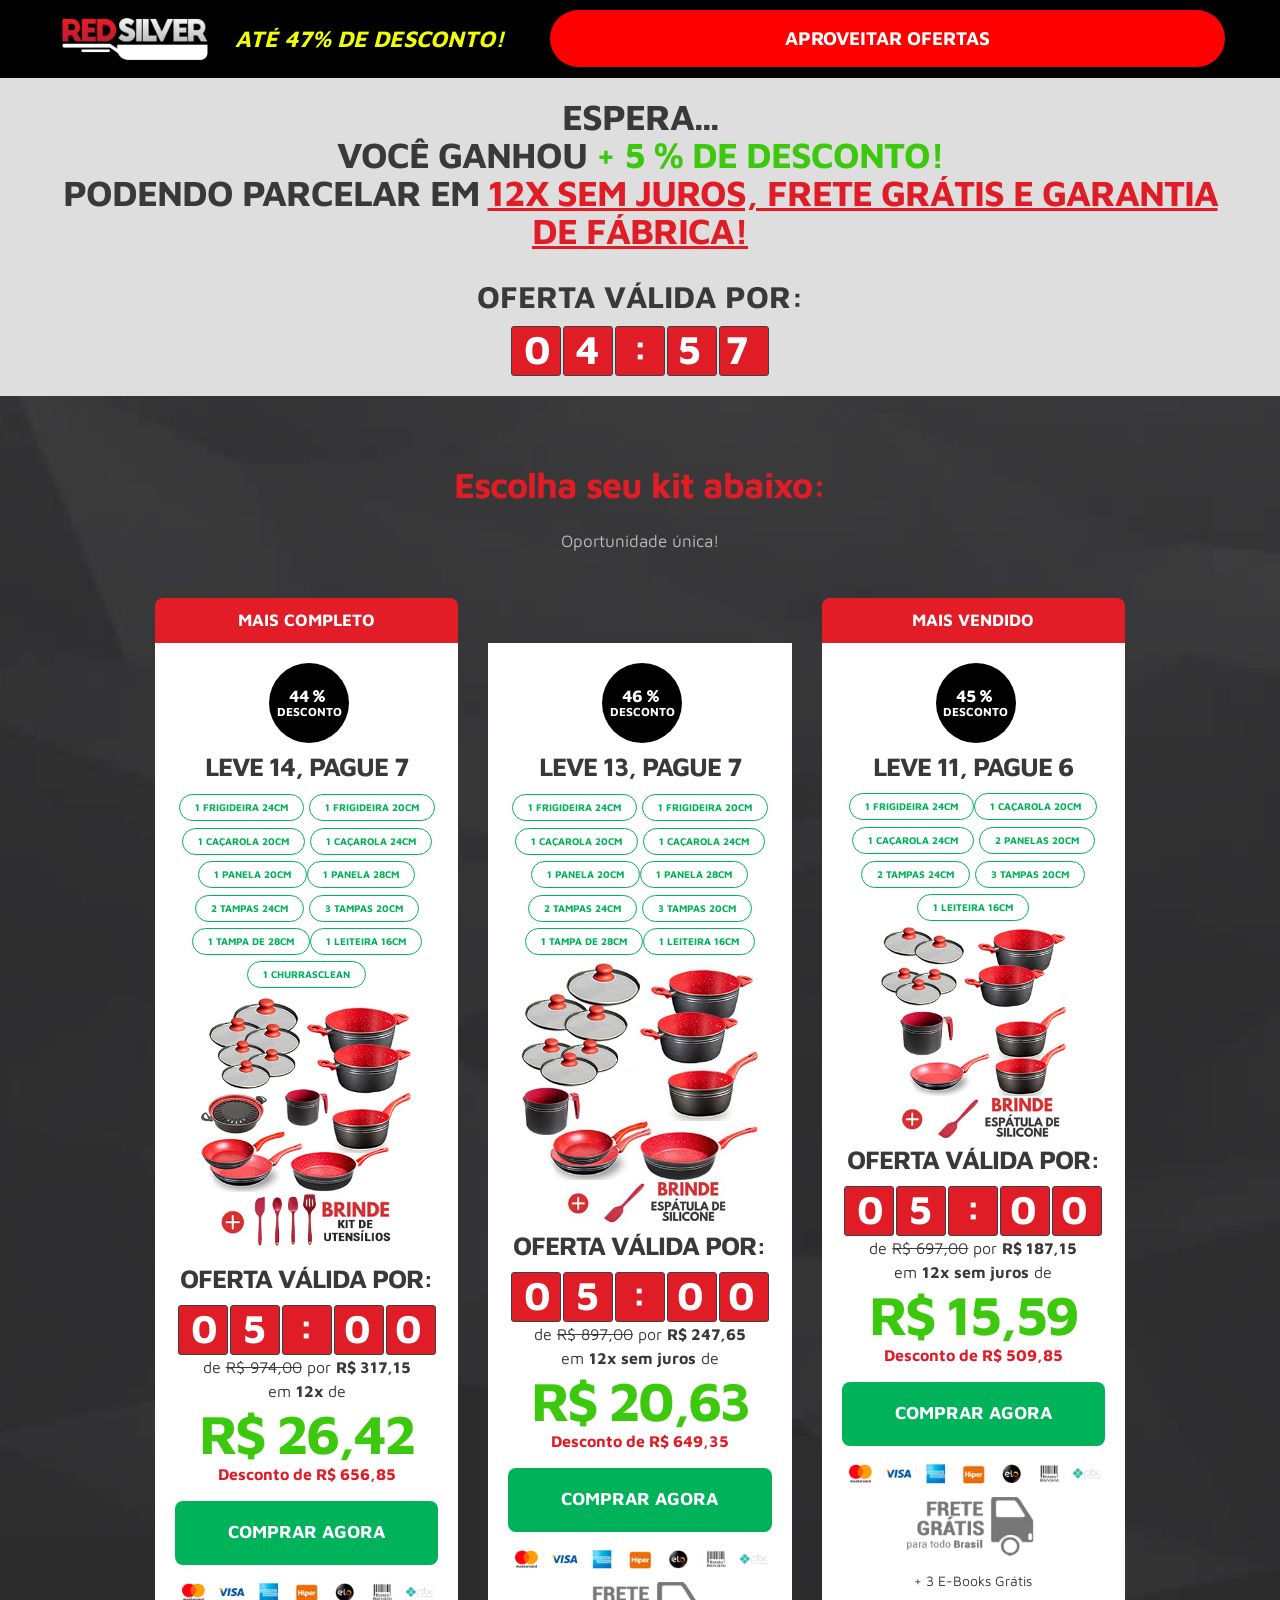
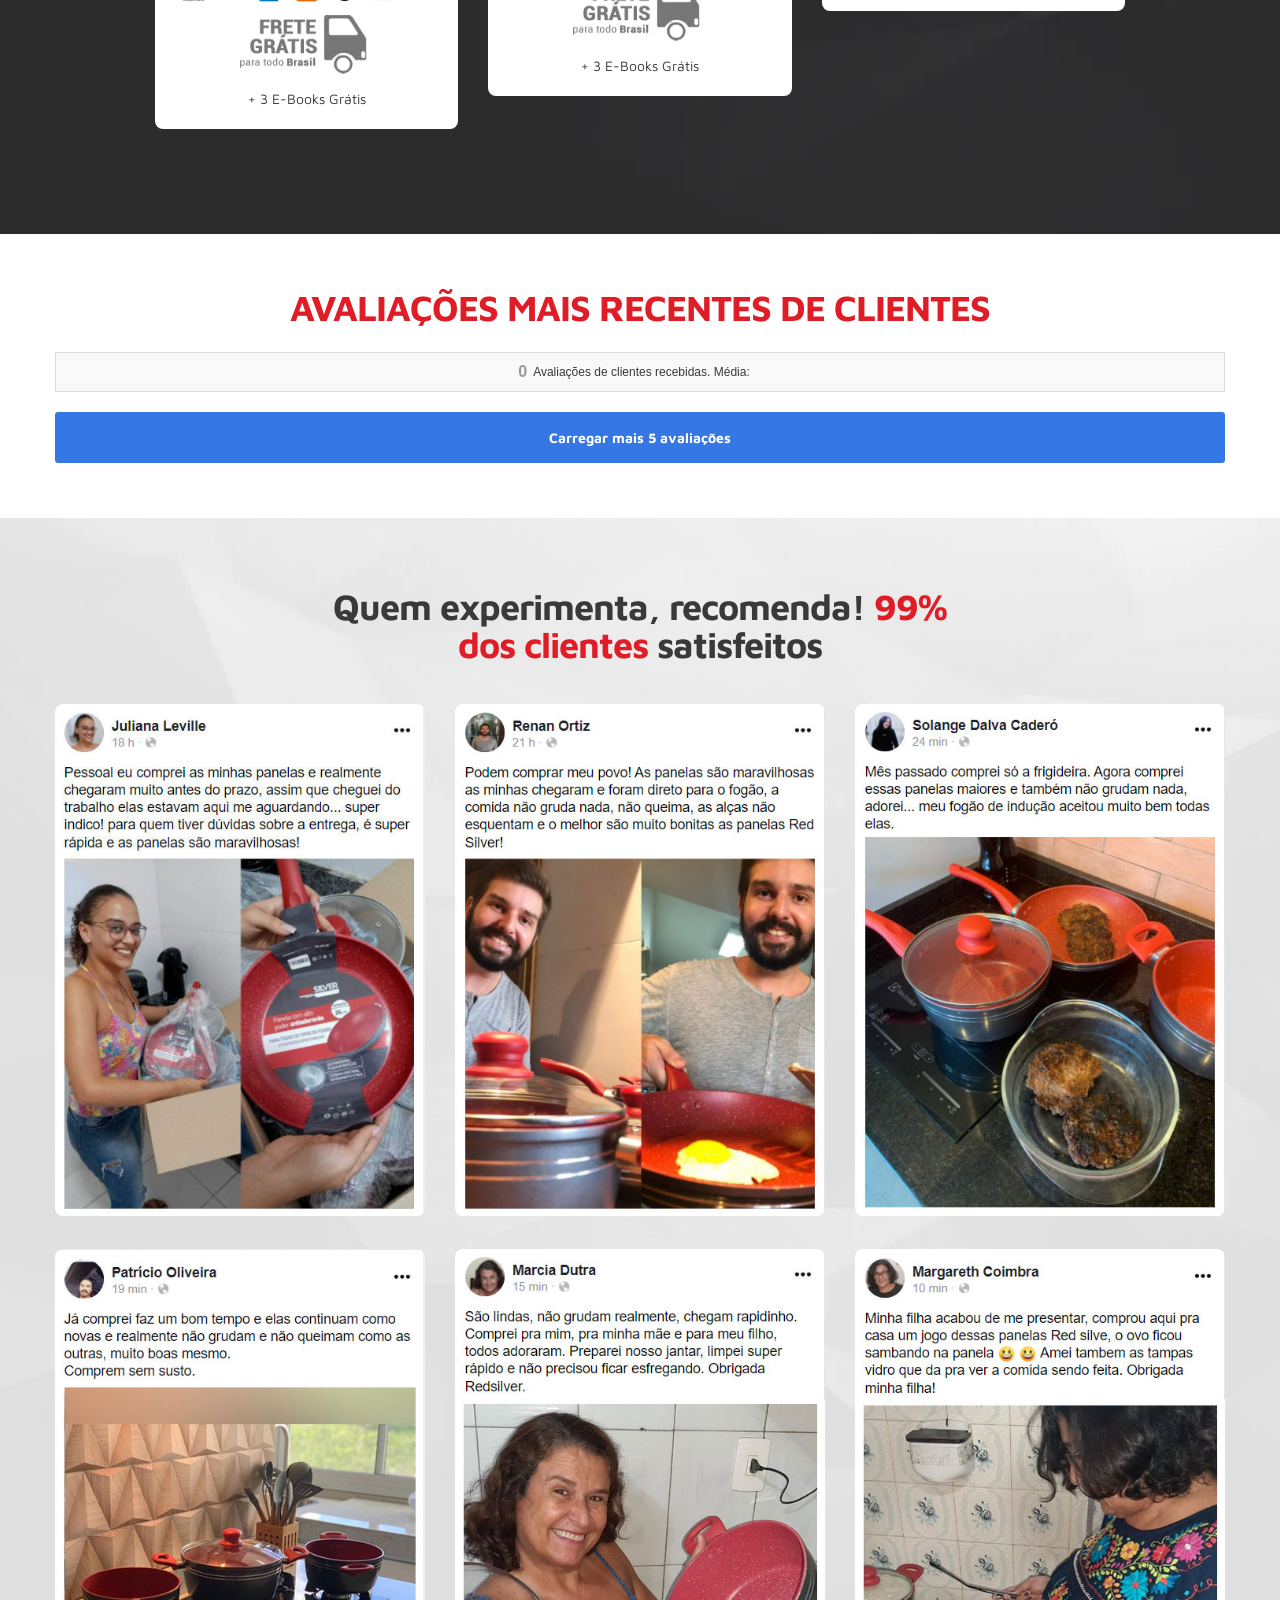
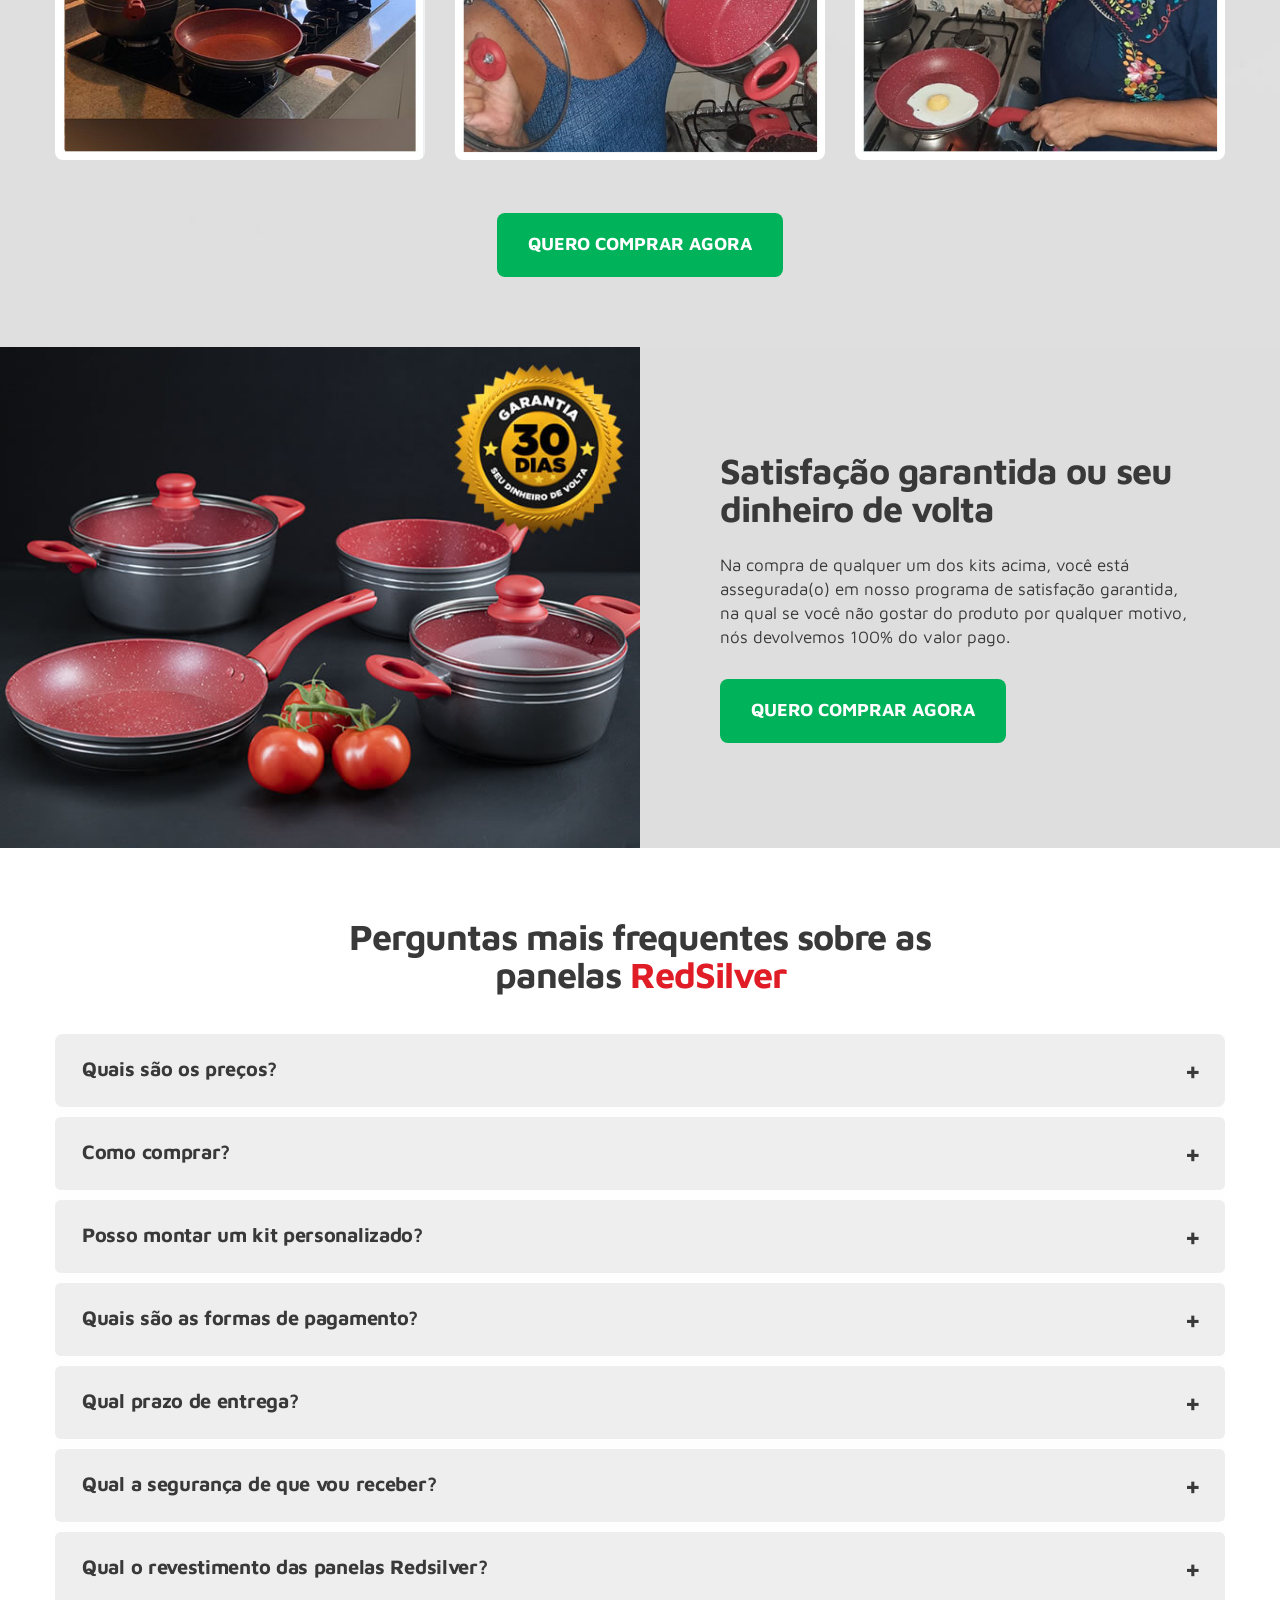
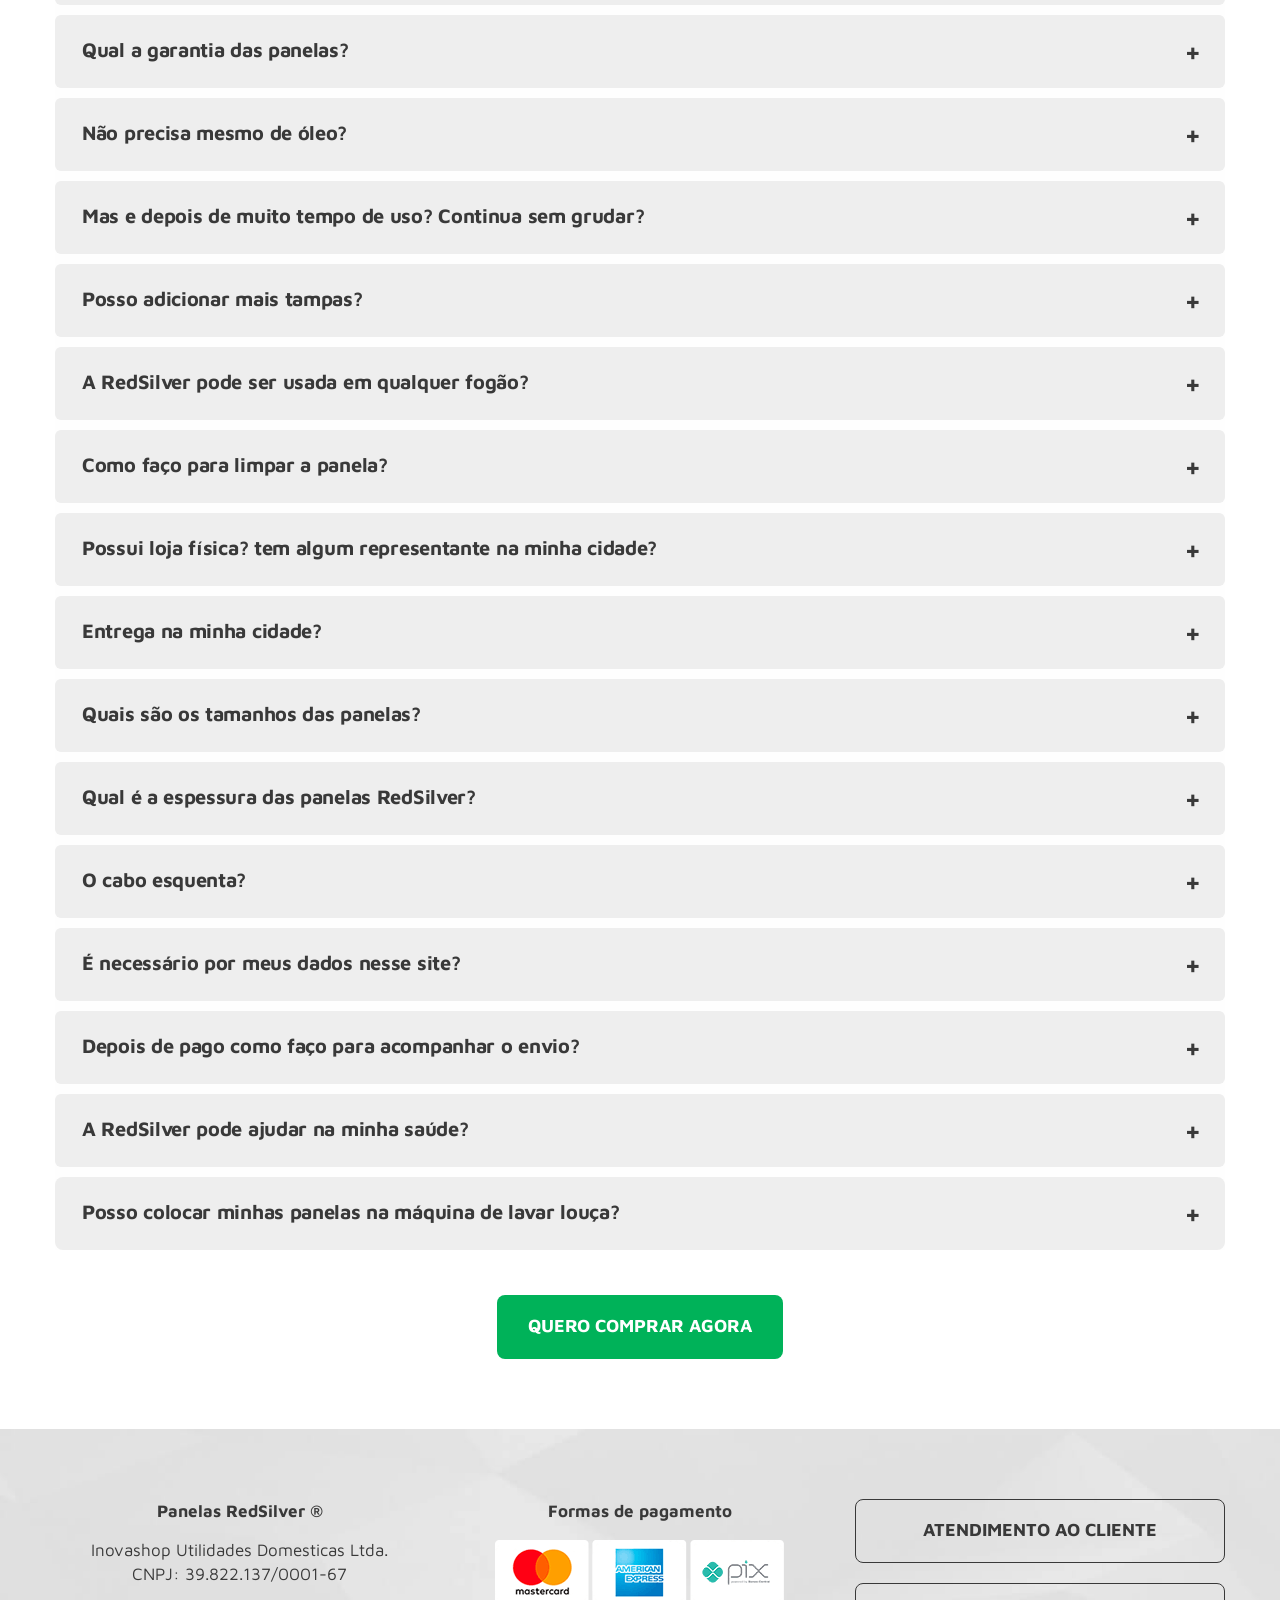
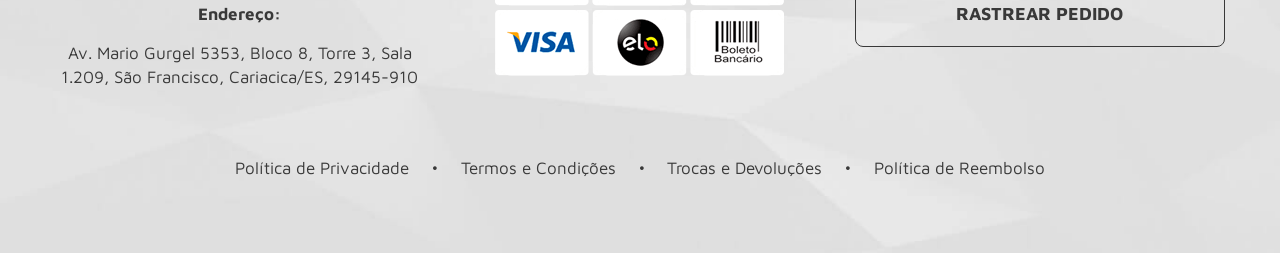
<file: inicial/sem-juros/index.htm>
<html class="no-js" lang="en" dir="ltr">

<head>
	<meta charset="utf-8">
	<meta http-equiv="x-ua-compatible" content="ie=edge">
	<meta name="viewport" content="width=device-width, height=device-height, initial-scale=1.0, maximum-scale=1.0, user-scalable=no">
	<title>RedSilver Panelas - Site Oficial</title>
	<link rel="preconnect" href="https://fonts.gstatic.com">
	<link href="../css2?family=Maven+Pro:wght@400;700&display=swap" rel="stylesheet">
	<link rel="stylesheet" href="assets/icon/css/icon.css">
	<link rel="stylesheet" href="assets/js/owl/owl.carousel.min.css">
	<link rel="stylesheet" href="assets/js/owl/owl.theme.default.min.css">
	<link rel="stylesheet" href="assets/css/style.css">

	<script>(function (w, d, s, l, i) {
			w[l] = w[l] || []; w[l].push({
				'gtm.start':
					new Date().getTime(), event: 'gtm.js'
			}); var f = d.getElementsByTagName(s)[0],
				j = d.createElement(s), dl = l != 'dataLayer' ? '&l=' + l : ''; j.async = true; j.src =
					'https://www.googletagmanager.com/gtm.js?id=' + i + dl; f.parentNode.insertBefore(j, f);
		})(window, document, 'script', 'dataLayer', 'GTM-W3RF79R');</script>

<!-- Google Tag Manager -->
<script>(function(w,d,s,l,i){w[l]=w[l]||[];w[l].push({'gtm.start':
new Date().getTime(),event:'gtm.js'});var f=d.getElementsByTagName(s)[0],
j=d.createElement(s),dl=l!='dataLayer'?'&l='+l:'';j.async=true;j.src=
'https://www.googletagmanager.com/gtm.js?id='+i+dl;f.parentNode.insertBefore(j,f);
})(window,document,'script','dataLayer','GTM-PW7DXJ3M');</script>
<!-- End Google Tag Manager -->


<!-- Meta Pixel Code -->
<script>
!function(f,b,e,v,n,t,s)
{if(f.fbq)return;n=f.fbq=function(){n.callMethod?
n.callMethod.apply(n,arguments):n.queue.push(arguments)};
if(!f._fbq)f._fbq=n;n.push=n;n.loaded=!0;n.version='2.0';
n.queue=[];t=b.createElement(e);t.async=!0;
t.src=v;s=b.getElementsByTagName(e)[0];
s.parentNode.insertBefore(t,s)}(window, document,'script',
'https://connect.facebook.net/en_US/fbevents.js');
fbq('init', '554827683373335');
fbq('track', 'PageView');
</script>
<noscript><img height="1" width="1" style="display:none" src="../tr?id=554827683373335&ev=PageView&noscript=1"></noscript>
<!-- End Meta Pixel Code -->


<!-- Meta Pixel Code -->
<script>
!function(f,b,e,v,n,t,s)
{if(f.fbq)return;n=f.fbq=function(){n.callMethod?
n.callMethod.apply(n,arguments):n.queue.push(arguments)};
if(!f._fbq)f._fbq=n;n.push=n;n.loaded=!0;n.version='2.0';
n.queue=[];t=b.createElement(e);t.async=!0;
t.src=v;s=b.getElementsByTagName(e)[0];
s.parentNode.insertBefore(t,s)}(window, document,'script',
'https://connect.facebook.net/en_US/fbevents.js');
fbq('init', '7831780653579607');
fbq('track', 'PageView');
</script>
<noscript><img height="1" width="1" style="display:none" src="../tr-1?id=7831780653579607&ev=PageView&noscript=1"></noscript>
<!-- End Meta Pixel Code -->

<!-- Meta Pixel Code -->
<script>
!function(f,b,e,v,n,t,s)
{if(f.fbq)return;n=f.fbq=function(){n.callMethod?
n.callMethod.apply(n,arguments):n.queue.push(arguments)};
if(!f._fbq)f._fbq=n;n.push=n;n.loaded=!0;n.version='2.0';
n.queue=[];t=b.createElement(e);t.async=!0;
t.src=v;s=b.getElementsByTagName(e)[0];
s.parentNode.insertBefore(t,s)}(window, document,'script',
'https://connect.facebook.net/en_US/fbevents.js');
fbq('init', '930673468831059');
fbq('track', 'PageView');
</script>
<noscript><img height="1" width="1" style="display:none" src="../tr-2?id=930673468831059&ev=PageView&noscript=1"></noscript>
<!-- End Meta Pixel Code -->

<!-- Meta Pixel Code -->
<script>
!function(f,b,e,v,n,t,s)
{if(f.fbq)return;n=f.fbq=function(){n.callMethod?
n.callMethod.apply(n,arguments):n.queue.push(arguments)};
if(!f._fbq)f._fbq=n;n.push=n;n.loaded=!0;n.version='2.0';
n.queue=[];t=b.createElement(e);t.async=!0;
t.src=v;s=b.getElementsByTagName(e)[0];
s.parentNode.insertBefore(t,s)}(window, document,'script',
'https://connect.facebook.net/en_US/fbevents.js');
fbq('init', '742622381282727');
fbq('track', 'PageView');
</script>
<noscript><img height="1" width="1" style="display:none" src="../tr-3?id=742622381282727&ev=PageView&noscript=1"></noscript>
<!-- End Meta Pixel Code -->


</head>

<body>

	<iframe id="pgbranco" src="" height="1px" width="1px" style="background-position: 1px 1px; visibility: hidden !important; opacity: 0 !important; display: none !important;"></iframe>

	<noscript><iframe src="https://www.googletagmanager.com/ns.html?id=GTM-W3RF79R" height="0" width="0" style="display:none;visibility:hidden"></iframe></noscript>

<!-- Google Tag Manager (noscript) -->
<noscript><iframe src="https://www.googletagmanager.com/ns.html?id=GTM-PW7DXJ3M" height="0" width="0" style="display:none;visibility:hidden"></iframe></noscript>
<!-- End Google Tag Manager (noscript) -->

	<style>
		.bf {
			background-color: #000
		}

		.bf-header {
			padding: 10px 0;
			display: flex;
			align-items: center;
			grid-gap: 46px
		}

		.bf-header img {
			max-width: 160px;
			margin-right: 20px
		}

		.bf-left {
			display: flex;
			align-items: center
		}

		.bf-left h3 {
			flex: 1;
			margin-bottom: 0;
			color: #efff00;
			font-weight: 700;
			font-size: 23px;
			line-height: 27px;
			font-style: italic
		}

		.bf-right {
			flex: 1
		}

		.bf-right .button {
			width: 100%;
			margin-bottom: 0;
			padding: 18px;
			border-radius: 100px;
			font-size: 19px;
			background: red;
			font-weight: 700;
			text-transform: uppercase
		}

		@media(max-width:895px) {
			.bf-left h3 {
				font-size: 18px;
				line-height: 22px
			}

			.bf-right .button {
				font-size: 15px
			}
		}

		@media(max-width:800px) {
			.bf-header {
				padding: 10px 0 18px;
				display: block
			}

			.bf-left {
				justify-content: center;
				margin-bottom: 15px;
				grid-gap: 15px
			}

			.bf-header img {
				margin-right: 0
			}

			.bf-left h3 {
				flex: inherit
			}

			.bf-logos {
				display: flex;
				grid-gap: 20px;
				align-items: center
			}
		}

		@media(max-width:639px) {
			.bf-left {
				display: block;
				text-align: center
			}

			.bf-logos {
				justify-content: center;
				margin-bottom: 15px
			}

			.bf-left h3 {
				font-size: 19px;
				line-height: 19px
			}

			.bf-logos a img {
				max-width: 108px;
				vertical-align: -22px
			}

			.bf-logos a:last-child img {
				max-width: 76px
			}

			.bf-right .button {
				padding: 14px 10px;
				font-size: 14px
			}
		}

		.fixed-tag-top {
			position: absolute;
			left: 50%;
			top: -40px;
			display: grid;
			grid-template-columns: 1fr;
			grid-gap: 5px;
			margin-left: -40px;
			z-index: 1
		}

		.fixed-tag-item {
			width: 80px;
			height: 80px;
			background: #000;
			color: #fff;
			border-radius: 50%;
			text-transform: uppercase;
			font-weight: 700;
			line-height: 11px;
			display: grid;
			align-items: center;
			justify-content: center;
			font-size: 12px;
			padding: 0 10px
		}

		.fixed-tag-item i {
			display: block;
			font-size: 22px;
			margin-bottom: 1px
		}

		.kits a {
			padding-top: 50px
		}

		.fixed-tag-item b {
			margin-bottom: 3px;
			display: block;
			font-size: 17px
		}

		.fixed-tag-item i {
			display: inline-block;
			margin-bottom: 0;
			font-size: 14px;
			vertical-align: 1px
		}

		.kits a.kits__featured .fixed-tag {
			position: relative;
			display: inline-block;
			left: 0;
			margin: 0;
			margin-bottom: 7px;
			top: 0
		}

		.kits a.kits__featured {}

		.fixed-tag {
			display: grid;
			grid-template-columns: 1fr;
			grid-gap: 5px;
			margin-left: 0;
			z-index: 1;
			margin: 0 auto;
			display: table;
			margin-bottom: 7px
		}

		.kits a {
			padding-top: 20px
		}

		.button-bf {
			animation-timing-function: linear;
			animation-name: anim;
			animation-duration: .3s;
			animation-iteration-count: infinite;
			animation-direction: alternate;
			background-color: #000
		}

		@keyframes anim {
			to {
				background-color: #f5c733
			}
		}
	</style>

	<div class="bf">
		<div class="grid-container">
			<div class="grid-padding-x grid-x">
				<div class="cell large-12">
					<div class="bf-header">
						<div class="bf-left">
							<div class="bf-logos">
								<a>
									<img src="assets/img/redsilver_logo-v%3D2.webp">
								</a>
							</div>
							<h3>
								ATÉ 47% DE DESCONTO!
							</h3>
						</div>
						<div class="bf-right">
							<a class="button expanded black" href="#kits">Aproveitar ofertas</a>
						</div>
					</div>
				</div>
			</div>
		</div>
	</div>

	<main>
		<style type="text/css">
			@media (max-width: 639px) {
				.title {
					font-size: 25px !important;
				}
			}
		</style>
		<section id="escassez" class="section large pdm">
			<div class="grid-container">
				<div class="grid-x grid-padding-x">
					<div class="cell large-12">
						<h3 class="title text-center">ESPERA...<br>VOCÊ GANHOU <span style="color:#3CC80D;">+ 5 % DE DESCONTO!</span><br>PODENDO PARCELAR EM <b class="green"><u>12X SEM
									JUROS, FRETE GRÁTIS E GARANTIA DE FÁBRICA!</u></b></h3>
						<div class="grid-x grid-padding-x align-center text-center" id="BoxPromocao" style="top: 0px;">
							<div class="contador_desconto">
								<h3>OFERTA VÁLIDA POR:</h3>
								<ul class="timer_contador">
									<li> </li>
									<li id="BoxPromocaoMinutos">05</li>
									<li>:</li>
									<li id="BoxPromocaoSegundos">00</li>
									<li> </li>
								</ul>
							</div>
						</div>
					</div>
				</div>
			</div>
		</section>
		<section id="kits" class="section bg black big">
			<div class="grid-container">
				<div class="grid-padding-x grid-x">
					<div class="small-12 medium-12 large-12 cell">
						<h2 class="title text-center color-white"><b>Escolha seu kit abaixo:</b></h2>
						<p class="color-white mb-90 text-center color-gray">Oportunidade única!</p>
						<div class="grid-padding-x grid-x align-center">
							<div class="small-12 medium-12 large-10 cell">
								<div class="kits text-center grid-padding-x grid-x small-up-1 medium-up-3 large-up-3">
									<style type="text/css">
										.frete {
											width: 215px;
										}

										.price {
											font-size: 55px !important;
											line-height: 50px;
											font-weight: 700;
											color: #3cc80d;
											margin-bottom: 5px;
											letter-spacing: -3px !important;
										}

										.kits .kits__old,
										.kits .kits__vista {
											font-size: 16px !important;
										}
									</style>
									<style type="text/css">
										.kit17 .shape {
											background: url("assets/img/46-v=2.png") no-repeat center center scroll;
											-webkit-background-size: cover;
											-moz-background-size: cover;
											-o-background-size: cover;
											background-size: cover;
											width: 70px;
											height: 70px;
											z-index: 1;
										}

										@media (max-width: 639px) {
											.kit7 .shape {
												margin-top: -30px;
											}
										}
									</style>
									<style type="text/css">
										.kit16 .shape {
											background: url("assets/img/47-v=2.png") no-repeat center center scroll;
											-webkit-background-size: cover;
											-moz-background-size: cover;
											-o-background-size: cover;
											background-size: cover;
											width: 70px;
											height: 70px;
											z-index: 1;
										}
									</style>
																		 <div class="cell">
										<a class="kits__featured kit34">
											<div class="shape"></div>
											<div class="fixed-tag">
												<div class="fixed-tag-item button-bf">
													<div><b>44<i class="icon-percent"></i></b>DESCONTO</div>
												</div>
											</div>	
									                <div class="kits__most"> <span>MAIS COMPLETO</span> </div>
											<div class="kits__headline">
												<h3>LEVE 14, PAGUE 7</h3>
												<div class="kits__tags"> <span>1 frigideira 24cm</span> <span>1 frigideira 20cm</span> <span>1 caçarola 20cm</span> <span>1 caçarola 24cm</span> <span>1 panela 20cm</span><span>1 panela 28cm</span> <span>2 tampas 24cm</span> <span>3 tampas 20cm</span><span>1 tampa de 28cm</span><span>1 leiteira 16cm</span><span>1 churrasclean</span></div>

											</div>

											<div class="kits__item">
												<div class="kits__thumb"> <img src="assets/img/kit34-brinde.jpg">
												</div>
												<div class="grid-x grid-padding-x align-center text-center" id="BoxPromocao" style="top: 0px;">
													<div class="contador_desconto">
														<h3>OFERTA VÁLIDA POR:</h3>
														<ul class="timer_contador">
															<li> </li>
															<li class="BoxPromocaoMinutos">05</li>
															<li>:</li>
															<li class="BoxPromocaoSegundos">00</li>
															<li> </li>
														</ul>
													</div>
												</div>
												<div class="kits__content">
													<div class="kits__old">de <span>R$ 974,00</span> por <b>R$ 317,15</b></div>
													<div class="kits__old">em <b>12x </b> de </div>
													<div class="kits__sale"> <b class="price">R$ 26,42</b> </div>
													<div class="kits__vista text-oferta"><b style="color: #e01d26;">Desconto de R$ 656,85</b></div>
													<span class="button expanded">Comprar <span class="show-for-medium">agora</span></span>
													<div class="kits__cards"> <img src="assets/img/cartoes-1.png" class="show-for-medium" style="margin-bottom: 10px;"> <img class="frete" src="assets/img/frete2-v%3D2.png">
													</div>
													<div class="kits__ebooks">
														<span>+ 3 E-Books Grátis</span>
													</div>
												</div>
											</div>
										</a>
									</div>
                                    <div class="cell">
										<a class="kits__featured kit31">
											<div class="shape"></div>
											<div class="fixed-tag">
												<div class="fixed-tag-item button-bf">
													<div><b>46<i class="icon-percent"></i></b>DESCONTO</div>
												</div>
											</div>										
											<div class="kits__headline">
												<h3>LEVE 13, PAGUE 7</h3>
												<div class="kits__tags"> <span>1 frigideira 24cm</span> <span>1 frigideira 20cm</span> <span>1 caçarola 20cm</span> <span>1 caçarola 24cm</span> <span>1 panela 20cm</span><span>1 panela 28cm</span> <span>2 tampas 24cm</span> <span>3 tampas 20cm</span><span>1 tampa de 28cm</span><span>1 leiteira 16cm</span></div>
											</div>

											<div class="kits__item">
												<div class="kits__thumb"> <img src="assets/img/kit31-brinde.jpg">
												</div>
												<div class="grid-x grid-padding-x align-center text-center" id="BoxPromocao" style="top: 0px;">
													<div class="contador_desconto">
														<h3>OFERTA VÁLIDA POR:</h3>
														<ul class="timer_contador">
															<li> </li>
															<li class="BoxPromocaoMinutos">05</li>
															<li>:</li>
															<li class="BoxPromocaoSegundos">00</li>
															<li> </li>
														</ul>
													</div>
												</div>
												<div class="kits__content">
													<div class="kits__old">de <span>R$ 897,00</span> por <b>R$ 247,65</b></div>
													<div class="kits__old">em <b>12x sem juros</b> de </div>
													<div class="kits__sale"> <b class="price">R$ 20,63</b> </div>
													<div class="kits__vista text-oferta"><b style="color: #e01d26;">Desconto de R$ 649,35</b></div>
													<span class="button expanded">Comprar <span class="show-for-medium">agora</span></span>
													<div class="kits__cards"> <img src="assets/img/cartoes-1.png" class="show-for-medium" style="margin-bottom: 10px;"> <img class="frete" src="assets/img/frete2-v%3D2.png">
													</div>
													<div class="kits__ebooks">
														<span>+ 3 E-Books Grátis</span>
													</div>
												</div>
											</div>
										</a>
									</div>
                                                                        <div class="cell">
										<a class="kits__featured kit32">
											<div class="shape"></div>
											<div class="fixed-tag">
												<div class="fixed-tag-item button-bf">
													<div><b>45<i class="icon-percent"></i></b>DESCONTO</div>
												</div>
											</div>
										        <div class="kits__most"> <span>MAIS VENDIDO</span> </div>
											<div class="kits__headline">
												<h3>LEVE 11, PAGUE 6</h3>
												<div class="kits__tags"> <span>1 frigideira 24cm</span><span>1 caçarola 20cm</span> <span>1 caçarola 24cm</span> <span>2 panelas 20cm</span><span>2 tampas 24cm</span> <span>3 tampas 20cm</span><span>1 leiteira 16cm</span></div>
											</div>

											<div class="kits__item">
												<div class="kits__thumb"> <img src="assets/img/kit32-brinde.jpg">
												</div>
												<div class="grid-x grid-padding-x align-center text-center" id="BoxPromocao" style="top: 0px;">
													<div class="contador_desconto">
														<h3>OFERTA VÁLIDA POR:</h3>
														<ul class="timer_contador">
															<li> </li>
															<li class="BoxPromocaoMinutos">05</li>
															<li>:</li>
															<li class="BoxPromocaoSegundos">00</li>
															<li> </li>
														</ul>
													</div>
												</div>
												<div class="kits__content">
													<div class="kits__old">de <span>R$ 697,00</span> por <b>R$ 187,15</b></div>
													<div class="kits__old">em <b>12x sem juros</b> de </div>
													<div class="kits__sale"> <b class="price">R$ 15,59</b> </div>
													<div class="kits__vista text-oferta"><b style="color: #e01d26;">Desconto de R$ 509,85</b></div>
													<span class="button expanded">Comprar <span class="show-for-medium">agora</span></span>
													<div class="kits__cards"> <img src="assets/img/cartoes-1.png" class="show-for-medium" style="margin-bottom: 10px;"> <img class="frete" src="assets/img/frete2-v%3D2.png">
													</div>
													<div class="kits__ebooks">
														<span>+ 3 E-Books Grátis</span>
													</div>
												</div>
											</div>
										</a>
									</div>
									<style type="text/css">
										.kit7 .shape {
											background: url("assets/img/46-v=2.png") no-repeat center center scroll;
											-webkit-background-size: cover;
											-moz-background-size: cover;
											-o-background-size: cover;
											background-size: cover;
											width: 70px;
											height: 70px;
										}
									</style>
									
												</div>
											</div>
										</a>
									</div>
								</div>
								
								</div>
							</div>
						</div>
					</div>
				</div>
			</div>
		</section>
		<style type="text/css">
			.icon-star-5:before {
				content: '\ebb6' !important;
			}

			.icon-ok-circle-1:before {
				content: '\ed7a' !important;
			}

			.icon-clock:before {
				content: '\e84c' !important;
			}

			.icon-thumbs-up:before {
				content: '\e82c' !important;
			}
		</style>
		<section id="clientes" class="section large" style="background-color: #fff;">
			<div class="grid-container">
				<div class="grid-x grid-padding-x">
					<div class="cell large-12">
						<h2 class="title text-center" style="color:#E01D26;">AVALIAÇÕES MAIS RECENTES DE CLIENTES</h2>
						<div class="cell large-12">

							<link href="assets/css/reviews-v%3D1002.css" rel="stylesheet">
							<div id="reviews" class="rating">
								<div id="load_testm_div">
									<div class="message_box">
										Avaliações mais relevantes ▼
									</div>
								</div>
								<div id="load_testm_button" onclick="clickFunc()" style="padding: 15px;">
									Carregar mais 5 avaliações
								</div>
							</div>
							<script> var codproduto = '6a709ad9d2b0'; var avatar = 0; var order = 1; </script>
							<script async="" src="../review/js/reviews.js"></script>

						</div>
					</div>
				</div>
			</div>
		</section>
		<section class="section bg big">
			<div class="grid-container">
				<div class="grid-padding-x grid-x">
					<div class="small-12 medium-12 large-12 cell">
						<h2 class="title text-center mb">Quem experimenta, recomenda! <b>99%<br class="show-for-medium">
								dos clientes</b> satisfeitos</h2>
						<div class="reviews grid-padding-x grid-x small-up-1 medium-up-3 large-up-3">
							<div class="cell">
								<a href="https://www.facebook.com/permalink.php?story_fbid=110630921172053&id=110617304506748" target="_blank">
									<img src="assets/img/depoimentos/dep_1-v%3D2.jpg">
								</a>
							</div>
							<div class="cell">
								<a href="https://www.facebook.com/permalink.php?story_fbid=101194712131034&id=101180672132438" target="_blank">
									<img src="assets/img/depoimentos/dep_2.jpg">
								</a>
								
							</div>
							<div class="cell">
								<a href="https://www.facebook.com/permalink.php?story_fbid=126556949515860&id=107235561447999" target="_blank">
									<img src="assets/img/depoimentos/dep_3.jpg">
								</a>
							</div>
							<div class="cell">
								<a href="https://www.facebook.com/permalink.php?story_fbid=126726979493311&id=109791351186874" target="_blank">
									<img src="assets/img/depoimentos/dep_4.jpg">
								</a>
							</div>
							<div class="cell">
								<a href="https://www.facebook.com/permalink.php?story_fbid=106848958223432&id=106846474890347" target="_blank">
									<img src="assets/img/depoimentos/dep_5.jpg">
								</a>
							</div>
							<div class="cell">
								<a href="https://www.facebook.com/permalink.php?story_fbid=100520678869524&id=100517848869807" target="_blank">
									<img src="assets/img/depoimentos/dep_6.jpg">
								</a>
							</div>
						</div>
						<div class="action mt-20 text-center" data-magellan="" data-animation-easing="swing"> <a class="button" href="https://mercadolivreofertas.live/inicial/sem-juros/#kits">QUERO COMPRAR AGORA</a>
						</div>
					</div>
				</div>
			</div>
		</section>
		<section class="double display-flex">
			<div class="double_image flex cover">
				<h2 class="title hide-for-medium pt-30">Satisfação garantida ou seu dinheiro de volta</h2>
				<img src="assets/img/redsilver-garantia.jpg">
			</div>
			<div class="double__content flex">
				<div class="display-table">
					<div class="table">
						<h2 class="title show-for-medium">Satisfação garantida ou seu dinheiro de volta</h2>
						<p>Na compra de qualquer um dos kits acima, você está assegurada(o) em nosso programa de
							satisfação garantida, na qual se você não gostar do produto por qualquer motivo, nós
							devolvemos 100% do valor pago.</p>
						<div class="action mt-30" data-magellan="" data-animation-easing="swing"> <a class="button" href="https://mercadolivreofertas.live/inicial/sem-juros/#kits">QUERO COMPRAR AGORA</a>
						</div>
					</div>
				</div>
			</div>
		</section>
		<section class="section white big" id="faq">
			<div class="grid-container">
				<div class="grid-padding-x grid-x">
					<div class="small-12 medium-12 large-12 cell">
						<h2 class="title text-center mb">Perguntas mais frequentes sobre as<br class="show-for-medium">
							panelas <b>RedSilver</b></h2>
						<ul class="accordion" data-accordion="" data-allow-all-closed="true"></ul>
						<div class="action mt-30 text-center" data-magellan="" data-animation-easing="swing"> <a class="button" href="https://mercadolivreofertas.live/inicial/sem-juros/#kits">QUERO COMPRAR AGORA</a>
						</div>
					</div>
				</div>
			</div>
		</section>
	</main>
	<footer class="section bg big text-center">
		<div class="grid-container">
			<div class="grid-padding-x grid-x">
				<div class="cell small-12 medium-4 large-4">
					<div>
						<p><b>Panelas RedSilver ®</b>
							Inovashop Utilidades Domesticas Ltda.<br>
							CNPJ: 39.822.137/0001-67</p>
					</div>
					<p><b>Endereço:</b>
						Av. Mario Gurgel 5353, Bloco 8, Torre 3, Sala 1.209, São Francisco, Cariacica/ES, 29145-910</p>
					<br class="hide-for-medium">
				</div>
				<div class="small-12 medium-4 large-4 cell">
					<div><b>Formas de pagamento</b>
					</div>
					<img src="assets/img/cartoes.png">
					<br class="hide-for-medium">
					<br class="hide-for-medium">
					<br class="hide-for-medium">
				</div>
				<div class="small-12 medium-4 large-4 cell"> <a class="button border expanded" target="_blank" href="https://mercadolivreofertas.live/inicial/sem-juros/">Atendimento ao cliente</a>
					<a class="button border expanded" target="_blank" href="https://pedidos.store/pedidos/?produto=redsilver">Rastrear pedido</a>
				</div>
			</div>
			<div class="grid-padding-x grid-x">
				<div class="small-12 medium-12 large-12 cell">
					<ul>
						<li><a href="https://mercadolivreofertas.live/inicial/sem-juros/">Política de
								Privacidade </a>
						</li>
						<li><i class="icon-dot"></i>
						</li>
						<li><a href="https://mercadolivreofertas.live/inicial/sem-juros/">Termos e Condições </a>
						</li>
						<li><i class="icon-dot"></i>
						</li>
						<li><a href="https://mercadolivreofertas.live/inicial/sem-juros/">Trocas e Devoluções
							</a>
						</li>
						<li><i class="icon-dot"></i> </li>
						<li><a href="https://mercadolivreofertas.live/inicial/sem-juros/">Política de Reembolso
							</a> </li>
					</ul>
				</div>
			</div>
		</div>
	</footer>
	<script src="assets/foundation/6.4.2/js/vendor/jquery.js"></script>
	<script src="assets/foundation/6.4.2/js/vendor/what-input.js"></script>
	<script src="assets/foundation/6.4.2/js/vendor/foundation.js"></script>
	<script src="assets/foundation/6.4.2/js/app.js"></script>
	<script src="assets/js/owl/owl.carousel.min.js"></script>
	<script>
		$(document).ready(function () {



			$('#panelas').owlCarousel({

				loop: true,

				margin: 15,

				responsiveClass: true,

				autoplay: true,

				dots: false,

				items: 1,

				slideBy: 1,

				smartSpeed: 800,

				autoplayTimeout: 2500,

				autoplayHoverPause: true,

				nav: true,

				navText: ["<i class='icon-left-open-1'></i>", "<i class='icon-right-open-1'></i>"],

				items: 1,

				responsive: {

					0: {

						items: 1,

						dots: false,

						slideBy: 1

					},

					600: {

						items: 1,

						dots: false,

						slideBy: 1

					},

					1000: {

						items: 1,

						dots: false,

						slideBy: 1

					}

				}

			});



		});
	</script>
	<script>
		function ObterParametroUrl(parametro) {

			var parametros = window.location.search.substring(1).split("&");

			for (var i = 0; i < parametros.length; i++) {

				var splitParametro = parametros[i].split("=");

				if (splitParametro[0] == parametro) {

					return splitParametro[1];

				}

			}

		}



		//pego os parametros utm que vem na URL

		var source = ObterParametroUrl("utm_source");

		var medium = ObterParametroUrl("utm_medium");

		var content = ObterParametroUrl("utm_content");

		var campaign = ObterParametroUrl("utm_campaign");

		var src = ObterParametroUrl("src");



		var urlnova = '';



		if (source) urlnova = urlnova + '&utm_source=' + source;

		if (medium) urlnova = urlnova + '&utm_medium=' + medium;

		if (campaign) urlnova = urlnova + '&utm_campaign=' + campaign;

		if (content) urlnova = urlnova + '&utm_content=' + content;

		



		




		var params = urlnova;
		var kit1 = 'https://compra.pagamentoseguroredsilver.online/r/353M7q3zdM931Ge979Xi' + params;
		var kit2 = 'https://compra.pagamentoseguroredsilver.online/r/M9153U9DmYW3gsi138LA' + params;
		var kit3 = 'https://compra.pagamentoseguroredsilver.online/r/U5F5X1bOhd893a37l95' + params;
		var kit4 = 'https://compra.pagamentoseguroredsilver.online/r/353M7q3zdM931Ge979Xi' + params;
		var kit5 = 'https://compra.pagamentoseguroredsilver.online/r/353M7q3zdM931Ge979Xi' + params;
		var kit6 = 'https://compra.pagamentoseguroredsilver.online/r/353M7q3zdM931Ge979Xi' + params;
		var kit7 = 'https://compra.pagamentoseguroredsilver.online/r/353M7q3zdM931Ge979Xi' + params;
		var kit8 = 'https://compra.pagamentoseguroredsilver.online/r/353M7q3zdM931Ge979Xi' + params;
		var kit34 = 'https://compra.pagamentoseguroredsilver.online/r/353M7q3zdM931Ge979Xi' + params;
                var kit31 = 'https://compra.pagamentoseguroredsilver.online/r/M9153U9DmYW3gsi138LA' + params;
                var kit32 = 'https://compra.pagamentoseguroredsilver.online/r/U5F5X1bOhd893a37l95' + params;
		var loja = 'https://compra.pagamentoseguroredsilver.online/r/353M7q3zdM931Ge979Xi ' + params;

		jQuery(".kit1").attr('href', kit1);
		jQuery(".kit2").attr('href', kit2);
		jQuery(".kit3").attr('href', kit3);
		jQuery(".kit4").attr('href', kit4);
		jQuery(".kit5").attr('href', kit5);
		jQuery(".kit6").attr('href', kit6);
		jQuery(".kit7").attr('href', kit7);
		jQuery(".kit8").attr('href', kit8);
		jQuery(".kit34").attr('href', kit34);
		jQuery(".kit31").attr('href', kit31);
		jQuery(".kit32").attr('href', kit32);
		jQuery(".loja").attr('href', loja);

		function startCountdown() {

			if (tempo - 1 >= 0) {
				var t = parseInt(tempo / 60),
					o = tempo % 60;
				t < 10 && (t = (t = "0" + t).substr(0, 2)),
					o < 10 && (o = (o = "0" + o).substr(0, 2)),
					horaImprimivelMin = t,
					horaImprimivelSeg = o,
					$("#BoxPromocaoMinutos").html(horaImprimivelMin),
					$("#BoxPromocaoSegundos").html(horaImprimivelSeg),
					setTimeout("startCountdown()", 1e3),
					tempo--
			} else
				$("#BoxPromocaoMinutos").html("00"),
					$("#BoxPromocaoSegundos").html("00")
		}

		function startCountdown() {

			if (tempo - 1 >= 0) {
				var t = parseInt(tempo / 60),
					o = parseInt(t / 60);
				t = parseInt(t % 60);
				var r = tempo % 60; o < 10 && (o = (o = "0" + o).substr(0, 2)),
					t < 10 && (t = (t = "0" + t).substr(0, 2)),
					r < 10 && (r = (r = "0" + r).substr(0, 2)),
					horaImprimivelMin = t,
					horaImprimivelHora = o,
					horaImprimivelSeg = r,
					$("#hora_contador").html(horaImprimivelHora),
					$("#BoxPromocaoMinutos").html(horaImprimivelMin),
					$("#BoxPromocaoSegundos").html(horaImprimivelSeg),

					setTimeout("startCountdown()", 1e3),
					tempo--
			} else
				$("#hora_contador").html("00"),
					$("#BoxPromocaoMinutos").html("00"),
					$("#BoxPromocaoSegundos").html("00")
		}

		if ($(".timer_contador").length >= 1) {
			o = $("#BoxPromocao");
			o.fadeIn();
			o.css("top", "0px");

			menufixed = $('.menu-fixed');
			menufixed.css("position", "relative");
			menufixed.css("margin-top", "160px");
			var TotalSegundos = "300",
				tempo = new Number;
			tempo = parseInt(TotalSegundos),
				startCountdown()
		}

		if ($(".timer_contador_sucesso").length >= 1) {
			var TotalSegundos = "259200",
				tempo = new Number;
			tempo = parseInt(TotalSegundos),
				startCountdown()
		}           
	</script>
	<script src="assets/js/prazo-faq-oficial-v%3D12.js"></script>

	<!-- Início: Pixel -->
<script>
  (function(pixels) {
    for (let pixel of pixels) {
      const p = new URLSearchParams();
      if (window.location.search.includes('fbclid=')) p.set('fbclid', window.location.search.split('fbclid=')[1].split('&')[0])
      p.set('pixel', pixel[0]);
      p.set('event', 'PageView');
      const pixelIframe = document.createElement('iframe');
      pixelIframe.style.display = 'none';
      pixelIframe.src = pixel[1] + '?' + p.toString();
      document.body.appendChild(pixelIframe);
    }
  })([["742622381282727", "https://pixelfb.convvert.com.br/"],["930673468831059", "https://pixelfb.convvert.com.br/"],["7831780653579607", "https://pixelfb.convvert.com.br/"],["554827683373335", "https://pixelfb.convvert.com.br/"]])
</script>
	<!-- Fim: Pixel -->

	<script>
		/* Notiflix (https://www.notiflix.com) - Version: 2.6.0 - Author: Furkan MT (https://github.com/furcan) - Copyright 2020 Notiflix, MIT Licence (https://opensource.org/licenses/MIT) */
		(function(t,e){"function"==typeof define&&define.amd?define([],function(){return e(t)}):"object"==typeof module&&"object"==typeof module.exports?module.exports=e(t):t.Notiflix=e(t)})("undefined"==typeof global?"undefined"==typeof window?this:window:global,function(t){'use strict';if("undefined"==typeof t&&"undefined"==typeof t.document)return!1;var e,i,a,o,n,r="\n\nVisit documentation page to learn more: https://www.notiflix.com/documentation",s="-apple-system, BlinkMacSystemFont, \"Segoe UI\", Roboto, \"Helvetica Neue\", Arial, \"Noto Sans\", sans-serif, \"Apple Color Emoji\", \"Segoe UI Emoji\", \"Segoe UI Symbol\", \"Noto Color Emoji\"",l={wrapID:"NotiflixNotifyWrap",width:"280px",position:"right-top",distance:"10px",opacity:1,borderRadius:"5px",rtl:!1,timeout:3e3,messageMaxLength:110,backOverlay:!1,backOverlayColor:"rgba(0,0,0,0.5)",plainText:!0,showOnlyTheLastOne:!1,clickToClose:!1,ID:"NotiflixNotify",className:"notiflix-notify",zindex:4001,useGoogleFont:!1,fontFamily:"Quicksand",fontSize:"13px",cssAnimation:!0,cssAnimationDuration:400,cssAnimationStyle:"fade",closeButton:!1,useIcon:!0,useFontAwesome:!1,fontAwesomeIconStyle:"basic",fontAwesomeIconSize:"34px",success:{background:"#32c682",textColor:"#fff",childClassName:"success",notiflixIconColor:"rgba(0,0,0,0.2)",fontAwesomeClassName:"fas fa-check-circle",fontAwesomeIconColor:"rgba(0,0,0,0.2)",backOverlayColor:"rgba(50,198,130,0.2)"},failure:{background:"#ff5549",textColor:"#fff",childClassName:"failure",notiflixIconColor:"rgba(0,0,0,0.2)",fontAwesomeClassName:"fas fa-times-circle",fontAwesomeIconColor:"rgba(0,0,0,0.2)",backOverlayColor:"rgba(255,85,73,0.2)"},warning:{background:"#eebf31",textColor:"#fff",childClassName:"warning",notiflixIconColor:"rgba(0,0,0,0.2)",fontAwesomeClassName:"fas fa-exclamation-circle",fontAwesomeIconColor:"rgba(0,0,0,0.2)",backOverlayColor:"rgba(238,191,49,0.2)"},info:{background:"#26c0d3",textColor:"#fff",childClassName:"info",notiflixIconColor:"rgba(0,0,0,0.2)",fontAwesomeClassName:"fas fa-info-circle",fontAwesomeIconColor:"rgba(0,0,0,0.2)",backOverlayColor:"rgba(38,192,211,0.2)"}},m={ID:"NotiflixReportWrap",className:"notiflix-report",width:"320px",backgroundColor:"#f8f8f8",borderRadius:"25px",rtl:!1,zindex:4002,backOverlay:!0,backOverlayColor:"rgba(0,0,0,0.5)",useGoogleFont:!1,fontFamily:"Quicksand",svgSize:"110px",plainText:!0,titleFontSize:"16px",titleMaxLength:34,messageFontSize:"13px",messageMaxLength:400,buttonFontSize:"14px",buttonMaxLength:34,cssAnimation:!0,cssAnimationDuration:360,cssAnimationStyle:"fade",success:{svgColor:"#32c682",titleColor:"#1e1e1e",messageColor:"#242424",buttonBackground:"#32c682",buttonColor:"#fff",backOverlayColor:"rgba(50,198,130,0.2)"},failure:{svgColor:"#ff5549",titleColor:"#1e1e1e",messageColor:"#242424",buttonBackground:"#ff5549",buttonColor:"#fff",backOverlayColor:"rgba(255,85,73,0.2)"},warning:{svgColor:"#eebf31",titleColor:"#1e1e1e",messageColor:"#242424",buttonBackground:"#eebf31",buttonColor:"#fff",backOverlayColor:"rgba(238,191,49,0.2)"},info:{svgColor:"#26c0d3",titleColor:"#1e1e1e",messageColor:"#242424",buttonBackground:"#26c0d3",buttonColor:"#fff",backOverlayColor:"rgba(38,192,211,0.2)"}},c={ID:"NotiflixConfirmWrap",className:"notiflix-confirm",width:"300px",zindex:4003,position:"center",distance:"10px",backgroundColor:"#f8f8f8",borderRadius:"25px",backOverlay:!0,backOverlayColor:"rgba(0,0,0,0.5)",rtl:!1,useGoogleFont:!1,fontFamily:"Quicksand",cssAnimation:!0,cssAnimationStyle:"fade",cssAnimationDuration:300,plainText:!0,titleColor:"#32c682",titleFontSize:"16px",titleMaxLength:34,messageColor:"#1e1e1e",messageFontSize:"14px",messageMaxLength:110,buttonsFontSize:"15px",buttonsMaxLength:34,okButtonColor:"#f8f8f8",okButtonBackground:"#32c682",cancelButtonColor:"#f8f8f8",cancelButtonBackground:"#a9a9a9"},p={ID:"NotiflixLoadingWrap",className:"notiflix-loading",zindex:4e3,backgroundColor:"rgba(0,0,0,0.8)",rtl:!1,useGoogleFont:!1,fontFamily:"Quicksand",cssAnimation:!0,cssAnimationDuration:400,clickToClose:!1,customSvgUrl:null,svgSize:"80px",svgColor:"#32c682",messageID:"NotiflixLoadingMessage",messageFontSize:"15px",messageMaxLength:34,messageColor:"#dcdcdc"},f={ID:"NotiflixBlockWrap",querySelectorLimit:200,className:"notiflix-block",position:"absolute",zindex:1e3,backgroundColor:"rgba(255,255,255,0.9)",rtl:!1,useGoogleFont:!1,fontFamily:"Quicksand",cssAnimation:!0,cssAnimationDuration:300,svgSize:"45px",svgColor:"#383838",messageFontSize:"14px",messageMaxLength:34,messageColor:"#383838"},d=function(t,e){return console.error("%c "+t+" ","padding:2px;border-radius:20px;color:#fff;background:#ff5549","\n"+e+r)},x=function(t,e){return console.log("%c "+t+" ","padding:2px;border-radius:20px;color:#fff;background:#26c0d3","\n"+e+r)},g=function(e){return e||(e="head"),null!==t.document[e]||(d("Notiflix","\nNotiflix needs to be appended to the \"<"+e+">\" element, but you called it before the \"<"+e+">\" element has been created."),!1)},b=function(){return"[id^=NotiflixNotifyWrap]{pointer-events:none;position:fixed;z-index:4001;opacity:1;right:10px;top:10px;width:280px;max-width:96%;-webkit-box-sizing:border-box;box-sizing:border-box;background:transparent}[id^=NotiflixNotifyWrap].nx-flex-center-center{max-height:calc(100vh - 20px);overflow-x:hidden;overflow-y:auto;display:-webkit-box;display:-webkit-flex;display:-ms-flexbox;display:flex;-webkit-flex-wrap:wrap;-ms-flex-wrap:wrap;flex-wrap:wrap;-webkit-box-orient:vertical;-webkit-box-direction:normal;-webkit-flex-direction:column;-ms-flex-direction:column;flex-direction:column;-webkit-box-pack:center;-webkit-justify-content:center;-ms-flex-pack:center;justify-content:center;-webkit-box-align:center;-webkit-align-items:center;-ms-flex-align:center;align-items:center;margin:auto}[id^=NotiflixNotifyWrap]::-webkit-scrollbar{width:0;height:0}[id^=NotiflixNotifyWrap]::-webkit-scrollbar-thumb{background:transparent}[id^=NotiflixNotifyWrap]::-webkit-scrollbar-track{background:transparent}[id^=NotiflixNotifyWrap] *{-webkit-box-sizing:border-box;box-sizing:border-box}[id^=NotiflixNotifyOverlay]{-webkit-transition:background .3s ease-in-out;-o-transition:background .3s ease-in-out;transition:background .3s ease-in-out}[id^=NotiflixNotifyWrap]>div{pointer-events:all;-webkit-user-select:none;-moz-user-select:none;-ms-user-select:none;user-select:none;font-family:\"Quicksand\",-apple-system,BlinkMacSystemFont,\"Segoe UI\",Roboto,\"Helvetica Neue\",Arial,sans-serif;width:100%;display:inline-block;position:relative;margin:0 0 10px;border-radius:5px;background:#1e1e1e;color:#fff;padding:10px 12px;font-size:14px;line-height:1.4}[id^=NotiflixNotifyWrap]>div:last-child{margin:0}[id^=NotiflixNotifyWrap]>div.with-callback{cursor:pointer}[id^=NotiflixNotifyWrap]>div.with-icon{padding:8px}[id^=NotiflixNotifyWrap]>div.click-to-close{cursor:pointer}[id^=NotiflixNotifyWrap]>div.with-close-button{padding:10px 30px 10px 12px}[id^=NotiflixNotifyWrap]>div.with-icon.with-close-button{padding:6px 30px 6px 6px}[id^=NotiflixNotifyWrap]>div>span.the-message{font-weight:normal;font-family:inherit!important;word-break:break-all;word-break:break-word}[id^=NotiflixNotifyWrap]>div>span.notify-close-button{cursor:pointer;-webkit-transition:all .2s ease-in-out;-o-transition:all .2s ease-in-out;transition:all .2s ease-in-out;position:absolute;right:8px;top:0;bottom:0;margin:auto;color:inherit;width:16px;height:16px}[id^=NotiflixNotifyWrap]>div>span.notify-close-button:hover{-webkit-transform:rotate(90deg);transform:rotate(90deg)}[id^=NotiflixNotifyWrap]>div>span.notify-close-button>svg{position:absolute;width:16px;height:16px;right:0;top:0}[id^=NotiflixNotifyWrap]>div>.nmi{position:absolute;width:40px;height:40px;font-size:30px;line-height:40px;text-align:center;left:8px;top:0;bottom:0;margin:auto;border-radius:inherit}[id^=NotiflixNotifyWrap]>div>.wfa.shadow{color:inherit;background:rgba(0,0,0,.15);box-shadow:inset 0 0 34px rgba(0,0,0,.2);text-shadow:0 0 10px rgba(0,0,0,.3)}[id^=NotiflixNotifyWrap]>div>span.with-icon{position:relative;float:left;width:calc(100% - 40px);margin:0 0 0 40px;padding:0 0 0 10px;-webkit-box-sizing:border-box;box-sizing:border-box}[id^=NotiflixNotifyWrap]>div.rtl-on>.nmi{left:auto;right:8px}[id^=NotiflixNotifyWrap]>div.rtl-on>span.with-icon{padding:0 10px 0 0;margin:0 40px 0 0}[id^=NotiflixNotifyWrap]>div.rtl-on>span.notify-close-button{right:auto;left:8px}[id^=NotiflixNotifyWrap]>div.with-icon.with-close-button.rtl-on{padding:6px 6px 6px 30px}[id^=NotiflixNotifyWrap]>div.with-close-button.rtl-on{padding:10px 12px 10px 30px}[id^=NotiflixNotifyOverlay].with-animation,[id^=NotiflixNotifyWrap]>div.with-animation.nx-fade{-webkit-animation:notify-animation-fade .3s ease-in-out 0s normal;animation:notify-animation-fade .3s ease-in-out 0s normal}@-webkit-keyframes notify-animation-fade{0%{opacity:0}100%{opacity:1}}@keyframes notify-animation-fade{0%{opacity:0}100%{opacity:1}}[id^=NotiflixNotifyWrap]>div.with-animation.nx-zoom{-webkit-animation:notify-animation-zoom .3s ease-in-out 0s normal;animation:notify-animation-zoom .3s ease-in-out 0s normal}@-webkit-keyframes notify-animation-zoom{0%{-webkit-transform:scale(0);transform:scale(0)}50%{-webkit-transform:scale(1.05);transform:scale(1.05)}100%{-webkit-transform:scale(1);transform:scale(1)}}@keyframes notify-animation-zoom{0%{-webkit-transform:scale(0);transform:scale(0)}50%{-webkit-transform:scale(1.05);transform:scale(1.05)}100%{-webkit-transform:scale(1);transform:scale(1)}}[id^=NotiflixNotifyWrap]>div.with-animation.nx-from-right{-webkit-animation:notify-animation-from-right .3s ease-in-out 0s normal;animation:notify-animation-from-right .3s ease-in-out 0s normal}@-webkit-keyframes notify-animation-from-right{0%{right:-300px;opacity:0}50%{right:8px;opacity:1}100%{right:0;opacity:1}}@keyframes notify-animation-from-right{0%{right:-300px;opacity:0}50%{right:8px;opacity:1}100%{right:0;opacity:1}}[id^=NotiflixNotifyWrap]>div.with-animation.nx-from-left{-webkit-animation:notify-animation-from-left .3s ease-in-out 0s normal;animation:notify-animation-from-left .3s ease-in-out 0s normal}@-webkit-keyframes notify-animation-from-left{0%{left:-300px;opacity:0}50%{left:8px;opacity:1}100%{left:0;opacity:1}}@keyframes notify-animation-from-left{0%{left:-300px;opacity:0}50%{left:8px;opacity:1}100%{left:0;opacity:1}}[id^=NotiflixNotifyWrap]>div.with-animation.nx-from-top{-webkit-animation:notify-animation-from-top .3s ease-in-out 0s normal;animation:notify-animation-from-top .3s ease-in-out 0s normal}@-webkit-keyframes notify-animation-from-top{0%{top:-50px;opacity:0}50%{top:8px;opacity:1}100%{top:0;opacity:1}}@keyframes notify-animation-from-top{0%{top:-50px;opacity:0}50%{top:8px;opacity:1}100%{top:0;opacity:1}}[id^=NotiflixNotifyWrap]>div.with-animation.nx-from-bottom{-webkit-animation:notify-animation-from-bottom .3s ease-in-out 0s normal;animation:notify-animation-from-bottom .3s ease-in-out 0s normal}@-webkit-keyframes notify-animation-from-bottom{0%{bottom:-50px;opacity:0}50%{bottom:8px;opacity:1}100%{bottom:0;opacity:1}}@keyframes notify-animation-from-bottom{0%{bottom:-50px;opacity:0}50%{bottom:8px;opacity:1}100%{bottom:0;opacity:1}}[id^=NotiflixNotifyOverlay].with-animation.remove,[id^=NotiflixNotifyWrap]>div.with-animation.nx-fade.remove{opacity:0;-webkit-animation:notify-remove-fade .3s ease-in-out 0s normal;animation:notify-remove-fade .3s ease-in-out 0s normal}@-webkit-keyframes notify-remove-fade{0%{opacity:1}100%{opacity:0}}@keyframes notify-remove-fade{0%{opacity:1}100%{opacity:0}}[id^=NotiflixNotifyWrap]>div.with-animation.nx-zoom.remove{-webkit-transform:scale(0);transform:scale(0);-webkit-animation:notify-remove-zoom .3s ease-in-out 0s normal;animation:notify-remove-zoom .3s ease-in-out 0s normal}@-webkit-keyframes notify-remove-zoom{0%{-webkit-transform:scale(1);transform:scale(1)}50%{-webkit-transform:scale(1.05);transform:scale(1.05)}100%{-webkit-transform:scale(0);transform:scale(0)}}@keyframes notify-remove-zoom{0%{-webkit-transform:scale(1);transform:scale(1)}50%{-webkit-transform:scale(1.05);transform:scale(1.05)}100%{-webkit-transform:scale(0);transform:scale(0)}}[id^=NotiflixNotifyWrap]>div.with-animation.nx-from-top.remove{opacity:0;-webkit-animation:notify-remove-to-top .3s ease-in-out 0s normal;animation:notify-remove-to-top .3s ease-in-out 0s normal}@-webkit-keyframes notify-remove-to-top{0%{top:0;opacity:1}50%{top:8px;opacity:1}100%{top:-50px;opacity:0}}@keyframes notify-remove-to-top{0%{top:0;opacity:1}50%{top:8px;opacity:1}100%{top:-50px;opacity:0}}[id^=NotiflixNotifyWrap]>div.with-animation.nx-from-right.remove{opacity:0;-webkit-animation:notify-remove-to-right .3s ease-in-out 0s normal;animation:notify-remove-to-right .3s ease-in-out 0s normal}@-webkit-keyframes notify-remove-to-right{0%{right:0;opacity:1}50%{right:8px;opacity:1}100%{right:-300px;opacity:0}}@keyframes notify-remove-to-right{0%{right:0;opacity:1}50%{right:8px;opacity:1}100%{right:-300px;opacity:0}}[id^=NotiflixNotifyWrap]>div.with-animation.nx-from-bottom.remove{opacity:0;-webkit-animation:notify-remove-to-bottom .3s ease-in-out 0s normal;animation:notify-remove-to-bottom .3s ease-in-out 0s normal}@-webkit-keyframes notify-remove-to-bottom{0%{bottom:0;opacity:1}50%{bottom:8px;opacity:1}100%{bottom:-50px;opacity:0}}@keyframes notify-remove-to-bottom{0%{bottom:0;opacity:1}50%{bottom:8px;opacity:1}100%{bottom:-50px;opacity:0}}[id^=NotiflixNotifyWrap]>div.with-animation.nx-from-left.remove{opacity:0;-webkit-animation:notify-remove-to-left .3s ease-in-out 0s normal;animation:notify-remove-to-left .3s ease-in-out 0s normal}@-webkit-keyframes notify-remove-to-left{0%{left:0;opacity:1}50%{left:8px;opacity:1}100%{left:-300px;opacity:0}}@keyframes notify-remove-to-left{0%{left:0;opacity:1}50%{left:8px;opacity:1}100%{left:-300px;opacity:0}}[id^=NotiflixReportWrap]{position:fixed;z-index:4002;width:100%;height:100%;-webkit-box-sizing:border-box;box-sizing:border-box;font-family:\"Quicksand\",-apple-system,BlinkMacSystemFont,\"Segoe UI\",Roboto,\"Helvetica Neue\",Arial,sans-serif;left:0;top:0;padding:10px;color:#1e1e1e;border-radius:25px;background:transparent;display:-webkit-box;display:-webkit-flex;display:-ms-flexbox;display:flex;-webkit-flex-wrap:wrap;-ms-flex-wrap:wrap;flex-wrap:wrap;-webkit-box-orient:vertical;-webkit-box-direction:normal;-webkit-flex-direction:column;-ms-flex-direction:column;flex-direction:column;-webkit-box-align:center;-webkit-align-items:center;-ms-flex-align:center;align-items:center;-webkit-box-pack:center;-webkit-justify-content:center;-ms-flex-pack:center;justify-content:center}[id^=NotiflixReportWrap] *{-webkit-box-sizing:border-box;box-sizing:border-box}[id^=NotiflixReportWrap]>div[class*=\"-overlay\"]{width:100%;height:100%;left:0;top:0;background:rgba(255,255,255,.5);position:fixed;z-index:0}[id^=NotiflixReportWrap]>div[class*=\"-content\"]{width:320px;max-width:100%;max-height:96vh;overflow-x:hidden;overflow-y:auto;border-radius:inherit;padding:10px;-webkit-filter:drop-shadow(0 0 5px rgba(0, 0, 0, .05));filter:drop-shadow(0 0 5px rgba(0, 0, 0, .05));border:1px solid rgba(0,0,0,.03);background:#f8f8f8;position:relative;z-index:1}[id^=NotiflixReportWrap]>div[class*=\"-content\"]::-webkit-scrollbar{width:0;height:0}[id^=NotiflixReportWrap]>div[class*=\"-content\"]::-webkit-scrollbar-thumb{background:transparent}[id^=NotiflixReportWrap]>div[class*=\"-content\"]::-webkit-scrollbar-track{background:transparent}[id^=NotiflixReportWrap]>div[class*=\"-content\"]>div[class$=\"-icon\"]{-webkit-user-select:none;-moz-user-select:none;-ms-user-select:none;user-select:none;width:110px;height:110px;display:block;margin:6px auto 12px}[id^=NotiflixReportWrap]>div[class*=\"-content\"]>div[class$=\"-icon\"] svg{min-width:100%;max-width:100%;height:auto}[id^=NotiflixReportWrap]>*>h5{word-break:break-all;word-break:break-word;font-family:inherit!important;font-size:16px;font-weight:500;line-height:1.4;margin:0 0 10px;padding:0 0 10px;border-bottom:1px solid rgba(0,0,0,.1);float:left;width:100%;text-align:center}[id^=NotiflixReportWrap]>*>p{word-break:break-all;word-break:break-word;font-family:inherit!important;font-size:13px;line-height:1.4;font-weight:normal;float:left;width:100%;padding:0 10px;margin:0 0 10px}[id^=NotiflixReportWrap] a#NXReportButton{word-break:break-all;word-break:break-word;-webkit-user-select:none;-moz-user-select:none;-ms-user-select:none;user-select:none;font-family:inherit!important;-webkit-transition:all .25s ease-in-out;-o-transition:all .25s ease-in-out;transition:all .25s ease-in-out;cursor:pointer;float:right;padding:7px 17px;background:#32c682;font-size:14px;line-height:1.4;font-weight:500;border-radius:inherit!important;color:#fff}[id^=NotiflixReportWrap] a#NXReportButton:hover{box-shadow:inset 0 -60px 5px -5px rgba(0,0,0,.25)}[id^=NotiflixReportWrap].rtl-on a#NXReportButton{float:left}[id^=NotiflixReportWrap]>div[class*=\"-overlay\"].with-animation{-webkit-animation:report-overlay-animation .3s ease-in-out 0s normal;animation:report-overlay-animation .3s ease-in-out 0s normal}@-webkit-keyframes report-overlay-animation{0%{opacity:0}100%{opacity:1}}@keyframes report-overlay-animation{0%{opacity:0}100%{opacity:1}}[id^=NotiflixReportWrap]>div[class*=\"-content\"].with-animation.nx-fade{-webkit-animation:report-animation-fade .3s ease-in-out 0s normal;animation:report-animation-fade .3s ease-in-out 0s normal}@-webkit-keyframes report-animation-fade{0%{opacity:0}100%{opacity:1}}@keyframes report-animation-fade{0%{opacity:0}100%{opacity:1}}[id^=NotiflixReportWrap]>div[class*=\"-content\"].with-animation.nx-zoom{-webkit-animation:report-animation-zoom .3s ease-in-out 0s normal;animation:report-animation-zoom .3s ease-in-out 0s normal}@-webkit-keyframes report-animation-zoom{0%{opacity:0;-webkit-transform:scale(.5);transform:scale(.5)}50%{opacity:1;-webkit-transform:scale(1.05);transform:scale(1.05)}100%{opacity:1;-webkit-transform:scale(1);transform:scale(1)}}@keyframes report-animation-zoom{0%{opacity:0;-webkit-transform:scale(.5);transform:scale(.5)}50%{opacity:1;-webkit-transform:scale(1.05);transform:scale(1.05)}100%{opacity:1;-webkit-transform:scale(1);transform:scale(1)}}[id^=NotiflixReportWrap].remove>div[class*=\"-overlay\"].with-animation{opacity:0;-webkit-animation:report-overlay-animation-remove .3s ease-in-out 0s normal;animation:report-overlay-animation-remove .3s ease-in-out 0s normal}@-webkit-keyframes report-overlay-animation-remove{0%{opacity:1}100%{opacity:0}}@keyframes report-overlay-animation-remove{0%{opacity:1}100%{opacity:0}}[id^=NotiflixReportWrap].remove>div[class*=\"-content\"].with-animation.nx-fade{opacity:0;-webkit-animation:report-animation-fade-remove .3s ease-in-out 0s normal;animation:report-animation-fade-remove .3s ease-in-out 0s normal}@-webkit-keyframes report-animation-fade-remove{0%{opacity:1}100%{opacity:0}}@keyframes report-animation-fade-remove{0%{opacity:1}100%{opacity:0}}[id^=NotiflixReportWrap].remove>div[class*=\"-content\"].with-animation.nx-zoom{opacity:0;-webkit-animation:report-animation-zoom-remove .3s ease-in-out 0s normal;animation:report-animation-zoom-remove .3s ease-in-out 0s normal}@-webkit-keyframes report-animation-zoom-remove{0%{opacity:1;-webkit-transform:scale(1);transform:scale(1)}50%{opacity:.5;-webkit-transform:scale(1.05);transform:scale(1.05)}100%{opacity:0;-webkit-transform:scale(0);transform:scale(0)}}@keyframes report-animation-zoom-remove{0%{opacity:1;-webkit-transform:scale(1);transform:scale(1)}50%{opacity:.5;-webkit-transform:scale(1.05);transform:scale(1.05)}100%{opacity:0;-webkit-transform:scale(0);transform:scale(0)}}[id^=NotiflixConfirmWrap]{position:fixed;z-index:4003;width:100%;height:100%;left:0;top:0;padding:10px;-webkit-box-sizing:border-box;box-sizing:border-box;background:transparent;font-family:\"Quicksand\",-apple-system,BlinkMacSystemFont,\"Segoe UI\",Roboto,\"Helvetica Neue\",Arial,sans-serif;display:-webkit-box;display:-webkit-flex;display:-ms-flexbox;display:flex;-webkit-flex-wrap:wrap;-ms-flex-wrap:wrap;flex-wrap:wrap;-webkit-box-orient:vertical;-webkit-box-direction:normal;-webkit-flex-direction:column;-ms-flex-direction:column;flex-direction:column;-webkit-box-align:center;-webkit-align-items:center;-ms-flex-align:center;align-items:center;-webkit-box-pack:center;-webkit-justify-content:center;-ms-flex-pack:center;justify-content:center}[id^=NotiflixConfirmWrap].nx-position-center-top{-webkit-box-pack:start;-webkit-justify-content:flex-start;-ms-flex-pack:start;justify-content:flex-start}[id^=NotiflixConfirmWrap].nx-position-center-bottom{-webkit-box-pack:end;-webkit-justify-content:flex-end;-ms-flex-pack:end;justify-content:flex-end}[id^=NotiflixConfirmWrap].nx-position-left-top{-webkit-box-align:start;-webkit-align-items:flex-start;-ms-flex-align:start;align-items:flex-start;-webkit-box-pack:start;-webkit-justify-content:flex-start;-ms-flex-pack:start;justify-content:flex-start}[id^=NotiflixConfirmWrap].nx-position-left-center{-webkit-box-align:start;-webkit-align-items:flex-start;-ms-flex-align:start;align-items:flex-start}[id^=NotiflixConfirmWrap].nx-position-left-bottom{-webkit-box-align:start;-webkit-align-items:flex-start;-ms-flex-align:start;align-items:flex-start;-webkit-box-pack:end;-webkit-justify-content:flex-end;-ms-flex-pack:end;justify-content:flex-end}[id^=NotiflixConfirmWrap].nx-position-right-top{-webkit-box-align:end;-webkit-align-items:flex-end;-ms-flex-align:end;align-items:flex-end;-webkit-box-pack:start;-webkit-justify-content:flex-start;-ms-flex-pack:start;justify-content:flex-start}[id^=NotiflixConfirmWrap].nx-position-right-center{-webkit-box-align:end;-webkit-align-items:flex-end;-ms-flex-align:end;align-items:flex-end}[id^=NotiflixConfirmWrap].nx-position-right-bottom{-webkit-box-align:end;-webkit-align-items:flex-end;-ms-flex-align:end;align-items:flex-end;-webkit-box-pack:end;-webkit-justify-content:flex-end;-ms-flex-pack:end;justify-content:flex-end}[id^=NotiflixConfirmWrap] *{-webkit-box-sizing:border-box;box-sizing:border-box}[id^=NotiflixConfirmWrap]>div[class*=\"-overlay\"]{width:100%;height:100%;left:0;top:0;background:rgba(255,255,255,.5);position:fixed;z-index:0}[id^=NotiflixConfirmWrap]>div[class*=\"-overlay\"].with-animation{-webkit-animation:confirm-overlay-animation .3s ease-in-out 0s normal;animation:confirm-overlay-animation .3s ease-in-out 0s normal}@-webkit-keyframes confirm-overlay-animation{0%{opacity:0}100%{opacity:1}}@keyframes confirm-overlay-animation{0%{opacity:0}100%{opacity:1}}[id^=NotiflixConfirmWrap].remove>div[class*=\"-overlay\"].with-animation{opacity:0;-webkit-animation:confirm-overlay-animation-remove .3s ease-in-out 0s normal;animation:confirm-overlay-animation-remove .3s ease-in-out 0s normal}@-webkit-keyframes confirm-overlay-animation-remove{0%{opacity:1}100%{opacity:0}}@keyframes confirm-overlay-animation-remove{0%{opacity:1}100%{opacity:0}}[id^=NotiflixConfirmWrap]>div[class*=\"-content\"]{width:300px;max-width:100%;max-height:96vh;overflow-x:hidden;overflow-y:auto;border-radius:25px;padding:10px;margin:0;-webkit-filter:drop-shadow(0 0 5px rgba(0, 0, 0, .05));filter:drop-shadow(0 0 5px rgba(0, 0, 0, .05));background:#f8f8f8;color:#1e1e1e;position:relative;z-index:1;text-align:center}[id^=NotiflixConfirmWrap]>div[class*=\"-content\"]::-webkit-scrollbar{width:0;height:0}[id^=NotiflixConfirmWrap]>div[class*=\"-content\"]::-webkit-scrollbar-thumb{background:transparent}[id^=NotiflixConfirmWrap]>div[class*=\"-content\"]::-webkit-scrollbar-track{background:transparent}[id^=NotiflixConfirmWrap]>div[class*=\"-content\"]>div[class*=\"-head\"]{float:left;width:100%;text-align:inherit}[id^=NotiflixConfirmWrap]>div[class*=\"-content\"]>div[class*=\"-head\"]>h5{float:left;width:100%;margin:0;padding:0 0 10px;border-bottom:1px solid rgba(0,0,0,.1);color:#32c682;font-family:inherit!important;font-size:16px;line-height:1.4;font-weight:500;text-align:inherit}[id^=NotiflixConfirmWrap]>div[class*=\"-content\"]>div[class*=\"-head\"]>div{font-family:inherit!important;margin:15px 0 20px;padding:0 10px;float:left;width:100%;font-size:14px;line-height:1.4;font-weight:normal;color:inherit;text-align:inherit}[id^=NotiflixConfirmWrap]>div[class*=\"-content\"]>div[class*=\"-head\"]>div>div{font-family:inherit!important;float:left;width:100%;margin:15px 0 0;padding:0}[id^=NotiflixConfirmWrap]>div[class*=\"-content\"]>div[class*=\"-head\"]>div>div>input{font-family:inherit!important;float:left;width:100%;height:40px;margin:0;padding:0 15px;border:1px solid rgba(0,0,0,.1);border-radius:25px;font-size:14px;font-weight:normal;line-height:1;-webkit-transition:all .25s ease-in-out;-o-transition:all .25s ease-in-out;transition:all .25s ease-in-out;text-align:left}[id^=NotiflixConfirmWrap].rtl-on>div[class*=\"-content\"]>div[class*=\"-head\"]>div>div>input{text-align:right}[id^=NotiflixConfirmWrap]>div[class*=\"-content\"]>div[class*=\"-head\"]>div>div>input:hover{border-color:rgba(0,0,0,.1)}[id^=NotiflixConfirmWrap]>div[class*=\"-content\"]>div[class*=\"-head\"]>div>div>input:focus{border-color:rgba(0,0,0,.3)}[id^=NotiflixConfirmWrap]>div[class*=\"-content\"]>div[class*=\"-head\"]>div>div>input.nx-validation-failure{border-color:#ff5549}[id^=NotiflixConfirmWrap]>div[class*=\"-content\"]>div[class*=\"-head\"]>div>div>input.nx-validation-success{border-color:#32c682}[id^=NotiflixConfirmWrap]>div[class*=\"-content\"]>div[class*=\"-buttons\"]{-webkit-user-select:none;-moz-user-select:none;-ms-user-select:none;user-select:none;border-radius:inherit;float:left;width:100%;text-align:inherit}[id^=NotiflixConfirmWrap]>div[class*=\"-content\"]>div[class*=\"-buttons\"]>a{cursor:pointer;font-family:inherit!important;-webkit-transition:all .25s ease-in-out;-o-transition:all .25s ease-in-out;transition:all .25s ease-in-out;float:left;width:48%;padding:9px 5px;border-radius:inherit!important;font-weight:500;font-size:15px;line-height:1.4;color:#f8f8f8;text-align:inherit}[id^=NotiflixConfirmWrap]>div[class*=\"-content\"]>div[class*=\"-buttons\"]>a.confirm-button-ok{margin:0 2% 0 0;background:#32c682}[id^=NotiflixConfirmWrap]>div[class*=\"-content\"]>div[class*=\"-buttons\"]>a.confirm-button-cancel{margin:0 0 0 2%;background:#a9a9a9}[id^=NotiflixConfirmWrap]>div[class*=\"-content\"]>div[class*=\"-buttons\"]>a.full{margin:0;width:100%}[id^=NotiflixConfirmWrap]>div[class*=\"-content\"]>div[class*=\"-buttons\"]>a:hover{box-shadow:inset 0 -60px 5px -5px rgba(0,0,0,.25)}[id^=NotiflixConfirmWrap].rtl-on>div[class*=\"-content\"]>div[class*=\"-buttons\"],[id^=NotiflixConfirmWrap].rtl-on>div[class*=\"-content\"]>div[class*=\"-buttons\"]>a{-webkit-transform:rotateY(180deg);transform:rotateY(180deg)}[id^=NotiflixConfirmWrap].with-animation.nx-fade>div[class*=\"-content\"]{-webkit-animation:confirm-animation-fade .3s ease-in-out 0s normal;animation:confirm-animation-fade .3s ease-in-out 0s normal}@-webkit-keyframes confirm-animation-fade{0%{opacity:0}100%{opacity:1}}@keyframes confirm-animation-fade{0%{opacity:0}100%{opacity:1}}[id^=NotiflixConfirmWrap].with-animation.nx-zoom>div[class*=\"-content\"]{-webkit-animation:confirm-animation-zoom .3s ease-in-out 0s normal;animation:confirm-animation-zoom .3s ease-in-out 0s normal}@-webkit-keyframes confirm-animation-zoom{0%{opacity:0;-webkit-transform:scale(.5);transform:scale(.5)}50%{opacity:1;-webkit-transform:scale(1.05);transform:scale(1.05)}100%{opacity:1;-webkit-transform:scale(1);transform:scale(1)}}@keyframes confirm-animation-zoom{0%{opacity:0;-webkit-transform:scale(.5);transform:scale(.5)}50%{opacity:1;-webkit-transform:scale(1.05);transform:scale(1.05)}100%{opacity:1;-webkit-transform:scale(1);transform:scale(1)}}[id^=NotiflixConfirmWrap].with-animation.nx-fade.remove>div[class*=\"-content\"]{opacity:0;-webkit-animation:confirm-animation-fade-remove .3s ease-in-out 0s normal;animation:confirm-animation-fade-remove .3s ease-in-out 0s normal}@-webkit-keyframes confirm-animation-fade-remove{0%{opacity:1}100%{opacity:0}}@keyframes confirm-animation-fade-remove{0%{opacity:1}100%{opacity:0}}[id^=NotiflixConfirmWrap].with-animation.nx-zoom.remove>div[class*=\"-content\"]{opacity:0;-webkit-animation:confirm-animation-zoom-remove .3s ease-in-out 0s normal;animation:confirm-animation-zoom-remove .3s ease-in-out 0s normal}@-webkit-keyframes confirm-animation-zoom-remove{0%{opacity:1;-webkit-transform:scale(1);transform:scale(1)}50%{opacity:.5;-webkit-transform:scale(1.05);transform:scale(1.05)}100%{opacity:0;-webkit-transform:scale(0);transform:scale(0)}}@keyframes confirm-animation-zoom-remove{0%{opacity:1;-webkit-transform:scale(1);transform:scale(1)}50%{opacity:.5;-webkit-transform:scale(1.05);transform:scale(1.05)}100%{opacity:0;-webkit-transform:scale(0);transform:scale(0)}}[id^=NotiflixLoadingWrap]{-webkit-user-select:none;-moz-user-select:none;-ms-user-select:none;user-select:none;position:fixed;z-index:4000;width:100%;height:100%;left:0;top:0;right:0;bottom:0;margin:auto;display:-webkit-box;display:-webkit-flex;display:-ms-flexbox;display:flex;-webkit-flex-wrap:wrap;-ms-flex-wrap:wrap;flex-wrap:wrap;-webkit-box-orient:vertical;-webkit-box-direction:normal;-webkit-flex-direction:column;-ms-flex-direction:column;flex-direction:column;-webkit-box-align:center;-webkit-align-items:center;-ms-flex-align:center;align-items:center;-webkit-box-pack:center;-webkit-justify-content:center;-ms-flex-pack:center;justify-content:center;text-align:center;-webkit-box-sizing:border-box;box-sizing:border-box;background:rgba(0,0,0,.8);font-family:\"Quicksand\",-apple-system,BlinkMacSystemFont,\"Segoe UI\",Roboto,\"Helvetica Neue\",Arial,sans-serif}[id^=NotiflixLoadingWrap] *{-webkit-box-sizing:border-box;box-sizing:border-box}[id^=NotiflixLoadingWrap].click-to-close{cursor:pointer}[id^=NotiflixLoadingWrap]>div[class*=\"-icon\"]{width:60px;height:60px;position:relative;-webkit-transition:top .2s ease-in-out;-o-transition:top .2s ease-in-out;transition:top .2s ease-in-out;margin:0 auto}[id^=NotiflixLoadingWrap]>div[class*=\"-icon\"] img,[id^=NotiflixLoadingWrap]>div[class*=\"-icon\"] svg{max-width:unset;max-height:unset;width:100%;height:100%;position:absolute;left:0;top:0}[id^=NotiflixLoadingWrap]>p{position:relative;margin:10px auto 0;font-family:inherit!important;font-weight:normal;font-size:15px;line-height:1.4;padding:0 10px;width:100%;text-align:center}[id^=NotiflixLoadingWrap].with-animation{-webkit-animation:loading-animation-fade .3s ease-in-out 0s normal;animation:loading-animation-fade .3s ease-in-out 0s normal}@-webkit-keyframes loading-animation-fade{0%{opacity:0}100%{opacity:1}}@keyframes loading-animation-fade{0%{opacity:0}100%{opacity:1}}[id^=NotiflixLoadingWrap].with-animation.remove{opacity:0;-webkit-animation:loading-animation-fade-remove .3s ease-in-out 0s normal;animation:loading-animation-fade-remove .3s ease-in-out 0s normal}@-webkit-keyframes loading-animation-fade-remove{0%{opacity:1}100%{opacity:0}}@keyframes loading-animation-fade-remove{0%{opacity:1}100%{opacity:0}}[id^=NotiflixLoadingWrap]>p.new{-webkit-animation:loading-new-message-fade .3s ease-in-out 0s normal;animation:loading-new-message-fade .3s ease-in-out 0s normal}@-webkit-keyframes loading-new-message-fade{0%{opacity:0}100%{opacity:1}}@keyframes loading-new-message-fade{0%{opacity:0}100%{opacity:1}}[id^=NotiflixBlockWrap]{-webkit-user-select:none;-moz-user-select:none;-ms-user-select:none;user-select:none;-webkit-box-sizing:border-box;box-sizing:border-box;position:absolute;z-index:1000;font-family:\"Quicksand\",-apple-system,BlinkMacSystemFont,\"Segoe UI\",Roboto,\"Helvetica Neue\",Arial,sans-serif;background:rgba(255,255,255,.9);text-align:center;animation-duration:.4s;width:100%;height:100%;left:0;top:0;border-radius:inherit;display:-webkit-box;display:-webkit-flex;display:-ms-flexbox;display:flex;-webkit-flex-wrap:wrap;-ms-flex-wrap:wrap;flex-wrap:wrap;-webkit-box-orient:vertical;-webkit-box-direction:normal;-webkit-flex-direction:column;-ms-flex-direction:column;flex-direction:column;-webkit-box-align:center;-webkit-align-items:center;-ms-flex-align:center;align-items:center;-webkit-box-pack:center;-webkit-justify-content:center;-ms-flex-pack:center;justify-content:center}[id^=NotiflixBlockWrap] *{-webkit-box-sizing:border-box;box-sizing:border-box}[id^=NotiflixBlockWrap]>span[class*=\"-icon\"]{display:block;width:45px;height:45px;position:relative;margin:0 auto}[id^=NotiflixBlockWrap]>span[class*=\"-icon\"] svg{width:inherit;height:inherit}[id^=NotiflixBlockWrap]>span[class*=\"-message\"]{position:relative;display:block;width:100%;margin:10px auto 0;padding:0 10px;font-family:inherit!important;font-weight:normal;font-size:14px;line-height:1.4}[id^=NotiflixBlockWrap].with-animation{-webkit-animation:block-animation-fade .3s ease-in-out 0s normal;animation:block-animation-fade .3s ease-in-out 0s normal}@-webkit-keyframes block-animation-fade{0%{opacity:0}100%{opacity:1}}@keyframes block-animation-fade{0%{opacity:0}100%{opacity:1}}[id^=NotiflixBlockWrap].with-animation.remove{opacity:0;-webkit-animation:block-animation-fade-remove .3s ease-in-out 0s normal;animation:block-animation-fade-remove .3s ease-in-out 0s normal}@-webkit-keyframes block-animation-fade-remove{0%{opacity:1}100%{opacity:0}}@keyframes block-animation-fade-remove{0%{opacity:1}100%{opacity:0}}"},u=function(){if(null!==b()&&!t.document.getElementById("NotiflixInternalCSS")){if(!g("head"))return!1;var e=t.document.createElement("style");e.id="NotiflixInternalCSS",e.innerHTML=b(),t.document.head.appendChild(e)}},y=function(){var t={},e=!1,a=0;"[object Boolean]"===Object.prototype.toString.call(arguments[0])&&(e=arguments[0],a++);for(var o=function(i){for(var a in i)Object.prototype.hasOwnProperty.call(i,a)&&(t[a]=e&&"[object Object]"===Object.prototype.toString.call(i[a])?y(t[a],i[a]):i[a])};a<arguments.length;a++)o(arguments[a]);return t},k=function(e){var i=t.document.createElement("div");return i.innerHTML=e,i.textContent||i.innerText||""},w=function(e,i){if(!t.document.getElementById("NotiflixQuicksand")&&e&&"string"==typeof i&&"quicksand"===i.toLocaleLowerCase("en")){if(!g("head"))return!1;var a=t.document.createRange();a.selectNode(t.document.head);var o=a.createContextualFragment("<link id=\"NotiflixGoogleDNS\" rel=\"dns-prefetch\" href=\"//fonts.googleapis.com\" />");t.document.head.appendChild(o);var n=t.document.createRange();n.selectNode(t.document.head);var r=n.createContextualFragment("<link id=\"NotiflixQuicksand\" href=\"https://fonts.googleapis.com/css?family=Quicksand:300,400,500,700&amp;subset=latin-ext\" rel=\"stylesheet\" />");t.document.head.appendChild(r)}},h=function(t,e){t||(t="110px"),e||(e="#32c682");var i="<svg xmlns=\"http://www.w3.org/2000/svg\" id=\"NXReportSuccess\" width=\""+t+"\" height=\""+t+"\" fill=\""+e+"\" fill-rule=\"evenodd\" clip-rule=\"evenodd\" image-rendering=\"optimizeQuality\" shape-rendering=\"geometricPrecision\" text-rendering=\"geometricPrecision\" version=\"1.1\" viewBox=\"0 0 120 120\" xml:space=\"preserve\"><style>@-webkit-keyframes NXReportSuccess5-animation{0%{-webkit-transform:translate(60px,57.7px) scale(.5,.5) translate(-60px,-57.7px);transform:translate(60px,57.7px) scale(.5,.5) translate(-60px,-57.7px)}50%,to{-webkit-transform:translate(60px,57.7px) scale(1,1) translate(-60px,-57.7px);transform:translate(60px,57.7px) scale(1,1) translate(-60px,-57.7px)}60%{-webkit-transform:translate(60px,57.7px) scale(.95,.95) translate(-60px,-57.7px);transform:translate(60px,57.7px) scale(.95,.95) translate(-60px,-57.7px)}}@keyframes NXReportSuccess5-animation{0%{-webkit-transform:translate(60px,57.7px) scale(.5,.5) translate(-60px,-57.7px);transform:translate(60px,57.7px) scale(.5,.5) translate(-60px,-57.7px)}50%,to{-webkit-transform:translate(60px,57.7px) scale(1,1) translate(-60px,-57.7px);transform:translate(60px,57.7px) scale(1,1) translate(-60px,-57.7px)}60%{-webkit-transform:translate(60px,57.7px) scale(.95,.95) translate(-60px,-57.7px);transform:translate(60px,57.7px) scale(.95,.95) translate(-60px,-57.7px)}}@-webkit-keyframes NXReportSuccess6-animation{0%{opacity:0}50%,to{opacity:1}}@keyframes NXReportSuccess6-animation{0%{opacity:0}50%,to{opacity:1}}@-webkit-keyframes NXReportSuccess4-animation{0%{opacity:0}40%,to{opacity:1}}@keyframes NXReportSuccess4-animation{0%{opacity:0}40%,to{opacity:1}}@-webkit-keyframes NXReportSuccess3-animation{0%{-webkit-transform:translate(60px,60px) scale(.5,.5) translate(-60px,-60px);transform:translate(60px,60px) scale(.5,.5) translate(-60px,-60px)}40%,to{-webkit-transform:translate(60px,60px) scale(1,1) translate(-60px,-60px);transform:translate(60px,60px) scale(1,1) translate(-60px,-60px)}60%{-webkit-transform:translate(60px,60px) scale(.95,.95) translate(-60px,-60px);transform:translate(60px,60px) scale(.95,.95) translate(-60px,-60px)}}@keyframes NXReportSuccess3-animation{0%{-webkit-transform:translate(60px,60px) scale(.5,.5) translate(-60px,-60px);transform:translate(60px,60px) scale(.5,.5) translate(-60px,-60px)}40%,to{-webkit-transform:translate(60px,60px) scale(1,1) translate(-60px,-60px);transform:translate(60px,60px) scale(1,1) translate(-60px,-60px)}60%{-webkit-transform:translate(60px,60px) scale(.95,.95) translate(-60px,-60px);transform:translate(60px,60px) scale(.95,.95) translate(-60px,-60px)}}#NXReportSuccess *{-webkit-animation-duration:1.2s;animation-duration:1.2s;-webkit-animation-timing-function:cubic-bezier(0,0,1,1);animation-timing-function:cubic-bezier(0,0,1,1)}</style><g id=\"NXReportSuccess1\"><g id=\"NXReportSuccess2\"><g style=\"-webkit-animation-name:NXReportSuccess3-animation;animation-name:NXReportSuccess3-animation;-webkit-transform:translate(60px,60px) scale(1,1) translate(-60px,-60px);-webkit-animation-timing-function:cubic-bezier(.42,0,.58,1);animation-timing-function:cubic-bezier(.42,0,.58,1)\"><path d=\"M60 115.38C29.46 115.38 4.62 90.54 4.62 60 4.62 29.46 29.46 4.62 60 4.62c30.54 0 55.38 24.84 55.38 55.38 0 30.54-24.84 55.38-55.38 55.38zM60 0C26.92 0 0 26.92 0 60s26.92 60 60 60 60-26.92 60-60S93.08 0 60 0z\" style=\"-webkit-animation-name:NXReportSuccess4-animation;animation-name:NXReportSuccess4-animation;-webkit-animation-timing-function:cubic-bezier(.42,0,.58,1);animation-timing-function:cubic-bezier(.42,0,.58,1)\" fill=\"inherit\" data-animator-group=\"true\" data-animator-type=\"2\"/></g><g style=\"-webkit-animation-name:NXReportSuccess5-animation;animation-name:NXReportSuccess5-animation;-webkit-transform:translate(60px,57.7px) scale(1,1) translate(-60px,-57.7px);-webkit-animation-timing-function:cubic-bezier(.42,0,.58,1);animation-timing-function:cubic-bezier(.42,0,.58,1)\"><path d=\"M88.27 35.39L52.8 75.29 31.43 58.2c-.98-.81-2.44-.63-3.24.36-.79.99-.63 2.44.36 3.24l23.08 18.46c.43.34.93.51 1.44.51.64 0 1.27-.26 1.74-.78l36.91-41.53a2.3 2.3 0 0 0-.19-3.26c-.95-.86-2.41-.77-3.26.19z\" style=\"-webkit-animation-name:NXReportSuccess6-animation;animation-name:NXReportSuccess6-animation;-webkit-animation-timing-function:cubic-bezier(.42,0,.58,1);animation-timing-function:cubic-bezier(.42,0,.58,1)\" fill=\"inherit\" data-animator-group=\"true\" data-animator-type=\"2\"/></g></g></g></svg>";return i},v=function(t,e){t||(t="110px"),e||(e="#ff5549");var i="<svg xmlns=\"http://www.w3.org/2000/svg\" id=\"NXReportFailure\" width=\""+t+"\" height=\""+t+"\" fill=\""+e+"\" fill-rule=\"evenodd\" clip-rule=\"evenodd\" image-rendering=\"optimizeQuality\" shape-rendering=\"geometricPrecision\" text-rendering=\"geometricPrecision\" version=\"1.1\" viewBox=\"0 0 120 120\" xml:space=\"preserve\"><style>@-webkit-keyframes NXReportFailure4-animation{0%{opacity:0}40%,to{opacity:1}}@keyframes NXReportFailure4-animation{0%{opacity:0}40%,to{opacity:1}}@-webkit-keyframes NXReportFailure3-animation{0%{-webkit-transform:translate(60px,60px) scale(.5,.5) translate(-60px,-60px);transform:translate(60px,60px) scale(.5,.5) translate(-60px,-60px)}40%,to{-webkit-transform:translate(60px,60px) scale(1,1) translate(-60px,-60px);transform:translate(60px,60px) scale(1,1) translate(-60px,-60px)}60%{-webkit-transform:translate(60px,60px) scale(.95,.95) translate(-60px,-60px);transform:translate(60px,60px) scale(.95,.95) translate(-60px,-60px)}}@keyframes NXReportFailure3-animation{0%{-webkit-transform:translate(60px,60px) scale(.5,.5) translate(-60px,-60px);transform:translate(60px,60px) scale(.5,.5) translate(-60px,-60px)}40%,to{-webkit-transform:translate(60px,60px) scale(1,1) translate(-60px,-60px);transform:translate(60px,60px) scale(1,1) translate(-60px,-60px)}60%{-webkit-transform:translate(60px,60px) scale(.95,.95) translate(-60px,-60px);transform:translate(60px,60px) scale(.95,.95) translate(-60px,-60px)}}@-webkit-keyframes NXReportFailure5-animation{0%{-webkit-transform:translate(60px,60px) scale(.5,.5) translate(-60px,-60px);transform:translate(60px,60px) scale(.5,.5) translate(-60px,-60px)}50%,to{-webkit-transform:translate(60px,60px) scale(1,1) translate(-60px,-60px);transform:translate(60px,60px) scale(1,1) translate(-60px,-60px)}60%{-webkit-transform:translate(60px,60px) scale(.95,.95) translate(-60px,-60px);transform:translate(60px,60px) scale(.95,.95) translate(-60px,-60px)}}@keyframes NXReportFailure5-animation{0%{-webkit-transform:translate(60px,60px) scale(.5,.5) translate(-60px,-60px);transform:translate(60px,60px) scale(.5,.5) translate(-60px,-60px)}50%,to{-webkit-transform:translate(60px,60px) scale(1,1) translate(-60px,-60px);transform:translate(60px,60px) scale(1,1) translate(-60px,-60px)}60%{-webkit-transform:translate(60px,60px) scale(.95,.95) translate(-60px,-60px);transform:translate(60px,60px) scale(.95,.95) translate(-60px,-60px)}}@-webkit-keyframes NXReportFailure6-animation{0%{opacity:0}50%,to{opacity:1}}@keyframes NXReportFailure6-animation{0%{opacity:0}50%,to{opacity:1}}#NXReportFailure *{-webkit-animation-duration:1.2s;animation-duration:1.2s;-webkit-animation-timing-function:cubic-bezier(0,0,1,1);animation-timing-function:cubic-bezier(0,0,1,1)}</style><g id=\"NXReportFailure1\"><g id=\"NXReportFailure2\"><g style=\"-webkit-animation-name:NXReportFailure3-animation;animation-name:NXReportFailure3-animation;-webkit-animation-timing-function:cubic-bezier(.42,0,.58,1);animation-timing-function:cubic-bezier(.42,0,.58,1);-webkit-transform:translate(60px,60px) scale(1,1) translate(-60px,-60px)\"><path d=\"M4.35 34.95c0-16.82 13.78-30.6 30.6-30.6h50.1c16.82 0 30.6 13.78 30.6 30.6v50.1c0 16.82-13.78 30.6-30.6 30.6h-50.1c-16.82 0-30.6-13.78-30.6-30.6v-50.1zM34.95 120h50.1c19.22 0 34.95-15.73 34.95-34.95v-50.1C120 15.73 104.27 0 85.05 0h-50.1C15.73 0 0 15.73 0 34.95v50.1C0 104.27 15.73 120 34.95 120z\" style=\"-webkit-animation-name:NXReportFailure4-animation;animation-name:NXReportFailure4-animation;-webkit-animation-timing-function:cubic-bezier(.42,0,.58,1);animation-timing-function:cubic-bezier(.42,0,.58,1)\" fill=\"inherit\" data-animator-group=\"true\" data-animator-type=\"2\"/></g><g style=\"-webkit-animation-name:NXReportFailure5-animation;animation-name:NXReportFailure5-animation;-webkit-animation-timing-function:cubic-bezier(.42,0,.58,1);animation-timing-function:cubic-bezier(.42,0,.58,1);-webkit-transform:translate(60px,60px) scale(1,1) translate(-60px,-60px)\"><path d=\"M82.4 37.6c-.9-.9-2.37-.9-3.27 0L60 56.73 40.86 37.6a2.306 2.306 0 0 0-3.26 3.26L56.73 60 37.6 79.13c-.9.9-.9 2.37 0 3.27.45.45 1.04.68 1.63.68.59 0 1.18-.23 1.63-.68L60 63.26 79.13 82.4c.45.45 1.05.68 1.64.68.58 0 1.18-.23 1.63-.68.9-.9.9-2.37 0-3.27L63.26 60 82.4 40.86c.9-.91.9-2.36 0-3.26z\" style=\"-webkit-animation-name:NXReportFailure6-animation;animation-name:NXReportFailure6-animation;-webkit-animation-timing-function:cubic-bezier(.42,0,.58,1);animation-timing-function:cubic-bezier(.42,0,.58,1)\" fill=\"inherit\" data-animator-group=\"true\" data-animator-type=\"2\"/></g></g></g></svg>";return i},N=function(t,e){t||(t="110px"),e||(e="#eebf31");var i="<svg xmlns=\"http://www.w3.org/2000/svg\" id=\"NXReportWarning\" width=\""+t+"\" height=\""+t+"\" fill=\""+e+"\" fill-rule=\"evenodd\" clip-rule=\"evenodd\" image-rendering=\"optimizeQuality\" shape-rendering=\"geometricPrecision\" text-rendering=\"geometricPrecision\" version=\"1.1\" viewBox=\"0 0 120 120\" xml:space=\"preserve\"><style>@-webkit-keyframes NXReportWarning3-animation{0%{opacity:0}40%,to{opacity:1}}@keyframes NXReportWarning3-animation{0%{opacity:0}40%,to{opacity:1}}@-webkit-keyframes NXReportWarning2-animation{0%{-webkit-transform:translate(60px,60px) scale(.5,.5) translate(-60px,-60px);transform:translate(60px,60px) scale(.5,.5) translate(-60px,-60px)}40%,to{-webkit-transform:translate(60px,60px) scale(1,1) translate(-60px,-60px);transform:translate(60px,60px) scale(1,1) translate(-60px,-60px)}60%{-webkit-transform:translate(60px,60px) scale(.95,.95) translate(-60px,-60px);transform:translate(60px,60px) scale(.95,.95) translate(-60px,-60px)}}@keyframes NXReportWarning2-animation{0%{-webkit-transform:translate(60px,60px) scale(.5,.5) translate(-60px,-60px);transform:translate(60px,60px) scale(.5,.5) translate(-60px,-60px)}40%,to{-webkit-transform:translate(60px,60px) scale(1,1) translate(-60px,-60px);transform:translate(60px,60px) scale(1,1) translate(-60px,-60px)}60%{-webkit-transform:translate(60px,60px) scale(.95,.95) translate(-60px,-60px);transform:translate(60px,60px) scale(.95,.95) translate(-60px,-60px)}}@-webkit-keyframes NXReportWarning4-animation{0%{-webkit-transform:translate(60px,66.6px) scale(.5,.5) translate(-60px,-66.6px);transform:translate(60px,66.6px) scale(.5,.5) translate(-60px,-66.6px)}50%,to{-webkit-transform:translate(60px,66.6px) scale(1,1) translate(-60px,-66.6px);transform:translate(60px,66.6px) scale(1,1) translate(-60px,-66.6px)}60%{-webkit-transform:translate(60px,66.6px) scale(.95,.95) translate(-60px,-66.6px);transform:translate(60px,66.6px) scale(.95,.95) translate(-60px,-66.6px)}}@keyframes NXReportWarning4-animation{0%{-webkit-transform:translate(60px,66.6px) scale(.5,.5) translate(-60px,-66.6px);transform:translate(60px,66.6px) scale(.5,.5) translate(-60px,-66.6px)}50%,to{-webkit-transform:translate(60px,66.6px) scale(1,1) translate(-60px,-66.6px);transform:translate(60px,66.6px) scale(1,1) translate(-60px,-66.6px)}60%{-webkit-transform:translate(60px,66.6px) scale(.95,.95) translate(-60px,-66.6px);transform:translate(60px,66.6px) scale(.95,.95) translate(-60px,-66.6px)}}@-webkit-keyframes NXReportWarning5-animation{0%{opacity:0}50%,to{opacity:1}}@keyframes NXReportWarning5-animation{0%{opacity:0}50%,to{opacity:1}}#NXReportWarning *{-webkit-animation-duration:1.2s;animation-duration:1.2s;-webkit-animation-timing-function:cubic-bezier(0,0,1,1);animation-timing-function:cubic-bezier(0,0,1,1)}</style><g id=\"NXReportWarning1\"><g style=\"-webkit-animation-name:NXReportWarning2-animation;animation-name:NXReportWarning2-animation;-webkit-animation-timing-function:cubic-bezier(.42,0,.58,1);animation-timing-function:cubic-bezier(.42,0,.58,1);-webkit-transform:translate(60px,60px) scale(1,1) translate(-60px,-60px)\"><path d=\"M115.46 106.15l-54.04-93.8c-.61-1.06-2.23-1.06-2.84 0l-54.04 93.8c-.62 1.07.21 2.29 1.42 2.29h108.08c1.21 0 2.04-1.22 1.42-2.29zM65.17 10.2l54.04 93.8c2.28 3.96-.65 8.78-5.17 8.78H5.96c-4.52 0-7.45-4.82-5.17-8.78l54.04-93.8c2.28-3.95 8.03-4 10.34 0z\" style=\"-webkit-animation-name:NXReportWarning3-animation;animation-name:NXReportWarning3-animation;-webkit-animation-timing-function:cubic-bezier(.42,0,.58,1);animation-timing-function:cubic-bezier(.42,0,.58,1)\" fill=\"inherit\" data-animator-group=\"true\" data-animator-type=\"2\"/></g><g style=\"-webkit-animation-name:NXReportWarning4-animation;animation-name:NXReportWarning4-animation;-webkit-animation-timing-function:cubic-bezier(.42,0,.58,1);animation-timing-function:cubic-bezier(.42,0,.58,1);-webkit-transform:translate(60px,66.6px) scale(1,1) translate(-60px,-66.6px)\"><path d=\"M57.83 94.01c0 1.2.97 2.17 2.17 2.17s2.17-.97 2.17-2.17v-3.2c0-1.2-.97-2.17-2.17-2.17s-2.17.97-2.17 2.17v3.2zm0-14.15c0 1.2.97 2.17 2.17 2.17s2.17-.97 2.17-2.17V39.21c0-1.2-.97-2.17-2.17-2.17s-2.17.97-2.17 2.17v40.65z\" style=\"-webkit-animation-name:NXReportWarning5-animation;animation-name:NXReportWarning5-animation;-webkit-animation-timing-function:cubic-bezier(.42,0,.58,1);animation-timing-function:cubic-bezier(.42,0,.58,1)\" fill=\"inherit\" data-animator-group=\"true\" data-animator-type=\"2\"/></g></g></svg>";return i},z=function(t,e){t||(t="110px"),e||(e="#26c0d3");var i="<svg xmlns=\"http://www.w3.org/2000/svg\" id=\"NXReportInfo\" width=\""+t+"\" height=\""+t+"\" fill=\""+e+"\" fill-rule=\"evenodd\" clip-rule=\"evenodd\" image-rendering=\"optimizeQuality\" shape-rendering=\"geometricPrecision\" text-rendering=\"geometricPrecision\" version=\"1.1\" viewBox=\"0 0 120 120\" xml:space=\"preserve\"><style>@-webkit-keyframes NXReportInfo5-animation{0%{opacity:0}50%,to{opacity:1}}@keyframes NXReportInfo5-animation{0%{opacity:0}50%,to{opacity:1}}@-webkit-keyframes NXReportInfo4-animation{0%{-webkit-transform:translate(60px,60px) scale(.5,.5) translate(-60px,-60px);transform:translate(60px,60px) scale(.5,.5) translate(-60px,-60px)}50%,to{-webkit-transform:translate(60px,60px) scale(1,1) translate(-60px,-60px);transform:translate(60px,60px) scale(1,1) translate(-60px,-60px)}60%{-webkit-transform:translate(60px,60px) scale(.95,.95) translate(-60px,-60px);transform:translate(60px,60px) scale(.95,.95) translate(-60px,-60px)}}@keyframes NXReportInfo4-animation{0%{-webkit-transform:translate(60px,60px) scale(.5,.5) translate(-60px,-60px);transform:translate(60px,60px) scale(.5,.5) translate(-60px,-60px)}50%,to{-webkit-transform:translate(60px,60px) scale(1,1) translate(-60px,-60px);transform:translate(60px,60px) scale(1,1) translate(-60px,-60px)}60%{-webkit-transform:translate(60px,60px) scale(.95,.95) translate(-60px,-60px);transform:translate(60px,60px) scale(.95,.95) translate(-60px,-60px)}}@-webkit-keyframes NXReportInfo3-animation{0%{opacity:0}40%,to{opacity:1}}@keyframes NXReportInfo3-animation{0%{opacity:0}40%,to{opacity:1}}@-webkit-keyframes NXReportInfo2-animation{0%{-webkit-transform:translate(60px,60px) scale(.5,.5) translate(-60px,-60px);transform:translate(60px,60px) scale(.5,.5) translate(-60px,-60px)}40%,to{-webkit-transform:translate(60px,60px) scale(1,1) translate(-60px,-60px);transform:translate(60px,60px) scale(1,1) translate(-60px,-60px)}60%{-webkit-transform:translate(60px,60px) scale(.95,.95) translate(-60px,-60px);transform:translate(60px,60px) scale(.95,.95) translate(-60px,-60px)}}@keyframes NXReportInfo2-animation{0%{-webkit-transform:translate(60px,60px) scale(.5,.5) translate(-60px,-60px);transform:translate(60px,60px) scale(.5,.5) translate(-60px,-60px)}40%,to{-webkit-transform:translate(60px,60px) scale(1,1) translate(-60px,-60px);transform:translate(60px,60px) scale(1,1) translate(-60px,-60px)}60%{-webkit-transform:translate(60px,60px) scale(.95,.95) translate(-60px,-60px);transform:translate(60px,60px) scale(.95,.95) translate(-60px,-60px)}}#NXReportInfo *{-webkit-animation-duration:1.2s;animation-duration:1.2s;-webkit-animation-timing-function:cubic-bezier(0,0,1,1);animation-timing-function:cubic-bezier(0,0,1,1)}</style><g id=\"NXReportInfo1\"><g style=\"-webkit-animation-name:NXReportInfo2-animation;animation-name:NXReportInfo2-animation;-webkit-animation-timing-function:cubic-bezier(.42,0,.58,1);animation-timing-function:cubic-bezier(.42,0,.58,1);-webkit-transform:translate(60px,60px) scale(1,1) translate(-60px,-60px)\"><path d=\"M60 115.38C29.46 115.38 4.62 90.54 4.62 60 4.62 29.46 29.46 4.62 60 4.62c30.54 0 55.38 24.84 55.38 55.38 0 30.54-24.84 55.38-55.38 55.38zM60 0C26.92 0 0 26.92 0 60s26.92 60 60 60 60-26.92 60-60S93.08 0 60 0z\" style=\"-webkit-animation-name:NXReportInfo3-animation;animation-name:NXReportInfo3-animation;-webkit-animation-timing-function:cubic-bezier(.42,0,.58,1);animation-timing-function:cubic-bezier(.42,0,.58,1)\" fill=\"inherit\" data-animator-group=\"true\" data-animator-type=\"2\"/></g><g style=\"-webkit-animation-name:NXReportInfo4-animation;animation-name:NXReportInfo4-animation;-webkit-animation-timing-function:cubic-bezier(.42,0,.58,1);animation-timing-function:cubic-bezier(.42,0,.58,1);-webkit-transform:translate(60px,60px) scale(1,1) translate(-60px,-60px)\"><path d=\"M57.75 43.85c0-1.24 1.01-2.25 2.25-2.25s2.25 1.01 2.25 2.25v48.18c0 1.24-1.01 2.25-2.25 2.25s-2.25-1.01-2.25-2.25V43.85zm0-15.88c0-1.24 1.01-2.25 2.25-2.25s2.25 1.01 2.25 2.25v3.32c0 1.25-1.01 2.25-2.25 2.25s-2.25-1-2.25-2.25v-3.32z\" style=\"-webkit-animation-name:NXReportInfo5-animation;animation-name:NXReportInfo5-animation;-webkit-animation-timing-function:cubic-bezier(.42,0,.58,1);animation-timing-function:cubic-bezier(.42,0,.58,1)\" fill=\"inherit\" data-animator-group=\"true\" data-animator-type=\"2\"/></g></g></svg>";return i},C=function(t,e){t||(t="60px"),e||(e="#32c682");var i="<svg xmlns=\"http://www.w3.org/2000/svg\" stroke=\""+e+"\" width=\""+t+"\" height=\""+t+"\" transform=\"scale(.8)\" viewBox=\"0 0 38 38\"><g fill=\"none\" fill-rule=\"evenodd\" stroke-width=\"2\" transform=\"translate(1 1)\"><circle cx=\"18\" cy=\"18\" r=\"18\" stroke-opacity=\".25\"/><path d=\"M36 18c0-9.94-8.06-18-18-18\"><animateTransform attributeName=\"transform\" dur=\"1s\" from=\"0 18 18\" repeatCount=\"indefinite\" to=\"360 18 18\" type=\"rotate\"/></path></g></svg>";return i},S=function(t,e){t||(t="60px"),e||(e="#32c682");var i="<svg xmlns=\"http://www.w3.org/2000/svg\" id=\"NXLoadingHourglass\" fill=\""+e+"\" width=\""+t+"\" height=\""+t+"\" fill-rule=\"evenodd\" clip-rule=\"evenodd\" image-rendering=\"optimizeQuality\" shape-rendering=\"geometricPrecision\" text-rendering=\"geometricPrecision\" version=\"1.1\" viewBox=\"0 0 200 200\" xml:space=\"preserve\"><style>@-webkit-keyframes NXhourglass5-animation{0%{-webkit-transform:scale(1,1);transform:scale(1,1)}16.67%{-webkit-transform:scale(1,.8);transform:scale(1,.8)}33.33%{-webkit-transform:scale(.88,.6);transform:scale(.88,.6)}37.5%{-webkit-transform:scale(.85,.55);transform:scale(.85,.55)}41.67%{-webkit-transform:scale(.8,.5);transform:scale(.8,.5)}45.83%{-webkit-transform:scale(.75,.45);transform:scale(.75,.45)}50%{-webkit-transform:scale(.7,.4);transform:scale(.7,.4)}54.17%{-webkit-transform:scale(.6,.35);transform:scale(.6,.35)}58.33%{-webkit-transform:scale(.5,.3);transform:scale(.5,.3)}83.33%,to{-webkit-transform:scale(.2,0);transform:scale(.2,0)}}@keyframes NXhourglass5-animation{0%{-webkit-transform:scale(1,1);transform:scale(1,1)}16.67%{-webkit-transform:scale(1,.8);transform:scale(1,.8)}33.33%{-webkit-transform:scale(.88,.6);transform:scale(.88,.6)}37.5%{-webkit-transform:scale(.85,.55);transform:scale(.85,.55)}41.67%{-webkit-transform:scale(.8,.5);transform:scale(.8,.5)}45.83%{-webkit-transform:scale(.75,.45);transform:scale(.75,.45)}50%{-webkit-transform:scale(.7,.4);transform:scale(.7,.4)}54.17%{-webkit-transform:scale(.6,.35);transform:scale(.6,.35)}58.33%{-webkit-transform:scale(.5,.3);transform:scale(.5,.3)}83.33%,to{-webkit-transform:scale(.2,0);transform:scale(.2,0)}}@-webkit-keyframes NXhourglass3-animation{0%{-webkit-transform:scale(1,.02);transform:scale(1,.02)}79.17%,to{-webkit-transform:scale(1,1);transform:scale(1,1)}}@keyframes NXhourglass3-animation{0%{-webkit-transform:scale(1,.02);transform:scale(1,.02)}79.17%,to{-webkit-transform:scale(1,1);transform:scale(1,1)}}@-webkit-keyframes NXhourglass1-animation{0%,83.33%{-webkit-transform:rotate(0deg);transform:rotate(0deg)}to{-webkit-transform:rotate(180deg);transform:rotate(180deg)}}@keyframes NXhourglass1-animation{0%,83.33%{-webkit-transform:rotate(0deg);transform:rotate(0deg)}to{-webkit-transform:rotate(180deg);transform:rotate(180deg)}}#NXLoadingHourglass *{-webkit-animation-duration:1.2s;animation-duration:1.2s;-webkit-animation-iteration-count:infinite;animation-iteration-count:infinite;-webkit-animation-timing-function:cubic-bezier(0,0,1,1);animation-timing-function:cubic-bezier(0,0,1,1)}</style><g data-animator-group=\"true\" data-animator-type=\"1\" style=\"-webkit-animation-name:NXhourglass1-animation;animation-name:NXhourglass1-animation;-webkit-transform-origin:50% 50%;transform-origin:50% 50%;transform-box:fill-box\"><g id=\"NXhourglass2\" fill=\"inherit\"><g data-animator-group=\"true\" data-animator-type=\"2\" style=\"-webkit-animation-name:NXhourglass3-animation;animation-name:NXhourglass3-animation;-webkit-animation-timing-function:cubic-bezier(.42,0,.58,1);animation-timing-function:cubic-bezier(.42,0,.58,1);-webkit-transform-origin:50% 100%;transform-origin:50% 100%;transform-box:fill-box\" opacity=\".4\"><path id=\"NXhourglass4\" d=\"M100 100l-34.38 32.08v31.14h68.76v-31.14z\"/></g><g data-animator-group=\"true\" data-animator-type=\"2\" style=\"-webkit-animation-name:NXhourglass5-animation;animation-name:NXhourglass5-animation;-webkit-transform-origin:50% 100%;transform-origin:50% 100%;transform-box:fill-box\" opacity=\".4\"><path id=\"NXhourglass6\" d=\"M100 100L65.62 67.92V36.78h68.76v31.14z\"/></g><path d=\"M51.14 38.89h8.33v14.93c0 15.1 8.29 28.99 23.34 39.1 1.88 1.25 3.04 3.97 3.04 7.08s-1.16 5.83-3.04 7.09c-15.05 10.1-23.34 23.99-23.34 39.09v14.93h-8.33a4.859 4.859 0 1 0 0 9.72h97.72a4.859 4.859 0 1 0 0-9.72h-8.33v-14.93c0-15.1-8.29-28.99-23.34-39.09-1.88-1.26-3.04-3.98-3.04-7.09s1.16-5.83 3.04-7.08c15.05-10.11 23.34-24 23.34-39.1V38.89h8.33a4.859 4.859 0 1 0 0-9.72H51.14a4.859 4.859 0 1 0 0 9.72zm79.67 14.93c0 15.87-11.93 26.25-19.04 31.03-4.6 3.08-7.34 8.75-7.34 15.15 0 6.41 2.74 12.07 7.34 15.15 7.11 4.78 19.04 15.16 19.04 31.03v14.93H69.19v-14.93c0-15.87 11.93-26.25 19.04-31.02 4.6-3.09 7.34-8.75 7.34-15.16 0-6.4-2.74-12.07-7.34-15.15-7.11-4.78-19.04-15.16-19.04-31.03V38.89h61.62v14.93z\"/></g></g></svg>";return i},W=function(t,e){t||(t="60px"),e||(e="#32c682");var i="<svg xmlns=\"http://www.w3.org/2000/svg\" width=\""+t+"\" height=\""+t+"\" viewBox=\"25 25 50 50\" style=\"-webkit-animation:rotate 2s linear infinite;animation:rotate 2s linear infinite;height:"+t+";-webkit-transform-origin:center center;-ms-transform-origin:center center;transform-origin:center center;width:"+t+";position:absolute;top:0;left:0;margin:auto\"><style>@-webkit-keyframes rotate{to{-webkit-transform:rotate(360deg);transform:rotate(360deg)}}@keyframes rotate{to{-webkit-transform:rotate(360deg);transform:rotate(360deg)}}@-webkit-keyframes dash{0%{stroke-dasharray:1,200;stroke-dashoffset:0}50%{stroke-dasharray:89,200;stroke-dashoffset:-35}to{stroke-dasharray:89,200;stroke-dashoffset:-124}}@keyframes dash{0%{stroke-dasharray:1,200;stroke-dashoffset:0}50%{stroke-dasharray:89,200;stroke-dashoffset:-35}to{stroke-dasharray:89,200;stroke-dashoffset:-124}}</style><circle cx=\"50\" cy=\"50\" r=\"20\" fill=\"none\" stroke=\""+e+"\" stroke-width=\"2\" style=\"-webkit-animation:dash 1.5s ease-in-out infinite,color 1.5s ease-in-out infinite;animation:dash 1.5s ease-in-out infinite,color 1.5s ease-in-out infinite\" stroke-dasharray=\"150 200\" stroke-dashoffset=\"-10\" stroke-linecap=\"round\"/></svg>";return i},I=function(t,e){t||(t="60px"),e||(e="#32c682");var i="<svg xmlns=\"http://www.w3.org/2000/svg\" fill=\""+e+"\" width=\""+t+"\" height=\""+t+"\" viewBox=\"0 0 128 128\"><g><path fill=\"inherit\" d=\"M109.25 55.5h-36l12-12a29.54 29.54 0 0 0-49.53 12H18.75A46.04 46.04 0 0 1 96.9 31.84l12.35-12.34v36zm-90.5 17h36l-12 12a29.54 29.54 0 0 0 49.53-12h16.97A46.04 46.04 0 0 1 31.1 96.16L18.74 108.5v-36z\"/><animateTransform attributeName=\"transform\" dur=\"1.5s\" from=\"0 64 64\" repeatCount=\"indefinite\" to=\"360 64 64\" type=\"rotate\"/></g></svg>";return i},L=function(t,e){t||(t="60px"),e||(e="#32c682");var i="<svg xmlns=\"http://www.w3.org/2000/svg\" fill=\""+e+"\" width=\""+t+"\" height=\""+t+"\" preserveAspectRatio=\"xMidYMid\" viewBox=\"0 0 100 100\"><g transform=\"translate(25 50)\"><circle r=\"9\" fill=\"inherit\" transform=\"scale(.239)\"><animateTransform attributeName=\"transform\" begin=\"-0.266s\" calcMode=\"spline\" dur=\"0.8s\" keySplines=\"0.3 0 0.7 1;0.3 0 0.7 1\" keyTimes=\"0;0.5;1\" repeatCount=\"indefinite\" type=\"scale\" values=\"0;1;0\"/></circle></g><g transform=\"translate(50 50)\"><circle r=\"9\" fill=\"inherit\" transform=\"scale(.00152)\"><animateTransform attributeName=\"transform\" begin=\"-0.133s\" calcMode=\"spline\" dur=\"0.8s\" keySplines=\"0.3 0 0.7 1;0.3 0 0.7 1\" keyTimes=\"0;0.5;1\" repeatCount=\"indefinite\" type=\"scale\" values=\"0;1;0\"/></circle></g><g transform=\"translate(75 50)\"><circle r=\"9\" fill=\"inherit\" transform=\"scale(.299)\"><animateTransform attributeName=\"transform\" begin=\"0s\" calcMode=\"spline\" dur=\"0.8s\" keySplines=\"0.3 0 0.7 1;0.3 0 0.7 1\" keyTimes=\"0;0.5;1\" repeatCount=\"indefinite\" type=\"scale\" values=\"0;1;0\"/></circle></g></svg>";return i},R=function(t,e){t||(t="60px"),e||(e="#32c682");var i="<svg xmlns=\"http://www.w3.org/2000/svg\" stroke=\""+e+"\" width=\""+t+"\" height=\""+t+"\" viewBox=\"0 0 44 44\"><g fill=\"none\" fill-rule=\"evenodd\" stroke-width=\"2\"><circle cx=\"22\" cy=\"22\" r=\"1\"><animate attributeName=\"r\" begin=\"0s\" calcMode=\"spline\" dur=\"1.8s\" keySplines=\"0.165, 0.84, 0.44, 1\" keyTimes=\"0; 1\" repeatCount=\"indefinite\" values=\"1; 20\"/><animate attributeName=\"stroke-opacity\" begin=\"0s\" calcMode=\"spline\" dur=\"1.8s\" keySplines=\"0.3, 0.61, 0.355, 1\" keyTimes=\"0; 1\" repeatCount=\"indefinite\" values=\"1; 0\"/></circle><circle cx=\"22\" cy=\"22\" r=\"1\"><animate attributeName=\"r\" begin=\"-0.9s\" calcMode=\"spline\" dur=\"1.8s\" keySplines=\"0.165, 0.84, 0.44, 1\" keyTimes=\"0; 1\" repeatCount=\"indefinite\" values=\"1; 20\"/><animate attributeName=\"stroke-opacity\" begin=\"-0.9s\" calcMode=\"spline\" dur=\"1.8s\" keySplines=\"0.3, 0.61, 0.355, 1\" keyTimes=\"0; 1\" repeatCount=\"indefinite\" values=\"1; 0\"/></circle></g></svg>";return i},M=function(t,e,i){t||(t="60px"),e||(e="#f8f8f8"),i||(i="#32c682");var a="<svg xmlns=\"http://www.w3.org/2000/svg\" id=\"NXLoadingNotiflixLib\" width=\""+t+"\" height=\""+t+"\" fill-rule=\"evenodd\" clip-rule=\"evenodd\" image-rendering=\"optimizeQuality\" shape-rendering=\"geometricPrecision\" text-rendering=\"geometricPrecision\" version=\"1.1\" viewBox=\"0 0 200 200\" xml:space=\"preserve\"><defs><style>@keyframes notiflix-n{0%{stroke-dashoffset:1000}to{stroke-dashoffset:0}}@keyframes notiflix-x{0%{stroke-dashoffset:1000}to{stroke-dashoffset:0}}@keyframes notiflix-dot{0%,to{stroke-width:0}50%{stroke-width:12}}.nx-icon-line{stroke:"+e+";stroke-width:12;stroke-linecap:round;stroke-linejoin:round;stroke-miterlimit:22;fill:none}</style></defs><path d=\"M47.97 135.05a6.5 6.5 0 1 1 0 13 6.5 6.5 0 0 1 0-13z\" style=\"animation-name:notiflix-dot;animation-timing-function:ease-in-out;animation-duration:1.25s;animation-iteration-count:infinite;animation-direction:normal\" fill=\""+i+"\" stroke=\""+i+"\" stroke-linecap=\"round\" stroke-linejoin=\"round\" stroke-miterlimit=\"22\" stroke-width=\"12\"/><path class=\"nx-icon-line\" d=\"M10.14 144.76V87.55c0-5.68-4.54-41.36 37.83-41.36 42.36 0 37.82 35.68 37.82 41.36v57.21\" style=\"animation-name:notiflix-n;animation-timing-function:linear;animation-duration:2.5s;animation-delay:0s;animation-iteration-count:infinite;animation-direction:normal\" stroke-dasharray=\"500\"/><path class=\"nx-icon-line\" d=\"M115.06 144.49c24.98-32.68 49.96-65.35 74.94-98.03M114.89 46.6c25.09 32.58 50.19 65.17 75.29 97.75\" style=\"animation-name:notiflix-x;animation-timing-function:linear;animation-duration:2.5s;animation-delay:.2s;animation-iteration-count:infinite;animation-direction:normal\" stroke-dasharray=\"500\"/></svg>";return a},A=0,B=0,X=function(a,o,n,r){if(!g("body"))return!1;e||H.Notify.Init({});var m=y(!0,e,{});if("object"==typeof o&&!Array.isArray(o)||"object"==typeof n&&!Array.isArray(n)){var c={};"object"==typeof o?c=o:"object"==typeof n&&(c=n),e=y(!0,e,c)}var p=e[r.toLocaleLowerCase("en")];A++,"function"==typeof o&&B++,"string"!=typeof a&&(a="Notiflix "+r),e.plainText&&(a=k(a)),!e.plainText&&a.length>e.messageMaxLength&&(e=y(!0,e,{closeButton:!0,messageMaxLength:100}),a="HTML Tags Error: Your content length is more than \"messageMaxLength\" option."),a.length>e.messageMaxLength&&(a=a.substring(0,e.messageMaxLength)+"..."),"shadow"===e.fontAwesomeIconStyle&&(p.fontAwesomeIconColor=p.background),e.cssAnimation||(e.cssAnimationDuration=0);var f=t.document.createElement("div");f.id=l.wrapID,f.style.width=e.width,f.style.zIndex=e.zindex,f.style.opacity=e.opacity,"center-center"===e.position?(f.style.left=e.distance,f.style.top=e.distance,f.style.right=e.distance,f.style.bottom=e.distance,f.style.margin="auto",f.classList.add("nx-flex-center-center"),f.style.maxHeight="calc((100vh - "+e.distance+") - "+e.distance+")",f.style.display="flex",f.style.flexWrap="wrap",f.style.flexDirection="column",f.style.justifyContent="center",f.style.alignItems="center",f.style.pointerEvents="none"):"center-top"===e.position?(f.style.left=e.distance,f.style.right=e.distance,f.style.top=e.distance,f.style.bottom="auto",f.style.margin="auto"):"center-bottom"===e.position?(f.style.left=e.distance,f.style.right=e.distance,f.style.bottom=e.distance,f.style.top="auto",f.style.margin="auto"):"right-bottom"===e.position?(f.style.right=e.distance,f.style.bottom=e.distance,f.style.top="auto",f.style.left="auto"):"left-top"===e.position?(f.style.left=e.distance,f.style.top=e.distance,f.style.right="auto",f.style.bottom="auto"):"left-bottom"===e.position?(f.style.left=e.distance,f.style.bottom=e.distance,f.style.top="auto",f.style.right="auto"):(f.style.right=e.distance,f.style.top=e.distance,f.style.left="auto",f.style.bottom="auto");var d;e.backOverlay&&(d=t.document.createElement("div"),d.id=e.ID+"Overlay",d.style.width="100%",d.style.height="100%",d.style.position="fixed",d.style.zIndex=e.zindex,d.style.left=0,d.style.top=0,d.style.right=0,d.style.bottom=0,d.style.background=p.backOverlayColor||e.backOverlayColor,d.className=e.cssAnimation?"with-animation":"",d.style.animationDuration=e.cssAnimation?e.cssAnimationDuration+"ms":"",t.document.getElementById(d.id)?0===B&&(t.document.getElementById(d.id).style.background=p.backOverlayColor||e.backOverlayColor):t.document.body.appendChild(d)),t.document.getElementById(f.id)||t.document.body.appendChild(f);var x=t.document.createElement("div");x.id=e.ID+"-"+A,x.className=e.className+" "+p.childClassName+" "+(e.cssAnimation?"with-animation":"")+" "+(e.useIcon?"with-icon":"")+" nx-"+e.cssAnimationStyle+" "+(e.closeButton&&"function"!=typeof o?"with-close-button":"")+" "+("function"==typeof o?"with-callback":"")+" "+(e.clickToClose?"click-to-close":""),x.style.fontSize=e.fontSize,x.style.color=p.textColor,x.style.background=p.background,x.style.borderRadius=e.borderRadius,x.style.pointerEvents="all",e.rtl&&(x.setAttribute("dir","rtl"),x.classList.add("rtl-on")),x.style.fontFamily="\""+e.fontFamily+"\", "+s,e.cssAnimation&&(x.style.animationDuration=e.cssAnimationDuration+"ms");var b="";if(e.closeButton&&"function"!=typeof o&&(b="<span class=\"notify-close-button\"><svg class=\"clck2cls\" xmlns=\"http://www.w3.org/2000/svg\" xml:space=\"preserve\" width=\"20px\" height=\"20px\" version=\"1.1\" style=\"shape-rendering:geometricPrecision; text-rendering:geometricPrecision; image-rendering:optimizeQuality; fill-rule:evenodd; clip-rule:evenodd\"viewBox=\"0 0 20 20\"xmlns:xlink=\"http://www.w3.org/1999/xlink\"><defs><style type=\"text/css\">.click2close{fill:"+p.notiflixIconColor+"}</style></defs><g><path class=\"click2close\" d=\"M0.38 2.19l7.8 7.81 -7.8 7.81c-0.51,0.5 -0.51,1.31 -0.01,1.81 0.25,0.25 0.57,0.38 0.91,0.38 0.34,0 0.67,-0.14 0.91,-0.38l7.81 -7.81 7.81 7.81c0.24,0.24 0.57,0.38 0.91,0.38 0.34,0 0.66,-0.14 0.9,-0.38 0.51,-0.5 0.51,-1.31 0,-1.81l-7.81 -7.81 7.81 -7.81c0.51,-0.5 0.51,-1.31 0,-1.82 -0.5,-0.5 -1.31,-0.5 -1.81,0l-7.81 7.81 -7.81 -7.81c-0.5,-0.5 -1.31,-0.5 -1.81,0 -0.51,0.51 -0.51,1.32 0,1.82z\"/></g></svg></span>"),!e.useIcon)x.innerHTML="<span class=\"the-message\">"+a+"</span>"+(e.closeButton?b:"");else if(e.useFontAwesome)x.innerHTML="<i style=\"color:"+p.fontAwesomeIconColor+"; font-size:"+e.fontAwesomeIconSize+";\" class=\"nmi wfa "+p.fontAwesomeClassName+" "+("shadow"===e.fontAwesomeIconStyle?"shadow":"basic")+"\"></i><span class=\"the-message with-icon\">"+a+"</span>"+(e.closeButton?b:"");else{var u;u="Success"===r?"<svg class=\"nmi\" xmlns=\"http://www.w3.org/2000/svg\" xml:space=\"preserve\" width=\"40px\" height=\"40px\" version=\"1.1\" style=\"shape-rendering:geometricPrecision; text-rendering:geometricPrecision; image-rendering:optimizeQuality; fill-rule:evenodd; clip-rule:evenodd\"viewBox=\"0 0 40 40\"xmlns:xlink=\"http://www.w3.org/1999/xlink\"><defs><style type=\"text/css\">#Notiflix-Icon-Success{fill:"+p.notiflixIconColor+"}</style></defs><g><path id=\"Notiflix-Icon-Success\" d=\"M20 0c11.03,0 20,8.97 20,20 0,11.03 -8.97,20 -20,20 -11.03,0 -20,-8.97 -20,-20 0,-11.03 8.97,-20 20,-20zm0 37.98c9.92,0 17.98,-8.06 17.98,-17.98 0,-9.92 -8.06,-17.98 -17.98,-17.98 -9.92,0 -17.98,8.06 -17.98,17.98 0,9.92 8.06,17.98 17.98,17.98zm-2.4 -13.29l11.52 -12.96c0.37,-0.41 1.01,-0.45 1.42,-0.08 0.42,0.37 0.46,1 0.09,1.42l-12.16 13.67c-0.19,0.22 -0.46,0.34 -0.75,0.34 -0.23,0 -0.45,-0.07 -0.63,-0.22l-7.6 -6.07c-0.43,-0.35 -0.5,-0.99 -0.16,-1.42 0.35,-0.43 0.99,-0.5 1.42,-0.16l6.85 5.48z\"/></g></svg>":"Failure"===r?"<svg class=\"nmi\" xmlns=\"http://www.w3.org/2000/svg\" xml:space=\"preserve\" width=\"40px\" height=\"40px\" version=\"1.1\" style=\"shape-rendering:geometricPrecision; text-rendering:geometricPrecision; image-rendering:optimizeQuality; fill-rule:evenodd; clip-rule:evenodd\"viewBox=\"0 0 40 40\"xmlns:xlink=\"http://www.w3.org/1999/xlink\"><defs><style type=\"text/css\">#Notiflix-Icon-Failure{fill:"+p.notiflixIconColor+"}</style></defs><g><path id=\"Notiflix-Icon-Failure\" d=\"M20 0c11.03,0 20,8.97 20,20 0,11.03 -8.97,20 -20,20 -11.03,0 -20,-8.97 -20,-20 0,-11.03 8.97,-20 20,-20zm0 37.98c9.92,0 17.98,-8.06 17.98,-17.98 0,-9.92 -8.06,-17.98 -17.98,-17.98 -9.92,0 -17.98,8.06 -17.98,17.98 0,9.92 8.06,17.98 17.98,17.98zm1.42 -17.98l6.13 6.12c0.39,0.4 0.39,1.04 0,1.43 -0.19,0.19 -0.45,0.29 -0.71,0.29 -0.27,0 -0.53,-0.1 -0.72,-0.29l-6.12 -6.13 -6.13 6.13c-0.19,0.19 -0.44,0.29 -0.71,0.29 -0.27,0 -0.52,-0.1 -0.71,-0.29 -0.39,-0.39 -0.39,-1.03 0,-1.43l6.13 -6.12 -6.13 -6.13c-0.39,-0.39 -0.39,-1.03 0,-1.42 0.39,-0.39 1.03,-0.39 1.42,0l6.13 6.12 6.12 -6.12c0.4,-0.39 1.04,-0.39 1.43,0 0.39,0.39 0.39,1.03 0,1.42l-6.13 6.13z\"/></g></svg>":"Warning"===r?"<svg class=\"nmi\" xmlns=\"http://www.w3.org/2000/svg\" xml:space=\"preserve\" width=\"40px\" height=\"40px\" version=\"1.1\" style=\"shape-rendering:geometricPrecision; text-rendering:geometricPrecision; image-rendering:optimizeQuality; fill-rule:evenodd; clip-rule:evenodd\"viewBox=\"0 0 40 40\"xmlns:xlink=\"http://www.w3.org/1999/xlink\"><defs><style type=\"text/css\">#Notiflix-Icon-Warning{fill:"+p.notiflixIconColor+"}</style></defs><g><path id=\"Notiflix-Icon-Warning\" d=\"M21.91 3.48l17.8 30.89c0.84,1.46 -0.23,3.25 -1.91,3.25l-35.6 0c-1.68,0 -2.75,-1.79 -1.91,-3.25l17.8 -30.89c0.85,-1.47 2.97,-1.47 3.82,0zm16.15 31.84l-17.8 -30.89c-0.11,-0.2 -0.41,-0.2 -0.52,0l-17.8 30.89c-0.12,0.2 0.05,0.4 0.26,0.4l35.6 0c0.21,0 0.38,-0.2 0.26,-0.4zm-19.01 -4.12l0 -1.05c0,-0.53 0.42,-0.95 0.95,-0.95 0.53,0 0.95,0.42 0.95,0.95l0 1.05c0,0.53 -0.42,0.95 -0.95,0.95 -0.53,0 -0.95,-0.42 -0.95,-0.95zm0 -4.66l0 -13.39c0,-0.52 0.42,-0.95 0.95,-0.95 0.53,0 0.95,0.43 0.95,0.95l0 13.39c0,0.53 -0.42,0.96 -0.95,0.96 -0.53,0 -0.95,-0.43 -0.95,-0.96z\"/></g></svg>":"Info"===r?"<svg class=\"nmi\" xmlns=\"http://www.w3.org/2000/svg\" xml:space=\"preserve\" width=\"40px\" height=\"40px\" version=\"1.1\" style=\"shape-rendering:geometricPrecision; text-rendering:geometricPrecision; image-rendering:optimizeQuality; fill-rule:evenodd; clip-rule:evenodd\"viewBox=\"0 0 40 40\"xmlns:xlink=\"http://www.w3.org/1999/xlink\"><defs><style type=\"text/css\">#Notiflix-Icon-Info{fill:"+p.notiflixIconColor+"}</style></defs><g><path id=\"Notiflix-Icon-Info\" d=\"M20 0c11.03,0 20,8.97 20,20 0,11.03 -8.97,20 -20,20 -11.03,0 -20,-8.97 -20,-20 0,-11.03 8.97,-20 20,-20zm0 37.98c9.92,0 17.98,-8.06 17.98,-17.98 0,-9.92 -8.06,-17.98 -17.98,-17.98 -9.92,0 -17.98,8.06 -17.98,17.98 0,9.92 8.06,17.98 17.98,17.98zm-0.99 -23.3c0,-0.54 0.44,-0.98 0.99,-0.98 0.55,0 0.99,0.44 0.99,0.98l0 15.86c0,0.55 -0.44,0.99 -0.99,0.99 -0.55,0 -0.99,-0.44 -0.99,-0.99l0 -15.86zm0 -5.22c0,-0.55 0.44,-0.99 0.99,-0.99 0.55,0 0.99,0.44 0.99,0.99l0 1.09c0,0.54 -0.44,0.99 -0.99,0.99 -0.55,0 -0.99,-0.45 -0.99,-0.99l0 -1.09z\"/></g></svg>":"",x.innerHTML=u+"<span class=\"the-message with-icon\">"+a+"</span>"+(e.closeButton?b:"")}if("left-bottom"===e.position||"right-bottom"===e.position){var w=t.document.getElementById(f.id);w.insertBefore(x,w.firstChild)}else t.document.getElementById(f.id).appendChild(x);if(e.useIcon){var h=t.document.getElementById(x.id).querySelectorAll(".nmi")[0],v=40;if(e.useFontAwesome)v=Math.round(parseInt(h.offsetHeight));else{var N=h.getBBox();v=Math.round(parseInt(N.width))}var z=t.document.getElementById(x.id).querySelectorAll("span")[0],C=Math.round(z.offsetHeight);C<=v&&(z.style.paddingTop=(v-C)/2+"px",z.style.paddingBottom=(v-C)/2+"px")}if(t.document.getElementById(x.id)){var S,W=t.document.getElementById(x.id),I=t.document.getElementById(f.id);e.backOverlay&&(S=t.document.getElementById(d.id));var L,R,M=function(){W.classList.add("remove"),e.backOverlay&&0>=I.childElementCount&&S.classList.add("remove"),clearTimeout(L)},X=function(){var i=t.document.getElementById(x.id);i&&null!==W.parentNode&&W.parentNode.removeChild(W),0>=I.childElementCount&&null!==I.parentNode&&(I.parentNode.removeChild(I),e.backOverlay&&null!==S.parentNode&&S.parentNode.removeChild(S)),clearTimeout(R)};if(e.closeButton&&"function"!=typeof o){var F=t.document.getElementById(x.id).querySelectorAll("span.notify-close-button")[0];F.addEventListener("click",function(){M();var t=setTimeout(function(){X(),clearTimeout(t)},e.cssAnimationDuration)})}("function"==typeof o||e.clickToClose)&&W.addEventListener("click",function(){"function"==typeof o&&(B--,o()),M();var t=setTimeout(function(){X(),clearTimeout(t)},e.cssAnimationDuration)}),e.closeButton||"function"==typeof o||(L=setTimeout(function(){M()},e.timeout),R=setTimeout(function(){X()},e.timeout+e.cssAnimationDuration))}if(e.showOnlyTheLastOne&&0<A)for(var E,D=t.document.querySelectorAll("[id^="+e.ID+"-]:not([id="+e.ID+"-"+A+"])"),T=0;T<D.length;T++)E=D[T],null!==E.parentNode&&E.parentNode.removeChild(E);e=y(!0,e,m)},F=function(e,a,o,n,r,l){if(!g("body"))return!1;i||H.Report.Init({});var c={};if("object"==typeof n&&!Array.isArray(n)||"object"==typeof r&&!Array.isArray(r)){var p={};"object"==typeof n?p=n:"object"==typeof r&&(p=r),c=y(!0,i,{}),i=y(!0,i,p)}var f=i[l.toLocaleLowerCase("en")];"string"!=typeof e&&(e="Notiflix "+l),"string"!=typeof a&&("Success"===l?a="\"Do not try to become a person of success but try to become a person of value.\" <br><br>- Albert Einstein":"Failure"===l?a="\"Failure is simply the opportunity to begin again, this time more intelligently.\" <br><br>- Henry Ford":"Warning"===l?a="\"The peoples who want to live comfortably without producing and fatigue; they are doomed to lose their dignity, then liberty, and then independence and destiny.\" <br><br>- Mustafa Kemal Ataturk":"Info"==l&&(a="\"Knowledge rests not upon truth alone, but upon error also.\" <br><br>- Carl Gustav Jung")),"string"!=typeof o&&(o="Okay"),i.plainText&&(e=k(e),a=k(a),o=k(o)),i.plainText||(e.length>i.titleMaxLength&&(e="HTML Tags Error",a="Your Title content length is more than \"titleMaxLength\" option.",o="Okay"),a.length>i.messageMaxLength&&(e="HTML Tags Error",a="Your Message content length is more than \"messageMaxLength\" option.",o="Okay"),o.length>i.buttonMaxLength&&(e="HTML Tags Error",a="Your Button content length is more than \"buttonMaxLength\" option.",o="Okay")),e.length>i.titleMaxLength&&(e=e.substring(0,i.titleMaxLength)+"..."),a.length>i.messageMaxLength&&(a=a.substring(0,i.messageMaxLength)+"..."),o.length>i.buttonMaxLength&&(o=o.substring(0,i.buttonMaxLength)+"..."),i.cssAnimation||(i.cssAnimationDuration=0);var d=t.document.createElement("div");d.id=m.ID,d.className=i.className,d.style.zIndex=i.zindex,d.style.borderRadius=i.borderRadius,d.style.fontFamily="\""+i.fontFamily+"\", "+s,i.rtl&&(d.setAttribute("dir","rtl"),d.classList.add("rtl-on")),d.style.display="flex",d.style.flexWrap="wrap",d.style.flexDirection="column",d.style.alignItems="center",d.style.justifyContent="center";var x="";i.backOverlay&&(x="<div class=\""+i.className+"-overlay"+(i.cssAnimation?" with-animation":"")+"\" style=\"background:"+(f.backOverlayColor||i.backOverlayColor)+";animation-duration:"+i.cssAnimationDuration+"ms;\"></div>");var b="";if("Success"===l?b=h(i.svgSize,f.svgColor):"Failure"===l?b=v(i.svgSize,f.svgColor):"Warning"===l?b=N(i.svgSize,f.svgColor):"Info"==l&&(b=z(i.svgSize,f.svgColor)),d.innerHTML=x+"<div class=\""+i.className+"-content"+(i.cssAnimation?" with-animation ":"")+" nx-"+i.cssAnimationStyle+"\" style=\"width:"+i.width+"; background:"+i.backgroundColor+"; animation-duration:"+i.cssAnimationDuration+"ms;\"><div style=\"width:"+i.svgSize+"; height:"+i.svgSize+";\" class=\""+i.className+"-icon\">"+b+"</div><h5 class=\""+i.className+"-title\" style=\"font-weight:500; font-size:"+i.titleFontSize+"; color:"+f.titleColor+";\">"+e+"</h5><p class=\""+i.className+"-message\" style=\"font-size:"+i.messageFontSize+"; color:"+f.messageColor+";\">"+a+"</p><a id=\"NXReportButton\" class=\""+i.className+"-button\" style=\"font-weight:500; font-size:"+i.buttonFontSize+"; background:"+f.buttonBackground+"; color:"+f.buttonColor+";\">"+o+"</a></div>",!t.document.getElementById(d.id)){t.document.body.appendChild(d);var u=t.document.getElementById(d.id),w=t.document.getElementById("NXReportButton");w.addEventListener("click",function(){"function"==typeof n&&n(),u.classList.add("remove");var t=setTimeout(function(){null!==u.parentNode&&u.parentNode.removeChild(u),clearTimeout(t)},i.cssAnimationDuration)})}i=y(!0,i,c)},E=function(e,i,o,n,r,l,m,p,f){if(!g("body"))return!1;a||H.Confirm.Init({});var d=y(!0,a,{});"object"!=typeof m||Array.isArray(m)||(a=y(!0,a,m)),"string"!=typeof e&&(e="Notiflix Confirm"),"string"!=typeof i&&(i="Do you agree with me?"),"string"!=typeof o&&(o="Yes"),"string"!=typeof n&&(n="No"),"function"!=typeof r&&(r=void 0),"function"!=typeof l&&(l=void 0),a.plainText&&(e=k(e),i=k(i),o=k(o),n=k(n)),a.plainText||(e.length>a.titleMaxLength&&(e="HTML Tags Error",i="Your Title content length is more than \"titleMaxLength\" option.",o="Okay",n="..."),i.length>a.messageMaxLength&&(e="HTML Tags Error",i="Your Message content length is more than \"messageMaxLength\" option.",o="Okay",n="..."),(o.length||n.length)>a.buttonsMaxLength&&(e="HTML Tags Error",i="Your Buttons contents length is more than \"buttonsMaxLength\" option.",o="Okay",n="...")),e.length>a.titleMaxLength&&(e=e.substring(0,a.titleMaxLength)+"..."),i.length>a.messageMaxLength&&(i=i.substring(0,a.messageMaxLength)+"..."),o.length>a.buttonsMaxLength&&(o=o.substring(0,a.buttonsMaxLength)+"..."),n.length>a.buttonsMaxLength&&(n=n.substring(0,a.buttonsMaxLength)+"..."),a.cssAnimation||(a.cssAnimationDuration=0);var x=t.document.createElement("div");x.id=c.ID,x.className=a.className+(a.cssAnimation?" with-animation nx-"+a.cssAnimationStyle:""),x.style.zIndex=a.zindex,x.style.padding=a.distance,a.rtl&&(x.setAttribute("dir","rtl"),x.classList.add("rtl-on"));var b="string"==typeof a.position?a.position.trim():"center";x.classList.add("nx-position-"+b),x.style.fontFamily="\""+a.fontFamily+"\", "+s;var u="";a.backOverlay&&(u="<div class=\""+a.className+"-overlay"+(a.cssAnimation?" with-animation":"")+"\" style=\"background:"+a.backOverlayColor+";animation-duration:"+a.cssAnimationDuration+"ms;\"></div>");var w="";"function"==typeof r&&(w="<a id=\"NXConfirmButtonCancel\" class=\"confirm-button-cancel\" style=\"color:"+a.cancelButtonColor+";background:"+a.cancelButtonBackground+";font-size:"+a.buttonsFontSize+";\">"+n+"</a>");var h="",v=!1;if(p&&"string"==typeof f&&0<f.length&&(v=f,h="<div><input id=\"NXConfirmValidationInput\" type=\"text\" style=\"font-size:"+a.messageFontSize+";border-radius: "+a.borderRadius+";\" maxlength=\""+f.length+"\" autocomplete=\"off\" spellcheck=\"false\" autocapitalize=\"none\" /></div>"),x.innerHTML=u+"<div class=\""+a.className+"-content\" style=\"width:"+a.width+"; background:"+a.backgroundColor+"; animation-duration:"+a.cssAnimationDuration+"ms; border-radius: "+a.borderRadius+";\"><div class=\""+a.className+"-head\"><h5 style=\"color:"+a.titleColor+";font-size:"+a.titleFontSize+";\">"+e+"</h5><div style=\"color:"+a.messageColor+";font-size:"+a.messageFontSize+";\">"+i+h+"</div></div><div class=\""+a.className+"-buttons\"><a id=\"NXConfirmButtonOk\" class=\"confirm-button-ok"+("function"==typeof r?"":" full")+"\" style=\"color:"+a.okButtonColor+";background:"+a.okButtonBackground+";font-size:"+a.buttonsFontSize+";\">"+o+"</a>"+w+"</div></div>",!t.document.getElementById(x.id)){t.document.body.appendChild(x);var N=t.document.getElementById(x.id),z=t.document.getElementById("NXConfirmButtonOk"),C=t.document.getElementById("NXConfirmValidationInput");if(C&&(C.focus(),C.addEventListener("keyup",function(t){var e=(t.target.value||"").toString();if(e!==v)C.classList.add("nx-validation-failure"),C.classList.remove("nx-validation-success");else{C.classList.remove("nx-validation-failure"),C.classList.add("nx-validation-success");var i="enter"===(t.key||"").toLocaleLowerCase("en")||13===t.keyCode;i&&z.dispatchEvent(new Event("click"))}})),z.addEventListener("click",function(t){if(p&&v&&C){var e=(C.value||"").toString();if(e!==v)return C.focus(),C.classList.add("nx-validation-failure"),t.stopPropagation(),t.preventDefault(),t.returnValue=!1,t.cancelBubble=!0,!1;C.classList.remove("nx-validation-failure")}"function"==typeof r&&r(),N.classList.add("remove");var i=setTimeout(function(){null!==N.parentNode&&(N.parentNode.removeChild(N),clearTimeout(i))},a.cssAnimationDuration)}),"function"==typeof r){var S=t.document.getElementById("NXConfirmButtonCancel");S.addEventListener("click",function(){"function"==typeof l&&l(),N.classList.add("remove");var t=setTimeout(function(){null!==N.parentNode&&(N.parentNode.removeChild(N),clearTimeout(t))},a.cssAnimationDuration)})}}a=y(!0,a,d)},D=function(e,i,a,n,r){if(!g("body"))return!1;o||H.Loading.Init({});var l=y(!0,o,{});if("object"==typeof e&&!Array.isArray(e)||"object"==typeof i&&!Array.isArray(i)){var m={};"object"==typeof e?m=e:"object"==typeof i&&(m=i),o=y(!0,o,m)}var c="";if("string"==typeof e&&0<e.length&&(c=e),n){c=c.toString().length>o.messageMaxLength?k(c).toString().substring(0,o.messageMaxLength)+"...":k(c).toString();var f="";0<c.length&&(f="<p id=\""+o.messageID+"\" class=\"loading-message\" style=\"color:"+o.messageColor+";font-size:"+o.messageFontSize+";\">"+c+"</p>"),o.cssAnimation||(o.cssAnimationDuration=0);var x="";if("standard"===a)x=C(o.svgSize,o.svgColor);else if("hourglass"===a)x=S(o.svgSize,o.svgColor);else if("circle"===a)x=W(o.svgSize,o.svgColor);else if("arrows"===a)x=I(o.svgSize,o.svgColor);else if("dots"===a)x=L(o.svgSize,o.svgColor);else if("pulse"===a)x=R(o.svgSize,o.svgColor);else if("custom"===a&&null!==o.customSvgUrl)x="<img class=\"custom-loading-icon\" width=\""+o.svgSize+"\" height=\""+o.svgSize+"\" src=\""+o.customSvgUrl+"\" alt=\"Notiflix\">";else{if("custom"===a&&null==o.customSvgUrl)return d("Notiflix Error","You have to set a static SVG url to \"customSvgUrl\" option to use Loading Custom."),!1;"notiflix"===a&&(x=M(o.svgSize,"#f8f8f8","#32c682"))}var b=parseInt((o.svgSize||"").replace(/[^0-9]/g,"")),u=t.innerWidth,w=b>=u?u-40+"px":b+"px",h="<div style=\"width:"+w+"; height:"+w+";\" class=\""+o.className+"-icon"+(0<c.length?" with-message":"")+"\">"+x+"</div>",v=t.document.createElement("div");if(v.id=p.ID,v.className=o.className+(o.cssAnimation?" with-animation":"")+(o.clickToClose?" click-to-close":""),v.style.zIndex=o.zindex,v.style.background=o.backgroundColor,v.style.animationDuration=o.cssAnimationDuration+"ms",v.style.fontFamily="\""+o.fontFamily+"\", "+s,v.style.display="flex",v.style.flexWrap="wrap",v.style.flexDirection="column",v.style.alignItems="center",v.style.justifyContent="center",o.rtl&&(v.setAttribute("dir","rtl"),v.classList.add("rtl-on")),v.innerHTML=h+f,!t.document.getElementById(v.id)&&(t.document.body.appendChild(v),o.clickToClose)){var N=t.document.getElementById(v.id);N.addEventListener("click",function(){v.classList.add("remove");var t=setTimeout(function(){null!==v.parentNode&&(v.parentNode.removeChild(v),clearTimeout(t))},o.cssAnimationDuration)})}}else if(t.document.getElementById(p.ID))var z=t.document.getElementById(p.ID),A=setTimeout(function(){z.classList.add("remove");var t=setTimeout(function(){null!==z.parentNode&&(z.parentNode.removeChild(z),clearTimeout(t))},o.cssAnimationDuration);clearTimeout(A)},r);o=y(!0,o,l)},T=function(e){"string"!=typeof e&&(e="");var i=t.document.getElementById(p.ID);if(i)if(0<e.length){e=e.length>o.messageMaxLength?k(e).substring(0,o.messageMaxLength)+"...":k(e);var a=i.getElementsByTagName("p")[0];if(a)a.innerHTML=e;else{var n=t.document.createElement("p");n.id=o.messageID,n.className="loading-message new-loading-message",n.style.color=o.messageColor,n.style.fontSize=o.messageFontSize,n.innerHTML=e,i.appendChild(n)}}else d("Notiflix Error","Where is the new message?")},j=0,O=function(e,a,o,r,l,m){if("string"!=typeof a||1>(a||"").length||1===(a||"").length&&("#"===(a||"")[0]||"."===(a||"")[0]))return d("Notiflix Error","The selector parameter must be a String and matches a specified CSS selector(s)."),!1;var c=t.document.querySelectorAll(a);if(1>c.length)return d("Notiflix Error","You called the \"Notiflix.Block...\" function with \""+a+"\" selector, but there is no such element(s) in the document."),!1;n||H.Block.Init({});var p=y(!0,n,{});if("object"==typeof r&&!Array.isArray(r)||"object"==typeof l&&!Array.isArray(l)){var b={};"object"==typeof r?b=r:"object"==typeof l&&(b=l),n=y(!0,n,b)}var u="";"string"==typeof r&&0<r.length&&(u=r),n.cssAnimation||(n.cssAnimationDuration=0);var w="notiflix-block";"string"==typeof n.className&&(w=n.className.trim());var h="number"==typeof n.querySelectorLimit?n.querySelectorLimit:200,v=c.length>=h?h:c.length;if(e)for(var N=0;N<v;N++){var z=c[N],M=z.querySelectorAll("[id^="+f.ID+"]");if(1>M.length){var A="";o&&("hourglass"===o?A=S(n.svgSize,n.svgColor):"circle"===o?A=W(n.svgSize,n.svgColor):"arrows"===o?A=I(n.svgSize,n.svgColor):"dots"===o?A=L(n.svgSize,n.svgColor):"pulse"===o?A=R(n.svgSize,n.svgColor):A=C(n.svgSize,n.svgColor));var B="<span class=\""+w+"-icon\" style=\"width:"+n.svgSize+";height:"+n.svgSize+";\">"+A+"</span>",X="";0<u.length&&(u=u.length>n.messageMaxLength?k(u).substring(0,n.messageMaxLength)+"...":k(u),X="<span style=\"font-size:"+n.messageFontSize+";color:"+n.messageColor+";\" class=\""+w+"-message\">"+u+"</span>"),j++;var F=t.document.createElement("div");F.id=f.ID+"-"+j,F.className=w+"-wrap"+(n.cssAnimation?" with-animation":""),F.style.position=n.position,F.style.zIndex=n.zindex,F.style.background=n.backgroundColor,F.style.animationDuration=n.cssAnimationDuration+"ms",F.style.fontFamily="\""+n.fontFamily+"\", "+s,F.style.display="flex",F.style.flexWrap="wrap",F.style.flexDirection="column",F.style.alignItems="center",F.style.justifyContent="center",n.rtl&&(F.setAttribute("dir","rtl"),F.classList.add("rtl-on")),F.innerHTML=B+X;var E=t.getComputedStyle(z).getPropertyValue("position"),D="string"==typeof E?E.toLocaleLowerCase("en"):"relative",T=Math.round(1.25*parseInt(n.svgSize))+40,O=z.offsetHeight||0,P="";T>O&&(P="min-height:"+T+"px;");var Q="";Q=z.getAttribute("id")?"#"+z.getAttribute("id"):z.classList[0]?"."+z.classList[0]:(z.tagName||"").toLocaleLowerCase("en");var Y="",G=-1>=["absolute","relative","fixed","sticky"].indexOf(D);if(G||0<P.length){if(!g("head"))return!1;G&&(Y="position:relative!important;");var U="<style id=\"Style-"+f.ID+"-"+j+"\">"+Q+"."+w+"-position{"+Y+P+"}</style>",V=t.document.createRange();V.selectNode(t.document.head);var q=V.createContextualFragment(U);t.document.head.appendChild(q),z.classList.add(w+"-position")}z.appendChild(F)}}else var K=function(e){var i=setTimeout(function(){null!==e.parentNode&&e.parentNode.removeChild(e);var a=e.getAttribute("id"),o=t.document.getElementById("Style-"+a);o&&null!==o.parentNode&&o.parentNode.removeChild(o),clearTimeout(i)},n.cssAnimationDuration)},$=function(t){if(t&&0<t.length)for(var e,o=0;o<t.length;o++)e=t[o],e&&(e.classList.add("remove"),K(e));else x("Notiflix Info","\"Notiflix.Block.Remove();\" function called with \""+a+"\" selector, but this selector does not have a \"Notiflix.Block...\" element to remove.")},J=function(t){var e=setTimeout(function(){var i=w+"-position";t.classList.remove(i),clearTimeout(e)},n.cssAnimationDuration+300)},Z=setTimeout(function(){for(var t,e=0;e<v;e++)t=c[e],J(t),M=t.querySelectorAll("[id^="+f.ID+"]"),$(M);clearTimeout(Z)},m);n=y(!0,n,p)},H={Notify:{Init:function(t){e=y(!0,l,t),w(e.useGoogleFont,e.fontFamily),u()},Merge:function(t){return e?void(e=y(!0,e,t)):(d("Notiflix Error","You have to initialize the Notify module before call Merge function."),!1)},Success:function(t,e,i){X(t,e,i,"Success")},Failure:function(t,e,i){X(t,e,i,"Failure")},Warning:function(t,e,i){X(t,e,i,"Warning")},Info:function(t,e,i){X(t,e,i,"Info")}},Report:{Init:function(t){i=y(!0,m,t),w(i.useGoogleFont,i.fontFamily),u()},Merge:function(t){return i?void(i=y(!0,i,t)):(d("Notiflix Error","You have to initialize the Report module before call Merge function."),!1)},Success:function(t,e,i,a,o){F(t,e,i,a,o,"Success")},Failure:function(t,e,i,a,o){F(t,e,i,a,o,"Failure")},Warning:function(t,e,i,a,o){F(t,e,i,a,o,"Warning")},Info:function(t,e,i,a,o){F(t,e,i,a,o,"Info")}},Confirm:{Init:function(t){a=y(!0,c,t),w(a.useGoogleFont,a.fontFamily),u()},Merge:function(t){return a?void(a=y(!0,a,t)):(d("Notiflix Error","You have to initialize the Confirm module before call Merge function."),!1)},Show:function(t,e,i,a,o,n,r){E(t,e,i,a,o,n,r,!1,!1)},Ask:function(t,e,i,a,o,n,r,s){E(t,e,a,o,n,r,s,!0,i)}},Loading:{Init:function(t){o=y(!0,p,t),w(o.useGoogleFont,o.fontFamily),u()},Merge:function(t){return o?void(o=y(!0,o,t)):(d("Notiflix Error","You have to initialize the Loading module before call Merge function."),!1)},Standard:function(t,e){D(t,e,"standard",!0,0)},Hourglass:function(t,e){D(t,e,"hourglass",!0,0)},Circle:function(t,e){D(t,e,"circle",!0,0)},Arrows:function(t,e){D(t,e,"arrows",!0,0)},Dots:function(t,e){D(t,e,"dots",!0,0)},Pulse:function(t,e){D(t,e,"pulse",!0,0)},Custom:function(t,e){D(t,e,"custom",!0,0)},Notiflix:function(t,e){D(t,e,"notiflix",!0,0)},Remove:function(t){"number"!=typeof t&&(t=0),D(!1,!1,!1,!1,t)},Change:function(t){T(t)}},Block:{Init:function(t){n=y(!0,f,t),w(n.useGoogleFont,n.fontFamily),u()},Merge:function(t){return n?void(n=y(!0,n,t)):(d("Notiflix Error","You have to initialize the \"Notiflix.Block\" module before call Merge function."),!1)},Standard:function(t,e,i){O(!0,t,"standard",e,i)},Hourglass:function(t,e,i){O(!0,t,"hourglass",e,i)},Circle:function(t,e,i){O(!0,t,"circle",e,i)},Arrows:function(t,e,i){O(!0,t,"arrows",e,i)},Dots:function(t,e,i){O(!0,t,"dots",e,i)},Pulse:function(t,e,i){O(!0,t,"pulse",e,i)},Remove:function(t,e){"number"!=typeof e&&(e=0),O(!1,t,!1,!1,!1,e)}}};return{Notify:H.Notify,Report:H.Report,Confirm:H.Confirm,Loading:H.Loading,Block:H.Block}});
	</script>

<script>
	Notiflix.Notify.Init({
		closeButton: false,
		position: 'right-bottom',
		messageMaxLength: 500,
		cssAnimationStyle: 'from-bottom',
		cssAnimationDuration: 1000,
		borderRadius: '20px',
		timeout: 4000,
		plainText: false,
		fontSize: '16px',
		success: {
			background: '#32c682',
			textColor: '#fff',
			childClassName: 'notiflix-notify-success',
			notiflixIconColor: 'rgba(0,0,0,0.2)',
			fontAwesomeClassName: 'fas fa-check-circle',
			fontAwesomeIconColor: 'rgba(0,0,0,0.2)',
			backOverlayColor: 'rgba(50,198,130,0.2)',
		},
	});
	var supernotificator_nomes = 'Bianca, Camila, Eronildes, Elisa, Liliam, Elisangela, Adna, Luana, Marisete, Doraci, Karen, Débora, Fátima, Francisca, Maria, Cleide, Silvia, Beth, Leonice, Clarice, Rozelaine, Jussara, Rafaelly, Dolores, Michele, Marcelina, Ivone, Christine, Myllena, Regilane, Ivani, Denize, Marlene, Vera, Marta, Eliane, Luciene, Andressa, Isabela, Giulia, Melene, Edilene, Leonita, Ronilda, Elaine, Catarina, Antonio, Rodrigo, Pedro, Valdeci, DAnilo, Guilherme, Arthur,';
	supernotificator_nomes = supernotificator_nomes.split(',');
	document.addEventListener('DOMContentLoaded', function () {
		setTimeout(supernotificador_notifica, Math.floor(Math.random() * (20000 - 4000 + 1) + 4000));
	});
	function supernotificador_notifica() {
		supernotificador_nome = supernotificator_nomes[Math.floor(Math.random() * (supernotificator_nomes.length - 1))];
		Notiflix.Notify.Success("<strong>" + supernotificador_nome + "</strong> Acabou de comprar um kit de panelas da <strong> Redsilver<strong></strong>");
		setTimeout(supernotificador_notifica, Math.floor(Math.random() * (20000 - 4000 + 1) + 4000));
	}
</script>

</body>

</html>
</file>
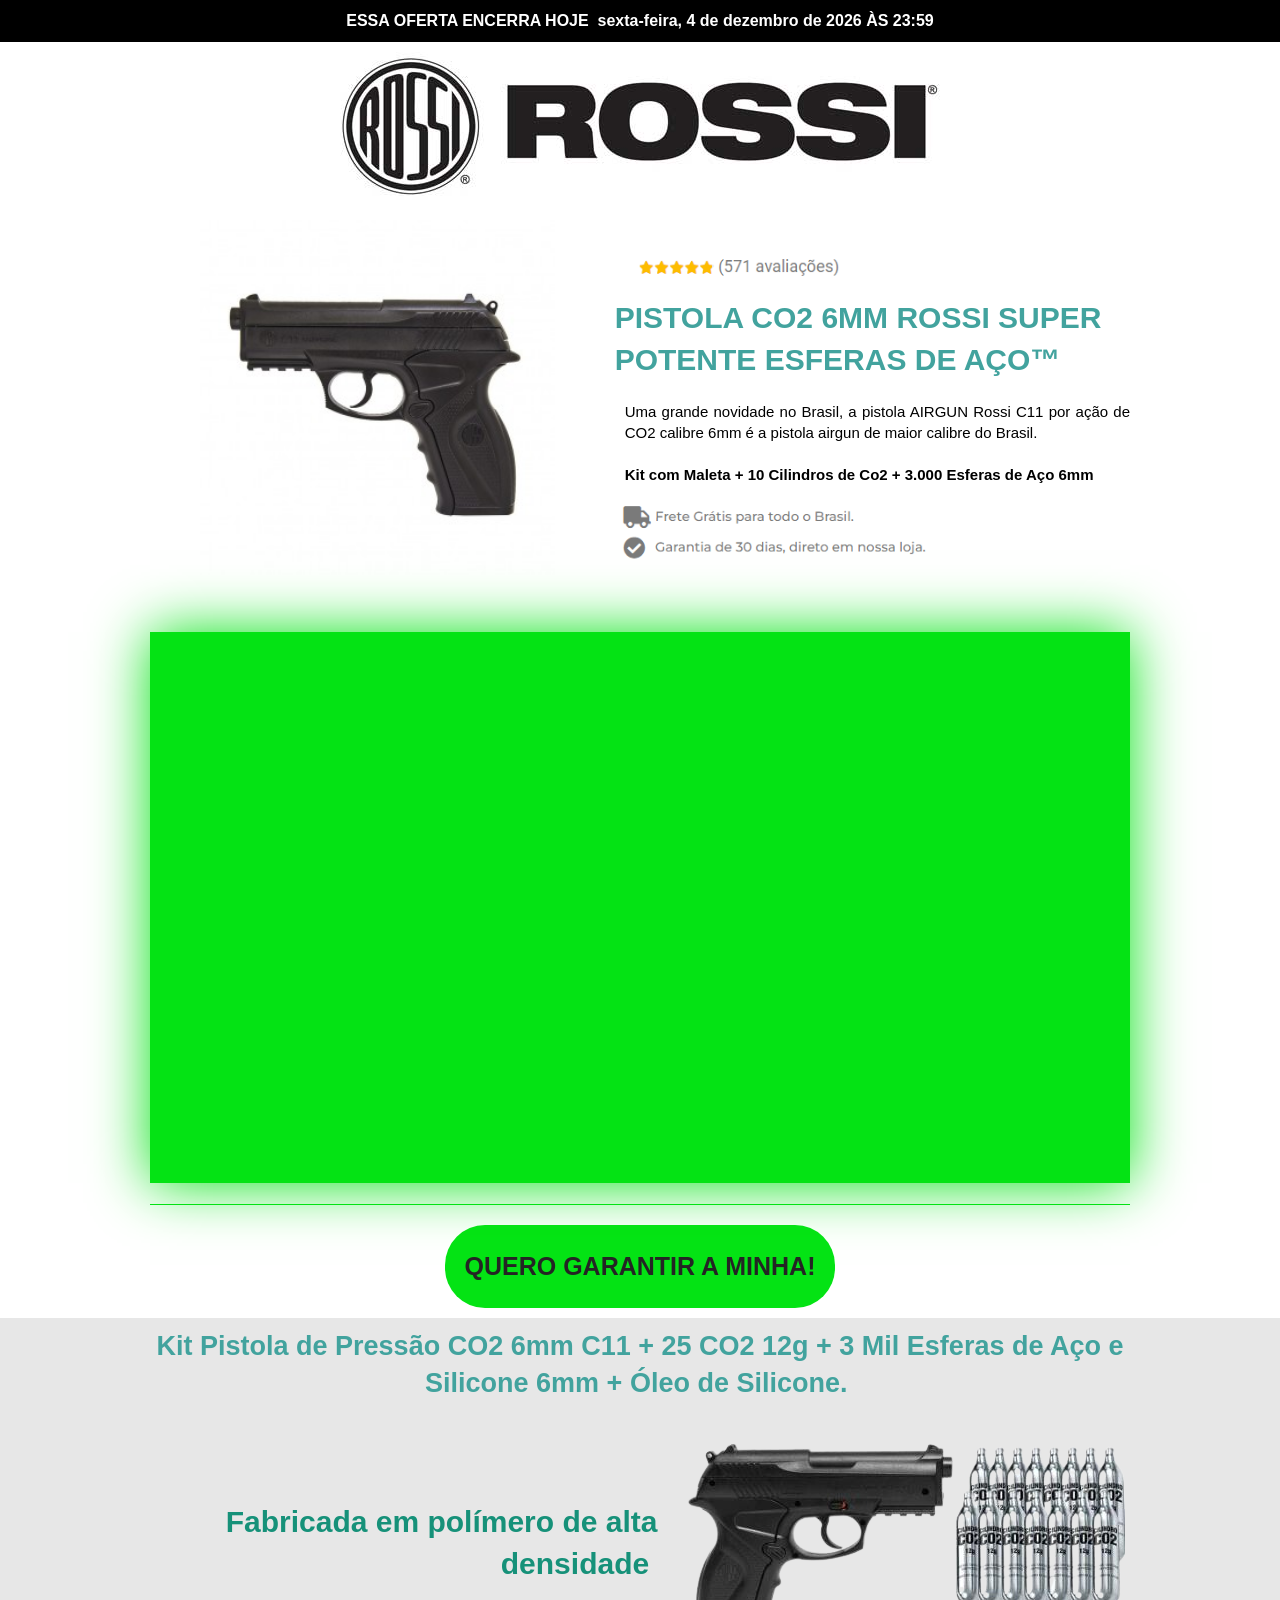
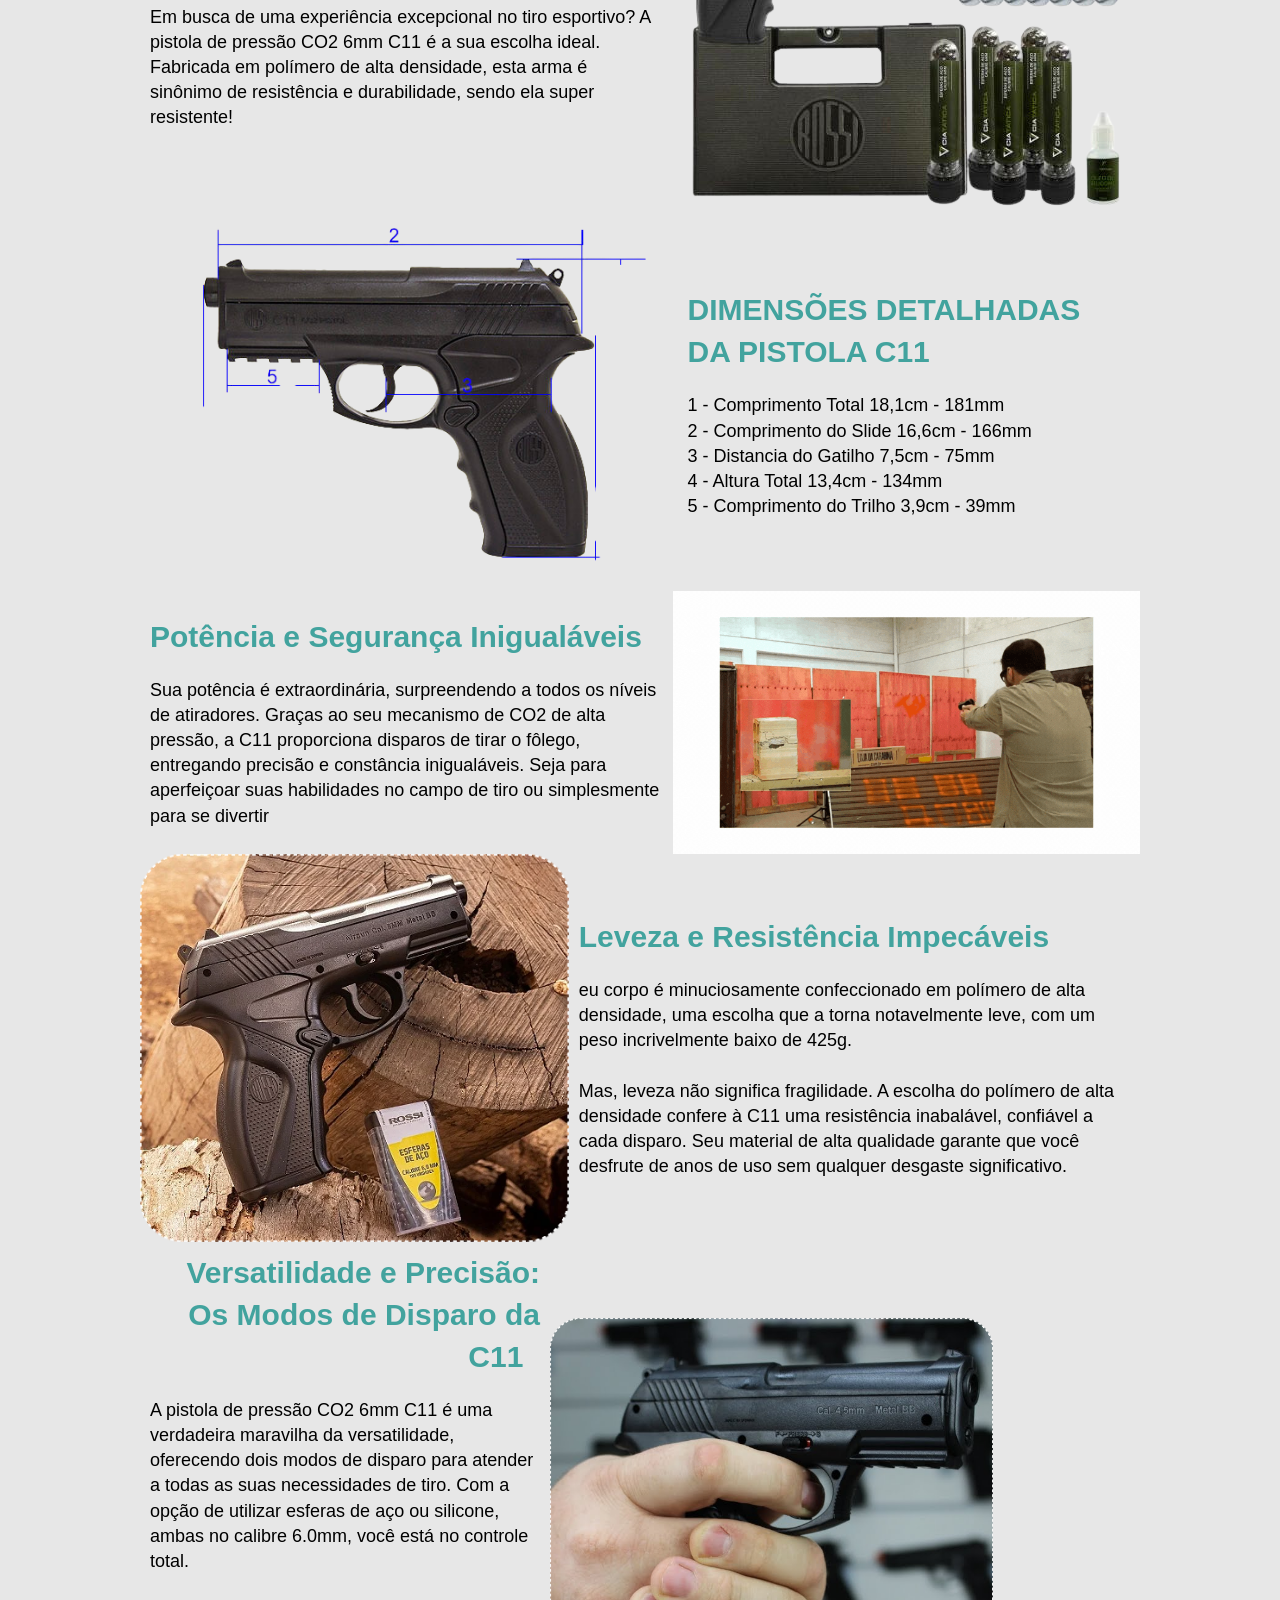
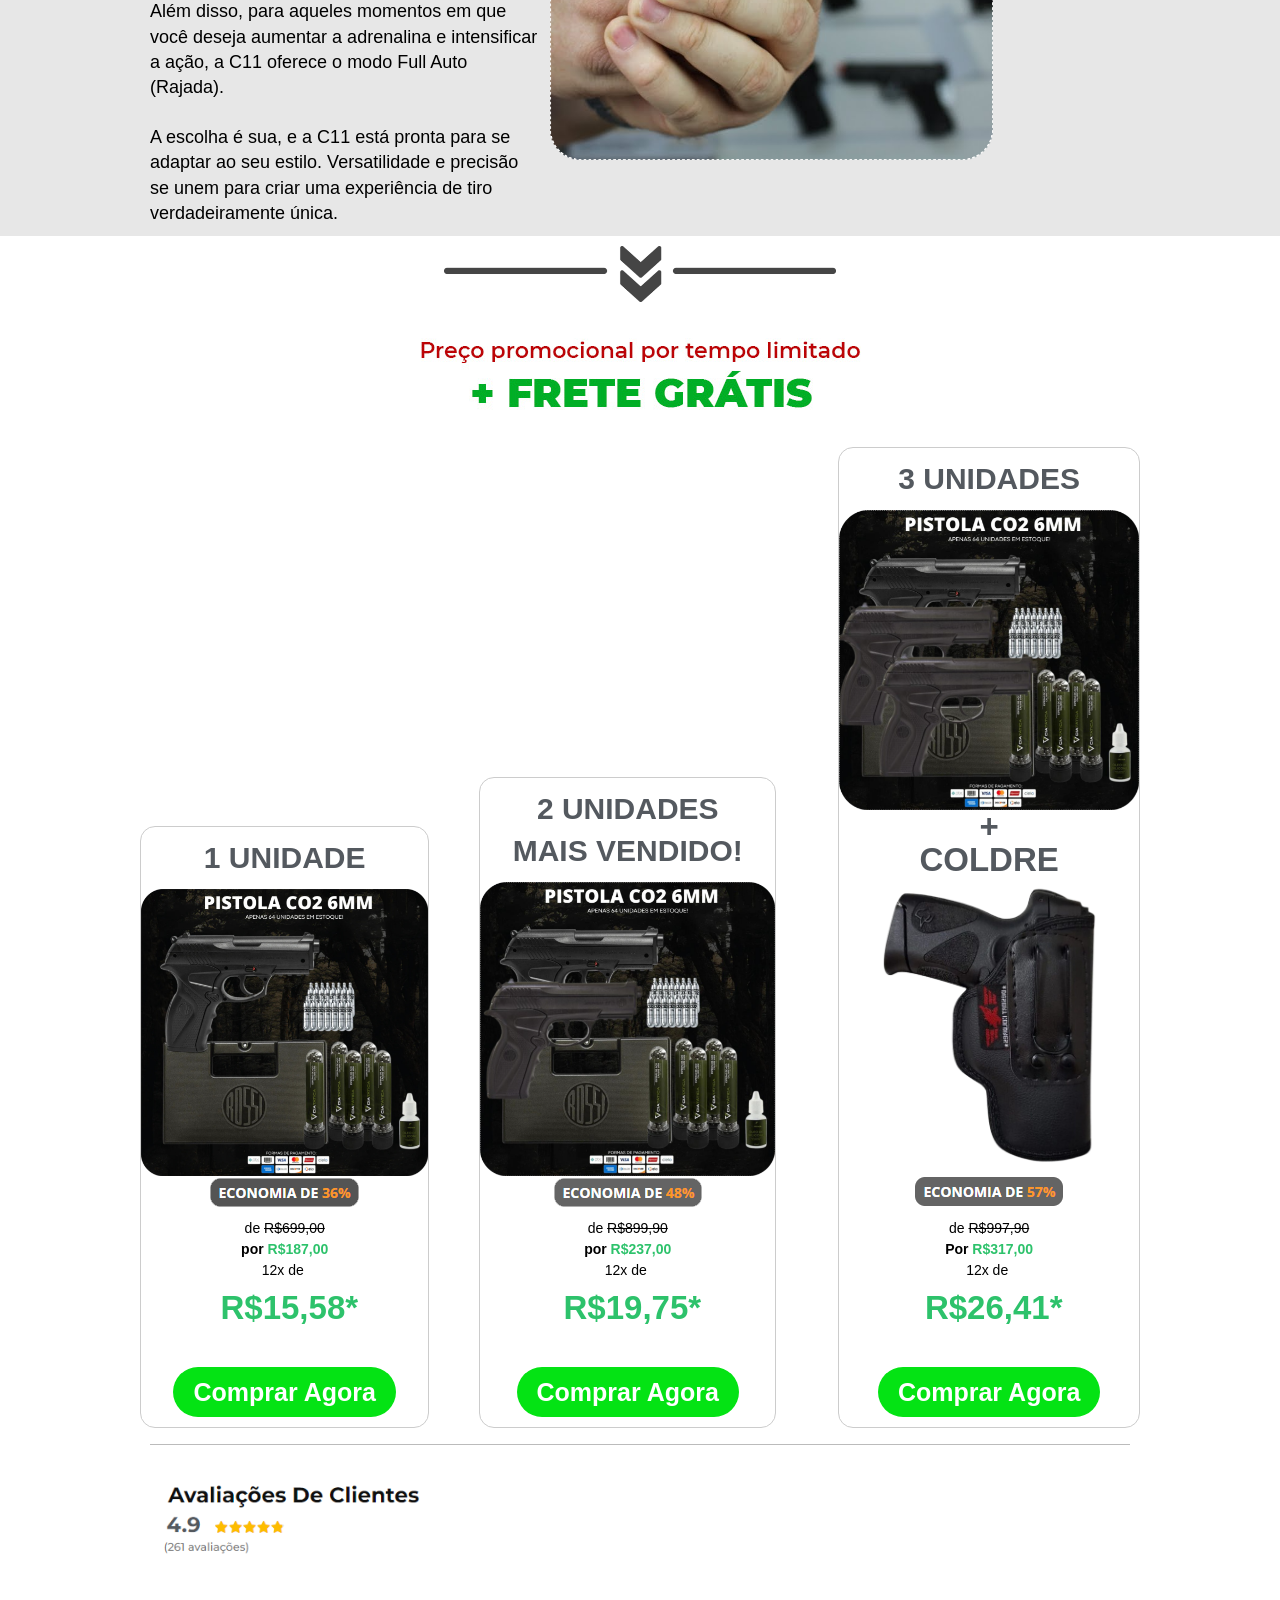
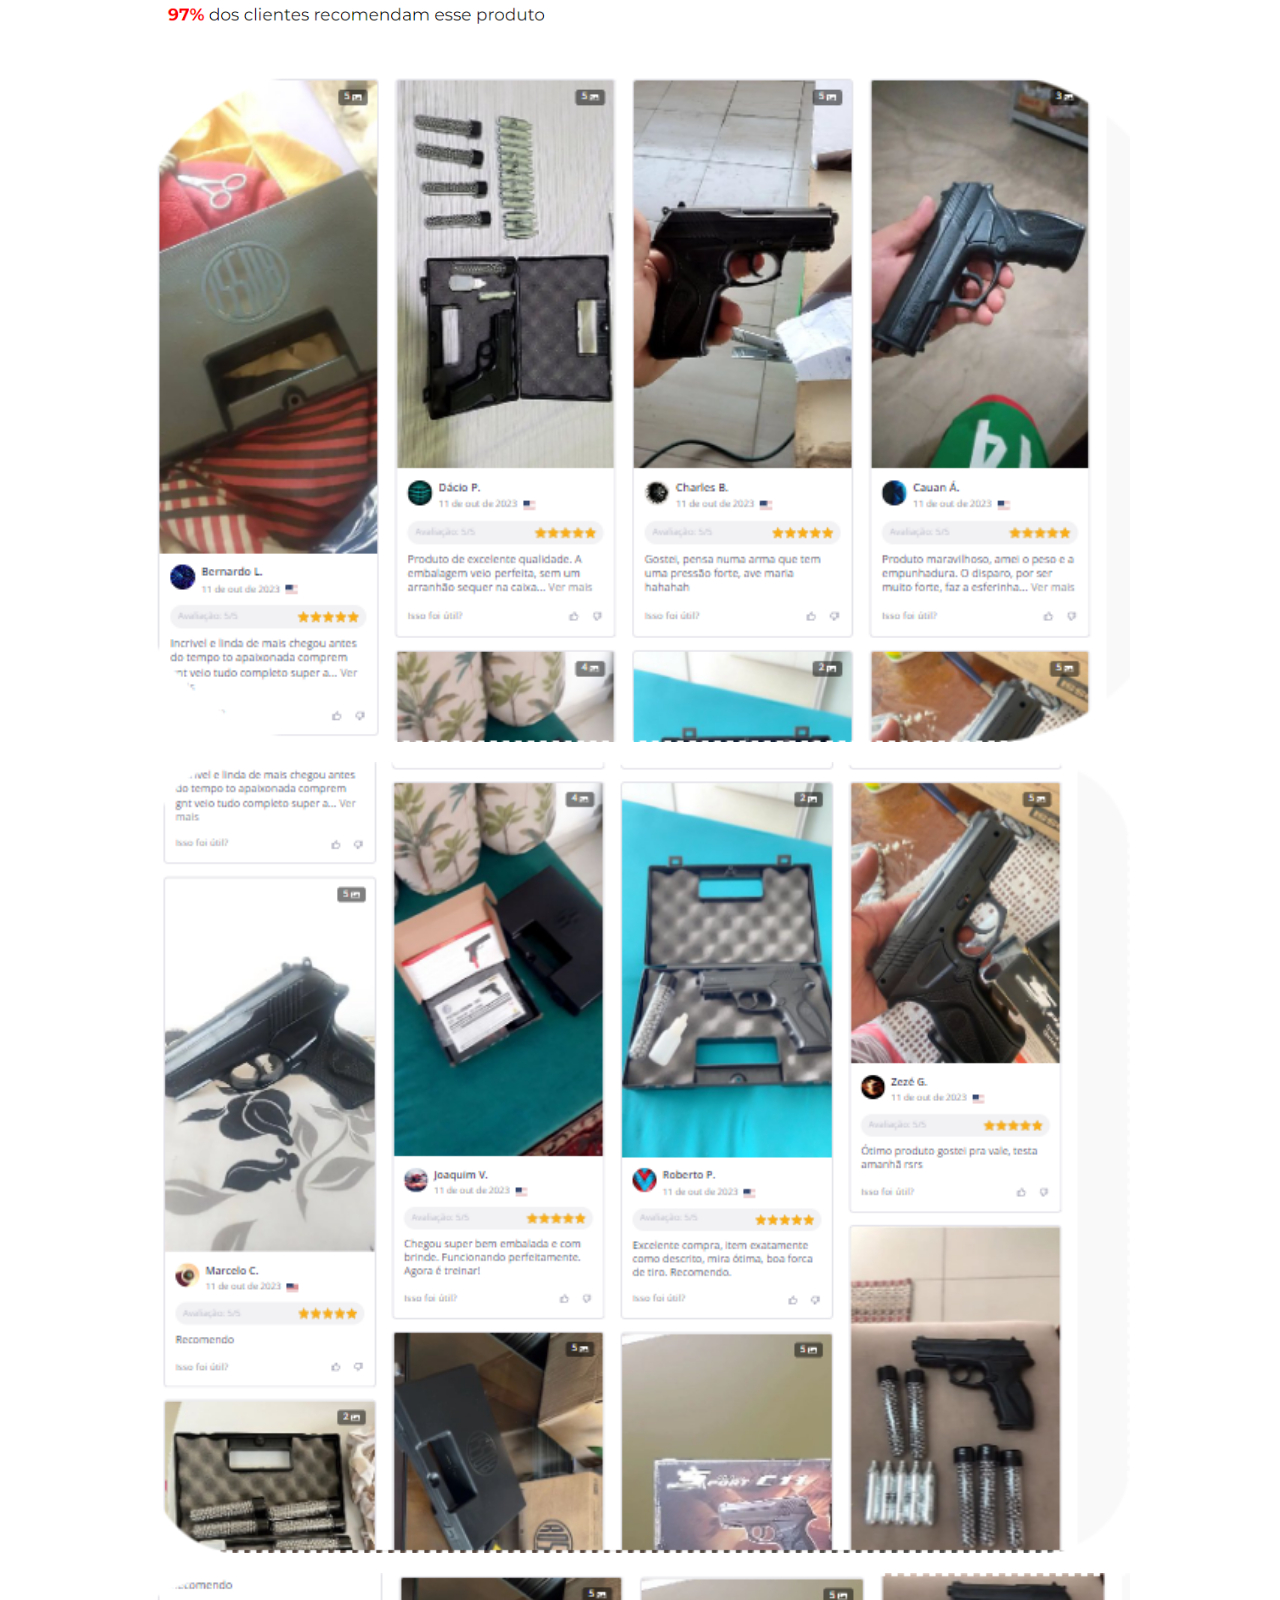
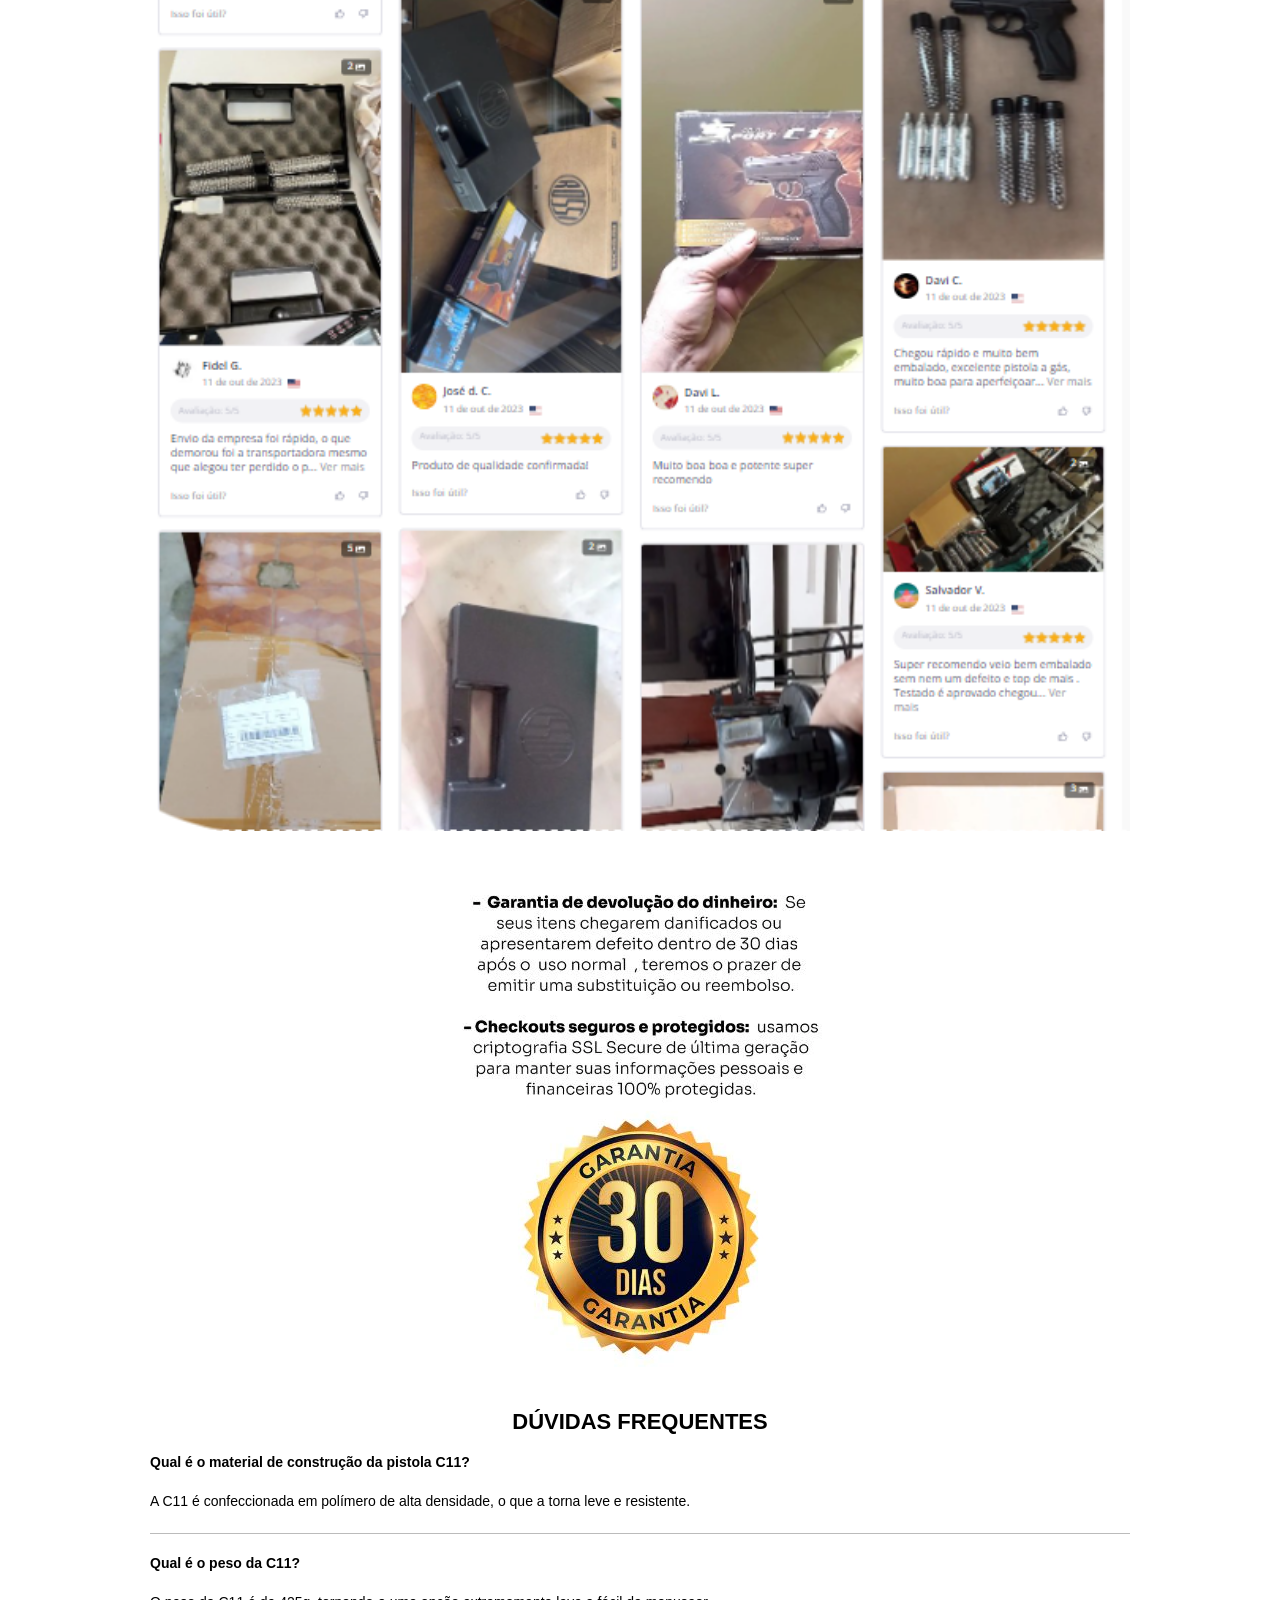
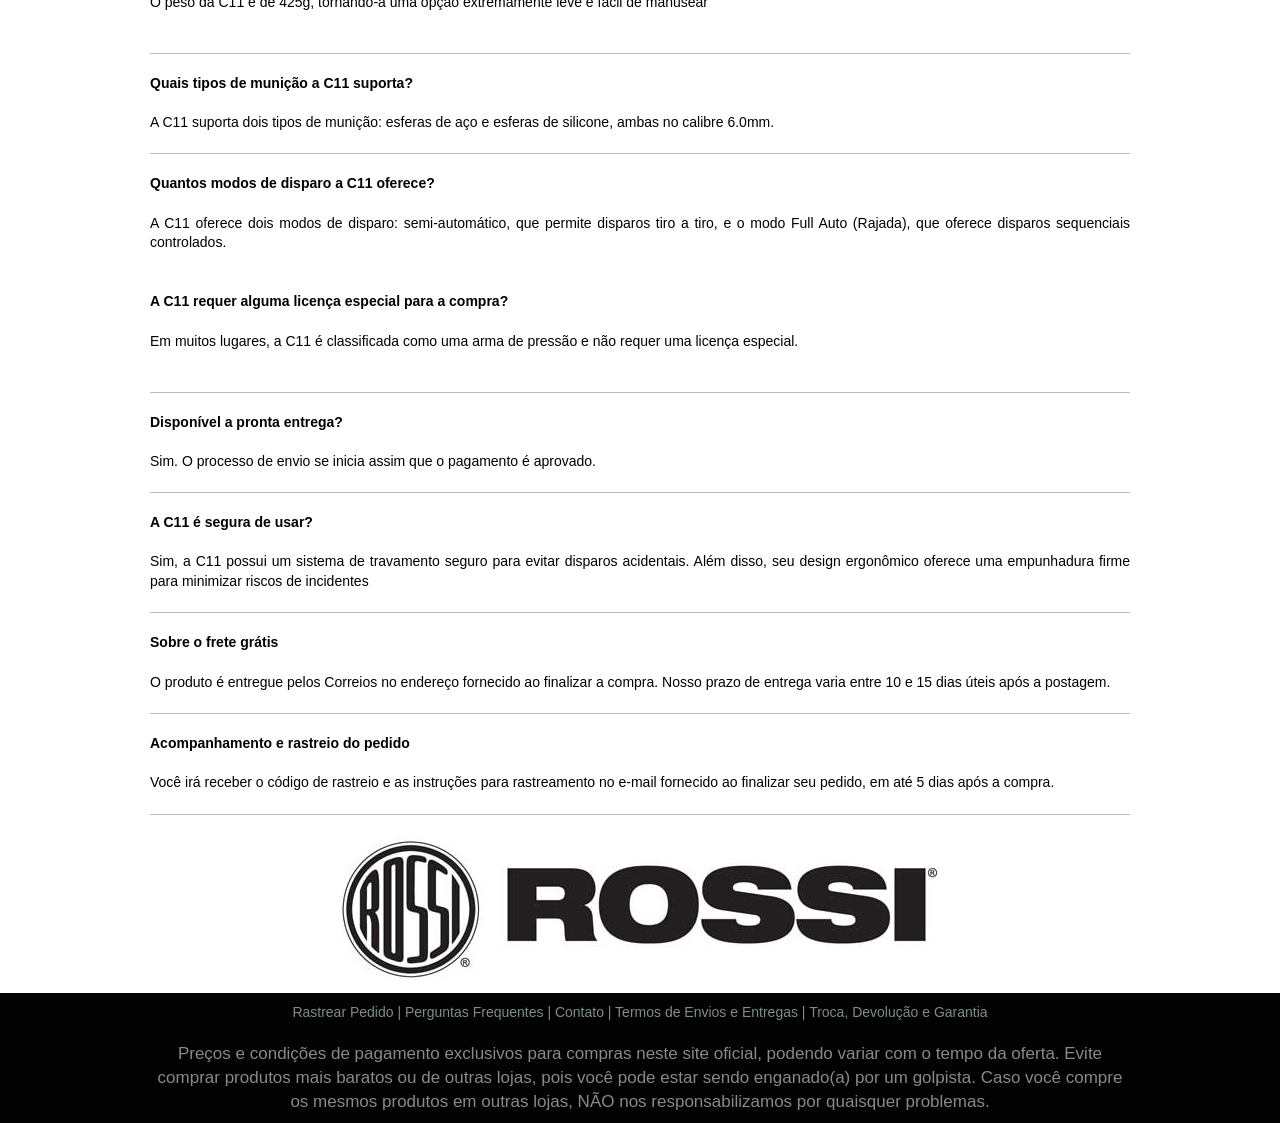
<file: superofertas/superofertas/index.htm>
﻿
            <!DOCTYPE html><html><head> <meta charset="utf-8"> <meta http-equiv="x-ua-compatible" content="ie=edge"> <title></title> <meta name="description" content=""> <meta name="viewport" content="width=device-width,initial-scale=1"> <link href="../css/poppins" rel="stylesheet" type="text/css"><link href="../css2?family=Montserrat" rel="stylesheet" type="text/css"><link href="../css2-1?family=Roboto" rel="stylesheet" type="text/css"> <style type="text/css">.u-row{display:flex;flex-wrap:nowrap;margin-left:0;margin-right:0}.u-row .u-col{position:relative;width:100%;padding-right:0;padding-left:0}.u-row .u-col.u-col-5{flex:0 0 5%;max-width:5%}.u-row .u-col.u-col-6p22{flex:0 0 6.22%;max-width:6.22%}.u-row .u-col.u-col-28p94{flex:0 0 28.94%;max-width:28.94%}.u-row .u-col.u-col-29p67{flex:0 0 29.67%;max-width:29.67%}.u-row .u-col.u-col-30p17{flex:0 0 30.17%;max-width:30.17%}.u-row .u-col.u-col-41{flex:0 0 41%;max-width:41%}.u-row .u-col.u-col-42p88{flex:0 0 42.88%;max-width:42.88%}.u-row .u-col.u-col-46p25{flex:0 0 46.25%;max-width:46.25%}.u-row .u-col.u-col-46p75{flex:0 0 46.75%;max-width:46.75%}.u-row .u-col.u-col-47p25{flex:0 0 47.25%;max-width:47.25%}.u-row .u-col.u-col-47p47{flex:0 0 47.47%;max-width:47.47%}.u-row .u-col.u-col-52p53{flex:0 0 52.53%;max-width:52.53%}.u-row .u-col.u-col-52p75{flex:0 0 52.75%;max-width:52.75%}.u-row .u-col.u-col-53p25{flex:0 0 53.25%;max-width:53.25%}.u-row .u-col.u-col-53p75{flex:0 0 53.75%;max-width:53.75%}.u-row .u-col.u-col-57p12{flex:0 0 57.12%;max-width:57.12%}.u-row .u-col.u-col-59{flex:0 0 59%;max-width:59%}.u-row .u-col.u-col-100{flex:0 0 100%;max-width:100%}@media (max-width:767px){.u-row:not(.no-stack){flex-wrap:wrap}.u-row:not(.no-stack) .u-col{flex:0 0 100%!important;max-width:100%!important}}body,html{padding:0;margin:0}html{box-sizing:border-box}*,:after,:before{box-sizing:inherit}html{font-size:14px;-ms-overflow-style:scrollbar;-webkit-tap-highlight-color:transparent}p{margin:0}form .error-field{-webkit-animation-name:shake;animation-name:shake;-webkit-animation-duration:1s;animation-duration:1s;-webkit-animation-fill-mode:both;animation-fill-mode:both}form .error-field input,form .error-field textarea{border-color:#a94442!important;color:#a94442!important}form .field-error{padding:5px 10px;font-size:14px;font-weight:700;position:absolute;top:-20px;right:10px}form .field-error:after{top:100%;left:50%;border:solid transparent;content:" ";height:0;width:0;position:absolute;pointer-events:none;border-color:rgba(136,183,213,0);border-top-color:#ebcccc;border-width:5px;margin-left:-5px}form .spinner{margin:0 auto;width:70px;text-align:center}form .spinner>div{width:12px;height:12px;background-color:hsla(0,0%,100%,.5);margin:0 2px;border-radius:100%;display:inline-block;-webkit-animation:sk-bouncedelay 1.4s infinite ease-in-out both;animation:sk-bouncedelay 1.4s infinite ease-in-out both}form .spinner .bounce1{-webkit-animation-delay:-.32s;animation-delay:-.32s}form .spinner .bounce2{-webkit-animation-delay:-.16s;animation-delay:-.16s}@-webkit-keyframes sk-bouncedelay{0%,80%,to{-webkit-transform:scale(0)}40%{-webkit-transform:scale(1)}}@keyframes sk-bouncedelay{0%,80%,to{-webkit-transform:scale(0);transform:scale(0)}40%{-webkit-transform:scale(1);transform:scale(1)}}@-webkit-keyframes shake{0%,to{-webkit-transform:translateZ(0);transform:translateZ(0)}10%,30%,50%,70%,90%{-webkit-transform:translate3d(-10px,0,0);transform:translate3d(-10px,0,0)}20%,40%,60%,80%{-webkit-transform:translate3d(10px,0,0);transform:translate3d(10px,0,0)}}@keyframes shake{0%,to{-webkit-transform:translateZ(0);transform:translateZ(0)}10%,30%,50%,70%,90%{-webkit-transform:translate3d(-10px,0,0);transform:translate3d(-10px,0,0)}20%,40%,60%,80%{-webkit-transform:translate3d(10px,0,0);transform:translate3d(10px,0,0)}}@media (max-width:480px){.hide-mobile{display:none!important}.container{max-width:100%!important}}@media (min-width:481px) and (max-width:768px){.hide-tablet{display:none!important}}@media (min-width:481px){.hide-desktop{display:none!important}}.container{width:100%;padding-right:0;padding-left:0;margin-right:auto;margin-left:auto}@media (min-width:576px){.container{max-width:540px}}@media (min-width:768px){.container{max-width:720px}}@media (min-width:992px){.container{max-width:960px}}@media (min-width:1200px){.container{max-width:1140px}}a[onclick]{cursor:pointer}body{font-family:Poppins,sans-serif;font-size:1rem;line-height:1.5;color:#000;background-color:#fff}#u_body a{color:#42a39e;text-decoration:underline}#u_body a:hover{color:#044136;text-decoration:underline}#u_content_button_10 a:hover{color:#fff!important;background-color:#06a00e!important}#u_content_button_11 a:hover{color:#fff!important;background-color:#06a00e!important}#u_content_button_8 a:hover{color:#fff!important;background-color:#044136!important}#u_content_button_9 a:hover{color:#fff!important;background-color:#06a00e!important}#u_content_button_7 a:hover{color:#fff!important;background-color:#06a00e!important}@media (max-width:480px){#u_content_button_10 .v-size-width{width:auto!important}#u_content_button_10 .v-size-max-width{max-width:100%!important}#u_content_button_11 .v-size-width{width:100%!important}#u_content_button_11 .v-size-max-width{max-width:100%!important}#u_content_text_5 .v-text-align{text-align:left!important}#u_content_text_59 .v-text-align{text-align:left!important}#u_content_text_14 .v-text-align{text-align:left!important}#u_content_image_37 .v-src-width{width:100%!important}#u_content_image_37 .v-src-max-width{max-width:100%!important}#u_content_image_37 .v-text-align{text-align:center!important}#u_content_text_67 .v-text-align{text-align:left!important}#u_content_text_32 .v-font-size{font-size:17px!important}#u_content_text_35 .v-font-size{font-size:17px!important}#u_content_text_26 .v-font-size{font-size:17px!important}#u_content_image_29 .v-src-width{width:100%!important}#u_content_image_29 .v-src-max-width{max-width:100%!important}#u_content_image_26 .v-src-width{width:auto!important}#u_content_image_26 .v-src-max-width{max-width:100%!important}}</style> 
                <style>
                    html {
                        scroll-behavior: smooth;
                    }
                </style>

                
            <script>
                const v_123_pageId = "65264f6b9063781eacccffe9";
                const v_123_siteId = "65264f2068345c7b13eb71b8";
                const v_123_siteType = "HTML";
                const v_123_slug = null;
            </script>
            


<!-- Meta Pixel Code -->
<script>
!function(f,b,e,v,n,t,s)
{if(f.fbq)return;n=f.fbq=function(){n.callMethod?
n.callMethod.apply(n,arguments):n.queue.push(arguments)};
if(!f._fbq)f._fbq=n;n.push=n;n.loaded=!0;n.version='2.0';
n.queue=[];t=b.createElement(e);t.async=!0;
t.src=v;s=b.getElementsByTagName(e)[0];
s.parentNode.insertBefore(t,s)}(window, document,'script',
'https://connect.facebook.net/en_US/fbevents.js');
fbq('init', '3684192175176139');
fbq('track', 'PageView');
fbq('track', 'ViewContent');
</script>
<noscript><img height="1" width="1" style="display:none"
src="https://www.facebook.com/tr?id=3684192175176139&ev=PageView&noscript=1"
src="https://www.facebook.com/tr?id=3684192175176139&ev=ViewContent&noscript=1"
/></noscript>
<!-- End Meta Pixel Code -->

            
<!-- Meta Pixel Code -->
<script>
!function(f,b,e,v,n,t,s)
{if(f.fbq)return;n=f.fbq=function(){n.callMethod?
n.callMethod.apply(n,arguments):n.queue.push(arguments)};
if(!f._fbq)f._fbq=n;n.push=n;n.loaded=!0;n.version='2.0';
n.queue=[];t=b.createElement(e);t.async=!0;
t.src=v;s=b.getElementsByTagName(e)[0];
s.parentNode.insertBefore(t,s)}(window, document,'script',
'https://connect.facebook.net/en_US/fbevents.js');
fbq('init', '1541977420032018');
fbq('track', 'PageView');
fbq('track', 'ViewContent');
</script>
<noscript><img height="1" width="1" style="display:none"
src="https://www.facebook.com/tr?id=1541977420032018&ev=PageView&noscript=1"
src="https://www.facebook.com/tr?id=1541977420032018&ev=ViewContent&noscript=1"
/></noscript>
<!-- End Meta Pixel Code -->


            <!-- Meta Pixel Code -->
<script>
!function(f,b,e,v,n,t,s)
{if(f.fbq)return;n=f.fbq=function(){n.callMethod?
n.callMethod.apply(n,arguments):n.queue.push(arguments)};
if(!f._fbq)f._fbq=n;n.push=n;n.loaded=!0;n.version='2.0';
n.queue=[];t=b.createElement(e);t.async=!0;
t.src=v;s=b.getElementsByTagName(e)[0];
s.parentNode.insertBefore(t,s)}(window, document,'script',
'https://connect.facebook.net/en_US/fbevents.js');
fbq('init', '1489884988628788');
fbq('track', 'PageView');
fbq('track', 'ViewContent');
</script>
<noscript><img height="1" width="1" style="display:none"
src="https://www.facebook.com/tr?id=1489884988628788&ev=PageView&noscript=1"
src="https://www.facebook.com/tr?id=1489884988628788&ev=ViewContent&noscript=1"
/></noscript>
<!-- End Meta Pixel Code -->
            <!-- Meta Pixel Code -->
<script>
!function(f,b,e,v,n,t,s)
{if(f.fbq)return;n=f.fbq=function(){n.callMethod?
n.callMethod.apply(n,arguments):n.queue.push(arguments)};
if(!f._fbq)f._fbq=n;n.push=n;n.loaded=!0;n.version='2.0';
n.queue=[];t=b.createElement(e);t.async=!0;
t.src=v;s=b.getElementsByTagName(e)[0];
s.parentNode.insertBefore(t,s)}(window, document,'script',
'https://connect.facebook.net/en_US/fbevents.js');
fbq('init', '343814935381066');
fbq('track', 'PageView');
fbq('track', 'ViewContent');
</script>
<noscript><img height="1" width="1" style="display:none"
src="https://www.facebook.com/tr?id=343814935381066&ev=PageView&noscript=1"
src="https://www.facebook.com/tr?id=343814935381066&ev=ViewContent&noscript=1"
/></noscript>
<!-- End Meta Pixel Code -->


<!-- Meta Pixel Code -->
<script>
!function(f,b,e,v,n,t,s)
{if(f.fbq)return;n=f.fbq=function(){n.callMethod?
n.callMethod.apply(n,arguments):n.queue.push(arguments)};
if(!f._fbq)f._fbq=n;n.push=n;n.loaded=!0;n.version='2.0';
n.queue=[];t=b.createElement(e);t.async=!0;
t.src=v;s=b.getElementsByTagName(e)[0];
s.parentNode.insertBefore(t,s)}(window, document,'script',
'https://connect.facebook.net/en_US/fbevents.js');
fbq('init', '1496103951257323');
fbq('track', 'PageView');
fbq('track', 'ViewContent');
</script>
<noscript><img height="1" width="1" style="display:none"
src="https://www.facebook.com/tr?id=1496103951257323&ev=PageView&noscript=1"
src="https://www.facebook.com/tr?id=1496103951257323&ev=ViewContent&noscript=1"
/></noscript>
<!-- End Meta Pixel Code -->

<!-- Meta Pixel Code -->
<script>
!function(f,b,e,v,n,t,s)
{if(f.fbq)return;n=f.fbq=function(){n.callMethod?
n.callMethod.apply(n,arguments):n.queue.push(arguments)};
if(!f._fbq)f._fbq=n;n.push=n;n.loaded=!0;n.version='2.0';
n.queue=[];t=b.createElement(e);t.async=!0;
t.src=v;s=b.getElementsByTagName(e)[0];
s.parentNode.insertBefore(t,s)}(window, document,'script',
'https://connect.facebook.net/en_US/fbevents.js');
fbq('init', '1146116659875423');
fbq('track', 'PageView');
fbq('track', 'ViewContent');
</script>
<noscript><img height="1" width="1" style="display:none"
src="https://www.facebook.com/tr?id=1146116659875423&ev=PageView&noscript=1"
src="https://www.facebook.com/tr?id=1146116659875423&ev=ViewContent&noscript=1"
/></noscript>
<!-- End Meta Pixel Code -->

            
                    <script>
                        const v_123_delayActive = false;
                    </script>

                    <script>
                      !function(f,b,e,v,n,t,s)
                      {if(f.fbq)return;n=f.fbq=function(){n.callMethod?
                      n.callMethod.apply(n,arguments):n.queue.push(arguments)};
                      if(!f._fbq)f._fbq=n;n.push=n;n.loaded=!0;n.version='2.0';
                      n.queue=[];t=b.createElement(e);t.async=!0;
                      t.src=v;s=b.getElementsByTagName(e)[0];
                      s.parentNode.insertBefore(t,s)}(window, document,'script',
                      'https://connect.facebook.net/en_US/fbevents.js');
                      fbq('init', '799606807695021');
                      fbq('track', 'PageView');
                    </script>
                    <noscript>
                      <img height="1" width="1" style="display:none" src="../tr?id=799606807695021&ev=PageView&noscript=1">
                    </noscript></head> <body> <div id="u_body" class="u_body" style="min-height:100vh"> <div id="u_row_1" class="u_row" style="background-color:#000;padding:0"> <div class="container" style="max-width:1000px;margin:0 auto;background-color:#000"> <div class="u-row"> <div id="u_column_1" class="u-col u-col-100 u_column" style="display:flex;border-top:0 solid transparent;border-left:0 solid transparent;border-right:0 solid transparent;border-bottom:0 solid transparent"> <div style="width:100%;padding:0"> <div id="u_content_text_1" class="u_content_text" style="overflow-wrap:break-word;padding:10px"> <div class="v-text-align v-font-size" style="font-family:Poppins,sans-serif;font-size:16px;font-weight:700;line-height:140%;text-align:center;word-wrap:break-word"> <p style="line-height:140%"><span style="color:#fff;line-height:22.4px">ESSA OFERTA ENCERRA HOJE &nbsp;$hoje-extenso ÀS 23:59</span></p> </div> </div> </div> </div> </div> </div> </div> <div id="u_row_25" class="u_row" style="padding:0"> <div class="container" style="max-width:1000px;margin:0 auto"> <div class="u-row"> <div id="u_column_50" class="u-col u-col-100 u_column" style="display:flex;border-top:0 solid transparent;border-left:0 solid transparent;border-right:0 solid transparent;border-bottom:0 solid transparent;border-radius:0"> <div style="width:100%;padding:0"> <div id="u_content_image_30" class="u_content_image" style="overflow-wrap:break-word;padding:10px"> <div class="v-text-align" style="position:relative;line-height:0;text-align:center"> <img alt="" class="v-src-width v-src-max-width" src="../123tapronto1696999657938-Rossi_logo_as_in_1970.jpg" style="width:100%;max-width:600px" title=""> </div> </div> </div> </div> </div> </div> </div> <div id="u_row_2" class="u_row" style="padding:0"> <div class="container" style="max-width:1000px;margin:0 auto"> <div class="u-row" style="align-items:center"> <div id="u_column_2" class="u-col u-col-47p47 u_column" style="display:flex;align-items:center;border-top:0 solid transparent;border-left:0 solid transparent;border-right:0 solid transparent;border-bottom:0 solid transparent;border-radius:0"> <div style="width:100%;padding:0 0 37px"> <div id="u_content_image_1" class="u_content_image" style="overflow-wrap:break-word;padding:10px"> <div class="v-text-align" style="position:relative;line-height:0;text-align:center"> <img alt="" class="v-src-width v-src-max-width" src="../123tapronto1696999608530-pistola-de-pressao-rossi-c11-esfera-de-aco-4828_1_.jpg" style="width:78%;max-width:78%" title=""> </div> </div> </div> </div> <div id="u_column_3" class="u-col u-col-52p53 u_column" style="display:flex;align-items:center;border-top:0 solid transparent;border-left:0 solid transparent;border-right:0 solid transparent;border-bottom:0 solid transparent;border-radius:0"> <div style="width:100%;padding:0"> <div id="u_content_image_28" class="u_content_image" style="overflow-wrap:break-word;padding:0"> <div class="v-text-align" style="position:relative;line-height:0;text-align:left"> <img alt="" class="v-src-width v-src-max-width" src="../123pagebuilder/123tapronto1675454289498-avalia%C3%A7%C3%B5es.png" style="width:45%;max-width:45%" title=""> </div> </div> <div id="u_content_text_2" class="u_content_text" style="overflow-wrap:break-word;padding:10px 0"> <div class="v-text-align v-font-size" style="font-size:30px;line-height:140%;text-align:left;word-wrap:break-word"> <p style="line-height:140%"><strong><span style="color:#42a39e;line-height:42px">PISTOLA CO2 6MM ROSSI SUPER POTENTE ESFERAS DE AÇO™</span></strong></p> </div> </div> <div id="u_content_text_3" class="u_content_text" style="overflow-wrap:break-word;padding:10px"> <div class="v-text-align v-font-size" style="font-size:15px;line-height:140%;text-align:justify;word-wrap:break-word"> <p style="line-height:140%">Uma grande novidade no Brasil, a pistola AIRGUN Rossi C11 por ação de CO2 calibre 6mm é a pistola airgun de maior calibre do Brasil.</p> <p style="line-height:140%">&nbsp;</p> <p style="line-height:140%"><strong>Kit com Maleta + 10 Cilindros de Co2 + 3.000 Esferas de Aço 6mm</strong></p> </div> </div> <div id="u_content_image_3" class="u_content_image" style="overflow-wrap:break-word;padding:5px 0"> <div class="v-text-align" style="position:relative;line-height:0;text-align:left"> <img alt="" class="v-src-width v-src-max-width" src="../123pagebuilder/123tapronto1675432567683-frete%20gratis.png" style="width:60%;max-width:60%" title=""> </div> </div> </div> </div> </div> </div> </div> <div id="u_row_3" class="u_row" style="padding:0"> <div class="container" style="max-width:1000px;margin:0 auto"> <div class="u-row"> <div id="u_column_4" class="u-col u-col-100 u_column" style="display:flex;border-top:0 solid transparent;border-left:0 solid transparent;border-right:0 solid transparent;border-bottom:0 solid transparent;border-radius:0"> <div style="width:100%;padding:0"> <div id="u_content_custom_my_vsl_1" class="u_content_custom_my_vsl" style="overflow-wrap:break-word;padding:10px"> <style>.v_123_vsl_destaq{background:#04e314;box-shadow:0 0 55px #04e314}</style> <div class="v_123_vsl_destaq" style="position:relative;padding-bottom:56.25%;height:0;overflow:hidden;max-width:100%"> <div style="padding:56.25% 0 0 0;position:relative"><iframe src="https://player.vimeo.com/video/873207603?badge=0&autopause=0&quality_selector=1&progress_bar=1&player_id=0&app_id=58479" frameborder="0" allow="autoplay; fullscreen; picture-in-picture" style="position:absolute;top:0;left:0;width:100%;height:100%" title="AIRGUN C11 SITE OFICIAL"></iframe></div><script src="../api/player.js"></script> <span data-vsl="true" data-vsltype="other"></span></div> </div> <div id="u_content_divider_10" class="u_content_divider" style="overflow-wrap:break-word;padding:10px"> <div style="text-align:center;line-height:0"><div style="border-top-width:1px;border-top-style:solid;border-top-color:#04e314;width:100%;display:inline-block;line-height:1px;height:0;vertical-align:middle"> </div></div> </div> <div id="u_content_button_10" class="u_content_button hide-mobile" style="overflow-wrap:break-word;padding:10px"> <div class="v-text-align" style="text-align:center"> <a href="#oferta" target="_self" class="v-size-width v-font-size" style="color:#242424;background-color:#04e314;border-radius:40px;line-height:250%;display:inline-block;text-decoration:none;text-align:center;padding:10px 20px;width:auto;max-width:100%;word-wrap:break-word;font-family:inherit;font-size:25px;font-weight:400"> <strong>QUERO GARANTIR A MINHA!</strong> </a> </div> </div> <div id="u_content_button_11" class="u_content_button hide-desktop" style="overflow-wrap:break-word;padding:10px"> <div class="v-text-align" style="text-align:center"> <a href="#oferta" target="_self" class="v-size-width v-font-size" style="color:#242424;background-color:#04e314;border-radius:40px;line-height:250%;display:inline-block;text-decoration:none;text-align:center;padding:10px 20px;width:auto;max-width:100%;word-wrap:break-word;font-family:inherit;font-size:25px;font-weight:400"> <strong>COMPRAR AGORA!</strong> </a> </div> </div> </div> </div> </div> </div> </div> <div id="u_row_4" class="u_row" style="background-color:#e7e7e7;padding:0"> <div class="container" style="max-width:1000px;margin:0 auto"> <div class="u-row"> <div id="u_column_5" class="u-col u-col-100 u_column" style="display:flex;border-top:0 solid transparent;border-left:0 solid transparent;border-right:0 solid transparent;border-bottom:0 solid transparent;border-radius:0"> <div style="width:100%;padding:0"> <div id="u_content_text_4" class="u_content_text" style="overflow-wrap:break-word;padding:10px"> <div class="v-text-align v-font-size" style="font-family:Poppins,sans-serif;font-size:27px;font-weight:700;color:#42a39e;line-height:140%;text-align:center;word-wrap:break-word"> <p style="line-height:140%">Kit Pistola de Pressão CO2 6mm C11 + 25 CO2 12g + 3 Mil Esferas de Aço e Silicone 6mm + Óleo de Silicone.&nbsp;</p> </div> </div> </div> </div> </div> </div> </div> <div id="u_row_5" class="u_row hide-mobile" style="background-color:#e7e7e7;padding:0"> <div class="container" style="max-width:1000px;margin:0 auto"> <div class="u-row" style="align-items:center"> <div id="u_column_6" class="u-col u-col-52p75 u_column" style="display:flex;align-items:center;border-top:0 solid transparent;border-left:0 solid transparent;border-right:0 solid transparent;border-bottom:0 solid transparent;border-radius:0"> <div style="width:100%;padding:0"> <div id="u_content_text_5" class="u_content_text" style="overflow-wrap:break-word;padding:10px"> <div class="v-text-align v-font-size" style="font-family:Montserrat,sans-serif;font-size:30px;line-height:140%;text-align:right;word-wrap:break-word"> <p style="line-height:140%"><span style="color:#169179;line-height:42px"><strong>Fabricada em polímero de alta densidade&nbsp;</strong></span></p> </div> </div> <div id="u_content_text_6" class="u_content_text" style="overflow-wrap:break-word;padding:10px"> <div class="v-text-align v-font-size" style="font-family:Montserrat,sans-serif;font-size:18px;line-height:140%;text-align:left;word-wrap:break-word"> <p style="line-height:140%">Em busca de uma experiência excepcional no tiro esportivo? A pistola de pressão CO2 6mm C11 é a sua escolha ideal. Fabricada em polímero de alta densidade, esta arma é sinônimo de resistência e durabilidade, sendo ela super resistente!</p> </div> </div> </div> </div> <div id="u_column_7" class="u-col u-col-47p25 u_column" style="display:flex;align-items:center;border-top:0 solid transparent;border-left:0 solid transparent;border-right:0 solid transparent;border-bottom:0 solid transparent;border-radius:0"> <div style="width:100%;padding:0"> <div id="u_content_image_4" class="u_content_image" style="overflow-wrap:break-word;padding:0"> <div class="v-text-align" style="position:relative;line-height:0;text-align:center"> <img alt="" class="v-src-width v-src-max-width" src="../123tapronto1697002889136-3c1405b3-5425-4982-bf71-fa5038e8cb9c.png" style="width:100%;max-width:442px" title=""> </div> </div> </div> </div> </div> </div> </div> <div id="u_row_26" class="u_row hide-desktop" style="background-color:#e7e7e7;padding:0"> <div class="container" style="max-width:1000px;margin:0 auto"> <div class="u-row" style="align-items:center"> <div id="u_column_51" class="u-col u-col-52p75 u_column" style="display:flex;align-items:center;border-top:0 solid transparent;border-left:0 solid transparent;border-right:0 solid transparent;border-bottom:0 solid transparent;border-radius:0"> <div style="width:100%;padding:0"> <div id="u_content_image_33" class="u_content_image" style="overflow-wrap:break-word;padding:0"> <div class="v-text-align" style="position:relative;line-height:0;text-align:center"> <img alt="" class="v-src-width v-src-max-width" src="../123tapronto1697002889136-3c1405b3-5425-4982-bf71-fa5038e8cb9c.png" style="width:100%;max-width:442px" title=""> </div> </div> <div id="u_content_text_59" class="u_content_text" style="overflow-wrap:break-word;padding:10px"> <div class="v-text-align v-font-size" style="font-family:Montserrat,sans-serif;font-size:30px;line-height:140%;text-align:right;word-wrap:break-word"> <p style="line-height:140%"><span style="color:#169179;line-height:42px"><strong>Fabricada em polímero de alta densidade&nbsp;</strong></span></p> </div> </div> <div id="u_content_text_60" class="u_content_text" style="overflow-wrap:break-word;padding:10px"> <div class="v-text-align v-font-size" style="font-family:Montserrat,sans-serif;font-size:18px;line-height:140%;text-align:left;word-wrap:break-word"> <p style="line-height:140%">Em busca de uma experiência excepcional no tiro esportivo? A pistola de pressão CO2 6mm C11 é a sua escolha ideal. Fabricada em polímero de alta densidade, esta arma é sinônimo de resistência e durabilidade, sendo ela super resistente!</p> </div> </div> </div> </div> <div id="u_column_52" class="u-col u-col-47p25 u_column" style="display:flex;align-items:center;border-top:0 solid transparent;border-left:0 solid transparent;border-right:0 solid transparent;border-bottom:0 solid transparent;border-radius:0"> <div style="width:100%;padding:0"> </div> </div> </div> </div> </div> <div id="u_row_6" class="u_row hide-mobile" style="background-color:#e7e7e7;padding:0"> <div class="container" style="max-width:1000px;margin:0 auto"> <div class="u-row" style="align-items:center"> <div id="u_column_8" class="u-col u-col-53p75 u_column" style="display:flex;align-items:center;border-top:0 solid transparent;border-left:0 solid transparent;border-right:0 solid transparent;border-bottom:0 solid transparent;border-radius:0"> <div style="width:100%;padding:0"> <div id="u_content_image_5" class="u_content_image hide-mobile" style="overflow-wrap:break-word;padding:0"> <div class="v-text-align" style="position:relative;line-height:0;text-align:center"> <img alt="" class="v-src-width v-src-max-width" src="../123tapronto1697003338488-81675e31-53de-4fd0-9079-c69fdd733810.png" style="width:100%;max-width:596px" title=""> </div> </div> </div> </div> <div id="u_column_9" class="u-col u-col-46p25 u_column" style="display:flex;align-items:center;border-top:0 solid transparent;border-left:0 solid transparent;border-right:0 solid transparent;border-bottom:0 solid transparent;border-radius:0"> <div style="width:100%;padding:0"> <div id="u_content_text_7" class="u_content_text" style="overflow-wrap:break-word;padding:10px"> <div class="v-text-align v-font-size" style="font-family:Montserrat,sans-serif;font-size:30px;font-weight:700;line-height:140%;text-align:left;word-wrap:break-word"> <p style="line-height:140%"><span style="color:#42a39e;line-height:42px">DIMENSÕES DETALHADAS DA PISTOLA C11</span></p> </div> </div> <div id="u_content_text_8" class="u_content_text" style="overflow-wrap:break-word;padding:10px"> <div class="v-text-align v-font-size" style="font-family:Montserrat,sans-serif;font-size:18px;line-height:140%;text-align:left;word-wrap:break-word"> <p style="line-height:140%">1 - Comprimento Total 18,1cm - 181mm</p> <p style="line-height:140%">2 - Comprimento do Slide 16,6cm - 166mm</p> <p style="line-height:140%">3 - Distancia do Gatilho 7,5cm - 75mm</p> <p style="line-height:140%">4 - Altura Total 13,4cm - 134mm</p> <p style="line-height:140%">5 - Comprimento do Trilho 3,9cm - 39mm</p> </div> </div> </div> </div> </div> </div> </div> <div id="u_row_27" class="u_row hide-desktop" style="background-color:#e7e7e7;padding:0"> <div class="container" style="max-width:1000px;margin:0 auto"> <div class="u-row" style="align-items:center"> <div id="u_column_53" class="u-col u-col-53p75 u_column" style="display:flex;align-items:center;border-top:0 solid transparent;border-left:0 solid transparent;border-right:0 solid transparent;border-bottom:0 solid transparent;border-radius:0"> <div style="width:100%;padding:0"> <div id="u_content_image_34" class="u_content_image" style="overflow-wrap:break-word;padding:0"> <div class="v-text-align" style="position:relative;line-height:0;text-align:center"> <img alt="" class="v-src-width v-src-max-width" src="../123tapronto1697003338488-81675e31-53de-4fd0-9079-c69fdd733810.png" style="width:100%;max-width:596px" title=""> </div> </div> </div> </div> <div id="u_column_54" class="u-col u-col-46p25 u_column" style="display:flex;align-items:center;border-top:0 solid transparent;border-left:0 solid transparent;border-right:0 solid transparent;border-bottom:0 solid transparent;border-radius:0"> <div style="width:100%;padding:0"> <div id="u_content_text_61" class="u_content_text" style="overflow-wrap:break-word;padding:10px"> <div class="v-text-align v-font-size" style="font-family:Montserrat,sans-serif;font-size:30px;font-weight:700;line-height:140%;text-align:left;word-wrap:break-word"> <p style="line-height:140%"><span style="color:#42a39e;line-height:42px">DIMENSÕES DETALHADAS DA PISTOLA C11</span></p> </div> </div> <div id="u_content_text_62" class="u_content_text" style="overflow-wrap:break-word;padding:10px"> <div class="v-text-align v-font-size" style="font-family:Montserrat,sans-serif;font-size:18px;line-height:140%;text-align:left;word-wrap:break-word"> <p style="line-height:140%">1 - Comprimento Total 18,1cm - 181mm</p> <p style="line-height:140%">2 - Comprimento do Slide 16,6cm - 166mm</p> <p style="line-height:140%">3 - Distancia do Gatilho 7,5cm - 75mm</p> <p style="line-height:140%">4 - Altura Total 13,4cm - 134mm</p> <p style="line-height:140%">5 - Comprimento do Trilho 3,9cm - 39mm</p> </div> </div> </div> </div> </div> </div> </div> <div id="u_row_8" class="u_row hide-mobile" style="background-color:#e7e7e7;padding:0"> <div class="container" style="max-width:1000px;margin:0 auto"> <div class="u-row" style="align-items:center"> <div id="u_column_12" class="u-col u-col-53p25 u_column" style="display:flex;align-items:center;border-top:0 solid transparent;border-left:0 solid transparent;border-right:0 solid transparent;border-bottom:0 solid transparent;border-radius:0"> <div style="width:100%;padding:0"> <div id="u_content_text_10" class="u_content_text" style="overflow-wrap:break-word;padding:10px"> <div class="v-text-align v-font-size" style="font-family:Montserrat,sans-serif;font-size:30px;line-height:140%;text-align:left;word-wrap:break-word"> <p style="line-height:140%"><strong><span style="color:#42a39e;line-height:42px">Potência e Segurança Inigualáveis&nbsp;</span></strong></p> </div> </div> <div id="u_content_text_11" class="u_content_text" style="overflow-wrap:break-word;padding:10px"> <div class="v-text-align v-font-size" style="font-family:Montserrat,sans-serif;font-size:18px;line-height:140%;text-align:left;word-wrap:break-word"> <p style="line-height:140%">Sua potência é extraordinária, surpreendendo a todos os níveis de atiradores. Graças ao seu mecanismo de CO2 de alta pressão, a C11 proporciona disparos de tirar o fôlego, entregando precisão e constância inigualáveis. Seja para aperfeiçoar suas habilidades no campo de tiro ou simplesmente para se divertir</p> </div> </div> </div> </div> <div id="u_column_13" class="u-col u-col-46p75 u_column" style="display:flex;align-items:center;border-top:0 solid transparent;border-left:0 solid transparent;border-right:0 solid transparent;border-bottom:0 solid transparent;border-radius:0"> <div style="width:100%;padding:0"> <div id="u_content_image_7" class="u_content_image" style="overflow-wrap:break-word;padding:0"> <div class="v-text-align" style="position:relative;line-height:0;text-align:center"> <img alt="" class="v-src-width v-src-max-width" src="../123tapronto1697006864521-Design%20sem%20nome%20%283%29.gif" style="width:100%;max-width:768px" title=""> </div> </div> </div> </div> </div> </div> </div> <div id="u_row_28" class="u_row hide-desktop" style="background-color:#e7e7e7;padding:0"> <div class="container" style="max-width:1000px;margin:0 auto"> <div class="u-row" style="align-items:center"> <div id="u_column_55" class="u-col u-col-53p25 u_column" style="display:flex;align-items:center;border-top:0 solid transparent;border-left:0 solid transparent;border-right:0 solid transparent;border-bottom:0 solid transparent;border-radius:0"> <div style="width:100%;padding:0"> <div id="u_content_image_35" class="u_content_image" style="overflow-wrap:break-word;padding:0"> <div class="v-text-align" style="position:relative;line-height:0;text-align:center"> <img alt="" class="v-src-width v-src-max-width" src="../123tapronto1697006864521-Design%20sem%20nome%20%283%29.gif" style="width:100%;max-width:768px" title=""> </div> </div> <div id="u_content_text_63" class="u_content_text" style="overflow-wrap:break-word;padding:10px"> <div class="v-text-align v-font-size" style="font-family:Montserrat,sans-serif;font-size:30px;line-height:140%;text-align:left;word-wrap:break-word"> <p style="line-height:140%"><strong><span style="color:#42a39e;line-height:42px">Potência e Segurança Inigualáveis&nbsp;</span></strong></p> </div> </div> <div id="u_content_text_64" class="u_content_text" style="overflow-wrap:break-word;padding:10px"> <div class="v-text-align v-font-size" style="font-family:Montserrat,sans-serif;font-size:18px;line-height:140%;text-align:left;word-wrap:break-word"> <p style="line-height:140%">Sua potência é extraordinária, surpreendendo a todos os níveis de atiradores. Graças ao seu mecanismo de CO2 de alta pressão, a C11 proporciona disparos de tirar o fôlego, entregando precisão e constância inigualáveis. Seja para aperfeiçoar suas habilidades no campo de tiro ou simplesmente para se divertir</p> </div> </div> </div> </div> <div id="u_column_56" class="u-col u-col-46p75 u_column" style="display:flex;align-items:center;border-top:0 solid transparent;border-left:0 solid transparent;border-right:0 solid transparent;border-bottom:0 solid transparent;border-radius:0"> <div style="width:100%;padding:0"> </div> </div> </div> </div> </div> <div id="u_row_9" class="u_row hide-mobile" style="background-color:#e7e7e7;padding:0"> <div class="container" style="max-width:1000px;margin:0 auto"> <div class="u-row" style="align-items:center"> <div id="u_column_14" class="u-col u-col-42p88 u_column" style="display:flex;align-items:center;border-top:0 solid transparent;border-left:0 solid transparent;border-right:0 solid transparent;border-bottom:0 solid transparent;border-radius:0"> <div style="width:100%;padding:0"> <div id="u_content_image_8" class="u_content_image hide-mobile" style="overflow-wrap:break-word;padding:0"> <div class="v-text-align" style="position:relative;line-height:0;text-align:center"> <img alt="" class="v-src-width v-src-max-width" src="../123tapronto1697005031474-837925.png" style="width:100%;max-width:497px" title=""> </div> </div> </div> </div> <div id="u_column_15" class="u-col u-col-57p12 u_column" style="display:flex;align-items:center;border-top:0 solid transparent;border-left:0 solid transparent;border-right:0 solid transparent;border-bottom:0 solid transparent;border-radius:0"> <div style="width:100%;padding:0"> <div id="u_content_text_12" class="u_content_text" style="overflow-wrap:break-word;padding:10px"> <div class="v-text-align v-font-size" style="font-family:Montserrat,sans-serif;font-size:30px;font-weight:700;line-height:140%;text-align:left;word-wrap:break-word"> <p style="line-height:140%"><span style="color:#42a39e;line-height:42px">Leveza e Resistência Impecáveis</span></p> </div> </div> <div id="u_content_text_13" class="u_content_text" style="overflow-wrap:break-word;padding:10px"> <div class="v-text-align v-font-size" style="font-family:Montserrat,sans-serif;font-size:18px;line-height:140%;text-align:left;word-wrap:break-word"> <p style="line-height:140%">eu corpo é minuciosamente confeccionado em polímero de alta densidade, uma escolha que a torna notavelmente leve, com um peso incrivelmente baixo de 425g.</p> <p style="line-height:140%">&nbsp;</p> <p style="line-height:140%">Mas, leveza não significa fragilidade. A escolha do polímero de alta densidade confere à C11 uma resistência inabalável, confiável a cada disparo. Seu material de alta qualidade garante que você desfrute de anos de uso sem qualquer desgaste significativo.&nbsp;</p> </div> </div> </div> </div> </div> </div> </div> <div id="u_row_29" class="u_row hide-desktop" style="background-color:#e7e7e7;padding:0"> <div class="container" style="max-width:1000px;margin:0 auto"> <div class="u-row" style="align-items:center"> <div id="u_column_57" class="u-col u-col-42p88 u_column" style="display:flex;align-items:center;border-top:0 solid transparent;border-left:0 solid transparent;border-right:0 solid transparent;border-bottom:0 solid transparent;border-radius:0"> <div style="width:100%;padding:0"> <div id="u_content_image_36" class="u_content_image" style="overflow-wrap:break-word;padding:0"> <div class="v-text-align" style="position:relative;line-height:0;text-align:center"> <img alt="" class="v-src-width v-src-max-width" src="../123tapronto1697005031474-837925.png" style="width:100%;max-width:497px" title=""> </div> </div> </div> </div> <div id="u_column_58" class="u-col u-col-57p12 u_column" style="display:flex;align-items:center;border-top:0 solid transparent;border-left:0 solid transparent;border-right:0 solid transparent;border-bottom:0 solid transparent;border-radius:0"> <div style="width:100%;padding:0"> <div id="u_content_text_65" class="u_content_text" style="overflow-wrap:break-word;padding:10px"> <div class="v-text-align v-font-size" style="font-family:Montserrat,sans-serif;font-size:30px;font-weight:700;line-height:140%;text-align:left;word-wrap:break-word"> <p style="line-height:140%"><span style="color:#42a39e;line-height:42px">Leveza e Resistência Impecáveis</span></p> </div> </div> <div id="u_content_text_66" class="u_content_text" style="overflow-wrap:break-word;padding:10px"> <div class="v-text-align v-font-size" style="font-family:Montserrat,sans-serif;font-size:18px;line-height:140%;text-align:left;word-wrap:break-word"> <p style="line-height:140%">eu corpo é minuciosamente confeccionado em polímero de alta densidade, uma escolha que a torna notavelmente leve, com um peso incrivelmente baixo de 425g.</p> <p style="line-height:140%">&nbsp;</p> <p style="line-height:140%">Mas, leveza não significa fragilidade. A escolha do polímero de alta densidade confere à C11 uma resistência inabalável, confiável a cada disparo. Seu material de alta qualidade garante que você desfrute de anos de uso sem qualquer desgaste significativo.&nbsp;</p> </div> </div> </div> </div> </div> </div> </div> <div id="u_row_10" class="u_row hide-mobile" style="background-color:#e7e7e7;padding:0"> <div class="container" style="max-width:1000px;margin:0 auto"> <div class="u-row" style="align-items:center"> <div id="u_column_16" class="u-col u-col-41 u_column" style="display:flex;align-items:center;border-top:0 solid transparent;border-left:0 solid transparent;border-right:0 solid transparent;border-bottom:0 solid transparent;border-radius:0"> <div style="width:100%;padding:0"> <div id="u_content_text_14" class="u_content_text" style="overflow-wrap:break-word;padding:10px"> <div class="v-text-align v-font-size" style="font-family:Montserrat,sans-serif;font-size:30px;font-weight:700;line-height:140%;text-align:right;word-wrap:break-word"> <p style="line-height:140%"><span style="color:#42a39e;line-height:42px"><strong>Versatilidade e Precisão: Os Modos de Disparo da C11 &nbsp;</strong></span></p> </div> </div> <div id="u_content_text_15" class="u_content_text" style="overflow-wrap:break-word;padding:10px"> <div class="v-text-align v-font-size" style="font-family:Montserrat,sans-serif;font-size:18px;line-height:140%;text-align:left;word-wrap:break-word"> <p style="line-height:140%">A pistola de pressão CO2 6mm C11 é uma verdadeira maravilha da versatilidade, oferecendo dois modos de disparo para atender a todas as suas necessidades de tiro. Com a opção de utilizar esferas de aço ou silicone, ambas no calibre 6.0mm, você está no controle total.&nbsp;</p> <p style="line-height:140%">&nbsp;</p> <p style="line-height:140%">Além disso, para aqueles momentos em que você deseja aumentar a adrenalina e intensificar a ação, a C11 oferece o modo Full Auto (Rajada).</p> <p style="line-height:140%">&nbsp;</p> <p style="line-height:140%">A escolha é sua, e a C11 está pronta para se adaptar ao seu estilo. Versatilidade e precisão se unem para criar uma experiência de tiro verdadeiramente única.</p> </div> </div> </div> </div> <div id="u_column_17" class="u-col u-col-59 u_column" style="display:flex;align-items:center;border-top:0 solid transparent;border-left:0 solid transparent;border-right:0 solid transparent;border-bottom:0 solid transparent;border-radius:0"> <div style="width:100%;padding:0"> <div id="u_content_image_9" class="u_content_image" style="overflow-wrap:break-word;padding:0"> <div class="v-text-align" style="position:relative;line-height:0;text-align:left"> <img alt="" class="v-src-width v-src-max-width" src="../123tapronto1697005151480-509644.png" style="width:75%;max-width:75%" title=""> </div> </div> </div> </div> </div> </div> </div> <div id="u_row_30" class="u_row hide-desktop" style="background-color:#e7e7e7;padding:0"> <div class="container" style="max-width:1000px;margin:0 auto"> <div class="u-row" style="align-items:center"> <div id="u_column_59" class="u-col u-col-41 u_column" style="display:flex;align-items:center;border-top:0 solid transparent;border-left:0 solid transparent;border-right:0 solid transparent;border-bottom:0 solid transparent;border-radius:0"> <div style="width:100%;padding:0"> <div id="u_content_image_37" class="u_content_image" style="overflow-wrap:break-word;padding:0"> <div class="v-text-align" style="position:relative;line-height:0;text-align:left"> <img alt="" class="v-src-width v-src-max-width" src="../123tapronto1697005151480-509644.png" style="width:75%;max-width:75%" title=""> </div> </div> <div id="u_content_text_67" class="u_content_text" style="overflow-wrap:break-word;padding:10px"> <div class="v-text-align v-font-size" style="font-family:Montserrat,sans-serif;font-size:30px;font-weight:700;line-height:140%;text-align:right;word-wrap:break-word"> <p style="line-height:140%"><span style="color:#42a39e;line-height:42px"><strong>Versatilidade e Precisão: Os Modos de Disparo da C11 &nbsp;</strong></span></p> </div> </div> <div id="u_content_text_68" class="u_content_text" style="overflow-wrap:break-word;padding:10px"> <div class="v-text-align v-font-size" style="font-family:Montserrat,sans-serif;font-size:18px;line-height:140%;text-align:left;word-wrap:break-word"> <p style="line-height:140%">A pistola de pressão CO2 6mm C11 é uma verdadeira maravilha da versatilidade, oferecendo dois modos de disparo para atender a todas as suas necessidades de tiro. Com a opção de utilizar esferas de aço ou silicone, ambas no calibre 6.0mm, você está no controle total.&nbsp;</p> <p style="line-height:140%">&nbsp;</p> <p style="line-height:140%">Além disso, para aqueles momentos em que você deseja aumentar a adrenalina e intensificar a ação, a C11 oferece o modo Full Auto (Rajada).</p> <p style="line-height:140%">&nbsp;</p> <p style="line-height:140%">A escolha é sua, e a C11 está pronta para se adaptar ao seu estilo. Versatilidade e precisão se unem para criar uma experiência de tiro verdadeiramente única.</p> </div> </div> </div> </div> <div id="u_column_60" class="u-col u-col-59 u_column" style="display:flex;align-items:center;border-top:0 solid transparent;border-left:0 solid transparent;border-right:0 solid transparent;border-bottom:0 solid transparent;border-radius:0"> <div style="width:100%;padding:0"> </div> </div> </div> </div> </div> <div id="u_row_11" class="u_row" style="padding:0"> <div class="container" style="max-width:1000px;margin:0 auto"> <div class="u-row"> <div id="u_column_18" class="u-col u-col-100 u_column" style="display:flex;border-top:0 solid transparent;border-left:0 solid transparent;border-right:0 solid transparent;border-bottom:0 solid transparent;border-radius:0"> <div style="width:100%;padding:0"> <div id="u_content_image_10" class="u_content_image" style="overflow-wrap:break-word;padding:10px"> <div class="v-text-align" style="position:relative;line-height:0;text-align:center"> <img alt="" class="v-src-width v-src-max-width" src="../123pagebuilder/123tapronto1675434386180-botao-1536x219-1.png" style="width:40%;max-width:40%" title=""> </div> </div> </div> </div> </div> </div> </div> <div id="u_row_12" class="u_row" style="padding:0"> <div class="container" style="max-width:1000px;margin:0 auto"> <div class="u-row"> <div id="u_column_19" class="u-col u-col-100 u_column" style="display:flex;border-top:0 solid transparent;border-left:0 solid transparent;border-right:0 solid transparent;border-bottom:0 solid transparent;border-radius:0"> <div style="width:100%;padding:0"> <div id="u_content_image_11" class="u_content_image" style="overflow-wrap:break-word;padding:10px"> <div class="v-text-align" style="position:relative;line-height:0;text-align:center"> <img alt="" class="v-src-width v-src-max-width" src="../123pagebuilder/123tapronto1675434456478-Sem-Titulo-2.jpg" style="width:100%;max-width:550px" title=""> </div> </div> </div> </div> </div> </div> </div> <a name="oferta"></a> <div id="u_row_14" class="u_row" style="padding:5px 0"> <div class="container" style="max-width:1000px;margin:0 auto"> <div class="u-row" style="align-items:flex-end"> <div id="u_column_27" class="u-col u-col-28p94 u_column" style="display:flex;align-items:flex-end;border-top:1px solid #ccc;border-left:1px solid #ccc;border-right:1px solid #ccc;border-bottom:1px solid #ccc;border-radius:15px"> <div style="width:100%;padding:0"> <div id="u_content_text_25" class="u_content_text" style="overflow-wrap:break-word;padding:10px"> <div class="v-text-align v-font-size" style="font-family:Poppins,sans-serif;font-size:30px;font-weight:700;line-height:140%;text-align:center;word-wrap:break-word"> <p style="line-height:140%"><strong><span style="line-height:42px;color:#54595f">1 UNIDADE</span></strong></p> </div> </div> <div id="u_content_image_18" class="u_content_image" style="overflow-wrap:break-word;padding:0"> <div class="v-text-align" style="position:relative;line-height:0;text-align:center"> <img alt="" class="v-src-width v-src-max-width" src="../123tapronto1697001877924-708056.png" style="width:100%;max-width:1080px" title=""> </div> </div> <div id="u_content_image_19" class="u_content_image" style="overflow-wrap:break-word;padding:0"> <div class="v-text-align" style="position:relative;line-height:0;text-align:center"> <img alt="" class="v-src-width v-src-max-width" src="../123pagebuilder/123tapronto1675435684825-botao-oferta.png" style="width:100%;max-width:157px" title=""> </div> </div> <div id="u_content_text_32" class="u_content_text" style="overflow-wrap:break-word;padding:10px"> <div class="v-text-align v-font-size" style="font-size:14px;line-height:150%;text-align:center;word-wrap:break-word"> <p style="line-height:150%">de <span style="text-decoration:line-through;line-height:21px">R$699,00</span></p> <p style="line-height:150%"><strong>por <span style="color:#2dc26b;line-height:21px">R$187,00</span></strong></p> <p style="line-height:150%">12x de&nbsp;</p> </div> </div> <div id="u_content_text_33" class="u_content_text" style="overflow-wrap:break-word;padding:0"> <div class="v-text-align v-font-size" style="font-family:Poppins,sans-serif;font-size:33px;font-weight:700;line-height:100%;text-align:center;word-wrap:break-word"> <p style="line-height:100%"><span style="color:#2dc26b;line-height:33px">&nbsp;R$15,58*</span></p> <p style="line-height:100%">&nbsp;</p> </div> </div> <div id="u_content_button_8" class="u_content_button" style="overflow-wrap:break-word;padding:10px"> <div class="v-text-align" style="text-align:center"> <a href="https://compra.pagamentosegurorossi.online/r/c1u1q52xJAr803QdX10G" target="_self" class="v-size-width v-font-size" style="color:#fff;background-color:#04e314;border-radius:30px;line-height:120%;display:inline-block;text-decoration:none;text-align:center;padding:10px 20px;width:auto;max-width:100%;word-wrap:break-word;font-family:inherit;font-size:25px;font-weight:700"> <strong>Comprar Agora</strong> </a> </div> </div> </div> </div> <div id="u_column_30" class="u-col u-col-5 u_column" style="display:flex;align-items:flex-end;border-top:0 solid transparent;border-left:0 solid transparent;border-right:0 solid transparent;border-bottom:0 solid transparent;border-radius:0"> <div style="width:100%;padding:0"> </div> </div> <div id="u_column_31" class="u-col u-col-29p67 u_column" style="display:flex;align-items:flex-end;border-top:1px solid #ccc;border-left:1px solid #ccc;border-right:1px solid #ccc;border-bottom:1px solid #ccc;border-radius:15px"> <div style="width:100%;padding:0"> <div id="u_content_text_34" class="u_content_text" style="overflow-wrap:break-word;padding:10px"> <div class="v-text-align v-font-size" style="font-family:Poppins,sans-serif;font-size:30px;font-weight:700;line-height:140%;text-align:center;word-wrap:break-word"> <p style="line-height:140%"><span style="line-height:42px;color:#54595f">2 UNIDADES</span></p> <p style="line-height:140%"><span style="line-height:42px;color:#54595f">MAIS VENDIDO!</span></p> </div> </div> <div id="u_content_image_20" class="u_content_image" style="overflow-wrap:break-word;padding:0"> <div class="v-text-align" style="position:relative;line-height:0;text-align:center"> <img alt="" class="v-src-width v-src-max-width" src="../123tapronto1697001963074-730899.png" style="width:100%;max-width:1080px" title=""> </div> </div> <div id="u_content_image_21" class="u_content_image" style="overflow-wrap:break-word;padding:0"> <div class="v-text-align" style="position:relative;line-height:0;text-align:center"> <img alt="" class="v-src-width v-src-max-width" src="../123pagebuilder/123tapronto1675436765158-botao-oferta-2.png" style="width:100%;max-width:152px" title=""> </div> </div> <div id="u_content_text_35" class="u_content_text" style="overflow-wrap:break-word;padding:10px"> <div class="v-text-align v-font-size" style="font-size:14px;line-height:150%;text-align:center;word-wrap:break-word"> <p style="line-height:150%">de <span style="text-decoration:line-through;line-height:21px">R$899,90</span><span style="text-decoration:line-through;line-height:21px"></span></p> <p style="line-height:150%"><strong>por <span style="color:#2dc26b;line-height:21px">R$237,00</span></strong></p> <p style="line-height:150%">12x de&nbsp;</p> </div> </div> <div id="u_content_text_36" class="u_content_text" style="overflow-wrap:break-word;padding:0"> <div class="v-text-align v-font-size" style="font-family:Poppins,sans-serif;font-size:33px;font-weight:700;line-height:100%;text-align:center;word-wrap:break-word"> <p style="line-height:100%"><span style="color:#54595f;line-height:33px">&nbsp;<span style="color:#2dc26b;line-height:33px">R$19,75*</span></span></p> <p style="line-height:100%">&nbsp;</p> </div> </div> <div id="u_content_button_9" class="u_content_button" style="overflow-wrap:break-word;padding:10px"> <div class="v-text-align" style="text-align:center"> <a href="https://compra.pagamentosegurorossi.online/r/1ZCGXU83bv51090Y2nv" target="_self" class="v-size-width v-font-size" style="color:#fff;background-color:#04e314;border-radius:30px;line-height:120%;display:inline-block;text-decoration:none;text-align:center;padding:10px 20px;width:auto;max-width:100%;word-wrap:break-word;font-family:inherit;font-size:25px"> <strong>Comprar Agora</strong> </a> </div> </div> </div> </div> <div id="u_column_32" class="u-col u-col-6p22 u_column" style="display:flex;align-items:flex-end;border-top:0 solid transparent;border-left:0 solid transparent;border-right:0 solid transparent;border-bottom:0 solid transparent;border-radius:0"> <div style="width:100%;padding:0"> </div> </div> <div id="u_column_33" class="u-col u-col-30p17 u_column" style="display:flex;align-items:flex-end;border-top:1px solid #ccc;border-left:1px solid #ccc;border-right:1px solid #ccc;border-bottom:1px solid #ccc;border-radius:15px"> <div style="width:100%;padding:0"> <div id="u_content_text_31" class="u_content_text" style="overflow-wrap:break-word;padding:10px"> <div class="v-text-align v-font-size" style="font-family:Poppins,sans-serif;font-size:30px;font-weight:700;line-height:140%;text-align:center;word-wrap:break-word"> <p style="line-height:140%"><span style="line-height:42px;color:#54595f">3 UNIDADES </span></p> </div> </div> <div id="u_content_image_22" class="u_content_image" style="overflow-wrap:break-word;padding:0"> <div class="v-text-align" style="position:relative;line-height:0;text-align:center"> <img alt="" class="v-src-width v-src-max-width" src="../123tapronto1697002633877-145145.png" style="width:100%;max-width:1080px" title=""> </div> </div> <div id="u_content_text_27" class="u_content_text" style="overflow-wrap:break-word;padding:0"> <div class="v-text-align v-font-size" style="font-family:Poppins,sans-serif;font-size:33px;font-weight:700;line-height:100%;text-align:center;word-wrap:break-word"> <p style="line-height:100%"><span style="color:#54595f;line-height:33px">+</span></p> <p style="line-height:100%"><span style="color:#54595f;line-height:33px">COLDRE</span></p> </div> </div> <div id="u_content_image_32" class="u_content_image" style="overflow-wrap:break-word;padding:0"> <div class="v-text-align" style="position:relative;line-height:0;text-align:center"> <img alt="" class="v-src-width v-src-max-width" src="../123tapronto1697006905574-Design%20sem%20nome.png" style="width:100%;max-width:627px" title=""> </div> </div> <div id="u_content_image_23" class="u_content_image" style="overflow-wrap:break-word;padding:0"> <div class="v-text-align" style="position:relative;line-height:0;text-align:center"> <img alt="" class="v-src-width v-src-max-width" src="../123pagebuilder/123tapronto1675436853143-botao-preco-3.png" style="width:100%;max-width:153px" title=""> </div> </div> <div id="u_content_text_26" class="u_content_text" style="overflow-wrap:break-word;padding:10px"> <div class="v-text-align v-font-size" style="font-size:14px;line-height:150%;text-align:center;word-wrap:break-word"> <p style="line-height:150%">de <span style="text-decoration:line-through;line-height:21px">R$997,90</span></p> <p style="line-height:150%"><strong><span style="line-height:21px">P</span>or<span style="color:#2dc26b;line-height:21px"> R$317,00</span></strong></p> <p style="line-height:150%">12x de&nbsp;</p> </div> </div> <div id="u_content_text_58" class="u_content_text" style="overflow-wrap:break-word;padding:0"> <div class="v-text-align v-font-size" style="font-family:Poppins,sans-serif;font-size:33px;font-weight:700;line-height:100%;text-align:center;word-wrap:break-word"> <p style="line-height:100%"><span style="color:#54595f;line-height:33px">&nbsp;<span style="color:#2dc26b;line-height:33px">R$26,41*</span></span></p> <p style="line-height:100%">&nbsp;</p> </div> </div> <div id="u_content_button_7" class="u_content_button" style="overflow-wrap:break-word;padding:10px"> <div class="v-text-align" style="text-align:center"> <a href="https://compra.pagamentosegurorossi.online/r/di8h835CgdA0y31U0X1m" target="_self" class="v-size-width v-font-size" style="color:#fff;background-color:#04e314;border-radius:30px;line-height:120%;display:inline-block;text-decoration:none;text-align:center;padding:10px 20px;width:auto;max-width:100%;word-wrap:break-word;font-family:inherit;font-size:25px"> <strong>Comprar Agora</strong> </a> </div> </div> </div> </div> </div> </div> </div> <div id="u_row_15" class="u_row" style="padding:0"> <div class="container" style="max-width:1000px;margin:0 auto"> <div class="u-row"> <div id="u_column_36" class="u-col u-col-100 u_column" style="display:flex;border-top:0 solid transparent;border-left:0 solid transparent;border-right:0 solid transparent;border-bottom:0 solid transparent;border-radius:0"> <div style="width:100%;padding:0"> <div id="u_content_divider_1" class="u_content_divider" style="overflow-wrap:break-word;padding:10px"> <div style="text-align:center;line-height:0"><div style="border-top-width:1px;border-top-style:solid;border-top-color:#bbb;width:100%;display:inline-block;line-height:1px;height:0;vertical-align:middle"> </div></div> </div> </div> </div> </div> </div> </div> <div id="u_row_16" class="u_row" style="padding:0"> <div class="container" style="max-width:1000px;margin:0 auto"> <div class="u-row"> <div id="u_column_37" class="u-col u-col-100 u_column" style="display:flex;border-top:0 solid transparent;border-left:0 solid transparent;border-right:0 solid transparent;border-bottom:0 solid transparent;border-radius:0"> <div style="width:100%;padding:0"> <div id="u_content_image_29" class="u_content_image" style="overflow-wrap:break-word;padding:10px"> <div class="v-text-align" style="position:relative;line-height:0;text-align:center"> <img alt="" class="v-src-width v-src-max-width" src="../123pagebuilder/123tapronto1675455328349-avalia%C3%A7%C3%A3o%20.png" style="width:98%;max-width:98%" title=""> </div> </div> <div id="u_content_image_38" class="u_content_image" style="overflow-wrap:break-word;padding:10px"> <div class="v-text-align" style="position:relative;line-height:0;text-align:center"> <img alt="" class="v-src-width v-src-max-width" src="../123tapronto1697008239839-308565.png" style="width:100%;max-width:100%" title=""> </div> </div> <div id="u_content_image_39" class="u_content_image" style="overflow-wrap:break-word;padding:10px"> <div class="v-text-align" style="position:relative;line-height:0;text-align:center"> <img alt="" class="v-src-width v-src-max-width" src="../123tapronto1697008179952-218198.png" style="width:100%;max-width:100%" title=""> </div> </div> <div id="u_content_image_40" class="u_content_image" style="overflow-wrap:break-word;padding:10px"> <div class="v-text-align" style="position:relative;line-height:0;text-align:center"> <img alt="" class="v-src-width v-src-max-width" src="../123tapronto1697008280102-928378.png" style="width:100%;max-width:100%" title=""> </div> </div> </div> </div> </div> </div> </div> <div id="u_row_18" class="u_row" style="padding:20px 0"> <div class="container" style="max-width:1000px;margin:0 auto"> <div class="u-row" style="align-items:center"> <div id="u_column_40" class="u-col u-col-100 u_column" style="display:flex;align-items:center;border-top:0 solid transparent;border-left:0 solid transparent;border-right:0 solid transparent;border-bottom:0 solid transparent;border-radius:0"> <div style="width:100%;padding:0"> <div id="u_content_image_26" class="u_content_image" style="overflow-wrap:break-word;padding:10px"> <div class="v-text-align" style="position:relative;line-height:0;text-align:center"> <img alt="" class="v-src-width v-src-max-width" src="../123tapronto1697008414317-12.webp" style="width:100%;max-width:500px" title=""> </div> </div> </div> </div> </div> </div> </div> <div id="u_row_19" class="u_row" style="padding:0"> <div class="container" style="max-width:1000px;margin:0 auto"> <div class="u-row"> <div id="u_column_42" class="u-col u-col-100 u_column" style="display:flex;border-top:0 solid transparent;border-left:0 solid transparent;border-right:0 solid transparent;border-bottom:0 solid transparent;border-radius:0"> <div style="width:100%;padding:0"> <div id="u_content_text_40" class="u_content_text" style="overflow-wrap:break-word;padding:10px"> <div class="v-text-align v-font-size" style="font-family:Poppins,sans-serif;font-size:22px;line-height:100%;text-align:center;word-wrap:break-word"> <p style="line-height:100%"><strong>DÚVIDAS FREQUENTES</strong></p> </div> </div> </div> </div> </div> </div> </div> <div id="u_row_20" class="u_row" style="padding:0"> <div class="container" style="max-width:1000px;margin:0 auto"> <div class="u-row" style="align-items:center"> <div id="u_column_43" class="u-col u-col-100 u_column" style="display:flex;align-items:center;border-top:0 solid transparent;border-left:0 solid transparent;border-right:0 solid transparent;border-bottom:0 solid transparent;border-radius:0"> <div style="width:100%;padding:0"> <div id="u_content_text_41" class="u_content_text" style="overflow-wrap:break-word;padding:10px"> <div class="v-text-align v-font-size" style="font-family:Roboto,sans-serif;font-size:14px;line-height:140%;text-align:justify;word-wrap:break-word"> <p style="line-height:140%"><strong>Qual é o material de construção da pistola C11? <br></strong></p> <p style="line-height:140%">&nbsp;</p> <p style="line-height:140%">A C11 é confeccionada em polímero de alta densidade, o que a torna leve e resistente.</p> </div> </div> <div id="u_content_divider_2" class="u_content_divider" style="overflow-wrap:break-word;padding:10px"> <div style="text-align:center;line-height:0"><div style="border-top-width:1px;border-top-style:solid;border-top-color:#bbb;width:100%;display:inline-block;line-height:1px;height:0;vertical-align:middle"> </div></div> </div> <div id="u_content_text_42" class="u_content_text" style="overflow-wrap:break-word;padding:10px"> <div class="v-text-align v-font-size" style="font-family:Roboto,sans-serif;font-size:14px;line-height:140%;text-align:justify;word-wrap:break-word"> <p style="line-height:140%"><strong>Qual é o peso da C11? <br></strong></p> <p style="line-height:140%">&nbsp;</p> <p style="line-height:140%">O peso da C11 é de 425g, tornando-a uma opção extremamente leve e fácil de manusear</p> <p style="line-height:140%">&nbsp;</p> </div> </div> <div id="u_content_divider_3" class="u_content_divider" style="overflow-wrap:break-word;padding:10px"> <div style="text-align:center;line-height:0"><div style="border-top-width:1px;border-top-style:solid;border-top-color:#bbb;width:100%;display:inline-block;line-height:1px;height:0;vertical-align:middle"> </div></div> </div> <div id="u_content_text_43" class="u_content_text" style="overflow-wrap:break-word;padding:10px"> <div class="v-text-align v-font-size" style="font-family:Roboto,sans-serif;font-size:14px;font-weight:400;line-height:140%;text-align:justify;word-wrap:break-word"> <p style="line-height:140%"><strong>Quais tipos de munição a C11 suporta? <br></strong></p> <p style="line-height:140%">&nbsp;</p> <p style="line-height:140%">A C11 suporta dois tipos de munição: esferas de aço e esferas de silicone, ambas no calibre 6.0mm.&nbsp;</p> </div> </div> <div id="u_content_divider_4" class="u_content_divider" style="overflow-wrap:break-word;padding:10px"> <div style="text-align:center;line-height:0"><div style="border-top-width:1px;border-top-style:solid;border-top-color:#bbb;width:100%;display:inline-block;line-height:1px;height:0;vertical-align:middle"> </div></div> </div> <div id="u_content_text_44" class="u_content_text" style="overflow-wrap:break-word;padding:10px"> <div class="v-text-align v-font-size" style="font-family:Roboto,sans-serif;font-size:14px;line-height:140%;text-align:justify;word-wrap:break-word"> <p style="line-height:140%"><strong>Quantos modos de disparo a C11 oferece?</strong></p> <p style="line-height:140%">&nbsp;</p> <p style="line-height:140%">A C11 oferece dois modos de disparo: semi-automático, que permite disparos tiro a tiro, e o modo Full Auto (Rajada), que oferece disparos sequenciais controlados.</p> <p style="line-height:140%">&nbsp;</p> </div> </div> <div id="u_content_text_57" class="u_content_text" style="overflow-wrap:break-word;padding:10px"> <div class="v-text-align v-font-size" style="font-family:Roboto,sans-serif;font-size:14px;line-height:140%;text-align:justify;word-wrap:break-word"> <p style="line-height:140%"><strong>A C11 requer alguma licença especial para a compra?</strong> </p> <p style="line-height:140%">&nbsp;</p> <p style="line-height:140%">Em muitos lugares, a C11 é classificada como uma arma de pressão e não requer uma licença especial.</p> <p style="line-height:140%">&nbsp;</p> </div> </div> <div id="u_content_divider_5" class="u_content_divider" style="overflow-wrap:break-word;padding:10px"> <div style="text-align:center;line-height:0"><div style="border-top-width:1px;border-top-style:solid;border-top-color:#bbb;width:100%;display:inline-block;line-height:1px;height:0;vertical-align:middle"> </div></div> </div> <div id="u_content_text_45" class="u_content_text" style="overflow-wrap:break-word;padding:10px"> <div class="v-text-align v-font-size" style="font-family:Roboto,sans-serif;font-size:14px;line-height:140%;text-align:justify;word-wrap:break-word"> <p style="line-height:140%"><strong>Disponível a pronta entrega?</strong></p> <p style="line-height:140%">&nbsp;</p> <p style="line-height:140%">Sim. O processo de envio se inicia assim que o pagamento é aprovado.</p> </div> </div> <div id="u_content_divider_6" class="u_content_divider" style="overflow-wrap:break-word;padding:10px"> <div style="text-align:center;line-height:0"><div style="border-top-width:1px;border-top-style:solid;border-top-color:#bbb;width:100%;display:inline-block;line-height:1px;height:0;vertical-align:middle"> </div></div> </div> <div id="u_content_text_46" class="u_content_text" style="overflow-wrap:break-word;padding:10px"> <div class="v-text-align v-font-size" style="font-family:Roboto,sans-serif;font-size:14px;line-height:140%;text-align:justify;word-wrap:break-word"> <p style="line-height:140%"><strong>A C11 é segura de usar? <br></strong></p> <p style="line-height:140%">&nbsp;</p> <p style="line-height:140%">Sim, a C11 possui um sistema de travamento seguro para evitar disparos acidentais. Além disso, seu design ergonômico oferece uma empunhadura firme para minimizar riscos de incidentes</p> </div> </div> <div id="u_content_divider_7" class="u_content_divider" style="overflow-wrap:break-word;padding:10px"> <div style="text-align:center;line-height:0"><div style="border-top-width:1px;border-top-style:solid;border-top-color:#bbb;width:100%;display:inline-block;line-height:1px;height:0;vertical-align:middle"> </div></div> </div> <div id="u_content_text_47" class="u_content_text" style="overflow-wrap:break-word;padding:10px"> <div class="v-text-align v-font-size" style="font-family:Roboto,sans-serif;font-size:14px;line-height:140%;text-align:justify;word-wrap:break-word"> <p style="line-height:140%"><strong>Sobre o frete grátis</strong></p> <p style="line-height:140%">&nbsp;</p> <p style="line-height:140%">O produto é entregue pelos Correios no endereço fornecido ao finalizar a compra. Nosso prazo de entrega varia entre 10 e 15 dias úteis após a postagem.</p> </div> </div> <div id="u_content_divider_8" class="u_content_divider" style="overflow-wrap:break-word;padding:10px"> <div style="text-align:center;line-height:0"><div style="border-top-width:1px;border-top-style:solid;border-top-color:#bbb;width:100%;display:inline-block;line-height:1px;height:0;vertical-align:middle"> </div></div> </div> <div id="u_content_text_48" class="u_content_text" style="overflow-wrap:break-word;padding:10px"> <div class="v-text-align v-font-size" style="font-family:Roboto,sans-serif;font-size:14px;line-height:140%;text-align:justify;word-wrap:break-word"> <p style="line-height:140%"><strong>Acompanhamento e rastreio do pedido</strong></p> <p style="line-height:140%">&nbsp;</p> <p style="line-height:140%">Você irá receber o código de rastreio e as instruções para rastreamento no e-mail fornecido ao finalizar seu pedido, em até 5 dias após a compra.</p> </div> </div> <div id="u_content_divider_9" class="u_content_divider" style="overflow-wrap:break-word;padding:10px"> <div style="text-align:center;line-height:0"><div style="border-top-width:1px;border-top-style:solid;border-top-color:#bbb;width:100%;display:inline-block;line-height:1px;height:0;vertical-align:middle"> </div></div> </div> </div> </div> </div> </div> </div> <div id="u_row_22" class="u_row" style="padding:0"> <div class="container" style="max-width:1000px;margin:0 auto"> <div class="u-row"> <div id="u_column_45" class="u-col u-col-100 u_column" style="display:flex;border-top:0 solid transparent;border-left:0 solid transparent;border-right:0 solid transparent;border-bottom:0 solid transparent;border-radius:0"> <div style="width:100%;padding:0"> <div id="u_content_image_31" class="u_content_image" style="overflow-wrap:break-word;padding:10px"> <div class="v-text-align" style="position:relative;line-height:0;text-align:center"> <img alt="" class="v-src-width v-src-max-width" src="../123tapronto1697006436852-Rossi_logo_as_in_1970.jpg" style="width:100%;max-width:600px" title=""> </div> </div> </div> </div> </div> </div> </div> <div id="u_row_23" class="u_row" style="background-color:#020202;padding:0"> <div class="container" style="max-width:1000px;margin:0 auto"> <div class="u-row"> <div id="u_column_46" class="u-col u-col-100 u_column" style="display:flex;background-color:#020202;border-top:0 solid transparent;border-left:0 solid transparent;border-right:0 solid transparent;border-bottom:0 solid transparent;border-radius:0"> <div style="width:100%;padding:0"> <div id="u_content_text_50" class="u_content_text" style="overflow-wrap:break-word;padding:10px"> <div class="v-text-align v-font-size" style="font-family:Poppins,sans-serif;font-size:14px;line-height:140%;text-align:center;word-wrap:break-word"> <p style="line-height:140%"><span style="color:#7e8c8d;line-height:19.6px">Rastrear </span><span style="color:#7e8c8d;line-height:19.6px">Pedido | Perguntas Frequentes | Contato | Termos de Envios e Entregas | Troca, Devolução e Garantia</span></p> </div> </div> <div id="u_content_text_52" class="u_content_text" style="overflow-wrap:break-word;padding:10px"> <div class="v-text-align v-font-size" style="font-family:Roboto,sans-serif;font-size:17px;color:#8b8888;line-height:140%;text-align:center;word-wrap:break-word"> <p style="line-height:140%">Preços e condições de pagamento exclusivos para compras neste site oficial, podendo variar com o tempo da oferta. Evite comprar produtos mais baratos ou de outras lojas, pois você pode estar sendo enganado(a) por um golpista. Caso você compre os mesmos produtos em outras lojas, NÃO nos responsabilizamos por quaisquer problemas.</p> </div> </div> </div> </div> </div> </div> </div> </div>  
                    <script>
    window.onload = function () {
        var links = document.getElementsByTagName("a");
        for (var i = 0, n = links.length; i < n; i++) {
            if (links[i].href.indexOf('#') !== -1) continue;
            var href = links[i].href.trim() +
                    (links[i].href.indexOf("?") > 0 ? '&' : '?') +
                    document.location.search.replace('?', '').toString();
            links[i].href = href;
        }
    }
</script>

                    <script async="true" src="../js/123global.js"></script>
                </body></html>
</file>
<file: inicial/sem-juros/assets/icon/css/icon.css>
@font-face{font-family:icon;src:url("../font/icon-92799264.eot");src:url("../font/icon-92799264.eot") format('embedded-opentype'),url("../font/icon-92799264.woff2") format('woff2'),url("../font/icon-92799264.woff") format('woff'),url("../font/icon-92799264.ttf") format('truetype'),url("../font/icon-92799264.svg") format('svg');font-weight:400;font-style:normal}[class^=icon-]:before,[class*=" icon-"]:before{font-family:icon;font-style:normal;font-weight:400;speak:none;display:inline-block;text-decoration:inherit;width:1em;margin-right:0;text-align:center;font-variant:normal;text-transform:none;line-height:1em;margin-left:0;-webkit-font-smoothing:antialiased;-moz-osx-font-smoothing:grayscale}.icon-instagram-new:before{content:'\e800'}.icon-glass:before{content:'\e801'}.icon-music:before{content:'\e802'}.icon-search:before{content:'\e803'}.icon-mail:before{content:'\e804'}.icon-heart:before{content:'\e805'}.icon-heart-empty:before{content:'\e806'}.icon-star:before{content:'\e807'}.icon-star-empty:before{content:'\e808'}.icon-star-half:before{content:'\e809'}.icon-user:before{content:'\e80a'}.icon-users:before{content:'\e80b'}.icon-video:before{content:'\e80c'}.icon-videocam:before{content:'\e80d'}.icon-picture:before{content:'\e80e'}.icon-camera:before{content:'\e80f'}.icon-camera-alt:before{content:'\e810'}.icon-th-large:before{content:'\e811'}.icon-th:before{content:'\e812'}.icon-th-list:before{content:'\e813'}.icon-ok:before{content:'\e814'}.icon-ok-circled:before{content:'\e815'}.icon-ok-circled2:before{content:'\e816'}.icon-cancel:before{content:'\e817'}.icon-cancel-circled:before{content:'\e818'}.icon-cancel-circled2:before{content:'\e819'}.icon-plus:before{content:'\e81a'}.icon-plus-circled:before{content:'\e81b'}.icon-minus:before{content:'\e81c'}.icon-minus-circled:before{content:'\e81d'}.icon-help-circled:before{content:'\e81e'}.icon-info-circled:before{content:'\e81f'}.icon-home:before{content:'\e820'}.icon-link:before{content:'\e821'}.icon-attach:before{content:'\e822'}.icon-lock:before{content:'\e823'}.icon-lock-open:before{content:'\e824'}.icon-pin:before{content:'\e825'}.icon-eye:before{content:'\e826'}.icon-eye-off:before{content:'\e827'}.icon-tag:before{content:'\e828'}.icon-tags:before{content:'\e829'}.icon-bookmark:before{content:'\e82a'}.icon-flag:before{content:'\e82b'}.icon-thumbs-up:before{content:'\e82c'}.icon-thumbs-down:before{content:'\e82d'}.icon-download:before{content:'\e82e'}.icon-upload:before{content:'\e82f'}.icon-forward:before{content:'\e830'}.icon-export:before{content:'\e831'}.icon-pencil:before{content:'\e832'}.icon-edit:before{content:'\e833'}.icon-print:before{content:'\e834'}.icon-retweet:before{content:'\e835'}.icon-comment:before{content:'\e836'}.icon-chat:before{content:'\e837'}.icon-bell:before{content:'\e838'}.icon-attention:before{content:'\e839'}.icon-attention-circled:before{content:'\e83a'}.icon-location:before{content:'\e83b'}.icon-trash-empty:before{content:'\e83c'}.icon-doc:before{content:'\e83d'}.icon-folder:before{content:'\e83e'}.icon-folder-open:before{content:'\e83f'}.icon-phone:before{content:'\e840'}.icon-cog:before{content:'\e841'}.icon-cog-alt:before{content:'\e842'}.icon-wrench:before{content:'\e843'}.icon-basket:before{content:'\e844'}.icon-calendar:before{content:'\e845'}.icon-login:before{content:'\e846'}.icon-logout:before{content:'\e847'}.icon-volume-off:before{content:'\e848'}.icon-volume-down:before{content:'\e849'}.icon-volume-up:before{content:'\e84a'}.icon-headphones:before{content:'\e84b'}.icon-clock:before{content:'\e84c'}.icon-block:before{content:'\e84d'}.icon-resize-full:before{content:'\e84e'}.icon-resize-small:before{content:'\e84f'}.icon-resize-vertical:before{content:'\e850'}.icon-resize-horizontal:before{content:'\e851'}.icon-zoom-in:before{content:'\e852'}.icon-zoom-out:before{content:'\e853'}.icon-down-circled2:before{content:'\e854'}.icon-up-circled2:before{content:'\e855'}.icon-down-dir:before{content:'\e856'}.icon-up-dir:before{content:'\e857'}.icon-left-dir:before{content:'\e858'}.icon-right-dir:before{content:'\e859'}.icon-down-open:before{content:'\e85a'}.icon-left-open:before{content:'\e85b'}.icon-right-open:before{content:'\e85c'}.icon-up-open:before{content:'\e85d'}.icon-down-big:before{content:'\e85e'}.icon-left-big:before{content:'\e85f'}.icon-right-big:before{content:'\e860'}.icon-up-big:before{content:'\e861'}.icon-right-hand:before{content:'\e862'}.icon-left-hand:before{content:'\e863'}.icon-up-hand:before{content:'\e864'}.icon-down-hand:before{content:'\e865'}.icon-cw:before{content:'\e866'}.icon-ccw:before{content:'\e867'}.icon-arrows-cw:before{content:'\e868'}.icon-shuffle:before{content:'\e869'}.icon-play:before{content:'\e86a'}.icon-play-circled2:before{content:'\e86b'}.icon-stop:before{content:'\e86c'}.icon-pause:before{content:'\e86d'}.icon-to-end:before{content:'\e86e'}.icon-to-end-alt:before{content:'\e86f'}.icon-to-start:before{content:'\e870'}.icon-to-start-alt:before{content:'\e871'}.icon-fast-fw:before{content:'\e872'}.icon-fast-bw:before{content:'\e873'}.icon-eject:before{content:'\e874'}.icon-target:before{content:'\e875'}.icon-signal:before{content:'\e876'}.icon-award:before{content:'\e877'}.icon-inbox:before{content:'\e878'}.icon-globe:before{content:'\e879'}.icon-cloud:before{content:'\e87a'}.icon-flash:before{content:'\e87b'}.icon-umbrella:before{content:'\e87c'}.icon-flight:before{content:'\e87d'}.icon-leaf:before{content:'\e87e'}.icon-font:before{content:'\e87f'}.icon-bold:before{content:'\e880'}.icon-italic:before{content:'\e881'}.icon-text-height:before{content:'\e882'}.icon-text-width:before{content:'\e883'}.icon-align-left:before{content:'\e884'}.icon-align-center:before{content:'\e885'}.icon-align-right:before{content:'\e886'}.icon-align-justify:before{content:'\e887'}.icon-list:before{content:'\e888'}.icon-indent-left:before{content:'\e889'}.icon-indent-right:before{content:'\e88a'}.icon-scissors:before{content:'\e88b'}.icon-briefcase:before{content:'\e88c'}.icon-off:before{content:'\e88d'}.icon-road:before{content:'\e88e'}.icon-list-alt:before{content:'\e88f'}.icon-qrcode:before{content:'\e890'}.icon-barcode:before{content:'\e891'}.icon-book:before{content:'\e892'}.icon-adjust:before{content:'\e893'}.icon-tint:before{content:'\e894'}.icon-check:before{content:'\e895'}.icon-asterisk:before{content:'\e896'}.icon-gift:before{content:'\e897'}.icon-fire:before{content:'\e898'}.icon-magnet:before{content:'\e899'}.icon-chart-bar:before{content:'\e89a'}.icon-credit-card:before{content:'\e89b'}.icon-floppy:before{content:'\e89c'}.icon-megaphone:before{content:'\e89d'}.icon-key:before{content:'\e89e'}.icon-truck:before{content:'\e89f'}.icon-hammer:before{content:'\e8a0'}.icon-lemon:before{content:'\e8a1'}.icon-note:before{content:'\e8a2'}.icon-note-beamed:before{content:'\e8a3'}.icon-music-1:before{content:'\e8a4'}.icon-search-1:before{content:'\e8a5'}.icon-flashlight:before{content:'\e8a6'}.icon-mail-1:before{content:'\e8a7'}.icon-heart-1:before{content:'\e8a8'}.icon-heart-empty-1:before{content:'\e8a9'}.icon-star-1:before{content:'\e8aa'}.icon-star-empty-1:before{content:'\e8ab'}.icon-user-1:before{content:'\e8ac'}.icon-users-1:before{content:'\e8ad'}.icon-user-add:before{content:'\e8ae'}.icon-video-1:before{content:'\e8af'}.icon-picture-1:before{content:'\e8b0'}.icon-camera-1:before{content:'\e8b1'}.icon-layout:before{content:'\e8b2'}.icon-menu-1:before{content:'\e8b3'}.icon-check-1:before{content:'\e8b4'}.icon-cancel-1:before{content:'\e8b5'}.icon-cancel-circled-1:before{content:'\e8b6'}.icon-cancel-squared:before{content:'\e8b7'}.icon-plus-1:before{content:'\e8b8'}.icon-plus-circled-1:before{content:'\e8b9'}.icon-plus-squared-1:before{content:'\e8ba'}.icon-minus-1:before{content:'\e8bb'}.icon-minus-circled-1:before{content:'\e8bc'}.icon-minus-squared-1:before{content:'\e8bd'}.icon-help-1:before{content:'\e8be'}.icon-help-circled-1:before{content:'\e8bf'}.icon-info-1:before{content:'\e8c0'}.icon-info-circled-1:before{content:'\e8c1'}.icon-back:before{content:'\e8c2'}.icon-home-1:before{content:'\e8c3'}.icon-link-1:before{content:'\e8c4'}.icon-attach-1:before{content:'\e8c5'}.icon-lock-1:before{content:'\e8c6'}.icon-lock-open-1:before{content:'\e8c7'}.icon-eye-1:before{content:'\e8c8'}.icon-tag-1:before{content:'\e8c9'}.icon-bookmark-1:before{content:'\e8ca'}.icon-bookmarks:before{content:'\e8cb'}.icon-flag-1:before{content:'\e8cc'}.icon-thumbs-up-1:before{content:'\e8cd'}.icon-thumbs-down-1:before{content:'\e8ce'}.icon-download-1:before{content:'\e8cf'}.icon-upload-1:before{content:'\e8d0'}.icon-upload-cloud-1:before{content:'\e8d1'}.icon-reply-1:before{content:'\e8d2'}.icon-reply-all-1:before{content:'\e8d3'}.icon-forward-1:before{content:'\e8d4'}.icon-quote:before{content:'\e8d5'}.icon-code-1:before{content:'\e8d6'}.icon-export-1:before{content:'\e8d7'}.icon-pencil-1:before{content:'\e8d8'}.icon-feather:before{content:'\e8d9'}.icon-print-1:before{content:'\e8da'}.icon-retweet-1:before{content:'\e8db'}.icon-keyboard-1:before{content:'\e8dc'}.icon-comment-1:before{content:'\e8dd'}.icon-chat-1:before{content:'\e8de'}.icon-bell-1:before{content:'\e8df'}.icon-attention-1:before{content:'\e8e0'}.icon-alert:before{content:'\e8e1'}.icon-vcard:before{content:'\e8e2'}.icon-address:before{content:'\e8e3'}.icon-location-1:before{content:'\e8e4'}.icon-map-1:before{content:'\e8e5'}.icon-direction-1:before{content:'\e8e6'}.icon-compass-1:before{content:'\e8e7'}.icon-cup:before{content:'\e8e8'}.icon-trash-1:before{content:'\e8e9'}.icon-doc-1:before{content:'\e8ea'}.icon-docs-1:before{content:'\e8eb'}.icon-doc-landscape:before{content:'\e8ec'}.icon-doc-text-1:before{content:'\e8ed'}.icon-doc-text-inv-1:before{content:'\e8ee'}.icon-newspaper-1:before{content:'\e8ef'}.icon-book-open:before{content:'\e8f0'}.icon-book-1:before{content:'\e8f1'}.icon-folder-1:before{content:'\e8f2'}.icon-archive:before{content:'\e8f3'}.icon-box-1:before{content:'\e8f4'}.icon-rss-1:before{content:'\e8f5'}.icon-phone-1:before{content:'\e8f6'}.icon-cog-1:before{content:'\e8f7'}.icon-tools:before{content:'\e8f8'}.icon-share-1:before{content:'\e8f9'}.icon-shareable:before{content:'\e8fa'}.icon-basket-1:before{content:'\e8fb'}.icon-bag:before{content:'\e8fc'}.icon-calendar-1:before{content:'\e8fd'}.icon-login-1:before{content:'\e8fe'}.icon-logout-1:before{content:'\e8ff'}.icon-mic-1:before{content:'\e900'}.icon-mute-1:before{content:'\e901'}.icon-sound:before{content:'\e902'}.icon-volume:before{content:'\e903'}.icon-clock-1:before{content:'\e904'}.icon-hourglass-4:before{content:'\e905'}.icon-lamp:before{content:'\e906'}.icon-light-down:before{content:'\e907'}.icon-light-up:before{content:'\e908'}.icon-adjust-1:before{content:'\e909'}.icon-block-1:before{content:'\e90a'}.icon-resize-full-1:before{content:'\e90b'}.icon-resize-small-1:before{content:'\e90c'}.icon-popup:before{content:'\e90d'}.icon-publish:before{content:'\e90e'}.icon-window:before{content:'\e90f'}.icon-arrow-combo:before{content:'\e910'}.icon-down-circled-1:before{content:'\e911'}.icon-left-circled-1:before{content:'\e912'}.icon-right-circled-1:before{content:'\e913'}.icon-up-circled-1:before{content:'\e914'}.icon-down-open-1:before{content:'\e915'}.icon-left-open-1:before{content:'\e916'}.icon-right-open-1:before{content:'\e917'}.icon-up-open-1:before{content:'\e918'}.icon-down-open-mini:before{content:'\e919'}.icon-left-open-mini:before{content:'\e91a'}.icon-right-open-mini:before{content:'\e91b'}.icon-up-open-mini:before{content:'\e91c'}.icon-down-open-big:before{content:'\e91d'}.icon-left-open-big:before{content:'\e91e'}.icon-right-open-big:before{content:'\e91f'}.icon-up-open-big:before{content:'\e920'}.icon-down-1:before{content:'\e921'}.icon-left-1:before{content:'\e922'}.icon-right-1:before{content:'\e923'}.icon-up-1:before{content:'\e924'}.icon-down-dir-1:before{content:'\e925'}.icon-left-dir-1:before{content:'\e926'}.icon-right-dir-1:before{content:'\e927'}.icon-up-dir-1:before{content:'\e928'}.icon-down-bold:before{content:'\e929'}.icon-left-bold:before{content:'\e92a'}.icon-right-bold:before{content:'\e92b'}.icon-up-bold:before{content:'\e92c'}.icon-down-thin:before{content:'\e92d'}.icon-left-thin:before{content:'\e92e'}.icon-right-thin:before{content:'\e92f'}.icon-up-thin:before{content:'\e930'}.icon-ccw-1:before{content:'\e931'}.icon-cw-1:before{content:'\e932'}.icon-arrows-ccw:before{content:'\e933'}.icon-level-down-1:before{content:'\e934'}.icon-level-up-1:before{content:'\e935'}.icon-shuffle-1:before{content:'\e936'}.icon-loop:before{content:'\e937'}.icon-switch:before{content:'\e938'}.icon-play-1:before{content:'\e939'}.icon-stop-1:before{content:'\e93a'}.icon-pause-1:before{content:'\e93b'}.icon-record:before{content:'\e93c'}.icon-to-end-1:before{content:'\e93d'}.icon-to-start-1:before{content:'\e93e'}.icon-fast-forward:before{content:'\e93f'}.icon-fast-backward:before{content:'\e940'}.icon-progress-0:before{content:'\e941'}.icon-progress-1:before{content:'\e942'}.icon-progress-2:before{content:'\e943'}.icon-progress-3:before{content:'\e944'}.icon-target-1:before{content:'\e945'}.icon-palette:before{content:'\e946'}.icon-list-1:before{content:'\e947'}.icon-list-add:before{content:'\e948'}.icon-signal-1:before{content:'\e949'}.icon-trophy:before{content:'\e94a'}.icon-battery:before{content:'\e94b'}.icon-back-in-time:before{content:'\e94c'}.icon-monitor:before{content:'\e94d'}.icon-mobile-1:before{content:'\e94e'}.icon-network:before{content:'\e94f'}.icon-cd:before{content:'\e950'}.icon-inbox-1:before{content:'\e951'}.icon-install:before{content:'\e952'}.icon-globe-1:before{content:'\e953'}.icon-cloud-1:before{content:'\e954'}.icon-cloud-thunder:before{content:'\e955'}.icon-flash-1:before{content:'\e956'}.icon-moon-1:before{content:'\e957'}.icon-flight-1:before{content:'\e958'}.icon-paper-plane-1:before{content:'\e959'}.icon-leaf-1:before{content:'\e95a'}.icon-lifebuoy-1:before{content:'\e95b'}.icon-mouse:before{content:'\e95c'}.icon-briefcase-1:before{content:'\e95d'}.icon-suitcase-1:before{content:'\e95e'}.icon-dot:before{content:'\e95f'}.icon-dot-2:before{content:'\e960'}.icon-dot-3:before{content:'\e961'}.icon-brush-1:before{content:'\e962'}.icon-magnet-1:before{content:'\e963'}.icon-infinity:before{content:'\e964'}.icon-erase:before{content:'\e965'}.icon-chart-pie-1:before{content:'\e966'}.icon-chart-line-1:before{content:'\e967'}.icon-chart-bar-1:before{content:'\e968'}.icon-chart-area-1:before{content:'\e969'}.icon-tape:before{content:'\e96a'}.icon-graduation-cap-1:before{content:'\e96b'}.icon-language-1:before{content:'\e96c'}.icon-ticket-1:before{content:'\e96d'}.icon-water:before{content:'\e96e'}.icon-droplet:before{content:'\e96f'}.icon-air:before{content:'\e970'}.icon-credit-card-1:before{content:'\e971'}.icon-floppy-1:before{content:'\e972'}.icon-clipboard:before{content:'\e973'}.icon-megaphone-1:before{content:'\e974'}.icon-database-1:before{content:'\e975'}.icon-drive:before{content:'\e976'}.icon-bucket:before{content:'\e977'}.icon-thermometer-1:before{content:'\e978'}.icon-key-1:before{content:'\e979'}.icon-flow-cascade:before{content:'\e97a'}.icon-flow-branch:before{content:'\e97b'}.icon-flow-tree:before{content:'\e97c'}.icon-flow-line:before{content:'\e97d'}.icon-flow-parallel:before{content:'\e97e'}.icon-rocket-1:before{content:'\e97f'}.icon-gauge-1:before{content:'\e980'}.icon-traffic-cone:before{content:'\e981'}.icon-cc-1:before{content:'\e982'}.icon-cc-by:before{content:'\e983'}.icon-cc-nc:before{content:'\e984'}.icon-cc-nc-eu:before{content:'\e985'}.icon-cc-nc-jp:before{content:'\e986'}.icon-cc-sa:before{content:'\e987'}.icon-cc-nd:before{content:'\e988'}.icon-cc-pd:before{content:'\e989'}.icon-cc-zero:before{content:'\e98a'}.icon-cc-share:before{content:'\e98b'}.icon-cc-remix:before{content:'\e98c'}.icon-github-1:before{content:'\e98d'}.icon-flickr-circled:before{content:'\e98e'}.icon-facebook-1:before{content:'\e98f'}.icon-music-outline:before{content:'\e990'}.icon-music-2:before{content:'\e991'}.icon-search-outline:before{content:'\e992'}.icon-search-2:before{content:'\e993'}.icon-mail-2:before{content:'\e994'}.icon-heart-2:before{content:'\e995'}.icon-heart-filled:before{content:'\e996'}.icon-star-2:before{content:'\e997'}.icon-star-filled:before{content:'\e998'}.icon-user-outline:before{content:'\e999'}.icon-user-2:before{content:'\e99a'}.icon-users-outline:before{content:'\e99b'}.icon-users-2:before{content:'\e99c'}.icon-user-add-outline:before{content:'\e99d'}.icon-user-add-1:before{content:'\e99e'}.icon-user-delete-outline:before{content:'\e99f'}.icon-user-delete:before{content:'\e9a0'}.icon-video-2:before{content:'\e9a1'}.icon-videocam-outline:before{content:'\e9a2'}.icon-videocam-1:before{content:'\e9a3'}.icon-picture-outline:before{content:'\e9a4'}.icon-picture-2:before{content:'\e9a5'}.icon-camera-outline:before{content:'\e9a6'}.icon-camera-2:before{content:'\e9a7'}.icon-th-outline:before{content:'\e9a8'}.icon-th-1:before{content:'\e9a9'}.icon-th-large-outline:before{content:'\e9aa'}.icon-th-large-1:before{content:'\e9ab'}.icon-th-list-outline:before{content:'\e9ac'}.icon-th-list-1:before{content:'\e9ad'}.icon-ok-outline:before{content:'\e9ae'}.icon-ok-1:before{content:'\e9af'}.icon-cancel-outline:before{content:'\e9b0'}.icon-cancel-2:before{content:'\e9b1'}.icon-cancel-alt:before{content:'\e9b2'}.icon-cancel-alt-filled:before{content:'\e9b3'}.icon-cancel-circled-outline:before{content:'\e9b4'}.icon-cancel-circled-2:before{content:'\e9b5'}.icon-plus-outline:before{content:'\e9b6'}.icon-plus-2:before{content:'\e9b7'}.icon-minus-outline:before{content:'\e9b8'}.icon-minus-2:before{content:'\e9b9'}.icon-divide-outline:before{content:'\e9ba'}.icon-divide:before{content:'\e9bb'}.icon-eq-outline:before{content:'\e9bc'}.icon-eq:before{content:'\e9bd'}.icon-info-outline:before{content:'\e9be'}.icon-info-2:before{content:'\e9bf'}.icon-home-outline:before{content:'\e9c0'}.icon-home-2:before{content:'\e9c1'}.icon-link-outline:before{content:'\e9c2'}.icon-link-2:before{content:'\e9c3'}.icon-attach-outline:before{content:'\e9c4'}.icon-attach-2:before{content:'\e9c5'}.icon-lock-2:before{content:'\e9c6'}.icon-lock-filled:before{content:'\e9c7'}.icon-lock-open-2:before{content:'\e9c8'}.icon-lock-open-filled:before{content:'\e9c9'}.icon-pin-outline:before{content:'\e9ca'}.icon-pin-1:before{content:'\e9cb'}.icon-eye-outline:before{content:'\e9cc'}.icon-eye-2:before{content:'\e9cd'}.icon-tag-2:before{content:'\e9ce'}.icon-tags-1:before{content:'\e9cf'}.icon-bookmark-2:before{content:'\e9d0'}.icon-flag-2:before{content:'\e9d1'}.icon-flag-filled:before{content:'\e9d2'}.icon-thumbs-up-2:before{content:'\e9d3'}.icon-thumbs-down-2:before{content:'\e9d4'}.icon-download-outline:before{content:'\e9d5'}.icon-download-2:before{content:'\e9d6'}.icon-upload-outline:before{content:'\e9d7'}.icon-upload-2:before{content:'\e9d8'}.icon-upload-cloud-outline:before{content:'\e9d9'}.icon-upload-cloud-2:before{content:'\e9da'}.icon-reply-outline:before{content:'\e9db'}.icon-reply-2:before{content:'\e9dc'}.icon-forward-outline:before{content:'\e9dd'}.icon-forward-2:before{content:'\e9de'}.icon-code-outline:before{content:'\e9df'}.icon-code-2:before{content:'\e9e0'}.icon-export-outline:before{content:'\e9e1'}.icon-export-2:before{content:'\e9e2'}.icon-pencil-2:before{content:'\e9e3'}.icon-pen:before{content:'\e9e4'}.icon-feather-1:before{content:'\e9e5'}.icon-edit-1:before{content:'\e9e6'}.icon-print-2:before{content:'\e9e7'}.icon-comment-2:before{content:'\e9e8'}.icon-chat-2:before{content:'\e9e9'}.icon-chat-alt:before{content:'\e9ea'}.icon-bell-2:before{content:'\e9eb'}.icon-attention-2:before{content:'\e9ec'}.icon-attention-filled:before{content:'\e9ed'}.icon-warning-empty:before{content:'\e9ee'}.icon-warning:before{content:'\e9ef'}.icon-contacts:before{content:'\e9f0'}.icon-vcard-1:before{content:'\e9f1'}.icon-address-1:before{content:'\e9f2'}.icon-location-outline:before{content:'\e9f3'}.icon-location-2:before{content:'\e9f4'}.icon-map-2:before{content:'\e9f5'}.icon-direction-outline:before{content:'\e9f6'}.icon-direction-2:before{content:'\e9f7'}.icon-compass-2:before{content:'\e9f8'}.icon-trash-2:before{content:'\e9f9'}.icon-doc-2:before{content:'\e9fa'}.icon-doc-text-2:before{content:'\e9fb'}.icon-doc-add:before{content:'\e9fc'}.icon-doc-remove:before{content:'\e9fd'}.icon-news:before{content:'\e9fe'}.icon-folder-2:before{content:'\e9ff'}.icon-folder-add:before{content:'\ea00'}.icon-folder-delete:before{content:'\ea01'}.icon-archive-1:before{content:'\ea02'}.icon-box-2:before{content:'\ea03'}.icon-rss-outline:before{content:'\ea04'}.icon-rss-2:before{content:'\ea05'}.icon-phone-outline:before{content:'\ea06'}.icon-phone-2:before{content:'\ea07'}.icon-menu-outline:before{content:'\ea08'}.icon-menu-2:before{content:'\ea09'}.icon-cog-outline:before{content:'\ea0a'}.icon-cog-2:before{content:'\ea0b'}.icon-wrench-outline:before{content:'\ea0c'}.icon-wrench-1:before{content:'\ea0d'}.icon-basket-2:before{content:'\ea0e'}.icon-calendar-outlilne:before{content:'\ea0f'}.icon-calendar-2:before{content:'\ea10'}.icon-mic-outline:before{content:'\ea11'}.icon-mic-2:before{content:'\ea12'}.icon-volume-off-1:before{content:'\ea13'}.icon-volume-low:before{content:'\ea14'}.icon-volume-middle:before{content:'\ea15'}.icon-volume-high:before{content:'\ea16'}.icon-headphones-1:before{content:'\ea17'}.icon-clock-2:before{content:'\ea18'}.icon-wristwatch:before{content:'\ea19'}.icon-stopwatch:before{content:'\ea1a'}.icon-lightbulb-1:before{content:'\ea1b'}.icon-block-outline:before{content:'\ea1c'}.icon-block-2:before{content:'\ea1d'}.icon-resize-full-outline:before{content:'\ea1e'}.icon-resize-full-2:before{content:'\ea1f'}.icon-resize-normal-outline:before{content:'\ea20'}.icon-resize-normal:before{content:'\ea21'}.icon-move-outline:before{content:'\ea22'}.icon-move-1:before{content:'\ea23'}.icon-popup-1:before{content:'\ea24'}.icon-zoom-in-outline:before{content:'\ea25'}.icon-zoom-in-1:before{content:'\ea26'}.icon-zoom-out-outline:before{content:'\ea27'}.icon-zoom-out-1:before{content:'\ea28'}.icon-popup-2:before{content:'\ea29'}.icon-left-open-outline:before{content:'\ea2a'}.icon-left-open-2:before{content:'\ea2b'}.icon-right-open-outline:before{content:'\ea2c'}.icon-right-open-2:before{content:'\ea2d'}.icon-down-2:before{content:'\ea2e'}.icon-left-2:before{content:'\ea2f'}.icon-right-2:before{content:'\ea30'}.icon-up-2:before{content:'\ea31'}.icon-down-outline:before{content:'\ea32'}.icon-left-outline:before{content:'\ea33'}.icon-right-outline:before{content:'\ea34'}.icon-up-outline:before{content:'\ea35'}.icon-down-small:before{content:'\ea36'}.icon-left-small:before{content:'\ea37'}.icon-right-small:before{content:'\ea38'}.icon-up-small:before{content:'\ea39'}.icon-cw-outline:before{content:'\ea3a'}.icon-cw-2:before{content:'\ea3b'}.icon-arrows-cw-outline:before{content:'\ea3c'}.icon-arrows-cw-1:before{content:'\ea3d'}.icon-loop-outline:before{content:'\ea3e'}.icon-loop-1:before{content:'\ea3f'}.icon-loop-alt-outline:before{content:'\ea40'}.icon-loop-alt:before{content:'\ea41'}.icon-shuffle-2:before{content:'\ea42'}.icon-play-outline:before{content:'\ea43'}.icon-play-2:before{content:'\ea44'}.icon-stop-outline:before{content:'\ea45'}.icon-stop-2:before{content:'\ea46'}.icon-pause-outline:before{content:'\ea47'}.icon-pause-2:before{content:'\ea48'}.icon-fast-fw-outline:before{content:'\ea49'}.icon-fast-fw-1:before{content:'\ea4a'}.icon-rewind-outline:before{content:'\ea4b'}.icon-rewind:before{content:'\ea4c'}.icon-record-outline:before{content:'\ea4d'}.icon-record-1:before{content:'\ea4e'}.icon-eject-outline:before{content:'\ea4f'}.icon-eject-1:before{content:'\ea50'}.icon-eject-alt-outline:before{content:'\ea51'}.icon-eject-alt:before{content:'\ea52'}.icon-bat1:before{content:'\ea53'}.icon-bat2:before{content:'\ea54'}.icon-bat3:before{content:'\ea55'}.icon-bat4:before{content:'\ea56'}.icon-bat-charge:before{content:'\ea57'}.icon-plug-1:before{content:'\ea58'}.icon-target-outline:before{content:'\ea59'}.icon-target-2:before{content:'\ea5a'}.icon-wifi-outline:before{content:'\ea5b'}.icon-wifi-1:before{content:'\ea5c'}.icon-desktop-1:before{content:'\ea5d'}.icon-laptop-1:before{content:'\ea5e'}.icon-tablet-1:before{content:'\ea5f'}.icon-mobile-2:before{content:'\ea60'}.icon-contrast:before{content:'\ea61'}.icon-globe-outline:before{content:'\ea62'}.icon-globe-2:before{content:'\ea63'}.icon-globe-alt-outline:before{content:'\ea64'}.icon-globe-alt:before{content:'\ea65'}.icon-sun-1:before{content:'\ea66'}.icon-sun-filled:before{content:'\ea67'}.icon-cloud-2:before{content:'\ea68'}.icon-flash-outline:before{content:'\ea69'}.icon-flash-2:before{content:'\ea6a'}.icon-moon-2:before{content:'\ea6b'}.icon-waves-outline:before{content:'\ea6c'}.icon-waves:before{content:'\ea6d'}.icon-rain:before{content:'\ea6e'}.icon-cloud-sun:before{content:'\ea6f'}.icon-drizzle:before{content:'\ea70'}.icon-snow:before{content:'\ea71'}.icon-cloud-flash:before{content:'\ea72'}.icon-cloud-wind:before{content:'\ea73'}.icon-wind:before{content:'\ea74'}.icon-plane-outline:before{content:'\ea75'}.icon-plane:before{content:'\ea76'}.icon-leaf-2:before{content:'\ea77'}.icon-lifebuoy-2:before{content:'\ea78'}.icon-briefcase-2:before{content:'\ea79'}.icon-brush-2:before{content:'\ea7a'}.icon-pipette:before{content:'\ea7b'}.icon-power-outline:before{content:'\ea7c'}.icon-power:before{content:'\ea7d'}.icon-check-outline:before{content:'\ea7e'}.icon-check-2:before{content:'\ea7f'}.icon-gift-1:before{content:'\ea80'}.icon-temperatire:before{content:'\ea81'}.icon-chart-outline:before{content:'\ea82'}.icon-chart:before{content:'\ea83'}.icon-chart-alt-outline:before{content:'\ea84'}.icon-chart-alt:before{content:'\ea85'}.icon-chart-bar-outline:before{content:'\ea86'}.icon-chart-bar-2:before{content:'\ea87'}.icon-chart-pie-outline:before{content:'\ea88'}.icon-chart-pie-2:before{content:'\ea89'}.icon-ticket-2:before{content:'\ea8a'}.icon-credit-card-2:before{content:'\ea8b'}.icon-clipboard-1:before{content:'\ea8c'}.icon-database-2:before{content:'\ea8d'}.icon-key-outline:before{content:'\ea8e'}.icon-key-2:before{content:'\ea8f'}.icon-flow-split:before{content:'\ea90'}.icon-flow-merge:before{content:'\ea91'}.icon-flow-parallel-1:before{content:'\ea92'}.icon-flow-cross:before{content:'\ea93'}.icon-certificate-outline:before{content:'\ea94'}.icon-certificate-1:before{content:'\ea95'}.icon-scissors-outline:before{content:'\ea96'}.icon-scissors-1:before{content:'\ea97'}.icon-flask:before{content:'\ea98'}.icon-wine:before{content:'\ea99'}.icon-coffee-1:before{content:'\ea9a'}.icon-beer-1:before{content:'\ea9b'}.icon-anchor-outline:before{content:'\ea9c'}.icon-anchor-1:before{content:'\ea9d'}.icon-puzzle-outline:before{content:'\ea9e'}.icon-puzzle-1:before{content:'\ea9f'}.icon-tree-1:before{content:'\eaa0'}.icon-calculator:before{content:'\eaa1'}.icon-infinity-outline:before{content:'\eaa2'}.icon-infinity-1:before{content:'\eaa3'}.icon-pi-outline:before{content:'\eaa4'}.icon-pi:before{content:'\eaa5'}.icon-at-1:before{content:'\eaa6'}.icon-at-circled:before{content:'\eaa7'}.icon-looped-square-outline:before{content:'\eaa8'}.icon-looped-square-interest:before{content:'\eaa9'}.icon-sort-alphabet-outline:before{content:'\eaaa'}.icon-sort-alphabet:before{content:'\eaab'}.icon-sort-numeric-outline:before{content:'\eaac'}.icon-sort-numeric:before{content:'\eaad'}.icon-dribbble-circled-1:before{content:'\eaae'}.icon-dribbble-2:before{content:'\eaaf'}.icon-facebook-circled-1:before{content:'\eab0'}.icon-facebook-2:before{content:'\eab1'}.icon-flickr-circled-1:before{content:'\eab2'}.icon-flickr-2:before{content:'\eab3'}.icon-github-circled-2:before{content:'\eab4'}.icon-github-2:before{content:'\eab5'}.icon-lastfm-circled-1:before{content:'\eab6'}.icon-lastfm-2:before{content:'\eab7'}.icon-linkedin-circled-1:before{content:'\eab8'}.icon-linkedin-2:before{content:'\eab9'}.icon-pinterest-circled-2:before{content:'\eaba'}.icon-pinterest-2:before{content:'\eabb'}.icon-skype-outline:before{content:'\eabc'}.icon-skype-2:before{content:'\eabd'}.icon-tumbler-circled:before{content:'\eabe'}.icon-tumbler:before{content:'\eabf'}.icon-twitter-circled-1:before{content:'\eac0'}.icon-twitter-2:before{content:'\eac1'}.icon-vimeo-circled-1:before{content:'\eac2'}.icon-vimeo-2:before{content:'\eac3'}.icon-search-3:before{content:'\eac4'}.icon-mail-3:before{content:'\eac5'}.icon-heart-3:before{content:'\eac6'}.icon-heart-empty-2:before{content:'\eac7'}.icon-star-3:before{content:'\eac8'}.icon-user-3:before{content:'\eac9'}.icon-video-3:before{content:'\eaca'}.icon-picture-3:before{content:'\eacb'}.icon-camera-3:before{content:'\eacc'}.icon-ok-2:before{content:'\eacd'}.icon-ok-circle:before{content:'\eace'}.icon-cancel-3:before{content:'\eacf'}.icon-cancel-circle:before{content:'\ead0'}.icon-plus-3:before{content:'\ead1'}.icon-plus-circle:before{content:'\ead2'}.icon-minus-3:before{content:'\ead3'}.icon-minus-circle:before{content:'\ead4'}.icon-help-2:before{content:'\ead5'}.icon-info-3:before{content:'\ead6'}.icon-home-3:before{content:'\ead7'}.icon-link-3:before{content:'\ead8'}.icon-attach-3:before{content:'\ead9'}.icon-lock-3:before{content:'\eada'}.icon-lock-empty:before{content:'\eadb'}.icon-lock-open-3:before{content:'\eadc'}.icon-lock-open-empty:before{content:'\eadd'}.icon-pin-2:before{content:'\eade'}.icon-eye-3:before{content:'\eadf'}.icon-tag-3:before{content:'\eae0'}.icon-tag-empty:before{content:'\eae1'}.icon-download-3:before{content:'\eae2'}.icon-upload-3:before{content:'\eae3'}.icon-download-cloud-1:before{content:'\eae4'}.icon-upload-cloud-3:before{content:'\eae5'}.icon-quote-left-1:before{content:'\eae6'}.icon-quote-right-1:before{content:'\eae7'}.icon-quote-left-alt:before{content:'\eae8'}.icon-quote-right-alt:before{content:'\eae9'}.icon-pencil-3:before{content:'\eaea'}.icon-pencil-neg:before{content:'\eaeb'}.icon-pencil-alt:before{content:'\eaec'}.icon-undo:before{content:'\eaed'}.icon-comment-3:before{content:'\eaee'}.icon-comment-inv:before{content:'\eaef'}.icon-comment-alt:before{content:'\eaf0'}.icon-comment-inv-alt:before{content:'\eaf1'}.icon-comment-alt2:before{content:'\eaf2'}.icon-comment-inv-alt2:before{content:'\eaf3'}.icon-chat-3:before{content:'\eaf4'}.icon-chat-inv:before{content:'\eaf5'}.icon-location-3:before{content:'\eaf6'}.icon-location-inv:before{content:'\eaf7'}.icon-location-alt:before{content:'\eaf8'}.icon-compass-3:before{content:'\eaf9'}.icon-trash-3:before{content:'\eafa'}.icon-trash-empty-1:before{content:'\eafb'}.icon-doc-3:before{content:'\eafc'}.icon-doc-inv-1:before{content:'\eafd'}.icon-doc-alt:before{content:'\eafe'}.icon-doc-inv-alt:before{content:'\eaff'}.icon-article:before{content:'\eb00'}.icon-article-alt:before{content:'\eb01'}.icon-book-open-1:before{content:'\eb02'}.icon-folder-3:before{content:'\eb03'}.icon-folder-empty-1:before{content:'\eb04'}.icon-box-3:before{content:'\eb05'}.icon-rss-3:before{content:'\eb06'}.icon-rss-alt:before{content:'\eb07'}.icon-cog-3:before{content:'\eb08'}.icon-wrench-2:before{content:'\eb09'}.icon-share-2:before{content:'\eb0a'}.icon-calendar-3:before{content:'\eb0b'}.icon-calendar-inv:before{content:'\eb0c'}.icon-calendar-alt:before{content:'\eb0d'}.icon-mic-3:before{content:'\eb0e'}.icon-volume-off-2:before{content:'\eb0f'}.icon-volume-up-1:before{content:'\eb10'}.icon-headphones-2:before{content:'\eb11'}.icon-clock-3:before{content:'\eb12'}.icon-lamp-1:before{content:'\eb13'}.icon-block-3:before{content:'\eb14'}.icon-resize-full-3:before{content:'\eb15'}.icon-resize-full-alt-1:before{content:'\eb16'}.icon-resize-small-2:before{content:'\eb17'}.icon-resize-small-alt:before{content:'\eb18'}.icon-resize-vertical-1:before{content:'\eb19'}.icon-resize-horizontal-1:before{content:'\eb1a'}.icon-move-2:before{content:'\eb1b'}.icon-popup-3:before{content:'\eb1c'}.icon-down-3:before{content:'\eb1d'}.icon-left-3:before{content:'\eb1e'}.icon-right-3:before{content:'\eb1f'}.icon-up-3:before{content:'\eb20'}.icon-down-circle:before{content:'\eb21'}.icon-left-circle:before{content:'\eb22'}.icon-right-circle:before{content:'\eb23'}.icon-up-circle:before{content:'\eb24'}.icon-cw-3:before{content:'\eb25'}.icon-loop-2:before{content:'\eb26'}.icon-loop-alt-1:before{content:'\eb27'}.icon-exchange-1:before{content:'\eb28'}.icon-split:before{content:'\eb29'}.icon-arrow-curved:before{content:'\eb2a'}.icon-play-3:before{content:'\eb2b'}.icon-play-circle2:before{content:'\eb2c'}.icon-stop-3:before{content:'\eb2d'}.icon-pause-3:before{content:'\eb2e'}.icon-to-start-2:before{content:'\eb2f'}.icon-to-end-2:before{content:'\eb30'}.icon-eject-2:before{content:'\eb31'}.icon-target-3:before{content:'\eb32'}.icon-signal-2:before{content:'\eb33'}.icon-award-1:before{content:'\eb34'}.icon-award-empty:before{content:'\eb35'}.icon-list-2:before{content:'\eb36'}.icon-list-nested:before{content:'\eb37'}.icon-bat-empty:before{content:'\eb38'}.icon-bat-half:before{content:'\eb39'}.icon-bat-full:before{content:'\eb3a'}.icon-bat-charge-1:before{content:'\eb3b'}.icon-mobile-3:before{content:'\eb3c'}.icon-cd-1:before{content:'\eb3d'}.icon-equalizer:before{content:'\eb3e'}.icon-cursor:before{content:'\eb3f'}.icon-aperture:before{content:'\eb40'}.icon-aperture-alt:before{content:'\eb41'}.icon-steering-wheel:before{content:'\eb42'}.icon-book-2:before{content:'\eb43'}.icon-book-alt:before{content:'\eb44'}.icon-brush-3:before{content:'\eb45'}.icon-brush-alt:before{content:'\eb46'}.icon-eyedropper-1:before{content:'\eb47'}.icon-layers:before{content:'\eb48'}.icon-layers-alt:before{content:'\eb49'}.icon-sun-2:before{content:'\eb4a'}.icon-sun-inv:before{content:'\eb4b'}.icon-cloud-3:before{content:'\eb4c'}.icon-rain-1:before{content:'\eb4d'}.icon-flash-3:before{content:'\eb4e'}.icon-moon-3:before{content:'\eb4f'}.icon-moon-inv:before{content:'\eb50'}.icon-umbrella-1:before{content:'\eb51'}.icon-chart-bar-3:before{content:'\eb52'}.icon-chart-pie-3:before{content:'\eb53'}.icon-chart-pie-alt:before{content:'\eb54'}.icon-key-3:before{content:'\eb55'}.icon-key-inv:before{content:'\eb56'}.icon-hash:before{content:'\eb57'}.icon-at-2:before{content:'\eb58'}.icon-pilcrow:before{content:'\eb59'}.icon-dial:before{content:'\eb5a'}.icon-search-4:before{content:'\eb5b'}.icon-mail-4:before{content:'\eb5c'}.icon-heart-4:before{content:'\eb5d'}.icon-star-4:before{content:'\eb5e'}.icon-user-4:before{content:'\eb5f'}.icon-user-woman:before{content:'\eb60'}.icon-user-pair:before{content:'\eb61'}.icon-video-alt:before{content:'\eb62'}.icon-videocam-2:before{content:'\eb63'}.icon-videocam-alt:before{content:'\eb64'}.icon-camera-4:before{content:'\eb65'}.icon-th-2:before{content:'\eb66'}.icon-th-list-2:before{content:'\eb67'}.icon-ok-3:before{content:'\eb68'}.icon-cancel-4:before{content:'\eb69'}.icon-cancel-circle-1:before{content:'\eb6a'}.icon-plus-4:before{content:'\eb6b'}.icon-home-4:before{content:'\eb6c'}.icon-lock-4:before{content:'\eb6d'}.icon-lock-open-4:before{content:'\eb6e'}.icon-eye-4:before{content:'\eb6f'}.icon-tag-4:before{content:'\eb70'}.icon-thumbs-up-3:before{content:'\eb71'}.icon-thumbs-down-3:before{content:'\eb72'}.icon-download-4:before{content:'\eb73'}.icon-export-3:before{content:'\eb74'}.icon-pencil-4:before{content:'\eb75'}.icon-pencil-alt-1:before{content:'\eb76'}.icon-edit-2:before{content:'\eb77'}.icon-chat-4:before{content:'\eb78'}.icon-print-3:before{content:'\eb79'}.icon-bell-3:before{content:'\eb7a'}.icon-attention-3:before{content:'\eb7b'}.icon-info-4:before{content:'\eb7c'}.icon-question:before{content:'\eb7d'}.icon-location-4:before{content:'\eb7e'}.icon-trash-4:before{content:'\eb7f'}.icon-doc-4:before{content:'\eb80'}.icon-article-1:before{content:'\eb81'}.icon-article-alt-1:before{content:'\eb82'}.icon-rss-4:before{content:'\eb83'}.icon-wrench-3:before{content:'\eb84'}.icon-basket-3:before{content:'\eb85'}.icon-basket-alt:before{content:'\eb86'}.icon-calendar-4:before{content:'\eb87'}.icon-calendar-alt-1:before{content:'\eb88'}.icon-volume-off-3:before{content:'\eb89'}.icon-volume-down-1:before{content:'\eb8a'}.icon-volume-up-2:before{content:'\eb8b'}.icon-bullhorn:before{content:'\eb8c'}.icon-clock-4:before{content:'\eb8d'}.icon-clock-alt:before{content:'\eb8e'}.icon-stop-4:before{content:'\eb8f'}.icon-resize-full-4:before{content:'\eb90'}.icon-resize-small-3:before{content:'\eb91'}.icon-zoom-in-2:before{content:'\eb92'}.icon-zoom-out-2:before{content:'\eb93'}.icon-popup-4:before{content:'\eb94'}.icon-down-dir-2:before{content:'\eb95'}.icon-left-dir-2:before{content:'\eb96'}.icon-right-dir-2:before{content:'\eb97'}.icon-up-dir-2:before{content:'\eb98'}.icon-down-4:before{content:'\eb99'}.icon-up-4:before{content:'\eb9a'}.icon-cw-4:before{content:'\eb9b'}.icon-signal-3:before{content:'\eb9c'}.icon-award-2:before{content:'\eb9d'}.icon-mobile-4:before{content:'\eb9e'}.icon-mobile-alt:before{content:'\eb9f'}.icon-tablet-2:before{content:'\eba0'}.icon-ipod:before{content:'\eba1'}.icon-cd-2:before{content:'\eba2'}.icon-grid:before{content:'\eba3'}.icon-book-3:before{content:'\eba4'}.icon-easel:before{content:'\eba5'}.icon-globe-3:before{content:'\eba6'}.icon-chart-1:before{content:'\eba7'}.icon-chart-bar-4:before{content:'\eba8'}.icon-chart-pie-4:before{content:'\eba9'}.icon-dollar-1:before{content:'\ebaa'}.icon-at-3:before{content:'\ebab'}.icon-colon:before{content:'\ebac'}.icon-semicolon:before{content:'\ebad'}.icon-squares:before{content:'\ebae'}.icon-money-1:before{content:'\ebaf'}.icon-facebook-3:before{content:'\ebb0'}.icon-facebook-rect:before{content:'\ebb1'}.icon-twitter-bird:before{content:'\ebb2'}.icon-youtube-1:before{content:'\ebb3'}.icon-mail-5:before{content:'\ebb4'}.icon-heart-5:before{content:'\ebb5'}.icon-star-5:before{content:'\ebb6'}.icon-star-empty-2:before{content:'\ebb7'}.icon-ok-4:before{content:'\ebb8'}.icon-cancel-5:before{content:'\ebb9'}.icon-plus-5:before{content:'\ebba'}.icon-help-circled-2:before{content:'\ebbb'}.icon-help-circled-alt:before{content:'\ebbc'}.icon-home-5:before{content:'\ebbd'}.icon-pencil-5:before{content:'\ebbe'}.icon-attention-4:before{content:'\ebbf'}.icon-attention-alt-1:before{content:'\ebc0'}.icon-cog-4:before{content:'\ebc1'}.icon-mic-off:before{content:'\ebc2'}.icon-clock-5:before{content:'\ebc3'}.icon-stopwatch-1:before{content:'\ebc4'}.icon-hourglass-5:before{content:'\ebc5'}.icon-down-5:before{content:'\ebc6'}.icon-left-4:before{content:'\ebc7'}.icon-right-4:before{content:'\ebc8'}.icon-up-5:before{content:'\ebc9'}.icon-down-bold-1:before{content:'\ebca'}.icon-left-bold-1:before{content:'\ebcb'}.icon-right-bold-1:before{content:'\ebcc'}.icon-up-bold-1:before{content:'\ebcd'}.icon-down-fat:before{content:'\ebce'}.icon-left-fat:before{content:'\ebcf'}.icon-right-fat:before{content:'\ebd0'}.icon-up-fat:before{content:'\ebd1'}.icon-flash-4:before{content:'\ebd2'}.icon-cloud-4:before{content:'\ebd3'}.icon-vector-pencil:before{content:'\ebd4'}.icon-at-4:before{content:'\ebd5'}.icon-female-1:before{content:'\ebd6'}.icon-male-1:before{content:'\ebd7'}.icon-king:before{content:'\ebd8'}.icon-anchor-2:before{content:'\ebd9'}.icon-aboveground-rail:before{content:'\ebda'}.icon-airfield:before{content:'\ebdb'}.icon-airport:before{content:'\ebdc'}.icon-art-gallery:before{content:'\ebdd'}.icon-bar:before{content:'\ebde'}.icon-baseball:before{content:'\ebdf'}.icon-basketball:before{content:'\ebe0'}.icon-beer-2:before{content:'\ebe1'}.icon-belowground-rail:before{content:'\ebe2'}.icon-bicycle-1:before{content:'\ebe3'}.icon-bus-1:before{content:'\ebe4'}.icon-cafe:before{content:'\ebe5'}.icon-campsite:before{content:'\ebe6'}.icon-cemetery:before{content:'\ebe7'}.icon-cinema:before{content:'\ebe8'}.icon-college:before{content:'\ebe9'}.icon-commerical-building:before{content:'\ebea'}.icon-credit-card-3:before{content:'\ebeb'}.icon-cricket:before{content:'\ebec'}.icon-embassy:before{content:'\ebed'}.icon-fast-food:before{content:'\ebee'}.icon-ferry:before{content:'\ebef'}.icon-fire-station:before{content:'\ebf0'}.icon-football:before{content:'\ebf1'}.icon-fuel:before{content:'\ebf2'}.icon-garden:before{content:'\ebf3'}.icon-giraffe:before{content:'\ebf4'}.icon-golf:before{content:'\ebf5'}.icon-grocery-store:before{content:'\ebf6'}.icon-harbor:before{content:'\ebf7'}.icon-heliport:before{content:'\ebf8'}.icon-hospital-1:before{content:'\ebf9'}.icon-industrial-building:before{content:'\ebfa'}.icon-library:before{content:'\ebfb'}.icon-lodging:before{content:'\ebfc'}.icon-london-underground:before{content:'\ebfd'}.icon-minefield:before{content:'\ebfe'}.icon-monument:before{content:'\ebff'}.icon-museum:before{content:'\ec00'}.icon-pharmacy:before{content:'\ec01'}.icon-pitch:before{content:'\ec02'}.icon-police:before{content:'\ec03'}.icon-post:before{content:'\ec04'}.icon-prison:before{content:'\ec05'}.icon-rail:before{content:'\ec06'}.icon-religious-christian:before{content:'\ec07'}.icon-religious-islam:before{content:'\ec08'}.icon-religious-jewish:before{content:'\ec09'}.icon-restaurant:before{content:'\ec0a'}.icon-roadblock:before{content:'\ec0b'}.icon-school:before{content:'\ec0c'}.icon-shop:before{content:'\ec0d'}.icon-skiing:before{content:'\ec0e'}.icon-soccer:before{content:'\ec0f'}.icon-swimming:before{content:'\ec10'}.icon-tennis:before{content:'\ec11'}.icon-theatre:before{content:'\ec12'}.icon-toilet:before{content:'\ec13'}.icon-town-hall:before{content:'\ec14'}.icon-trash-6:before{content:'\ec15'}.icon-tree-2:before{content:'\ec16'}.icon-tree-3:before{content:'\ec17'}.icon-warehouse:before{content:'\ec18'}.icon-facebook-5:before{content:'\ec19'}.icon-facebook-rect-1:before{content:'\ec1a'}.icon-twitter-5:before{content:'\ec1b'}.icon-twitter-bird-1:before{content:'\ec1c'}.icon-vimeo-3:before{content:'\ec1d'}.icon-vimeo-rect:before{content:'\ec1e'}.icon-tumblr-rect:before{content:'\ec1f'}.icon-googleplus-rect:before{content:'\ec20'}.icon-github-text:before{content:'\ec21'}.icon-github-4:before{content:'\ec22'}.icon-icq:before{content:'\ec23'}.icon-yandex-rect:before{content:'\ec24'}.icon-vkontakte-rect:before{content:'\ec25'}.icon-odnoklassniki-1:before{content:'\ec26'}.icon-odnoklassniki-rect:before{content:'\ec27'}.icon-friendfeed:before{content:'\ec28'}.icon-friendfeed-rect:before{content:'\ec29'}.icon-blogger:before{content:'\ec2a'}.icon-blogger-rect:before{content:'\ec2b'}.icon-deviantart-1:before{content:'\ec2c'}.icon-lastfm-3:before{content:'\ec2d'}.icon-lastfm-rect:before{content:'\ec2e'}.icon-linkedin-rect:before{content:'\ec2f'}.icon-picasa-1:before{content:'\ec30'}.icon-instagram-3:before{content:'\ec31'}.icon-instagram-filled:before{content:'\ec32'}.icon-box-4:before{content:'\ec33'}.icon-box-rect:before{content:'\ec34'}.icon-youku:before{content:'\ec35'}.icon-win8:before{content:'\ec36'}.icon-discover:before{content:'\ec37'}.icon-visa:before{content:'\ec38'}.icon-houzz-1:before{content:'\ec39'}.icon-glass-1:before{content:'\ec3a'}.icon-music-3:before{content:'\ec3b'}.icon-search-6:before{content:'\ec3c'}.icon-search-circled:before{content:'\ec3d'}.icon-mail-6:before{content:'\ec3e'}.icon-mail-circled:before{content:'\ec3f'}.icon-heart-6:before{content:'\ec40'}.icon-heart-circled:before{content:'\ec41'}.icon-heart-empty-3:before{content:'\ec42'}.icon-star-6:before{content:'\ec43'}.icon-star-circled:before{content:'\ec44'}.icon-star-empty-3:before{content:'\ec45'}.icon-user-6:before{content:'\ec46'}.icon-group:before{content:'\ec47'}.icon-group-circled:before{content:'\ec48'}.icon-torso:before{content:'\ec49'}.icon-video-4:before{content:'\ec4a'}.icon-video-circled:before{content:'\ec4b'}.icon-video-alt-1:before{content:'\ec4c'}.icon-videocam-4:before{content:'\ec4d'}.icon-video-chat:before{content:'\ec4e'}.icon-picture-4:before{content:'\ec4f'}.icon-camera-6:before{content:'\ec50'}.icon-photo:before{content:'\ec51'}.icon-photo-circled:before{content:'\ec52'}.icon-th-large-2:before{content:'\ec53'}.icon-th-3:before{content:'\ec54'}.icon-th-list-4:before{content:'\ec55'}.icon-view-mode:before{content:'\ec56'}.icon-ok-5:before{content:'\ec57'}.icon-ok-circled-2:before{content:'\ec58'}.icon-ok-circled2-1:before{content:'\ec59'}.icon-cancel-6:before{content:'\ec5a'}.icon-cancel-circled-4:before{content:'\ec5b'}.icon-cancel-circled2-1:before{content:'\ec5c'}.icon-plus-6:before{content:'\ec5d'}.icon-plus-circled-2:before{content:'\ec5e'}.icon-minus-4:before{content:'\ec5f'}.icon-minus-circled-2:before{content:'\ec60'}.icon-help-3:before{content:'\ec61'}.icon-help-circled-3:before{content:'\ec62'}.icon-info-circled-3:before{content:'\ec63'}.icon-home-6:before{content:'\ec64'}.icon-home-circled:before{content:'\ec65'}.icon-website:before{content:'\ec66'}.icon-website-circled:before{content:'\ec67'}.icon-attach-5:before{content:'\ec68'}.icon-attach-circled:before{content:'\ec69'}.icon-lock-6:before{content:'\ec6a'}.icon-lock-circled:before{content:'\ec6b'}.icon-lock-open-6:before{content:'\ec6c'}.icon-lock-open-alt-2:before{content:'\ec6d'}.icon-eye-6:before{content:'\ec6e'}.icon-eye-off-1:before{content:'\ec6f'}.icon-tag-5:before{content:'\ec70'}.icon-tags-2:before{content:'\ec71'}.icon-bookmark-3:before{content:'\ec72'}.icon-bookmark-empty-1:before{content:'\ec73'}.icon-flag-3:before{content:'\ec74'}.icon-flag-circled:before{content:'\ec75'}.icon-thumbs-up-4:before{content:'\ec76'}.icon-thumbs-down-4:before{content:'\ec77'}.icon-download-6:before{content:'\ec78'}.icon-download-alt:before{content:'\ec79'}.icon-upload-5:before{content:'\ec7a'}.icon-share-3:before{content:'\ec7b'}.icon-quote-1:before{content:'\ec7c'}.icon-quote-circled:before{content:'\ec7d'}.icon-export-5:before{content:'\ec7e'}.icon-pencil-6:before{content:'\ec7f'}.icon-pencil-circled:before{content:'\ec80'}.icon-edit-3:before{content:'\ec81'}.icon-edit-circled:before{content:'\ec82'}.icon-edit-alt:before{content:'\ec83'}.icon-print-5:before{content:'\ec84'}.icon-retweet-3:before{content:'\ec85'}.icon-comment-5:before{content:'\ec86'}.icon-comment-alt-1:before{content:'\ec87'}.icon-bell-5:before{content:'\ec88'}.icon-warning-1:before{content:'\ec89'}.icon-exclamation:before{content:'\ec8a'}.icon-error:before{content:'\ec8b'}.icon-error-alt:before{content:'\ec8c'}.icon-location-6:before{content:'\ec8d'}.icon-location-circled:before{content:'\ec8e'}.icon-compass-4:before{content:'\ec8f'}.icon-compass-circled:before{content:'\ec90'}.icon-trash-7:before{content:'\ec91'}.icon-trash-circled:before{content:'\ec92'}.icon-doc-6:before{content:'\ec93'}.icon-doc-circled:before{content:'\ec94'}.icon-doc-new:before{content:'\ec95'}.icon-doc-new-circled:before{content:'\ec96'}.icon-folder-5:before{content:'\ec97'}.icon-folder-circled:before{content:'\ec98'}.icon-folder-close:before{content:'\ec99'}.icon-folder-open-2:before{content:'\ec9a'}.icon-rss-5:before{content:'\ec9b'}.icon-phone-3:before{content:'\ec9c'}.icon-phone-circled:before{content:'\ec9d'}.icon-cog-5:before{content:'\ec9e'}.icon-cog-circled:before{content:'\ec9f'}.icon-cogs:before{content:'\eca0'}.icon-wrench-4:before{content:'\eca1'}.icon-wrench-circled:before{content:'\eca2'}.icon-basket-4:before{content:'\eca3'}.icon-basket-circled:before{content:'\eca4'}.icon-calendar-6:before{content:'\eca5'}.icon-calendar-circled:before{content:'\eca6'}.icon-mic-5:before{content:'\eca7'}.icon-mic-circled:before{content:'\eca8'}.icon-volume-off-4:before{content:'\eca9'}.icon-volume-down-2:before{content:'\ecaa'}.icon-volume-1:before{content:'\ecab'}.icon-volume-up-3:before{content:'\ecac'}.icon-headphones-3:before{content:'\ecad'}.icon-clock-6:before{content:'\ecae'}.icon-clock-circled:before{content:'\ecaf'}.icon-lightbulb-2:before{content:'\ecb0'}.icon-lightbulb-alt:before{content:'\ecb1'}.icon-block-4:before{content:'\ecb2'}.icon-resize-full-5:before{content:'\ecb3'}.icon-resize-full-alt-2:before{content:'\ecb4'}.icon-resize-small-4:before{content:'\ecb5'}.icon-resize-vertical-2:before{content:'\ecb6'}.icon-resize-horizontal-2:before{content:'\ecb7'}.icon-move-3:before{content:'\ecb8'}.icon-zoom-in-4:before{content:'\ecb9'}.icon-zoom-out-4:before{content:'\ecba'}.icon-down-open-3:before{content:'\ecbb'}.icon-left-open-4:before{content:'\ecbc'}.icon-right-open-4:before{content:'\ecbd'}.icon-up-open-3:before{content:'\ecbe'}.icon-down-6:before{content:'\ecbf'}.icon-left-5:before{content:'\ecc0'}.icon-right-5:before{content:'\ecc1'}.icon-up-6:before{content:'\ecc2'}.icon-down-circled-2:before{content:'\ecc3'}.icon-left-circled-2:before{content:'\ecc4'}.icon-right-circled-2:before{content:'\ecc5'}.icon-up-circled-2:before{content:'\ecc6'}.icon-down-hand-1:before{content:'\ecc7'}.icon-left-hand-1:before{content:'\ecc8'}.icon-right-hand-1:before{content:'\ecc9'}.icon-up-hand-1:before{content:'\ecca'}.icon-cw-5:before{content:'\eccb'}.icon-cw-circled:before{content:'\eccc'}.icon-arrows-cw-2:before{content:'\eccd'}.icon-shuffle-4:before{content:'\ecce'}.icon-play-5:before{content:'\eccf'}.icon-play-circled-1:before{content:'\ecd0'}.icon-play-circled2-1:before{content:'\ecd1'}.icon-stop-6:before{content:'\ecd2'}.icon-stop-circled:before{content:'\ecd3'}.icon-pause-5:before{content:'\ecd4'}.icon-pause-circled:before{content:'\ecd5'}.icon-record-2:before{content:'\ecd6'}.icon-eject-3:before{content:'\ecd7'}.icon-backward:before{content:'\ecd8'}.icon-backward-circled:before{content:'\ecd9'}.icon-fast-backward-2:before{content:'\ecda'}.icon-fast-forward-2:before{content:'\ecdb'}.icon-forward-3:before{content:'\ecdc'}.icon-forward-circled:before{content:'\ecdd'}.icon-step-backward:before{content:'\ecde'}.icon-step-forward:before{content:'\ecdf'}.icon-target-4:before{content:'\ece0'}.icon-signal-4:before{content:'\ece1'}.icon-desktop-2:before{content:'\ece2'}.icon-desktop-circled:before{content:'\ece3'}.icon-laptop-2:before{content:'\ece4'}.icon-laptop-circled:before{content:'\ece5'}.icon-network-1:before{content:'\ece6'}.icon-inbox-3:before{content:'\ece7'}.icon-inbox-circled:before{content:'\ece8'}.icon-inbox-alt:before{content:'\ece9'}.icon-globe-5:before{content:'\ecea'}.icon-globe-alt-1:before{content:'\eceb'}.icon-cloud-5:before{content:'\ecec'}.icon-cloud-circled:before{content:'\eced'}.icon-flight-2:before{content:'\ecee'}.icon-leaf-3:before{content:'\ecef'}.icon-font-1:before{content:'\ecf0'}.icon-fontsize-1:before{content:'\ecf1'}.icon-bold-1:before{content:'\ecf2'}.icon-italic-1:before{content:'\ecf3'}.icon-text-height-1:before{content:'\ecf4'}.icon-text-width-1:before{content:'\ecf5'}.icon-align-left-1:before{content:'\ecf6'}.icon-align-center-1:before{content:'\ecf7'}.icon-align-right-1:before{content:'\ecf8'}.icon-align-justify-1:before{content:'\ecf9'}.icon-list-3:before{content:'\ecfa'}.icon-indent-left-1:before{content:'\ecfb'}.icon-indent-right-1:before{content:'\ecfc'}.icon-briefcase-3:before{content:'\ecfd'}.icon-off-1:before{content:'\ecfe'}.icon-road-1:before{content:'\ecff'}.icon-qrcode-1:before{content:'\ed00'}.icon-barcode-1:before{content:'\ed01'}.icon-braille-1:before{content:'\ed02'}.icon-book-4:before{content:'\ed03'}.icon-adjust-2:before{content:'\ed04'}.icon-tint-1:before{content:'\ed05'}.icon-check-3:before{content:'\ed06'}.icon-check-empty-1:before{content:'\ed07'}.icon-asterisk-1:before{content:'\ed08'}.icon-gift-2:before{content:'\ed09'}.icon-fire-2:before{content:'\ed0a'}.icon-magnet-2:before{content:'\ed0b'}.icon-chart-2:before{content:'\ed0c'}.icon-chart-circled:before{content:'\ed0d'}.icon-credit-card-4:before{content:'\ed0e'}.icon-megaphone-2:before{content:'\ed0f'}.icon-clipboard-2:before{content:'\ed10'}.icon-hdd-2:before{content:'\ed11'}.icon-key-4:before{content:'\ed12'}.icon-certificate-2:before{content:'\ed13'}.icon-tasks-1:before{content:'\ed14'}.icon-filter-1:before{content:'\ed15'}.icon-gauge-2:before{content:'\ed16'}.icon-smiley:before{content:'\ed17'}.icon-smiley-circled:before{content:'\ed18'}.icon-address-book-1:before{content:'\ed19'}.icon-address-book-alt:before{content:'\ed1a'}.icon-asl:before{content:'\ed1b'}.icon-glasses:before{content:'\ed1c'}.icon-hearing-impaired:before{content:'\ed1d'}.icon-iphone-home:before{content:'\ed1e'}.icon-person:before{content:'\ed1f'}.icon-adult:before{content:'\ed20'}.icon-child-1:before{content:'\ed21'}.icon-blind-1:before{content:'\ed22'}.icon-guidedog:before{content:'\ed23'}.icon-accessibility:before{content:'\ed24'}.icon-universal-access-1:before{content:'\ed25'}.icon-male-2:before{content:'\ed26'}.icon-female-2:before{content:'\ed27'}.icon-behance-2:before{content:'\ed28'}.icon-blogger-1:before{content:'\ed29'}.icon-cc-2:before{content:'\ed2a'}.icon-css:before{content:'\ed2b'}.icon-delicious-1:before{content:'\ed2c'}.icon-deviantart-2:before{content:'\ed2d'}.icon-digg-1:before{content:'\ed2e'}.icon-dribbble-4:before{content:'\ed2f'}.icon-facebook-6:before{content:'\ed30'}.icon-flickr-3:before{content:'\ed31'}.icon-foursquare-1:before{content:'\ed32'}.icon-friendfeed-1:before{content:'\ed33'}.icon-friendfeed-rect-1:before{content:'\ed34'}.icon-github-5:before{content:'\ed35'}.icon-github-text-1:before{content:'\ed36'}.icon-googleplus:before{content:'\ed37'}.icon-instagram-4:before{content:'\ed38'}.icon-linkedin-5:before{content:'\ed39'}.icon-path:before{content:'\ed3a'}.icon-picasa-2:before{content:'\ed3b'}.icon-pinterest-3:before{content:'\ed3c'}.icon-reddit-1:before{content:'\ed3d'}.icon-duckduckgo:before{content:'\ed3e'}.icon-aim:before{content:'\ed3f'}.icon-delicious-2:before{content:'\ed40'}.icon-paypal-2:before{content:'\ed41'}.icon-flattr-1:before{content:'\ed42'}.icon-android-1:before{content:'\ed43'}.icon-eventful:before{content:'\ed44'}.icon-smashmag:before{content:'\ed45'}.icon-gplus-3:before{content:'\ed46'}.icon-wikipedia:before{content:'\ed47'}.icon-lanyrd:before{content:'\ed48'}.icon-calendar-7:before{content:'\ed49'}.icon-stumbleupon-3:before{content:'\ed4a'}.icon-fivehundredpx:before{content:'\ed4b'}.icon-pinterest-4:before{content:'\ed4c'}.icon-bitcoin-1:before{content:'\ed4d'}.icon-w3c-1:before{content:'\ed4e'}.icon-foursquare-2:before{content:'\ed4f'}.icon-html5-1:before{content:'\ed50'}.icon-ie:before{content:'\ed51'}.icon-call:before{content:'\ed52'}.icon-grooveshark:before{content:'\ed53'}.icon-ninetyninedesigns:before{content:'\ed54'}.icon-forrst:before{content:'\ed55'}.icon-digg-2:before{content:'\ed56'}.icon-spotify-2:before{content:'\ed57'}.icon-reddit-2:before{content:'\ed58'}.icon-guest:before{content:'\ed59'}.icon-gowalla:before{content:'\ed5a'}.icon-appstore:before{content:'\ed5b'}.icon-blogger-2:before{content:'\ed5c'}.icon-cc-3:before{content:'\ed5d'}.icon-dribbble-5:before{content:'\ed5e'}.icon-evernote-1:before{content:'\ed5f'}.icon-flickr-4:before{content:'\ed60'}.icon-google-1:before{content:'\ed61'}.icon-viadeo-1:before{content:'\ed62'}.icon-instapaper:before{content:'\ed63'}.icon-weibo-1:before{content:'\ed64'}.icon-klout:before{content:'\ed65'}.icon-linkedin-6:before{content:'\ed66'}.icon-meetup-1:before{content:'\ed67'}.icon-vk:before{content:'\ed68'}.icon-plancast:before{content:'\ed69'}.icon-disqus:before{content:'\ed6a'}.icon-rss-7:before{content:'\ed6b'}.icon-skype-6:before{content:'\ed6c'}.icon-twitter-7:before{content:'\ed6d'}.icon-search-8:before{content:'\ed6e'}.icon-mail-8:before{content:'\ed6f'}.icon-heart-8:before{content:'\ed70'}.icon-heart-empty-4:before{content:'\ed71'}.icon-star-8:before{content:'\ed72'}.icon-user-8:before{content:'\ed73'}.icon-video-5:before{content:'\ed74'}.icon-picture-5:before{content:'\ed75'}.icon-th-large-3:before{content:'\ed76'}.icon-th-4:before{content:'\ed77'}.icon-th-list-5:before{content:'\ed78'}.icon-ok-6:before{content:'\ed79'}.icon-ok-circle-1:before{content:'\ed7a'}.icon-cancel-7:before{content:'\ed7b'}.icon-cancel-circle-2:before{content:'\ed7c'}.icon-plus-circle-1:before{content:'\ed7d'}.icon-minus-circle-1:before{content:'\ed7e'}.icon-link-5:before{content:'\ed7f'}.icon-attach-7:before{content:'\ed80'}.icon-lock-8:before{content:'\ed81'}.icon-lock-open-7:before{content:'\ed82'}.icon-tag-7:before{content:'\ed83'}.icon-reply-4:before{content:'\ed84'}.icon-reply-all-2:before{content:'\ed85'}.icon-forward-4:before{content:'\ed86'}.icon-code-3:before{content:'\ed87'}.icon-retweet-4:before{content:'\ed88'}.icon-comment-7:before{content:'\ed89'}.icon-comment-alt-2:before{content:'\ed8a'}.icon-chat-6:before{content:'\ed8b'}.icon-attention-5:before{content:'\ed8c'}.icon-location-8:before{content:'\ed8d'}.icon-doc-8:before{content:'\ed8e'}.icon-docs-landscape:before{content:'\ed8f'}.icon-folder-6:before{content:'\ed90'}.icon-archive-2:before{content:'\ed91'}.icon-rss-6:before{content:'\ed92'}.icon-rss-alt-1:before{content:'\ed93'}.icon-cog-7:before{content:'\ed94'}.icon-logout-3:before{content:'\ed95'}.icon-clock-8:before{content:'\ed96'}.icon-block-5:before{content:'\ed97'}.icon-resize-full-6:before{content:'\ed98'}.icon-resize-full-circle:before{content:'\ed99'}.icon-popup-5:before{content:'\ed9a'}.icon-left-open-5:before{content:'\ed9b'}.icon-right-open-5:before{content:'\ed9c'}.icon-down-circle-1:before{content:'\ed9d'}.icon-left-circle-1:before{content:'\ed9e'}.icon-right-circle-1:before{content:'\ed9f'}.icon-up-circle-1:before{content:'\eda0'}.icon-down-dir-3:before{content:'\eda1'}.icon-right-dir-3:before{content:'\eda2'}.icon-down-micro:before{content:'\eda3'}.icon-up-micro:before{content:'\eda4'}.icon-cw-circle:before{content:'\eda5'}.icon-arrows-cw-3:before{content:'\eda6'}.icon-updown-circle:before{content:'\eda7'}.icon-target-5:before{content:'\eda8'}.icon-signal-5:before{content:'\eda9'}.icon-progress-4:before{content:'\edaa'}.icon-progress-5:before{content:'\edab'}.icon-progress-6:before{content:'\edac'}.icon-progress-7:before{content:'\edad'}.icon-progress-8:before{content:'\edae'}.icon-progress-9:before{content:'\edaf'}.icon-progress-10:before{content:'\edb0'}.icon-progress-11:before{content:'\edb1'}.icon-font-2:before{content:'\edb2'}.icon-list-4:before{content:'\edb3'}.icon-list-numbered-1:before{content:'\edb4'}.icon-indent-left-2:before{content:'\edb5'}.icon-indent-right-2:before{content:'\edb6'}.icon-cloud-7:before{content:'\edb7'}.icon-terminal-1:before{content:'\edb8'}.icon-facebook-rect-2:before{content:'\edb9'}.icon-twitter-bird-2:before{content:'\edba'}.icon-vimeo-rect-1:before{content:'\edbb'}.icon-tumblr-rect-1:before{content:'\edbc'}.icon-googleplus-rect-1:before{content:'\edbd'}.icon-linkedin-rect-1:before{content:'\edbe'}.icon-skype-4:before{content:'\edbf'}.icon-vkontakte-rect-1:before{content:'\edc0'}.icon-youtube-2:before{content:'\edc1'}.icon-odnoklassniki-rect-1:before{content:'\edc2'}.icon-skype-5:before{content:'\edc3'}.icon-slideshare-1:before{content:'\edc4'}.icon-stackoverflow-1:before{content:'\edc5'}.icon-stumbleupon-2:before{content:'\edc6'}.icon-twitter-6:before{content:'\edc7'}.icon-tumblr-3:before{content:'\edc8'}.icon-vimeo-4:before{content:'\edc9'}.icon-vkontakte-2:before{content:'\edca'}.icon-w3c:before{content:'\edcb'}.icon-wordpress-2:before{content:'\edcc'}.icon-youtube-3:before{content:'\edcd'}.icon-youtube-4:before{content:'\edce'}.icon-vimeo-5:before{content:'\edcf'}.icon-windows-1:before{content:'\edd0'}.icon-xing-1:before{content:'\edd1'}.icon-yahoo-1:before{content:'\edd2'}.icon-chrome-1:before{content:'\edd3'}.icon-email:before{content:'\edd4'}.icon-macstore:before{content:'\edd5'}.icon-myspace:before{content:'\edd6'}.icon-podcast-1:before{content:'\edd7'}.icon-amazon-1:before{content:'\edd8'}.icon-steam-1:before{content:'\edd9'}.icon-cloudapp:before{content:'\edda'}.icon-dropbox-2:before{content:'\eddb'}.icon-ebay:before{content:'\eddc'}.icon-facebook-7:before{content:'\eddd'}.icon-github-6:before{content:'\edde'}.icon-github-circled-4:before{content:'\eddf'}.icon-googleplay:before{content:'\ede0'}.icon-itunes:before{content:'\ede1'}.icon-plurk:before{content:'\ede2'}.icon-songkick:before{content:'\ede3'}.icon-lastfm-4:before{content:'\ede4'}.icon-gmail:before{content:'\ede5'}.icon-pinboard:before{content:'\ede6'}.icon-openid-1:before{content:'\ede7'}.icon-quora-1:before{content:'\ede8'}.icon-soundcloud-3:before{content:'\ede9'}.icon-tumblr-4:before{content:'\edea'}.icon-eventasaurus:before{content:'\edeb'}.icon-wordpress-3:before{content:'\edec'}.icon-yelp-1:before{content:'\eded'}.icon-intensedebate:before{content:'\edee'}.icon-eventbrite:before{content:'\edef'}.icon-scribd-1:before{content:'\edf0'}.icon-posterous:before{content:'\edf1'}.icon-stripe:before{content:'\edf2'}.icon-opentable:before{content:'\edf3'}.icon-cart:before{content:'\edf4'}.icon-print-6:before{content:'\edf5'}.icon-angellist-1:before{content:'\edf6'}.icon-instagram-5:before{content:'\edf7'}.icon-dwolla:before{content:'\edf8'}.icon-appnet:before{content:'\edf9'}.icon-statusnet:before{content:'\edfa'}.icon-acrobat:before{content:'\edfb'}.icon-drupal-1:before{content:'\edfc'}.icon-buffer:before{content:'\edfd'}.icon-pocket:before{content:'\edfe'}.icon-bitbucket-1:before{content:'\edff'}.icon-lego:before{content:'\ee00'}.icon-login-3:before{content:'\ee01'}.icon-stackoverflow-2:before{content:'\ee02'}.icon-hackernews:before{content:'\ee03'}.icon-lkdto:before{content:'\ee04'}.icon-down-open-2:before{content:'\f004'}.icon-up-open-2:before{content:'\f005'}.icon-right-open-3:before{content:'\f006'}.icon-left-open-3:before{content:'\f007'}.icon-menu-3:before{content:'\f008'}.icon-th-list-3:before{content:'\f009'}.icon-th-thumb:before{content:'\f00a'}.icon-th-thumb-empty:before{content:'\f00b'}.icon-coverflow:before{content:'\f00c'}.icon-coverflow-empty:before{content:'\f00d'}.icon-pause-4:before{content:'\f00e'}.icon-play-4:before{content:'\f00f'}.icon-to-end-3:before{content:'\f010'}.icon-to-start-3:before{content:'\f011'}.icon-fast-forward-1:before{content:'\f012'}.icon-fast-backward-1:before{content:'\f013'}.icon-upload-cloud-4:before{content:'\f014'}.icon-download-cloud-2:before{content:'\f015'}.icon-data-science:before{content:'\f016'}.icon-data-science-inv:before{content:'\f017'}.icon-globe-4:before{content:'\f018'}.icon-globe-inv:before{content:'\f019'}.icon-math:before{content:'\f01a'}.icon-math-circled-empty:before{content:'\f01b'}.icon-math-circled:before{content:'\f01c'}.icon-paper-plane-2:before{content:'\f01d'}.icon-paper-plane-alt2:before{content:'\f01e'}.icon-paper-plane-alt:before{content:'\f01f'}.icon-color-adjust:before{content:'\f020'}.icon-star-half-1:before{content:'\f022'}.icon-star-half_empty:before{content:'\f024'}.icon-ccw-2:before{content:'\f025'}.icon-heart-broken:before{content:'\f028'}.icon-hash-1:before{content:'\f029'}.icon-reply-3:before{content:'\f02a'}.icon-retweet-2:before{content:'\f02b'}.icon-login-2:before{content:'\f02c'}.icon-logout-2:before{content:'\f02d'}.icon-download-5:before{content:'\f02e'}.icon-upload-4:before{content:'\f02f'}.icon-location-5:before{content:'\f031'}.icon-monitor-1:before{content:'\f032'}.icon-tablet-3:before{content:'\f033'}.icon-mobile-5:before{content:'\f034'}.icon-connected-object:before{content:'\f035'}.icon-isight:before{content:'\f039'}.icon-videocam-3:before{content:'\f03a'}.icon-shuffle-3:before{content:'\f03b'}.icon-chat-5:before{content:'\f03d'}.icon-bell-4:before{content:'\f03f'}.icon-movie:before{content:'\f040'}.icon-ruler:before{content:'\f044'}.icon-vector:before{content:'\f045'}.icon-move:before{content:'\f047'}.icon-mic-4:before{content:'\f048'}.icon-doc-5:before{content:'\f04a'}.icon-dribbble-circled-2:before{content:'\f04f'}.icon-dribbble-3:before{content:'\f050'}.icon-facebook-circled-2:before{content:'\f051'}.icon-facebook-4:before{content:'\f052'}.icon-github-circled-alt:before{content:'\f053'}.icon-github-circled-3:before{content:'\f054'}.icon-github-3:before{content:'\f055'}.icon-github-circled-alt2:before{content:'\f056'}.icon-twitter-circled-2:before{content:'\f057'}.icon-twitter-4:before{content:'\f058'}.icon-gplus-circled-1:before{content:'\f059'}.icon-gplus-2:before{content:'\f05a'}.icon-linkedin-circled-2:before{content:'\f05b'}.icon-linkedin-3:before{content:'\f05c'}.icon-instagram-2:before{content:'\f05d'}.icon-instagram-circled:before{content:'\f05e'}.icon-mfg-logo:before{content:'\f05f'}.icon-mfg-logo-circled:before{content:'\f060'}.icon-user-5:before{content:'\f061'}.icon-user-male:before{content:'\f062'}.icon-user-female:before{content:'\f063'}.icon-users-3:before{content:'\f064'}.icon-folder-4:before{content:'\f067'}.icon-folder-open-1:before{content:'\f068'}.icon-folder-empty-2:before{content:'\f069'}.icon-attach-4:before{content:'\f06a'}.icon-ok-circled-1:before{content:'\f06d'}.icon-cancel-circled-3:before{content:'\f06e'}.icon-inbox-2:before{content:'\f070'}.icon-trophy-1:before{content:'\f074'}.icon-lock-open-alt-1:before{content:'\f075'}.icon-link-4:before{content:'\f07b'}.icon-zoom-in-3:before{content:'\f07e'}.icon-zoom-out-3:before{content:'\f07f'}.icon-stop-5:before{content:'\f080'}.icon-export-4:before{content:'\f081'}.icon-eye-5:before{content:'\f082'}.icon-trash-5:before{content:'\f083'}.icon-hdd-1:before{content:'\f084'}.icon-info-circled-2:before{content:'\f085'}.icon-info-circled-alt:before{content:'\f086'}.icon-print-4:before{content:'\f087'}.icon-fontsize:before{content:'\f088'}.icon-soundcloud-2:before{content:'\f089'}.icon-soundcloud-circled:before{content:'\f08a'}.icon-link-ext:before{content:'\f08e'}.icon-check-empty:before{content:'\f096'}.icon-bookmark-empty:before{content:'\f097'}.icon-phone-squared:before{content:'\f098'}.icon-twitter:before{content:'\f099'}.icon-facebook:before{content:'\f09a'}.icon-github-circled:before{content:'\f09b'}.icon-rss:before{content:'\f09e'}.icon-hdd:before{content:'\f0a0'}.icon-certificate:before{content:'\f0a3'}.icon-left-circled:before{content:'\f0a8'}.icon-right-circled:before{content:'\f0a9'}.icon-up-circled:before{content:'\f0aa'}.icon-down-circled:before{content:'\f0ab'}.icon-tasks:before{content:'\f0ae'}.icon-filter:before{content:'\f0b0'}.icon-resize-full-alt:before{content:'\f0b2'}.icon-beaker:before{content:'\f0c3'}.icon-docs:before{content:'\f0c5'}.icon-blank:before{content:'\f0c8'}.icon-menu:before{content:'\f0c9'}.icon-list-bullet:before{content:'\f0ca'}.icon-list-numbered:before{content:'\f0cb'}.icon-strike:before{content:'\f0cc'}.icon-underline:before{content:'\f0cd'}.icon-table:before{content:'\f0ce'}.icon-magic:before{content:'\f0d0'}.icon-pinterest-circled:before{content:'\f0d2'}.icon-pinterest-squared:before{content:'\f0d3'}.icon-gplus-squared:before{content:'\f0d4'}.icon-gplus:before{content:'\f0d5'}.icon-money:before{content:'\f0d6'}.icon-columns:before{content:'\f0db'}.icon-sort:before{content:'\f0dc'}.icon-sort-down:before{content:'\f0dd'}.icon-sort-up:before{content:'\f0de'}.icon-mail-alt:before{content:'\f0e0'}.icon-linkedin:before{content:'\f0e1'}.icon-gauge:before{content:'\f0e4'}.icon-comment-empty:before{content:'\f0e5'}.icon-chat-empty:before{content:'\f0e6'}.icon-sitemap:before{content:'\f0e8'}.icon-paste:before{content:'\f0ea'}.icon-lightbulb:before{content:'\f0eb'}.icon-exchange:before{content:'\f0ec'}.icon-download-cloud:before{content:'\f0ed'}.icon-upload-cloud:before{content:'\f0ee'}.icon-user-md:before{content:'\f0f0'}.icon-stethoscope:before{content:'\f0f1'}.icon-suitcase:before{content:'\f0f2'}.icon-bell-alt:before{content:'\f0f3'}.icon-coffee:before{content:'\f0f4'}.icon-food:before{content:'\f0f5'}.icon-doc-text:before{content:'\f0f6'}.icon-building:before{content:'\f0f7'}.icon-hospital:before{content:'\f0f8'}.icon-ambulance:before{content:'\f0f9'}.icon-medkit:before{content:'\f0fa'}.icon-fighter-jet:before{content:'\f0fb'}.icon-beer:before{content:'\f0fc'}.icon-h-sigh:before{content:'\f0fd'}.icon-plus-squared:before{content:'\f0fe'}.icon-angle-double-left:before{content:'\f100'}.icon-angle-double-right:before{content:'\f101'}.icon-angle-double-up:before{content:'\f102'}.icon-angle-double-down:before{content:'\f103'}.icon-angle-left:before{content:'\f104'}.icon-angle-right:before{content:'\f105'}.icon-angle-up:before{content:'\f106'}.icon-angle-down:before{content:'\f107'}.icon-desktop:before{content:'\f108'}.icon-laptop:before{content:'\f109'}.icon-tablet:before{content:'\f10a'}.icon-mobile:before{content:'\f10b'}.icon-circle-empty:before{content:'\f10c'}.icon-quote-left:before{content:'\f10d'}.icon-quote-right:before{content:'\f10e'}.icon-spinner:before{content:'\f110'}.icon-circle:before{content:'\f111'}.icon-reply:before{content:'\f112'}.icon-github:before{content:'\f113'}.icon-folder-empty:before{content:'\f114'}.icon-folder-open-empty:before{content:'\f115'}.icon-smile:before{content:'\f118'}.icon-frown:before{content:'\f119'}.icon-meh:before{content:'\f11a'}.icon-gamepad:before{content:'\f11b'}.icon-keyboard:before{content:'\f11c'}.icon-flag-empty:before{content:'\f11d'}.icon-flag-checkered:before{content:'\f11e'}.icon-terminal:before{content:'\f120'}.icon-code:before{content:'\f121'}.icon-reply-all:before{content:'\f122'}.icon-star-half-alt:before{content:'\f123'}.icon-direction:before{content:'\f124'}.icon-crop:before{content:'\f125'}.icon-fork:before{content:'\f126'}.icon-unlink:before{content:'\f127'}.icon-help:before{content:'\f128'}.icon-info:before{content:'\f129'}.icon-attention-alt:before{content:'\f12a'}.icon-superscript:before{content:'\f12b'}.icon-subscript:before{content:'\f12c'}.icon-eraser:before{content:'\f12d'}.icon-puzzle:before{content:'\f12e'}.icon-mic:before{content:'\f130'}.icon-mute:before{content:'\f131'}.icon-shield:before{content:'\f132'}.icon-calendar-empty:before{content:'\f133'}.icon-extinguisher:before{content:'\f134'}.icon-rocket:before{content:'\f135'}.icon-maxcdn:before{content:'\f136'}.icon-angle-circled-left:before{content:'\f137'}.icon-angle-circled-right:before{content:'\f138'}.icon-angle-circled-up:before{content:'\f139'}.icon-angle-circled-down:before{content:'\f13a'}.icon-html5:before{content:'\f13b'}.icon-css3:before{content:'\f13c'}.icon-anchor:before{content:'\f13d'}.icon-lock-open-alt:before{content:'\f13e'}.icon-bullseye:before{content:'\f140'}.icon-ellipsis:before{content:'\f141'}.icon-ellipsis-vert:before{content:'\f142'}.icon-rss-squared:before{content:'\f143'}.icon-play-circled:before{content:'\f144'}.icon-ticket:before{content:'\f145'}.icon-minus-squared:before{content:'\f146'}.icon-minus-squared-alt:before{content:'\f147'}.icon-level-up:before{content:'\f148'}.icon-level-down:before{content:'\f149'}.icon-ok-squared:before{content:'\f14a'}.icon-pencil-squared:before{content:'\f14b'}.icon-link-ext-alt:before{content:'\f14c'}.icon-export-alt:before{content:'\f14d'}.icon-compass:before{content:'\f14e'}.icon-expand:before{content:'\f150'}.icon-collapse:before{content:'\f151'}.icon-expand-right:before{content:'\f152'}.icon-euro:before{content:'\f153'}.icon-pound:before{content:'\f154'}.icon-dollar:before{content:'\f155'}.icon-rupee:before{content:'\f156'}.icon-yen:before{content:'\f157'}.icon-rouble:before{content:'\f158'}.icon-won:before{content:'\f159'}.icon-bitcoin:before{content:'\f15a'}.icon-doc-inv:before{content:'\f15b'}.icon-doc-text-inv:before{content:'\f15c'}.icon-sort-name-up:before{content:'\f15d'}.icon-sort-name-down:before{content:'\f15e'}.icon-sort-alt-up:before{content:'\f160'}.icon-sort-alt-down:before{content:'\f161'}.icon-sort-number-up:before{content:'\f162'}.icon-sort-number-down:before{content:'\f163'}.icon-thumbs-up-alt:before{content:'\f164'}.icon-thumbs-down-alt:before{content:'\f165'}.icon-youtube-squared:before{content:'\f166'}.icon-youtube:before{content:'\f167'}.icon-xing:before{content:'\f168'}.icon-xing-squared:before{content:'\f169'}.icon-youtube-play:before{content:'\f16a'}.icon-dropbox:before{content:'\f16b'}.icon-stackoverflow:before{content:'\f16c'}.icon-instagram:before{content:'\f16d'}.icon-flickr:before{content:'\f16e'}.icon-adn:before{content:'\f170'}.icon-bitbucket:before{content:'\f171'}.icon-bitbucket-squared:before{content:'\f172'}.icon-tumblr:before{content:'\f173'}.icon-tumblr-squared:before{content:'\f174'}.icon-down:before{content:'\f175'}.icon-up:before{content:'\f176'}.icon-left:before{content:'\f177'}.icon-right:before{content:'\f178'}.icon-apple:before{content:'\f179'}.icon-windows:before{content:'\f17a'}.icon-android:before{content:'\f17b'}.icon-linux:before{content:'\f17c'}.icon-dribbble:before{content:'\f17d'}.icon-skype:before{content:'\f17e'}.icon-foursquare:before{content:'\f180'}.icon-trello:before{content:'\f181'}.icon-female:before{content:'\f182'}.icon-male:before{content:'\f183'}.icon-gittip:before{content:'\f184'}.icon-sun:before{content:'\f185'}.icon-moon:before{content:'\f186'}.icon-box:before{content:'\f187'}.icon-bug:before{content:'\f188'}.icon-vkontakte:before{content:'\f189'}.icon-weibo:before{content:'\f18a'}.icon-renren:before{content:'\f18b'}.icon-pagelines:before{content:'\f18c'}.icon-stackexchange:before{content:'\f18d'}.icon-right-circled2:before{content:'\f18e'}.icon-left-circled2:before{content:'\f190'}.icon-collapse-left:before{content:'\f191'}.icon-dot-circled:before{content:'\f192'}.icon-wheelchair:before{content:'\f193'}.icon-vimeo-squared:before{content:'\f194'}.icon-try:before{content:'\f195'}.icon-plus-squared-alt:before{content:'\f196'}.icon-space-shuttle:before{content:'\f197'}.icon-slack:before{content:'\f198'}.icon-mail-squared:before{content:'\f199'}.icon-wordpress:before{content:'\f19a'}.icon-openid:before{content:'\f19b'}.icon-bank:before{content:'\f19c'}.icon-graduation-cap:before{content:'\f19d'}.icon-yahoo:before{content:'\f19e'}.icon-google:before{content:'\f1a0'}.icon-reddit:before{content:'\f1a1'}.icon-reddit-squared:before{content:'\f1a2'}.icon-stumbleupon-circled:before{content:'\f1a3'}.icon-stumbleupon:before{content:'\f1a4'}.icon-delicious:before{content:'\f1a5'}.icon-digg:before{content:'\f1a6'}.icon-pied-piper-squared:before{content:'\f1a7'}.icon-pied-piper-alt:before{content:'\f1a8'}.icon-drupal:before{content:'\f1a9'}.icon-joomla:before{content:'\f1aa'}.icon-language:before{content:'\f1ab'}.icon-fax:before{content:'\f1ac'}.icon-building-filled:before{content:'\f1ad'}.icon-child:before{content:'\f1ae'}.icon-paw:before{content:'\f1b0'}.icon-spoon:before{content:'\f1b1'}.icon-cube:before{content:'\f1b2'}.icon-cubes:before{content:'\f1b3'}.icon-behance:before{content:'\f1b4'}.icon-behance-squared:before{content:'\f1b5'}.icon-steam:before{content:'\f1b6'}.icon-steam-squared:before{content:'\f1b7'}.icon-recycle:before{content:'\f1b8'}.icon-cab:before{content:'\f1b9'}.icon-taxi:before{content:'\f1ba'}.icon-tree:before{content:'\f1bb'}.icon-spotify:before{content:'\f1bc'}.icon-deviantart:before{content:'\f1bd'}.icon-soundcloud:before{content:'\f1be'}.icon-database:before{content:'\f1c0'}.icon-file-pdf:before{content:'\f1c1'}.icon-file-word:before{content:'\f1c2'}.icon-file-excel:before{content:'\f1c3'}.icon-file-powerpoint:before{content:'\f1c4'}.icon-file-image:before{content:'\f1c5'}.icon-file-archive:before{content:'\f1c6'}.icon-file-audio:before{content:'\f1c7'}.icon-file-video:before{content:'\f1c8'}.icon-file-code:before{content:'\f1c9'}.icon-vine:before{content:'\f1ca'}.icon-codeopen:before{content:'\f1cb'}.icon-jsfiddle:before{content:'\f1cc'}.icon-lifebuoy:before{content:'\f1cd'}.icon-circle-notch:before{content:'\f1ce'}.icon-rebel:before{content:'\f1d0'}.icon-empire:before{content:'\f1d1'}.icon-git-squared:before{content:'\f1d2'}.icon-git:before{content:'\f1d3'}.icon-hacker-news:before{content:'\f1d4'}.icon-tencent-weibo:before{content:'\f1d5'}.icon-qq:before{content:'\f1d6'}.icon-wechat:before{content:'\f1d7'}.icon-paper-plane:before{content:'\f1d8'}.icon-paper-plane-empty:before{content:'\f1d9'}.icon-history:before{content:'\f1da'}.icon-circle-thin:before{content:'\f1db'}.icon-header:before{content:'\f1dc'}.icon-paragraph:before{content:'\f1dd'}.icon-sliders:before{content:'\f1de'}.icon-share:before{content:'\f1e0'}.icon-share-squared:before{content:'\f1e1'}.icon-bomb:before{content:'\f1e2'}.icon-soccer-ball:before{content:'\f1e3'}.icon-tty:before{content:'\f1e4'}.icon-binoculars:before{content:'\f1e5'}.icon-plug:before{content:'\f1e6'}.icon-slideshare:before{content:'\f1e7'}.icon-twitch:before{content:'\f1e8'}.icon-yelp:before{content:'\f1e9'}.icon-newspaper:before{content:'\f1ea'}.icon-wifi:before{content:'\f1eb'}.icon-calc:before{content:'\f1ec'}.icon-paypal:before{content:'\f1ed'}.icon-gwallet:before{content:'\f1ee'}.icon-cc-visa:before{content:'\f1f0'}.icon-cc-mastercard:before{content:'\f1f1'}.icon-cc-discover:before{content:'\f1f2'}.icon-cc-amex:before{content:'\f1f3'}.icon-cc-paypal:before{content:'\f1f4'}.icon-cc-stripe:before{content:'\f1f5'}.icon-bell-off:before{content:'\f1f6'}.icon-bell-off-empty:before{content:'\f1f7'}.icon-trash:before{content:'\f1f8'}.icon-copyright:before{content:'\f1f9'}.icon-at:before{content:'\f1fa'}.icon-eyedropper:before{content:'\f1fb'}.icon-brush:before{content:'\f1fc'}.icon-birthday:before{content:'\f1fd'}.icon-chart-area:before{content:'\f1fe'}.icon-chart-pie:before{content:'\f200'}.icon-chart-line:before{content:'\f201'}.icon-lastfm:before{content:'\f202'}.icon-lastfm-squared:before{content:'\f203'}.icon-toggle-off:before{content:'\f204'}.icon-toggle-on:before{content:'\f205'}.icon-bicycle:before{content:'\f206'}.icon-bus:before{content:'\f207'}.icon-ioxhost:before{content:'\f208'}.icon-angellist:before{content:'\f209'}.icon-cc:before{content:'\f20a'}.icon-shekel:before{content:'\f20b'}.icon-meanpath:before{content:'\f20c'}.icon-buysellads:before{content:'\f20d'}.icon-connectdevelop:before{content:'\f20e'}.icon-dashcube:before{content:'\f210'}.icon-forumbee:before{content:'\f211'}.icon-leanpub:before{content:'\f212'}.icon-sellsy:before{content:'\f213'}.icon-shirtsinbulk:before{content:'\f214'}.icon-simplybuilt:before{content:'\f215'}.icon-skyatlas:before{content:'\f216'}.icon-cart-plus:before{content:'\f217'}.icon-cart-arrow-down:before{content:'\f218'}.icon-diamond:before{content:'\f219'}.icon-ship:before{content:'\f21a'}.icon-user-secret:before{content:'\f21b'}.icon-motorcycle:before{content:'\f21c'}.icon-street-view:before{content:'\f21d'}.icon-heartbeat:before{content:'\f21e'}.icon-venus:before{content:'\f221'}.icon-mars:before{content:'\f222'}.icon-mercury:before{content:'\f223'}.icon-transgender:before{content:'\f224'}.icon-transgender-alt:before{content:'\f225'}.icon-venus-double:before{content:'\f226'}.icon-mars-double:before{content:'\f227'}.icon-venus-mars:before{content:'\f228'}.icon-mars-stroke:before{content:'\f229'}.icon-mars-stroke-v:before{content:'\f22a'}.icon-mars-stroke-h:before{content:'\f22b'}.icon-neuter:before{content:'\f22c'}.icon-genderless:before{content:'\f22d'}.icon-facebook-official:before{content:'\f230'}.icon-pinterest:before{content:'\f231'}.icon-whatsapp:before{content:'\f232'}.icon-server:before{content:'\f233'}.icon-user-plus:before{content:'\f234'}.icon-user-times:before{content:'\f235'}.icon-bed:before{content:'\f236'}.icon-viacoin:before{content:'\f237'}.icon-train:before{content:'\f238'}.icon-subway:before{content:'\f239'}.icon-medium:before{content:'\f23a'}.icon-y-combinator:before{content:'\f23b'}.icon-optin-monster:before{content:'\f23c'}.icon-opencart:before{content:'\f23d'}.icon-expeditedssl:before{content:'\f23e'}.icon-battery-4:before{content:'\f240'}.icon-battery-3:before{content:'\f241'}.icon-battery-2:before{content:'\f242'}.icon-battery-1:before{content:'\f243'}.icon-battery-0:before{content:'\f244'}.icon-mouse-pointer:before{content:'\f245'}.icon-i-cursor:before{content:'\f246'}.icon-object-group:before{content:'\f247'}.icon-object-ungroup:before{content:'\f248'}.icon-sticky-note:before{content:'\f249'}.icon-sticky-note-o:before{content:'\f24a'}.icon-cc-jcb:before{content:'\f24b'}.icon-cc-diners-club:before{content:'\f24c'}.icon-clone:before{content:'\f24d'}.icon-balance-scale:before{content:'\f24e'}.icon-hourglass-o:before{content:'\f250'}.icon-hourglass-1:before{content:'\f251'}.icon-hourglass-2:before{content:'\f252'}.icon-hourglass-3:before{content:'\f253'}.icon-hourglass:before{content:'\f254'}.icon-hand-grab-o:before{content:'\f255'}.icon-hand-paper-o:before{content:'\f256'}.icon-hand-scissors-o:before{content:'\f257'}.icon-hand-lizard-o:before{content:'\f258'}.icon-hand-spock-o:before{content:'\f259'}.icon-hand-pointer-o:before{content:'\f25a'}.icon-hand-peace-o:before{content:'\f25b'}.icon-trademark:before{content:'\f25c'}.icon-registered:before{content:'\f25d'}.icon-creative-commons:before{content:'\f25e'}.icon-gg:before{content:'\f260'}.icon-gg-circle:before{content:'\f261'}.icon-tripadvisor:before{content:'\f262'}.icon-odnoklassniki:before{content:'\f263'}.icon-odnoklassniki-square:before{content:'\f264'}.icon-get-pocket:before{content:'\f265'}.icon-wikipedia-w:before{content:'\f266'}.icon-safari:before{content:'\f267'}.icon-chrome:before{content:'\f268'}.icon-firefox:before{content:'\f269'}.icon-opera:before{content:'\f26a'}.icon-internet-explorer:before{content:'\f26b'}.icon-television:before{content:'\f26c'}.icon-contao:before{content:'\f26d'}.icon-500px:before{content:'\f26e'}.icon-amazon:before{content:'\f270'}.icon-calendar-plus-o:before{content:'\f271'}.icon-calendar-minus-o:before{content:'\f272'}.icon-calendar-times-o:before{content:'\f273'}.icon-calendar-check-o:before{content:'\f274'}.icon-industry:before{content:'\f275'}.icon-map-pin:before{content:'\f276'}.icon-map-signs:before{content:'\f277'}.icon-map-o:before{content:'\f278'}.icon-map:before{content:'\f279'}.icon-commenting:before{content:'\f27a'}.icon-commenting-o:before{content:'\f27b'}.icon-houzz:before{content:'\f27c'}.icon-vimeo:before{content:'\f27d'}.icon-black-tie:before{content:'\f27e'}.icon-fonticons:before{content:'\f280'}.icon-reddit-alien:before{content:'\f281'}.icon-edge:before{content:'\f282'}.icon-credit-card-alt:before{content:'\f283'}.icon-codiepie:before{content:'\f284'}.icon-modx:before{content:'\f285'}.icon-fort-awesome:before{content:'\f286'}.icon-usb:before{content:'\f287'}.icon-product-hunt:before{content:'\f288'}.icon-mixcloud:before{content:'\f289'}.icon-scribd:before{content:'\f28a'}.icon-pause-circle:before{content:'\f28b'}.icon-pause-circle-o:before{content:'\f28c'}.icon-stop-circle:before{content:'\f28d'}.icon-stop-circle-o:before{content:'\f28e'}.icon-shopping-bag:before{content:'\f290'}.icon-shopping-basket:before{content:'\f291'}.icon-hashtag:before{content:'\f292'}.icon-bluetooth:before{content:'\f293'}.icon-bluetooth-b:before{content:'\f294'}.icon-percent:before{content:'\f295'}.icon-gitlab:before{content:'\f296'}.icon-wpbeginner:before{content:'\f297'}.icon-wpforms:before{content:'\f298'}.icon-envira:before{content:'\f299'}.icon-universal-access:before{content:'\f29a'}.icon-wheelchair-alt:before{content:'\f29b'}.icon-question-circle-o:before{content:'\f29c'}.icon-blind:before{content:'\f29d'}.icon-audio-description:before{content:'\f29e'}.icon-volume-control-phone:before{content:'\f2a0'}.icon-braille:before{content:'\f2a1'}.icon-assistive-listening-systems:before{content:'\f2a2'}.icon-american-sign-language-interpreting:before{content:'\f2a3'}.icon-asl-interpreting:before{content:'\f2a4'}.icon-glide:before{content:'\f2a5'}.icon-glide-g:before{content:'\f2a6'}.icon-sign-language:before{content:'\f2a7'}.icon-low-vision:before{content:'\f2a8'}.icon-viadeo:before{content:'\f2a9'}.icon-viadeo-square:before{content:'\f2aa'}.icon-snapchat:before{content:'\f2ab'}.icon-snapchat-ghost:before{content:'\f2ac'}.icon-snapchat-square:before{content:'\f2ad'}.icon-pied-piper:before{content:'\f2ae'}.icon-first-order:before{content:'\f2b0'}.icon-yoast:before{content:'\f2b1'}.icon-themeisle:before{content:'\f2b2'}.icon-google-plus-circle:before{content:'\f2b3'}.icon-font-awesome:before{content:'\f2b4'}.icon-handshake-o:before{content:'\f2b5'}.icon-envelope-open:before{content:'\f2b6'}.icon-envelope-open-o:before{content:'\f2b7'}.icon-linode:before{content:'\f2b8'}.icon-address-book:before{content:'\f2b9'}.icon-address-book-o:before{content:'\f2ba'}.icon-address-card:before{content:'\f2bb'}.icon-address-card-o:before{content:'\f2bc'}.icon-user-circle:before{content:'\f2bd'}.icon-user-circle-o:before{content:'\f2be'}.icon-user-o:before{content:'\f2c0'}.icon-id-badge:before{content:'\f2c1'}.icon-id-card:before{content:'\f2c2'}.icon-id-card-o:before{content:'\f2c3'}.icon-quora:before{content:'\f2c4'}.icon-free-code-camp:before{content:'\f2c5'}.icon-telegram:before{content:'\f2c6'}.icon-thermometer:before{content:'\f2c7'}.icon-thermometer-3:before{content:'\f2c8'}.icon-thermometer-2:before{content:'\f2c9'}.icon-thermometer-quarter:before{content:'\f2ca'}.icon-thermometer-0:before{content:'\f2cb'}.icon-shower:before{content:'\f2cc'}.icon-bath:before{content:'\f2cd'}.icon-podcast:before{content:'\f2ce'}.icon-window-maximize:before{content:'\f2d0'}.icon-window-minimize:before{content:'\f2d1'}.icon-window-restore:before{content:'\f2d2'}.icon-window-close:before{content:'\f2d3'}.icon-window-close-o:before{content:'\f2d4'}.icon-bandcamp:before{content:'\f2d5'}.icon-grav:before{content:'\f2d6'}.icon-etsy:before{content:'\f2d7'}.icon-imdb:before{content:'\f2d8'}.icon-ravelry:before{content:'\f2d9'}.icon-eercast:before{content:'\f2da'}.icon-microchip:before{content:'\f2db'}.icon-snowflake-o:before{content:'\f2dc'}.icon-superpowers:before{content:'\f2dd'}.icon-wpexplorer:before{content:'\f2de'}.icon-meetup:before{content:'\f2e0'}.icon-github-squared:before{content:'\f300'}.icon-github-circled-1:before{content:'\f301'}.icon-twitter-3:before{content:'\f302'}.icon-flickr-1:before{content:'\f303'}.icon-twitter-squared:before{content:'\f304'}.icon-yandex:before{content:'\f305'}.icon-vimeo-1:before{content:'\f306'}.icon-vimeo-circled:before{content:'\f307'}.icon-facebook-squared:before{content:'\f308'}.icon-twitter-1:before{content:'\f309'}.icon-twitter-circled:before{content:'\f30a'}.icon-skype-3:before{content:'\f30b'}.icon-linkedin-squared:before{content:'\f30c'}.icon-facebook-circled:before{content:'\f30d'}.icon-facebook-squared-1:before{content:'\f30e'}.icon-gplus-1:before{content:'\f30f'}.icon-gplus-circled:before{content:'\f310'}.icon-tumblr-2:before{content:'\f311'}.icon-pinterest-1:before{content:'\f312'}.icon-pinterest-circled-1:before{content:'\f313'}.icon-twitter-rect:before{content:'\f314'}.icon-tumblr-1:before{content:'\f315'}.icon-tumblr-circled:before{content:'\f316'}.icon-jabber:before{content:'\f317'}.icon-linkedin-1:before{content:'\f318'}.icon-linkedin-circled:before{content:'\f319'}.icon-linkedin-4:before{content:'\f31a'}.icon-dribbble-1:before{content:'\f31b'}.icon-dribbble-circled:before{content:'\f31c'}.icon-wordpress-1:before{content:'\f31d'}.icon-stumbleupon-1:before{content:'\f31e'}.icon-stumbleupon-circled-1:before{content:'\f31f'}.icon-diigo:before{content:'\f320'}.icon-lastfm-1:before{content:'\f321'}.icon-lastfm-circled:before{content:'\f322'}.icon-tudou:before{content:'\f323'}.icon-rdio:before{content:'\f324'}.icon-rdio-circled:before{content:'\f325'}.icon-amex:before{content:'\f326'}.icon-spotify-1:before{content:'\f327'}.icon-spotify-circled:before{content:'\f328'}.icon-mastercard:before{content:'\f329'}.icon-qq-1:before{content:'\f32a'}.icon-bandcamp-1:before{content:'\f32b'}.icon-codepen:before{content:'\f32c'}.icon-instagram-1:before{content:'\f32d'}.icon-dropbox-1:before{content:'\f330'}.icon-evernote:before{content:'\f333'}.icon-flattr:before{content:'\f336'}.icon-skype-1:before{content:'\f339'}.icon-skype-circled:before{content:'\f33a'}.icon-renren-1:before{content:'\f33c'}.icon-sina-weibo:before{content:'\f33f'}.icon-paypal-1:before{content:'\f342'}.icon-picasa:before{content:'\f345'}.icon-soundcloud-1:before{content:'\f348'}.icon-mixi:before{content:'\f34b'}.icon-behance-1:before{content:'\f34e'}.icon-google-circles:before{content:'\f351'}.icon-vkontakte-1:before{content:'\f354'}.icon-smashing:before{content:'\f357'}.icon-comment-4:before{content:'\f4ac'}.icon-folder-open-empty-1:before{content:'\f4c2'}.icon-calendar-5:before{content:'\f4c5'}.icon-newspaper-2:before{content:'\f4f0'}.icon-camera-5:before{content:'\f4f7'}.icon-search-5:before{content:'\f50d'}.icon-lock-alt:before{content:'\f510'}.icon-lock-5:before{content:'\f512'}.icon-lock-open-5:before{content:'\f513'}.icon-joystick:before{content:'\f514'}.icon-fire-1:before{content:'\f525'}.icon-chart-bar-5:before{content:'\f526'}.icon-spread:before{content:'\f527'}.icon-spinner1:before{content:'\f528'}.icon-spinner2:before{content:'\f529'}.icon-db-shape:before{content:'\f600'}.icon-sweden:before{content:'\f601'}.icon-logo-db:before{content:'\f603'}
</file>
<file: inicial/sem-juros/assets/css/style.css>
@charset "UTF-8";@media print,screen and (min-width:40em){.reveal,.reveal.large,.reveal.small,.reveal.tiny{right:auto;left:auto;margin:0 auto}}/*!normalize.css v8.0.0 | MIT License | github.com/necolas/normalize.css*/html{line-height:1.15;-webkit-text-size-adjust:100%}body{margin:0}h1{font-size:2em;margin:.67em 0}hr{-webkit-box-sizing:content-box;box-sizing:content-box;height:0;overflow:visible}pre{font-family:monospace,monospace;font-size:1em}a{background-color:transparent}abbr[title]{border-bottom:none;text-decoration:underline;-webkit-text-decoration:underline dotted;text-decoration:underline dotted}b,strong{font-weight:bolder}code,kbd,samp{font-family:monospace,monospace;font-size:1em}small{font-size:80%}sub,sup{font-size:75%;line-height:0;position:relative;vertical-align:baseline}sub{bottom:-.25em}sup{top:-.5em}img{border-style:none}button,input,optgroup,select,textarea{font-family:inherit;font-size:100%;line-height:1.15;margin:0}button,input{overflow:visible}button,select{text-transform:none}[type=button],[type=reset],[type=submit],button{-webkit-appearance:button}[type=button]::-moz-focus-inner,[type=reset]::-moz-focus-inner,[type=submit]::-moz-focus-inner,button::-moz-focus-inner{border-style:none;padding:0}[type=button]:-moz-focusring,[type=reset]:-moz-focusring,[type=submit]:-moz-focusring,button:-moz-focusring{outline:1px dotted ButtonText}fieldset{padding:.35em .75em .625em}legend{-webkit-box-sizing:border-box;box-sizing:border-box;color:inherit;display:table;max-width:100%;padding:0;white-space:normal}progress{vertical-align:baseline}textarea{overflow:auto}[type=checkbox],[type=radio]{-webkit-box-sizing:border-box;box-sizing:border-box;padding:0}[type=number]::-webkit-inner-spin-button,[type=number]::-webkit-outer-spin-button{height:auto}[type=search]{-webkit-appearance:textfield;outline-offset:-2px}[type=search]::-webkit-search-decoration{-webkit-appearance:none}::-webkit-file-upload-button{-webkit-appearance:button;font:inherit}details{display:block}summary{display:list-item}template{display:none}[hidden]{display:none}.foundation-mq{font-family:"small=0em&medium=40em&large=64em&xlarge=75em&xxlarge=90em"}html{-webkit-box-sizing:border-box;box-sizing:border-box;font-size:100%}*,::after,::before{-webkit-box-sizing:inherit;box-sizing:inherit}body{margin:0;padding:0;background:#fefefe;font-family:helvetica neue,Helvetica,Roboto,Arial,sans-serif;font-weight:400;line-height:1.5;color:#0a0a0a;-webkit-font-smoothing:antialiased;-moz-osx-font-smoothing:grayscale}img{display:inline-block;vertical-align:middle;max-width:100%;height:auto;-ms-interpolation-mode:bicubic}textarea{height:auto;min-height:50px;border-radius:0}select{-webkit-box-sizing:border-box;box-sizing:border-box;width:100%;border-radius:0}.map_canvas embed,.map_canvas img,.map_canvas object,.mqa-display embed,.mqa-display img,.mqa-display object{max-width:none!important}button{padding:0;-webkit-appearance:none;-moz-appearance:none;appearance:none;border:0;border-radius:0;background:0 0;line-height:1;cursor:auto}[data-whatinput=mouse] button{outline:0}pre{overflow:auto}button,input,optgroup,select,textarea{font-family:inherit}.is-visible{display:block!important}.is-hidden{display:none!important}.grid-container{padding-right:.625rem;padding-left:.625rem;max-width:75rem;margin:0 auto}@media print,screen and (min-width:40em){.grid-container{padding-right:.9375rem;padding-left:.9375rem}}.grid-container.fluid{padding-right:.625rem;padding-left:.625rem;max-width:100%;margin:0 auto}@media print,screen and (min-width:40em){.grid-container.fluid{padding-right:.9375rem;padding-left:.9375rem}}.grid-container.full{padding-right:0;padding-left:0;max-width:100%;margin:0 auto}.grid-x{display:-webkit-box;display:-webkit-flex;display:-ms-flexbox;display:flex;-webkit-box-orient:horizontal;-webkit-box-direction:normal;-webkit-flex-flow:row wrap;-ms-flex-flow:row wrap;flex-flow:row wrap}.cell{-webkit-box-flex:0;-webkit-flex:0 0 auto;-ms-flex:0 0 auto;flex:0 0 auto;min-height:0;min-width:0;width:100%}.cell.auto{-webkit-box-flex:1;-webkit-flex:1 1 0;-ms-flex:1 1 0;flex:1 1 0px}.cell.shrink{-webkit-box-flex:0;-webkit-flex:0 0 auto;-ms-flex:0 0 auto;flex:0 0 auto}.grid-x>.auto{width:auto}.grid-x>.shrink{width:auto}.grid-x>.small-1,.grid-x>.small-10,.grid-x>.small-11,.grid-x>.small-12,.grid-x>.small-2,.grid-x>.small-3,.grid-x>.small-4,.grid-x>.small-5,.grid-x>.small-6,.grid-x>.small-7,.grid-x>.small-8,.grid-x>.small-9,.grid-x>.small-full,.grid-x>.small-shrink{-webkit-flex-basis:auto;-ms-flex-preferred-size:auto;flex-basis:auto}@media print,screen and (min-width:40em){.grid-x>.medium-1,.grid-x>.medium-10,.grid-x>.medium-11,.grid-x>.medium-12,.grid-x>.medium-2,.grid-x>.medium-3,.grid-x>.medium-4,.grid-x>.medium-5,.grid-x>.medium-6,.grid-x>.medium-7,.grid-x>.medium-8,.grid-x>.medium-9,.grid-x>.medium-full,.grid-x>.medium-shrink{-webkit-flex-basis:auto;-ms-flex-preferred-size:auto;flex-basis:auto}}@media print,screen and (min-width:64em){.grid-x>.large-1,.grid-x>.large-10,.grid-x>.large-11,.grid-x>.large-12,.grid-x>.large-2,.grid-x>.large-3,.grid-x>.large-4,.grid-x>.large-5,.grid-x>.large-6,.grid-x>.large-7,.grid-x>.large-8,.grid-x>.large-9,.grid-x>.large-full,.grid-x>.large-shrink{-webkit-flex-basis:auto;-ms-flex-preferred-size:auto;flex-basis:auto}}.grid-x>.small-1,.grid-x>.small-10,.grid-x>.small-11,.grid-x>.small-12,.grid-x>.small-2,.grid-x>.small-3,.grid-x>.small-4,.grid-x>.small-5,.grid-x>.small-6,.grid-x>.small-7,.grid-x>.small-8,.grid-x>.small-9{-webkit-box-flex:0;-webkit-flex:0 0 auto;-ms-flex:0 0 auto;flex:0 0 auto}.grid-x>.small-1{width:8.33333%}.grid-x>.small-2{width:16.66667%}.grid-x>.small-3{width:25%}.grid-x>.small-4{width:33.33333%}.grid-x>.small-5{width:41.66667%}.grid-x>.small-6{width:50%}.grid-x>.small-7{width:58.33333%}.grid-x>.small-8{width:66.66667%}.grid-x>.small-9{width:75%}.grid-x>.small-10{width:83.33333%}.grid-x>.small-11{width:91.66667%}.grid-x>.small-12{width:100%}@media print,screen and (min-width:40em){.grid-x>.medium-auto{-webkit-box-flex:1;-webkit-flex:1 1 0;-ms-flex:1 1 0;flex:1 1 0px;width:auto}.grid-x>.medium-1,.grid-x>.medium-10,.grid-x>.medium-11,.grid-x>.medium-12,.grid-x>.medium-2,.grid-x>.medium-3,.grid-x>.medium-4,.grid-x>.medium-5,.grid-x>.medium-6,.grid-x>.medium-7,.grid-x>.medium-8,.grid-x>.medium-9,.grid-x>.medium-shrink{-webkit-box-flex:0;-webkit-flex:0 0 auto;-ms-flex:0 0 auto;flex:0 0 auto}.grid-x>.medium-shrink{width:auto}.grid-x>.medium-1{width:8.33333%}.grid-x>.medium-2{width:16.66667%}.grid-x>.medium-3{width:25%}.grid-x>.medium-4{width:33.33333%}.grid-x>.medium-5{width:41.66667%}.grid-x>.medium-6{width:50%}.grid-x>.medium-7{width:58.33333%}.grid-x>.medium-8{width:66.66667%}.grid-x>.medium-9{width:75%}.grid-x>.medium-10{width:83.33333%}.grid-x>.medium-11{width:91.66667%}.grid-x>.medium-12{width:100%}}@media print,screen and (min-width:64em){.grid-x>.large-auto{-webkit-box-flex:1;-webkit-flex:1 1 0;-ms-flex:1 1 0;flex:1 1 0px;width:auto}.grid-x>.large-1,.grid-x>.large-10,.grid-x>.large-11,.grid-x>.large-12,.grid-x>.large-2,.grid-x>.large-3,.grid-x>.large-4,.grid-x>.large-5,.grid-x>.large-6,.grid-x>.large-7,.grid-x>.large-8,.grid-x>.large-9,.grid-x>.large-shrink{-webkit-box-flex:0;-webkit-flex:0 0 auto;-ms-flex:0 0 auto;flex:0 0 auto}.grid-x>.large-shrink{width:auto}.grid-x>.large-1{width:8.33333%}.grid-x>.large-2{width:16.66667%}.grid-x>.large-3{width:25%}.grid-x>.large-4{width:33.33333%}.grid-x>.large-5{width:41.66667%}.grid-x>.large-6{width:50%}.grid-x>.large-7{width:58.33333%}.grid-x>.large-8{width:66.66667%}.grid-x>.large-9{width:75%}.grid-x>.large-10{width:83.33333%}.grid-x>.large-11{width:91.66667%}.grid-x>.large-12{width:100%}}.grid-margin-x:not(.grid-x)>.cell{width:auto}.grid-margin-y:not(.grid-y)>.cell{height:auto}.grid-margin-x{margin-left:-.625rem;margin-right:-.625rem}@media print,screen and (min-width:40em){.grid-margin-x{margin-left:-.9375rem;margin-right:-.9375rem}}.grid-margin-x>.cell{width:calc(100% - 1.25rem);margin-left:.625rem;margin-right:.625rem}@media print,screen and (min-width:40em){.grid-margin-x>.cell{width:calc(100% - 1.875rem);margin-left:.9375rem;margin-right:.9375rem}}.grid-margin-x>.auto{width:auto}.grid-margin-x>.shrink{width:auto}.grid-margin-x>.small-1{width:calc(8.33333% - 1.25rem)}.grid-margin-x>.small-2{width:calc(16.66667% - 1.25rem)}.grid-margin-x>.small-3{width:calc(25% - 1.25rem)}.grid-margin-x>.small-4{width:calc(33.33333% - 1.25rem)}.grid-margin-x>.small-5{width:calc(41.66667% - 1.25rem)}.grid-margin-x>.small-6{width:calc(50% - 1.25rem)}.grid-margin-x>.small-7{width:calc(58.33333% - 1.25rem)}.grid-margin-x>.small-8{width:calc(66.66667% - 1.25rem)}.grid-margin-x>.small-9{width:calc(75% - 1.25rem)}.grid-margin-x>.small-10{width:calc(83.33333% - 1.25rem)}.grid-margin-x>.small-11{width:calc(91.66667% - 1.25rem)}.grid-margin-x>.small-12{width:calc(100% - 1.25rem)}@media print,screen and (min-width:40em){.grid-margin-x>.auto{width:auto}.grid-margin-x>.shrink{width:auto}.grid-margin-x>.small-1{width:calc(8.33333% - 1.875rem)}.grid-margin-x>.small-2{width:calc(16.66667% - 1.875rem)}.grid-margin-x>.small-3{width:calc(25% - 1.875rem)}.grid-margin-x>.small-4{width:calc(33.33333% - 1.875rem)}.grid-margin-x>.small-5{width:calc(41.66667% - 1.875rem)}.grid-margin-x>.small-6{width:calc(50% - 1.875rem)}.grid-margin-x>.small-7{width:calc(58.33333% - 1.875rem)}.grid-margin-x>.small-8{width:calc(66.66667% - 1.875rem)}.grid-margin-x>.small-9{width:calc(75% - 1.875rem)}.grid-margin-x>.small-10{width:calc(83.33333% - 1.875rem)}.grid-margin-x>.small-11{width:calc(91.66667% - 1.875rem)}.grid-margin-x>.small-12{width:calc(100% - 1.875rem)}.grid-margin-x>.medium-auto{width:auto}.grid-margin-x>.medium-shrink{width:auto}.grid-margin-x>.medium-1{width:calc(8.33333% - 1.875rem)}.grid-margin-x>.medium-2{width:calc(16.66667% - 1.875rem)}.grid-margin-x>.medium-3{width:calc(25% - 1.875rem)}.grid-margin-x>.medium-4{width:calc(33.33333% - 1.875rem)}.grid-margin-x>.medium-5{width:calc(41.66667% - 1.875rem)}.grid-margin-x>.medium-6{width:calc(50% - 1.875rem)}.grid-margin-x>.medium-7{width:calc(58.33333% - 1.875rem)}.grid-margin-x>.medium-8{width:calc(66.66667% - 1.875rem)}.grid-margin-x>.medium-9{width:calc(75% - 1.875rem)}.grid-margin-x>.medium-10{width:calc(83.33333% - 1.875rem)}.grid-margin-x>.medium-11{width:calc(91.66667% - 1.875rem)}.grid-margin-x>.medium-12{width:calc(100% - 1.875rem)}}@media print,screen and (min-width:64em){.grid-margin-x>.large-auto{width:auto}.grid-margin-x>.large-shrink{width:auto}.grid-margin-x>.large-1{width:calc(8.33333% - 1.875rem)}.grid-margin-x>.large-2{width:calc(16.66667% - 1.875rem)}.grid-margin-x>.large-3{width:calc(25% - 1.875rem)}.grid-margin-x>.large-4{width:calc(33.33333% - 1.875rem)}.grid-margin-x>.large-5{width:calc(41.66667% - 1.875rem)}.grid-margin-x>.large-6{width:calc(50% - 1.875rem)}.grid-margin-x>.large-7{width:calc(58.33333% - 1.875rem)}.grid-margin-x>.large-8{width:calc(66.66667% - 1.875rem)}.grid-margin-x>.large-9{width:calc(75% - 1.875rem)}.grid-margin-x>.large-10{width:calc(83.33333% - 1.875rem)}.grid-margin-x>.large-11{width:calc(91.66667% - 1.875rem)}.grid-margin-x>.large-12{width:calc(100% - 1.875rem)}}.grid-padding-x .grid-padding-x{margin-right:-.625rem;margin-left:-.625rem}@media print,screen and (min-width:40em){.grid-padding-x .grid-padding-x{margin-right:-.9375rem;margin-left:-.9375rem}}.grid-container:not(.full)>.grid-padding-x{margin-right:-.625rem;margin-left:-.625rem}@media print,screen and (min-width:40em){.grid-container:not(.full)>.grid-padding-x{margin-right:-.9375rem;margin-left:-.9375rem}}.grid-padding-x>.cell{padding-right:.625rem;padding-left:.625rem}@media print,screen and (min-width:40em){.grid-padding-x>.cell{padding-right:.9375rem;padding-left:.9375rem}}.small-up-1>.cell{width:100%}.small-up-2>.cell{width:50%}.small-up-3>.cell{width:33.33333%}.small-up-4>.cell{width:25%}.small-up-5>.cell{width:20%}.small-up-6>.cell{width:16.66667%}.small-up-7>.cell{width:14.28571%}.small-up-8>.cell{width:12.5%}@media print,screen and (min-width:40em){.medium-up-1>.cell{width:100%}.medium-up-2>.cell{width:50%}.medium-up-3>.cell{width:33.33333%}.medium-up-4>.cell{width:25%}.medium-up-5>.cell{width:20%}.medium-up-6>.cell{width:16.66667%}.medium-up-7>.cell{width:14.28571%}.medium-up-8>.cell{width:12.5%}}@media print,screen and (min-width:64em){.large-up-1>.cell{width:100%}.large-up-2>.cell{width:50%}.large-up-3>.cell{width:33.33333%}.large-up-4>.cell{width:25%}.large-up-5>.cell{width:20%}.large-up-6>.cell{width:16.66667%}.large-up-7>.cell{width:14.28571%}.large-up-8>.cell{width:12.5%}}.grid-margin-x.small-up-1>.cell{width:calc(100% - 1.25rem)}.grid-margin-x.small-up-2>.cell{width:calc(50% - 1.25rem)}.grid-margin-x.small-up-3>.cell{width:calc(33.33333% - 1.25rem)}.grid-margin-x.small-up-4>.cell{width:calc(25% - 1.25rem)}.grid-margin-x.small-up-5>.cell{width:calc(20% - 1.25rem)}.grid-margin-x.small-up-6>.cell{width:calc(16.66667% - 1.25rem)}.grid-margin-x.small-up-7>.cell{width:calc(14.28571% - 1.25rem)}.grid-margin-x.small-up-8>.cell{width:calc(12.5% - 1.25rem)}@media print,screen and (min-width:40em){.grid-margin-x.small-up-1>.cell{width:calc(100% - 1.875rem)}.grid-margin-x.small-up-2>.cell{width:calc(50% - 1.875rem)}.grid-margin-x.small-up-3>.cell{width:calc(33.33333% - 1.875rem)}.grid-margin-x.small-up-4>.cell{width:calc(25% - 1.875rem)}.grid-margin-x.small-up-5>.cell{width:calc(20% - 1.875rem)}.grid-margin-x.small-up-6>.cell{width:calc(16.66667% - 1.875rem)}.grid-margin-x.small-up-7>.cell{width:calc(14.28571% - 1.875rem)}.grid-margin-x.small-up-8>.cell{width:calc(12.5% - 1.875rem)}.grid-margin-x.medium-up-1>.cell{width:calc(100% - 1.875rem)}.grid-margin-x.medium-up-2>.cell{width:calc(50% - 1.875rem)}.grid-margin-x.medium-up-3>.cell{width:calc(33.33333% - 1.875rem)}.grid-margin-x.medium-up-4>.cell{width:calc(25% - 1.875rem)}.grid-margin-x.medium-up-5>.cell{width:calc(20% - 1.875rem)}.grid-margin-x.medium-up-6>.cell{width:calc(16.66667% - 1.875rem)}.grid-margin-x.medium-up-7>.cell{width:calc(14.28571% - 1.875rem)}.grid-margin-x.medium-up-8>.cell{width:calc(12.5% - 1.875rem)}}@media print,screen and (min-width:64em){.grid-margin-x.large-up-1>.cell{width:calc(100% - 1.875rem)}.grid-margin-x.large-up-2>.cell{width:calc(50% - 1.875rem)}.grid-margin-x.large-up-3>.cell{width:calc(33.33333% - 1.875rem)}.grid-margin-x.large-up-4>.cell{width:calc(25% - 1.875rem)}.grid-margin-x.large-up-5>.cell{width:calc(20% - 1.875rem)}.grid-margin-x.large-up-6>.cell{width:calc(16.66667% - 1.875rem)}.grid-margin-x.large-up-7>.cell{width:calc(14.28571% - 1.875rem)}.grid-margin-x.large-up-8>.cell{width:calc(12.5% - 1.875rem)}}.small-margin-collapse{margin-right:0;margin-left:0}.small-margin-collapse>.cell{margin-right:0;margin-left:0}.small-margin-collapse>.small-1{width:8.33333%}.small-margin-collapse>.small-2{width:16.66667%}.small-margin-collapse>.small-3{width:25%}.small-margin-collapse>.small-4{width:33.33333%}.small-margin-collapse>.small-5{width:41.66667%}.small-margin-collapse>.small-6{width:50%}.small-margin-collapse>.small-7{width:58.33333%}.small-margin-collapse>.small-8{width:66.66667%}.small-margin-collapse>.small-9{width:75%}.small-margin-collapse>.small-10{width:83.33333%}.small-margin-collapse>.small-11{width:91.66667%}.small-margin-collapse>.small-12{width:100%}@media print,screen and (min-width:40em){.small-margin-collapse>.medium-1{width:8.33333%}.small-margin-collapse>.medium-2{width:16.66667%}.small-margin-collapse>.medium-3{width:25%}.small-margin-collapse>.medium-4{width:33.33333%}.small-margin-collapse>.medium-5{width:41.66667%}.small-margin-collapse>.medium-6{width:50%}.small-margin-collapse>.medium-7{width:58.33333%}.small-margin-collapse>.medium-8{width:66.66667%}.small-margin-collapse>.medium-9{width:75%}.small-margin-collapse>.medium-10{width:83.33333%}.small-margin-collapse>.medium-11{width:91.66667%}.small-margin-collapse>.medium-12{width:100%}}@media print,screen and (min-width:64em){.small-margin-collapse>.large-1{width:8.33333%}.small-margin-collapse>.large-2{width:16.66667%}.small-margin-collapse>.large-3{width:25%}.small-margin-collapse>.large-4{width:33.33333%}.small-margin-collapse>.large-5{width:41.66667%}.small-margin-collapse>.large-6{width:50%}.small-margin-collapse>.large-7{width:58.33333%}.small-margin-collapse>.large-8{width:66.66667%}.small-margin-collapse>.large-9{width:75%}.small-margin-collapse>.large-10{width:83.33333%}.small-margin-collapse>.large-11{width:91.66667%}.small-margin-collapse>.large-12{width:100%}}.small-padding-collapse{margin-right:0;margin-left:0}.small-padding-collapse>.cell{padding-right:0;padding-left:0}@media print,screen and (min-width:40em){.medium-margin-collapse{margin-right:0;margin-left:0}.medium-margin-collapse>.cell{margin-right:0;margin-left:0}}@media print,screen and (min-width:40em){.medium-margin-collapse>.small-1{width:8.33333%}.medium-margin-collapse>.small-2{width:16.66667%}.medium-margin-collapse>.small-3{width:25%}.medium-margin-collapse>.small-4{width:33.33333%}.medium-margin-collapse>.small-5{width:41.66667%}.medium-margin-collapse>.small-6{width:50%}.medium-margin-collapse>.small-7{width:58.33333%}.medium-margin-collapse>.small-8{width:66.66667%}.medium-margin-collapse>.small-9{width:75%}.medium-margin-collapse>.small-10{width:83.33333%}.medium-margin-collapse>.small-11{width:91.66667%}.medium-margin-collapse>.small-12{width:100%}}@media print,screen and (min-width:40em){.medium-margin-collapse>.medium-1{width:8.33333%}.medium-margin-collapse>.medium-2{width:16.66667%}.medium-margin-collapse>.medium-3{width:25%}.medium-margin-collapse>.medium-4{width:33.33333%}.medium-margin-collapse>.medium-5{width:41.66667%}.medium-margin-collapse>.medium-6{width:50%}.medium-margin-collapse>.medium-7{width:58.33333%}.medium-margin-collapse>.medium-8{width:66.66667%}.medium-margin-collapse>.medium-9{width:75%}.medium-margin-collapse>.medium-10{width:83.33333%}.medium-margin-collapse>.medium-11{width:91.66667%}.medium-margin-collapse>.medium-12{width:100%}}@media print,screen and (min-width:64em){.medium-margin-collapse>.large-1{width:8.33333%}.medium-margin-collapse>.large-2{width:16.66667%}.medium-margin-collapse>.large-3{width:25%}.medium-margin-collapse>.large-4{width:33.33333%}.medium-margin-collapse>.large-5{width:41.66667%}.medium-margin-collapse>.large-6{width:50%}.medium-margin-collapse>.large-7{width:58.33333%}.medium-margin-collapse>.large-8{width:66.66667%}.medium-margin-collapse>.large-9{width:75%}.medium-margin-collapse>.large-10{width:83.33333%}.medium-margin-collapse>.large-11{width:91.66667%}.medium-margin-collapse>.large-12{width:100%}}@media print,screen and (min-width:40em){.medium-padding-collapse{margin-right:0;margin-left:0}.medium-padding-collapse>.cell{padding-right:0;padding-left:0}}@media print,screen and (min-width:64em){.large-margin-collapse{margin-right:0;margin-left:0}.large-margin-collapse>.cell{margin-right:0;margin-left:0}}@media print,screen and (min-width:64em){.large-margin-collapse>.small-1{width:8.33333%}.large-margin-collapse>.small-2{width:16.66667%}.large-margin-collapse>.small-3{width:25%}.large-margin-collapse>.small-4{width:33.33333%}.large-margin-collapse>.small-5{width:41.66667%}.large-margin-collapse>.small-6{width:50%}.large-margin-collapse>.small-7{width:58.33333%}.large-margin-collapse>.small-8{width:66.66667%}.large-margin-collapse>.small-9{width:75%}.large-margin-collapse>.small-10{width:83.33333%}.large-margin-collapse>.small-11{width:91.66667%}.large-margin-collapse>.small-12{width:100%}}@media print,screen and (min-width:64em){.large-margin-collapse>.medium-1{width:8.33333%}.large-margin-collapse>.medium-2{width:16.66667%}.large-margin-collapse>.medium-3{width:25%}.large-margin-collapse>.medium-4{width:33.33333%}.large-margin-collapse>.medium-5{width:41.66667%}.large-margin-collapse>.medium-6{width:50%}.large-margin-collapse>.medium-7{width:58.33333%}.large-margin-collapse>.medium-8{width:66.66667%}.large-margin-collapse>.medium-9{width:75%}.large-margin-collapse>.medium-10{width:83.33333%}.large-margin-collapse>.medium-11{width:91.66667%}.large-margin-collapse>.medium-12{width:100%}}@media print,screen and (min-width:64em){.large-margin-collapse>.large-1{width:8.33333%}.large-margin-collapse>.large-2{width:16.66667%}.large-margin-collapse>.large-3{width:25%}.large-margin-collapse>.large-4{width:33.33333%}.large-margin-collapse>.large-5{width:41.66667%}.large-margin-collapse>.large-6{width:50%}.large-margin-collapse>.large-7{width:58.33333%}.large-margin-collapse>.large-8{width:66.66667%}.large-margin-collapse>.large-9{width:75%}.large-margin-collapse>.large-10{width:83.33333%}.large-margin-collapse>.large-11{width:91.66667%}.large-margin-collapse>.large-12{width:100%}}@media print,screen and (min-width:64em){.large-padding-collapse{margin-right:0;margin-left:0}.large-padding-collapse>.cell{padding-right:0;padding-left:0}}.small-offset-0{margin-left:0}.grid-margin-x>.small-offset-0{margin-left:calc(0% + .625rem)}.small-offset-1{margin-left:8.33333%}.grid-margin-x>.small-offset-1{margin-left:calc(8.33333% + .625rem)}.small-offset-2{margin-left:16.66667%}.grid-margin-x>.small-offset-2{margin-left:calc(16.66667% + .625rem)}.small-offset-3{margin-left:25%}.grid-margin-x>.small-offset-3{margin-left:calc(25% + .625rem)}.small-offset-4{margin-left:33.33333%}.grid-margin-x>.small-offset-4{margin-left:calc(33.33333% + .625rem)}.small-offset-5{margin-left:41.66667%}.grid-margin-x>.small-offset-5{margin-left:calc(41.66667% + .625rem)}.small-offset-6{margin-left:50%}.grid-margin-x>.small-offset-6{margin-left:calc(50% + .625rem)}.small-offset-7{margin-left:58.33333%}.grid-margin-x>.small-offset-7{margin-left:calc(58.33333% + .625rem)}.small-offset-8{margin-left:66.66667%}.grid-margin-x>.small-offset-8{margin-left:calc(66.66667% + .625rem)}.small-offset-9{margin-left:75%}.grid-margin-x>.small-offset-9{margin-left:calc(75% + .625rem)}.small-offset-10{margin-left:83.33333%}.grid-margin-x>.small-offset-10{margin-left:calc(83.33333% + .625rem)}.small-offset-11{margin-left:91.66667%}.grid-margin-x>.small-offset-11{margin-left:calc(91.66667% + .625rem)}@media print,screen and (min-width:40em){.medium-offset-0{margin-left:0}.grid-margin-x>.medium-offset-0{margin-left:calc(0% + .9375rem)}.medium-offset-1{margin-left:8.33333%}.grid-margin-x>.medium-offset-1{margin-left:calc(8.33333% + .9375rem)}.medium-offset-2{margin-left:16.66667%}.grid-margin-x>.medium-offset-2{margin-left:calc(16.66667% + .9375rem)}.medium-offset-3{margin-left:25%}.grid-margin-x>.medium-offset-3{margin-left:calc(25% + .9375rem)}.medium-offset-4{margin-left:33.33333%}.grid-margin-x>.medium-offset-4{margin-left:calc(33.33333% + .9375rem)}.medium-offset-5{margin-left:41.66667%}.grid-margin-x>.medium-offset-5{margin-left:calc(41.66667% + .9375rem)}.medium-offset-6{margin-left:50%}.grid-margin-x>.medium-offset-6{margin-left:calc(50% + .9375rem)}.medium-offset-7{margin-left:58.33333%}.grid-margin-x>.medium-offset-7{margin-left:calc(58.33333% + .9375rem)}.medium-offset-8{margin-left:66.66667%}.grid-margin-x>.medium-offset-8{margin-left:calc(66.66667% + .9375rem)}.medium-offset-9{margin-left:75%}.grid-margin-x>.medium-offset-9{margin-left:calc(75% + .9375rem)}.medium-offset-10{margin-left:83.33333%}.grid-margin-x>.medium-offset-10{margin-left:calc(83.33333% + .9375rem)}.medium-offset-11{margin-left:91.66667%}.grid-margin-x>.medium-offset-11{margin-left:calc(91.66667% + .9375rem)}}@media print,screen and (min-width:64em){.large-offset-0{margin-left:0}.grid-margin-x>.large-offset-0{margin-left:calc(0% + .9375rem)}.large-offset-1{margin-left:8.33333%}.grid-margin-x>.large-offset-1{margin-left:calc(8.33333% + .9375rem)}.large-offset-2{margin-left:16.66667%}.grid-margin-x>.large-offset-2{margin-left:calc(16.66667% + .9375rem)}.large-offset-3{margin-left:25%}.grid-margin-x>.large-offset-3{margin-left:calc(25% + .9375rem)}.large-offset-4{margin-left:33.33333%}.grid-margin-x>.large-offset-4{margin-left:calc(33.33333% + .9375rem)}.large-offset-5{margin-left:41.66667%}.grid-margin-x>.large-offset-5{margin-left:calc(41.66667% + .9375rem)}.large-offset-6{margin-left:50%}.grid-margin-x>.large-offset-6{margin-left:calc(50% + .9375rem)}.large-offset-7{margin-left:58.33333%}.grid-margin-x>.large-offset-7{margin-left:calc(58.33333% + .9375rem)}.large-offset-8{margin-left:66.66667%}.grid-margin-x>.large-offset-8{margin-left:calc(66.66667% + .9375rem)}.large-offset-9{margin-left:75%}.grid-margin-x>.large-offset-9{margin-left:calc(75% + .9375rem)}.large-offset-10{margin-left:83.33333%}.grid-margin-x>.large-offset-10{margin-left:calc(83.33333% + .9375rem)}.large-offset-11{margin-left:91.66667%}.grid-margin-x>.large-offset-11{margin-left:calc(91.66667% + .9375rem)}}.grid-y{display:-webkit-box;display:-webkit-flex;display:-ms-flexbox;display:flex;-webkit-box-orient:vertical;-webkit-box-direction:normal;-webkit-flex-flow:column nowrap;-ms-flex-flow:column nowrap;flex-flow:column nowrap}.grid-y>.cell{width:auto;max-width:none}.grid-y>.auto{height:auto}.grid-y>.shrink{height:auto}.grid-y>.small-1,.grid-y>.small-10,.grid-y>.small-11,.grid-y>.small-12,.grid-y>.small-2,.grid-y>.small-3,.grid-y>.small-4,.grid-y>.small-5,.grid-y>.small-6,.grid-y>.small-7,.grid-y>.small-8,.grid-y>.small-9,.grid-y>.small-full,.grid-y>.small-shrink{-webkit-flex-basis:auto;-ms-flex-preferred-size:auto;flex-basis:auto}@media print,screen and (min-width:40em){.grid-y>.medium-1,.grid-y>.medium-10,.grid-y>.medium-11,.grid-y>.medium-12,.grid-y>.medium-2,.grid-y>.medium-3,.grid-y>.medium-4,.grid-y>.medium-5,.grid-y>.medium-6,.grid-y>.medium-7,.grid-y>.medium-8,.grid-y>.medium-9,.grid-y>.medium-full,.grid-y>.medium-shrink{-webkit-flex-basis:auto;-ms-flex-preferred-size:auto;flex-basis:auto}}@media print,screen and (min-width:64em){.grid-y>.large-1,.grid-y>.large-10,.grid-y>.large-11,.grid-y>.large-12,.grid-y>.large-2,.grid-y>.large-3,.grid-y>.large-4,.grid-y>.large-5,.grid-y>.large-6,.grid-y>.large-7,.grid-y>.large-8,.grid-y>.large-9,.grid-y>.large-full,.grid-y>.large-shrink{-webkit-flex-basis:auto;-ms-flex-preferred-size:auto;flex-basis:auto}}.grid-y>.small-1,.grid-y>.small-10,.grid-y>.small-11,.grid-y>.small-12,.grid-y>.small-2,.grid-y>.small-3,.grid-y>.small-4,.grid-y>.small-5,.grid-y>.small-6,.grid-y>.small-7,.grid-y>.small-8,.grid-y>.small-9{-webkit-box-flex:0;-webkit-flex:0 0 auto;-ms-flex:0 0 auto;flex:0 0 auto}.grid-y>.small-1{height:8.33333%}.grid-y>.small-2{height:16.66667%}.grid-y>.small-3{height:25%}.grid-y>.small-4{height:33.33333%}.grid-y>.small-5{height:41.66667%}.grid-y>.small-6{height:50%}.grid-y>.small-7{height:58.33333%}.grid-y>.small-8{height:66.66667%}.grid-y>.small-9{height:75%}.grid-y>.small-10{height:83.33333%}.grid-y>.small-11{height:91.66667%}.grid-y>.small-12{height:100%}@media print,screen and (min-width:40em){.grid-y>.medium-auto{-webkit-box-flex:1;-webkit-flex:1 1 0;-ms-flex:1 1 0;flex:1 1 0px;height:auto}.grid-y>.medium-1,.grid-y>.medium-10,.grid-y>.medium-11,.grid-y>.medium-12,.grid-y>.medium-2,.grid-y>.medium-3,.grid-y>.medium-4,.grid-y>.medium-5,.grid-y>.medium-6,.grid-y>.medium-7,.grid-y>.medium-8,.grid-y>.medium-9,.grid-y>.medium-shrink{-webkit-box-flex:0;-webkit-flex:0 0 auto;-ms-flex:0 0 auto;flex:0 0 auto}.grid-y>.medium-shrink{height:auto}.grid-y>.medium-1{height:8.33333%}.grid-y>.medium-2{height:16.66667%}.grid-y>.medium-3{height:25%}.grid-y>.medium-4{height:33.33333%}.grid-y>.medium-5{height:41.66667%}.grid-y>.medium-6{height:50%}.grid-y>.medium-7{height:58.33333%}.grid-y>.medium-8{height:66.66667%}.grid-y>.medium-9{height:75%}.grid-y>.medium-10{height:83.33333%}.grid-y>.medium-11{height:91.66667%}.grid-y>.medium-12{height:100%}}@media print,screen and (min-width:64em){.grid-y>.large-auto{-webkit-box-flex:1;-webkit-flex:1 1 0;-ms-flex:1 1 0;flex:1 1 0px;height:auto}.grid-y>.large-1,.grid-y>.large-10,.grid-y>.large-11,.grid-y>.large-12,.grid-y>.large-2,.grid-y>.large-3,.grid-y>.large-4,.grid-y>.large-5,.grid-y>.large-6,.grid-y>.large-7,.grid-y>.large-8,.grid-y>.large-9,.grid-y>.large-shrink{-webkit-box-flex:0;-webkit-flex:0 0 auto;-ms-flex:0 0 auto;flex:0 0 auto}.grid-y>.large-shrink{height:auto}.grid-y>.large-1{height:8.33333%}.grid-y>.large-2{height:16.66667%}.grid-y>.large-3{height:25%}.grid-y>.large-4{height:33.33333%}.grid-y>.large-5{height:41.66667%}.grid-y>.large-6{height:50%}.grid-y>.large-7{height:58.33333%}.grid-y>.large-8{height:66.66667%}.grid-y>.large-9{height:75%}.grid-y>.large-10{height:83.33333%}.grid-y>.large-11{height:91.66667%}.grid-y>.large-12{height:100%}}.grid-padding-y .grid-padding-y{margin-top:-.625rem;margin-bottom:-.625rem}@media print,screen and (min-width:40em){.grid-padding-y .grid-padding-y{margin-top:-.9375rem;margin-bottom:-.9375rem}}.grid-padding-y>.cell{padding-top:.625rem;padding-bottom:.625rem}@media print,screen and (min-width:40em){.grid-padding-y>.cell{padding-top:.9375rem;padding-bottom:.9375rem}}.grid-margin-y{margin-top:-.625rem;margin-bottom:-.625rem}@media print,screen and (min-width:40em){.grid-margin-y{margin-top:-.9375rem;margin-bottom:-.9375rem}}.grid-margin-y>.cell{height:calc(100% - 1.25rem);margin-top:.625rem;margin-bottom:.625rem}@media print,screen and (min-width:40em){.grid-margin-y>.cell{height:calc(100% - 1.875rem);margin-top:.9375rem;margin-bottom:.9375rem}}.grid-margin-y>.auto{height:auto}.grid-margin-y>.shrink{height:auto}.grid-margin-y>.small-1{height:calc(8.33333% - 1.25rem)}.grid-margin-y>.small-2{height:calc(16.66667% - 1.25rem)}.grid-margin-y>.small-3{height:calc(25% - 1.25rem)}.grid-margin-y>.small-4{height:calc(33.33333% - 1.25rem)}.grid-margin-y>.small-5{height:calc(41.66667% - 1.25rem)}.grid-margin-y>.small-6{height:calc(50% - 1.25rem)}.grid-margin-y>.small-7{height:calc(58.33333% - 1.25rem)}.grid-margin-y>.small-8{height:calc(66.66667% - 1.25rem)}.grid-margin-y>.small-9{height:calc(75% - 1.25rem)}.grid-margin-y>.small-10{height:calc(83.33333% - 1.25rem)}.grid-margin-y>.small-11{height:calc(91.66667% - 1.25rem)}.grid-margin-y>.small-12{height:calc(100% - 1.25rem)}@media print,screen and (min-width:40em){.grid-margin-y>.auto{height:auto}.grid-margin-y>.shrink{height:auto}.grid-margin-y>.small-1{height:calc(8.33333% - 1.875rem)}.grid-margin-y>.small-2{height:calc(16.66667% - 1.875rem)}.grid-margin-y>.small-3{height:calc(25% - 1.875rem)}.grid-margin-y>.small-4{height:calc(33.33333% - 1.875rem)}.grid-margin-y>.small-5{height:calc(41.66667% - 1.875rem)}.grid-margin-y>.small-6{height:calc(50% - 1.875rem)}.grid-margin-y>.small-7{height:calc(58.33333% - 1.875rem)}.grid-margin-y>.small-8{height:calc(66.66667% - 1.875rem)}.grid-margin-y>.small-9{height:calc(75% - 1.875rem)}.grid-margin-y>.small-10{height:calc(83.33333% - 1.875rem)}.grid-margin-y>.small-11{height:calc(91.66667% - 1.875rem)}.grid-margin-y>.small-12{height:calc(100% - 1.875rem)}.grid-margin-y>.medium-auto{height:auto}.grid-margin-y>.medium-shrink{height:auto}.grid-margin-y>.medium-1{height:calc(8.33333% - 1.875rem)}.grid-margin-y>.medium-2{height:calc(16.66667% - 1.875rem)}.grid-margin-y>.medium-3{height:calc(25% - 1.875rem)}.grid-margin-y>.medium-4{height:calc(33.33333% - 1.875rem)}.grid-margin-y>.medium-5{height:calc(41.66667% - 1.875rem)}.grid-margin-y>.medium-6{height:calc(50% - 1.875rem)}.grid-margin-y>.medium-7{height:calc(58.33333% - 1.875rem)}.grid-margin-y>.medium-8{height:calc(66.66667% - 1.875rem)}.grid-margin-y>.medium-9{height:calc(75% - 1.875rem)}.grid-margin-y>.medium-10{height:calc(83.33333% - 1.875rem)}.grid-margin-y>.medium-11{height:calc(91.66667% - 1.875rem)}.grid-margin-y>.medium-12{height:calc(100% - 1.875rem)}}@media print,screen and (min-width:64em){.grid-margin-y>.large-auto{height:auto}.grid-margin-y>.large-shrink{height:auto}.grid-margin-y>.large-1{height:calc(8.33333% - 1.875rem)}.grid-margin-y>.large-2{height:calc(16.66667% - 1.875rem)}.grid-margin-y>.large-3{height:calc(25% - 1.875rem)}.grid-margin-y>.large-4{height:calc(33.33333% - 1.875rem)}.grid-margin-y>.large-5{height:calc(41.66667% - 1.875rem)}.grid-margin-y>.large-6{height:calc(50% - 1.875rem)}.grid-margin-y>.large-7{height:calc(58.33333% - 1.875rem)}.grid-margin-y>.large-8{height:calc(66.66667% - 1.875rem)}.grid-margin-y>.large-9{height:calc(75% - 1.875rem)}.grid-margin-y>.large-10{height:calc(83.33333% - 1.875rem)}.grid-margin-y>.large-11{height:calc(91.66667% - 1.875rem)}.grid-margin-y>.large-12{height:calc(100% - 1.875rem)}}.grid-frame{overflow:hidden;position:relative;-webkit-flex-wrap:nowrap;-ms-flex-wrap:nowrap;flex-wrap:nowrap;-webkit-box-align:stretch;-webkit-align-items:stretch;-ms-flex-align:stretch;align-items:stretch;width:100vw}.cell .grid-frame{width:100%}.cell-block{overflow-x:auto;max-width:100%;-webkit-overflow-scrolling:touch;-ms-overflow-style:-ms-autohiding-scrollbar}.cell-block-y{overflow-y:auto;max-height:100%;min-height:100%;-webkit-overflow-scrolling:touch;-ms-overflow-style:-ms-autohiding-scrollbar}.cell-block-container{display:-webkit-box;display:-webkit-flex;display:-ms-flexbox;display:flex;-webkit-box-orient:vertical;-webkit-box-direction:normal;-webkit-flex-direction:column;-ms-flex-direction:column;flex-direction:column;max-height:100%}.cell-block-container>.grid-x{max-height:100%;-webkit-flex-wrap:nowrap;-ms-flex-wrap:nowrap;flex-wrap:nowrap}@media print,screen and (min-width:40em){.medium-grid-frame{overflow:hidden;position:relative;-webkit-flex-wrap:nowrap;-ms-flex-wrap:nowrap;flex-wrap:nowrap;-webkit-box-align:stretch;-webkit-align-items:stretch;-ms-flex-align:stretch;align-items:stretch;width:100vw}.cell .medium-grid-frame{width:100%}.medium-cell-block{overflow-x:auto;max-width:100%;-webkit-overflow-scrolling:touch;-ms-overflow-style:-ms-autohiding-scrollbar}.medium-cell-block-container{display:-webkit-box;display:-webkit-flex;display:-ms-flexbox;display:flex;-webkit-box-orient:vertical;-webkit-box-direction:normal;-webkit-flex-direction:column;-ms-flex-direction:column;flex-direction:column;max-height:100%}.medium-cell-block-container>.grid-x{max-height:100%;-webkit-flex-wrap:nowrap;-ms-flex-wrap:nowrap;flex-wrap:nowrap}.medium-cell-block-y{overflow-y:auto;max-height:100%;min-height:100%;-webkit-overflow-scrolling:touch;-ms-overflow-style:-ms-autohiding-scrollbar}}@media print,screen and (min-width:64em){.large-grid-frame{overflow:hidden;position:relative;-webkit-flex-wrap:nowrap;-ms-flex-wrap:nowrap;flex-wrap:nowrap;-webkit-box-align:stretch;-webkit-align-items:stretch;-ms-flex-align:stretch;align-items:stretch;width:100vw}.cell .large-grid-frame{width:100%}.large-cell-block{overflow-x:auto;max-width:100%;-webkit-overflow-scrolling:touch;-ms-overflow-style:-ms-autohiding-scrollbar}.large-cell-block-container{display:-webkit-box;display:-webkit-flex;display:-ms-flexbox;display:flex;-webkit-box-orient:vertical;-webkit-box-direction:normal;-webkit-flex-direction:column;-ms-flex-direction:column;flex-direction:column;max-height:100%}.large-cell-block-container>.grid-x{max-height:100%;-webkit-flex-wrap:nowrap;-ms-flex-wrap:nowrap;flex-wrap:nowrap}.large-cell-block-y{overflow-y:auto;max-height:100%;min-height:100%;-webkit-overflow-scrolling:touch;-ms-overflow-style:-ms-autohiding-scrollbar}}.grid-y.grid-frame{width:auto;overflow:hidden;position:relative;-webkit-flex-wrap:nowrap;-ms-flex-wrap:nowrap;flex-wrap:nowrap;-webkit-box-align:stretch;-webkit-align-items:stretch;-ms-flex-align:stretch;align-items:stretch;height:100vh}@media print,screen and (min-width:40em){.grid-y.medium-grid-frame{width:auto;overflow:hidden;position:relative;-webkit-flex-wrap:nowrap;-ms-flex-wrap:nowrap;flex-wrap:nowrap;-webkit-box-align:stretch;-webkit-align-items:stretch;-ms-flex-align:stretch;align-items:stretch;height:100vh}}@media print,screen and (min-width:64em){.grid-y.large-grid-frame{width:auto;overflow:hidden;position:relative;-webkit-flex-wrap:nowrap;-ms-flex-wrap:nowrap;flex-wrap:nowrap;-webkit-box-align:stretch;-webkit-align-items:stretch;-ms-flex-align:stretch;align-items:stretch;height:100vh}}.cell .grid-y.grid-frame{height:100%}@media print,screen and (min-width:40em){.cell .grid-y.medium-grid-frame{height:100%}}@media print,screen and (min-width:64em){.cell .grid-y.large-grid-frame{height:100%}}.grid-margin-y{margin-top:-.625rem;margin-bottom:-.625rem}@media print,screen and (min-width:40em){.grid-margin-y{margin-top:-.9375rem;margin-bottom:-.9375rem}}.grid-margin-y>.cell{height:calc(100% - 1.25rem);margin-top:.625rem;margin-bottom:.625rem}@media print,screen and (min-width:40em){.grid-margin-y>.cell{height:calc(100% - 1.875rem);margin-top:.9375rem;margin-bottom:.9375rem}}.grid-margin-y>.auto{height:auto}.grid-margin-y>.shrink{height:auto}.grid-margin-y>.small-1{height:calc(8.33333% - 1.25rem)}.grid-margin-y>.small-2{height:calc(16.66667% - 1.25rem)}.grid-margin-y>.small-3{height:calc(25% - 1.25rem)}.grid-margin-y>.small-4{height:calc(33.33333% - 1.25rem)}.grid-margin-y>.small-5{height:calc(41.66667% - 1.25rem)}.grid-margin-y>.small-6{height:calc(50% - 1.25rem)}.grid-margin-y>.small-7{height:calc(58.33333% - 1.25rem)}.grid-margin-y>.small-8{height:calc(66.66667% - 1.25rem)}.grid-margin-y>.small-9{height:calc(75% - 1.25rem)}.grid-margin-y>.small-10{height:calc(83.33333% - 1.25rem)}.grid-margin-y>.small-11{height:calc(91.66667% - 1.25rem)}.grid-margin-y>.small-12{height:calc(100% - 1.25rem)}@media print,screen and (min-width:40em){.grid-margin-y>.auto{height:auto}.grid-margin-y>.shrink{height:auto}.grid-margin-y>.small-1{height:calc(8.33333% - 1.875rem)}.grid-margin-y>.small-2{height:calc(16.66667% - 1.875rem)}.grid-margin-y>.small-3{height:calc(25% - 1.875rem)}.grid-margin-y>.small-4{height:calc(33.33333% - 1.875rem)}.grid-margin-y>.small-5{height:calc(41.66667% - 1.875rem)}.grid-margin-y>.small-6{height:calc(50% - 1.875rem)}.grid-margin-y>.small-7{height:calc(58.33333% - 1.875rem)}.grid-margin-y>.small-8{height:calc(66.66667% - 1.875rem)}.grid-margin-y>.small-9{height:calc(75% - 1.875rem)}.grid-margin-y>.small-10{height:calc(83.33333% - 1.875rem)}.grid-margin-y>.small-11{height:calc(91.66667% - 1.875rem)}.grid-margin-y>.small-12{height:calc(100% - 1.875rem)}.grid-margin-y>.medium-auto{height:auto}.grid-margin-y>.medium-shrink{height:auto}.grid-margin-y>.medium-1{height:calc(8.33333% - 1.875rem)}.grid-margin-y>.medium-2{height:calc(16.66667% - 1.875rem)}.grid-margin-y>.medium-3{height:calc(25% - 1.875rem)}.grid-margin-y>.medium-4{height:calc(33.33333% - 1.875rem)}.grid-margin-y>.medium-5{height:calc(41.66667% - 1.875rem)}.grid-margin-y>.medium-6{height:calc(50% - 1.875rem)}.grid-margin-y>.medium-7{height:calc(58.33333% - 1.875rem)}.grid-margin-y>.medium-8{height:calc(66.66667% - 1.875rem)}.grid-margin-y>.medium-9{height:calc(75% - 1.875rem)}.grid-margin-y>.medium-10{height:calc(83.33333% - 1.875rem)}.grid-margin-y>.medium-11{height:calc(91.66667% - 1.875rem)}.grid-margin-y>.medium-12{height:calc(100% - 1.875rem)}}@media print,screen and (min-width:64em){.grid-margin-y>.large-auto{height:auto}.grid-margin-y>.large-shrink{height:auto}.grid-margin-y>.large-1{height:calc(8.33333% - 1.875rem)}.grid-margin-y>.large-2{height:calc(16.66667% - 1.875rem)}.grid-margin-y>.large-3{height:calc(25% - 1.875rem)}.grid-margin-y>.large-4{height:calc(33.33333% - 1.875rem)}.grid-margin-y>.large-5{height:calc(41.66667% - 1.875rem)}.grid-margin-y>.large-6{height:calc(50% - 1.875rem)}.grid-margin-y>.large-7{height:calc(58.33333% - 1.875rem)}.grid-margin-y>.large-8{height:calc(66.66667% - 1.875rem)}.grid-margin-y>.large-9{height:calc(75% - 1.875rem)}.grid-margin-y>.large-10{height:calc(83.33333% - 1.875rem)}.grid-margin-y>.large-11{height:calc(91.66667% - 1.875rem)}.grid-margin-y>.large-12{height:calc(100% - 1.875rem)}}.grid-frame.grid-margin-y{height:calc(100vh + 1.25rem)}@media print,screen and (min-width:40em){.grid-frame.grid-margin-y{height:calc(100vh + 1.875rem)}}@media print,screen and (min-width:64em){.grid-frame.grid-margin-y{height:calc(100vh + 1.875rem)}}@media print,screen and (min-width:40em){.grid-margin-y.medium-grid-frame{height:calc(100vh + 1.875rem)}}@media print,screen and (min-width:64em){.grid-margin-y.large-grid-frame{height:calc(100vh + 1.875rem)}}.align-left{-webkit-box-pack:start;-webkit-justify-content:flex-start;-ms-flex-pack:start;justify-content:flex-start}.align-right{-webkit-box-pack:end;-webkit-justify-content:flex-end;-ms-flex-pack:end;justify-content:flex-end}.align-center{-webkit-box-pack:center;-webkit-justify-content:center;-ms-flex-pack:center;justify-content:center}.align-justify{-webkit-box-pack:justify;-webkit-justify-content:space-between;-ms-flex-pack:justify;justify-content:space-between}.align-spaced{-webkit-justify-content:space-around;-ms-flex-pack:distribute;justify-content:space-around}.align-left.vertical.menu>li>a{-webkit-box-pack:start;-webkit-justify-content:flex-start;-ms-flex-pack:start;justify-content:flex-start}.align-right.vertical.menu>li>a{-webkit-box-pack:end;-webkit-justify-content:flex-end;-ms-flex-pack:end;justify-content:flex-end}.align-center.vertical.menu>li>a{-webkit-box-pack:center;-webkit-justify-content:center;-ms-flex-pack:center;justify-content:center}.align-top{-webkit-box-align:start;-webkit-align-items:flex-start;-ms-flex-align:start;align-items:flex-start}.align-self-top{-webkit-align-self:flex-start;-ms-flex-item-align:start;align-self:flex-start}.align-bottom{-webkit-box-align:end;-webkit-align-items:flex-end;-ms-flex-align:end;align-items:flex-end}.align-self-bottom{-webkit-align-self:flex-end;-ms-flex-item-align:end;align-self:flex-end}.align-middle{-webkit-box-align:center;-webkit-align-items:center;-ms-flex-align:center;align-items:center}.align-self-middle{-webkit-align-self:center;-ms-flex-item-align:center;align-self:center}.align-stretch{-webkit-box-align:stretch;-webkit-align-items:stretch;-ms-flex-align:stretch;align-items:stretch}.align-self-stretch{-webkit-align-self:stretch;-ms-flex-item-align:stretch;align-self:stretch}.align-center-middle{-webkit-box-pack:center;-webkit-justify-content:center;-ms-flex-pack:center;justify-content:center;-webkit-box-align:center;-webkit-align-items:center;-ms-flex-align:center;align-items:center;-webkit-align-content:center;-ms-flex-line-pack:center;align-content:center}.small-order-1{-webkit-box-ordinal-group:2;-webkit-order:1;-ms-flex-order:1;order:1}.small-order-2{-webkit-box-ordinal-group:3;-webkit-order:2;-ms-flex-order:2;order:2}.small-order-3{-webkit-box-ordinal-group:4;-webkit-order:3;-ms-flex-order:3;order:3}.small-order-4{-webkit-box-ordinal-group:5;-webkit-order:4;-ms-flex-order:4;order:4}.small-order-5{-webkit-box-ordinal-group:6;-webkit-order:5;-ms-flex-order:5;order:5}.small-order-6{-webkit-box-ordinal-group:7;-webkit-order:6;-ms-flex-order:6;order:6}@media print,screen and (min-width:40em){.medium-order-1{-webkit-box-ordinal-group:2;-webkit-order:1;-ms-flex-order:1;order:1}.medium-order-2{-webkit-box-ordinal-group:3;-webkit-order:2;-ms-flex-order:2;order:2}.medium-order-3{-webkit-box-ordinal-group:4;-webkit-order:3;-ms-flex-order:3;order:3}.medium-order-4{-webkit-box-ordinal-group:5;-webkit-order:4;-ms-flex-order:4;order:4}.medium-order-5{-webkit-box-ordinal-group:6;-webkit-order:5;-ms-flex-order:5;order:5}.medium-order-6{-webkit-box-ordinal-group:7;-webkit-order:6;-ms-flex-order:6;order:6}}@media print,screen and (min-width:64em){.large-order-1{-webkit-box-ordinal-group:2;-webkit-order:1;-ms-flex-order:1;order:1}.large-order-2{-webkit-box-ordinal-group:3;-webkit-order:2;-ms-flex-order:2;order:2}.large-order-3{-webkit-box-ordinal-group:4;-webkit-order:3;-ms-flex-order:3;order:3}.large-order-4{-webkit-box-ordinal-group:5;-webkit-order:4;-ms-flex-order:4;order:4}.large-order-5{-webkit-box-ordinal-group:6;-webkit-order:5;-ms-flex-order:5;order:5}.large-order-6{-webkit-box-ordinal-group:7;-webkit-order:6;-ms-flex-order:6;order:6}}.flex-container{display:-webkit-box;display:-webkit-flex;display:-ms-flexbox;display:flex}.flex-child-auto{-webkit-box-flex:1;-webkit-flex:1 1 auto;-ms-flex:1 1 auto;flex:1 1 auto}.flex-child-grow{-webkit-box-flex:1;-webkit-flex:1 0 auto;-ms-flex:1 0 auto;flex:1 0 auto}.flex-child-shrink{-webkit-box-flex:0;-webkit-flex:0 1 auto;-ms-flex:0 1 auto;flex:0 1 auto}.flex-dir-row{-webkit-box-orient:horizontal;-webkit-box-direction:normal;-webkit-flex-direction:row;-ms-flex-direction:row;flex-direction:row}.flex-dir-row-reverse{-webkit-box-orient:horizontal;-webkit-box-direction:reverse;-webkit-flex-direction:row-reverse;-ms-flex-direction:row-reverse;flex-direction:row-reverse}.flex-dir-column{-webkit-box-orient:vertical;-webkit-box-direction:normal;-webkit-flex-direction:column;-ms-flex-direction:column;flex-direction:column}.flex-dir-column-reverse{-webkit-box-orient:vertical;-webkit-box-direction:reverse;-webkit-flex-direction:column-reverse;-ms-flex-direction:column-reverse;flex-direction:column-reverse}@media print,screen and (min-width:40em){.medium-flex-container{display:-webkit-box;display:-webkit-flex;display:-ms-flexbox;display:flex}.medium-flex-child-auto{-webkit-box-flex:1;-webkit-flex:1 1 auto;-ms-flex:1 1 auto;flex:1 1 auto}.medium-flex-child-grow{-webkit-box-flex:1;-webkit-flex:1 0 auto;-ms-flex:1 0 auto;flex:1 0 auto}.medium-flex-child-shrink{-webkit-box-flex:0;-webkit-flex:0 1 auto;-ms-flex:0 1 auto;flex:0 1 auto}.medium-flex-dir-row{-webkit-box-orient:horizontal;-webkit-box-direction:normal;-webkit-flex-direction:row;-ms-flex-direction:row;flex-direction:row}.medium-flex-dir-row-reverse{-webkit-box-orient:horizontal;-webkit-box-direction:reverse;-webkit-flex-direction:row-reverse;-ms-flex-direction:row-reverse;flex-direction:row-reverse}.medium-flex-dir-column{-webkit-box-orient:vertical;-webkit-box-direction:normal;-webkit-flex-direction:column;-ms-flex-direction:column;flex-direction:column}.medium-flex-dir-column-reverse{-webkit-box-orient:vertical;-webkit-box-direction:reverse;-webkit-flex-direction:column-reverse;-ms-flex-direction:column-reverse;flex-direction:column-reverse}}@media print,screen and (min-width:64em){.large-flex-container{display:-webkit-box;display:-webkit-flex;display:-ms-flexbox;display:flex}.large-flex-child-auto{-webkit-box-flex:1;-webkit-flex:1 1 auto;-ms-flex:1 1 auto;flex:1 1 auto}.large-flex-child-grow{-webkit-box-flex:1;-webkit-flex:1 0 auto;-ms-flex:1 0 auto;flex:1 0 auto}.large-flex-child-shrink{-webkit-box-flex:0;-webkit-flex:0 1 auto;-ms-flex:0 1 auto;flex:0 1 auto}.large-flex-dir-row{-webkit-box-orient:horizontal;-webkit-box-direction:normal;-webkit-flex-direction:row;-ms-flex-direction:row;flex-direction:row}.large-flex-dir-row-reverse{-webkit-box-orient:horizontal;-webkit-box-direction:reverse;-webkit-flex-direction:row-reverse;-ms-flex-direction:row-reverse;flex-direction:row-reverse}.large-flex-dir-column{-webkit-box-orient:vertical;-webkit-box-direction:normal;-webkit-flex-direction:column;-ms-flex-direction:column;flex-direction:column}.large-flex-dir-column-reverse{-webkit-box-orient:vertical;-webkit-box-direction:reverse;-webkit-flex-direction:column-reverse;-ms-flex-direction:column-reverse;flex-direction:column-reverse}}blockquote,dd,div,dl,dt,form,h1,h2,h3,h4,h5,h6,li,ol,p,pre,td,th,ul{margin:0;padding:0}p{margin-bottom:1rem;font-size:inherit;line-height:1.6;text-rendering:optimizeLegibility}em,i{font-style:italic;line-height:inherit}b,strong{font-weight:700;line-height:inherit}small{font-size:80%;line-height:inherit}.h1,.h2,.h3,.h4,.h5,.h6,h1,h2,h3,h4,h5,h6{font-family:helvetica neue,Helvetica,Roboto,Arial,sans-serif;font-style:normal;font-weight:400;color:inherit;text-rendering:optimizeLegibility}.h1 small,.h2 small,.h3 small,.h4 small,.h5 small,.h6 small,h1 small,h2 small,h3 small,h4 small,h5 small,h6 small{line-height:0;color:#cacaca}.h1,h1{font-size:1.5rem;line-height:1.4;margin-top:0;margin-bottom:.5rem}.h2,h2{font-size:1.25rem;line-height:1.4;margin-top:0;margin-bottom:.5rem}.h3,h3{font-size:1.1875rem;line-height:1.4;margin-top:0;margin-bottom:.5rem}.h4,h4{font-size:1.125rem;line-height:1.4;margin-top:0;margin-bottom:.5rem}.h5,h5{font-size:1.0625rem;line-height:1.4;margin-top:0;margin-bottom:.5rem}.h6,h6{font-size:1rem;line-height:1.4;margin-top:0;margin-bottom:.5rem}@media print,screen and (min-width:40em){.h1,h1{font-size:3rem}.h2,h2{font-size:2.5rem}.h3,h3{font-size:1.9375rem}.h4,h4{font-size:1.5625rem}.h5,h5{font-size:1.25rem}.h6,h6{font-size:1rem}}a{line-height:inherit;color:#1779ba;text-decoration:none;cursor:pointer}a:focus,a:hover{color:#1468a0}a img{border:0}hr{clear:both;max-width:75rem;height:0;margin:1.25rem auto;border-top:0;border-right:0;border-bottom:1px solid #cacaca;border-left:0}dl,ol,ul{margin-bottom:1rem;list-style-position:outside;line-height:1.6}li{font-size:inherit}ul{margin-left:1.25rem;list-style-type:disc}ol{margin-left:1.25rem}ol ol,ol ul,ul ol,ul ul{margin-left:1.25rem;margin-bottom:0}dl{margin-bottom:1rem}dl dt{margin-bottom:.3rem;font-weight:700}blockquote{margin:0 0 1rem;padding:.5625rem 1.25rem 0 1.1875rem;border-left:1px solid #cacaca}blockquote,blockquote p{line-height:1.6;color:#8a8a8a}cite{display:block;font-size:.8125rem;color:#8a8a8a}cite:before{content:"— "}abbr,abbr[title]{border-bottom:1px dotted #0a0a0a;cursor:help;text-decoration:none}figure{margin:0}code{padding:.125rem .3125rem .0625rem;border:1px solid #cacaca;background-color:#e6e6e6;font-family:Consolas,liberation mono,Courier,monospace;font-weight:400;color:#0a0a0a}kbd{margin:0;padding:.125rem .25rem 0;background-color:#e6e6e6;font-family:Consolas,liberation mono,Courier,monospace;color:#0a0a0a}.subheader{margin-top:.2rem;margin-bottom:.5rem;font-weight:400;line-height:1.4;color:#8a8a8a}.lead{font-size:125%;line-height:1.6}.stat{font-size:2.5rem;line-height:1}p+.stat{margin-top:-1rem}ol.no-bullet,ul.no-bullet{margin-left:0;list-style:none}.text-left{text-align:left}.text-right{text-align:right}.text-center{text-align:center}.text-justify{text-align:justify}@media print,screen and (min-width:40em){.medium-text-left{text-align:left}.medium-text-right{text-align:right}.medium-text-center{text-align:center}.medium-text-justify{text-align:justify}}@media print,screen and (min-width:64em){.large-text-left{text-align:left}.large-text-right{text-align:right}.large-text-center{text-align:center}.large-text-justify{text-align:justify}}.show-for-print{display:none!important}@media print{*{background:0 0!important;-webkit-box-shadow:none!important;box-shadow:none!important;color:#000!important;text-shadow:none!important}.show-for-print{display:block!important}.hide-for-print{display:none!important}table.show-for-print{display:table!important}thead.show-for-print{display:table-header-group!important}tbody.show-for-print{display:table-row-group!important}tr.show-for-print{display:table-row!important}td.show-for-print{display:table-cell!important}th.show-for-print{display:table-cell!important}a,a:visited{text-decoration:underline}a[href]:after{content:" (" attr(href) ")"}.ir a:after,a[href^='#']:after,a[href^='javascript:']:after{content:''}abbr[title]:after{content:" (" attr(title) ")"}blockquote,pre{border:1px solid #8a8a8a;page-break-inside:avoid}thead{display:table-header-group}img,tr{page-break-inside:avoid}img{max-width:100%!important}@page{margin:.5cm}h2,h3,p{orphans:3;widows:3}h2,h3{page-break-after:avoid}.print-break-inside{page-break-inside:auto}}.button{display:inline-block;vertical-align:middle;margin:0 0 1rem;padding:.85em 1em;border:1px solid transparent;border-radius:0;-webkit-transition:background-color .25s ease-out,color .25s ease-out;transition:background-color .25s ease-out,color .25s ease-out;font-family:inherit;font-size:.9rem;-webkit-appearance:none;line-height:1;text-align:center;cursor:pointer;background-color:#1779ba;color:#fefefe}[data-whatinput=mouse] .button{outline:0}.button:focus,.button:hover{background-color:#14679e;color:#fefefe}.button.tiny{font-size:.6rem}.button.small{font-size:.75rem}.button.large{font-size:1.25rem}.button.expanded{display:block;width:100%;margin-right:0;margin-left:0}.button.primary{background-color:#1779ba;color:#fefefe}.button.primary:focus,.button.primary:hover{background-color:#126195;color:#fefefe}.button.secondary{background-color:#767676;color:#fefefe}.button.secondary:focus,.button.secondary:hover{background-color:#5e5e5e;color:#fefefe}.button.success{background-color:#3adb76;color:#0a0a0a}.button.success:focus,.button.success:hover{background-color:#22bb5b;color:#0a0a0a}.button.warning{background-color:#ffae00;color:#0a0a0a}.button.warning:focus,.button.warning:hover{background-color:#cc8b00;color:#0a0a0a}.button.alert{background-color:#cc4b37;color:#fefefe}.button.alert:focus,.button.alert:hover{background-color:#a53b2a;color:#fefefe}.button.disabled,.button[disabled]{opacity:.25;cursor:not-allowed}.button.disabled,.button.disabled:focus,.button.disabled:hover,.button[disabled],.button[disabled]:focus,.button[disabled]:hover{background-color:#1779ba;color:#fefefe}.button.disabled.primary,.button[disabled].primary{opacity:.25;cursor:not-allowed}.button.disabled.primary,.button.disabled.primary:focus,.button.disabled.primary:hover,.button[disabled].primary,.button[disabled].primary:focus,.button[disabled].primary:hover{background-color:#1779ba;color:#fefefe}.button.disabled.secondary,.button[disabled].secondary{opacity:.25;cursor:not-allowed}.button.disabled.secondary,.button.disabled.secondary:focus,.button.disabled.secondary:hover,.button[disabled].secondary,.button[disabled].secondary:focus,.button[disabled].secondary:hover{background-color:#767676;color:#fefefe}.button.disabled.success,.button[disabled].success{opacity:.25;cursor:not-allowed}.button.disabled.success,.button.disabled.success:focus,.button.disabled.success:hover,.button[disabled].success,.button[disabled].success:focus,.button[disabled].success:hover{background-color:#3adb76;color:#0a0a0a}.button.disabled.warning,.button[disabled].warning{opacity:.25;cursor:not-allowed}.button.disabled.warning,.button.disabled.warning:focus,.button.disabled.warning:hover,.button[disabled].warning,.button[disabled].warning:focus,.button[disabled].warning:hover{background-color:#ffae00;color:#0a0a0a}.button.disabled.alert,.button[disabled].alert{opacity:.25;cursor:not-allowed}.button.disabled.alert,.button.disabled.alert:focus,.button.disabled.alert:hover,.button[disabled].alert,.button[disabled].alert:focus,.button[disabled].alert:hover{background-color:#cc4b37;color:#fefefe}.button.hollow{border:1px solid #1779ba;color:#1779ba}.button.hollow,.button.hollow:focus,.button.hollow:hover{background-color:transparent}.button.hollow.disabled,.button.hollow.disabled:focus,.button.hollow.disabled:hover,.button.hollow[disabled],.button.hollow[disabled]:focus,.button.hollow[disabled]:hover{background-color:transparent}.button.hollow:focus,.button.hollow:hover{border-color:#0c3d5d;color:#0c3d5d}.button.hollow:focus.disabled,.button.hollow:focus[disabled],.button.hollow:hover.disabled,.button.hollow:hover[disabled]{border:1px solid #1779ba;color:#1779ba}.button.hollow.primary{border:1px solid #1779ba;color:#1779ba}.button.hollow.primary:focus,.button.hollow.primary:hover{border-color:#0c3d5d;color:#0c3d5d}.button.hollow.primary:focus.disabled,.button.hollow.primary:focus[disabled],.button.hollow.primary:hover.disabled,.button.hollow.primary:hover[disabled]{border:1px solid #1779ba;color:#1779ba}.button.hollow.secondary{border:1px solid #767676;color:#767676}.button.hollow.secondary:focus,.button.hollow.secondary:hover{border-color:#3b3b3b;color:#3b3b3b}.button.hollow.secondary:focus.disabled,.button.hollow.secondary:focus[disabled],.button.hollow.secondary:hover.disabled,.button.hollow.secondary:hover[disabled]{border:1px solid #767676;color:#767676}.button.hollow.success{border:1px solid #3adb76;color:#3adb76}.button.hollow.success:focus,.button.hollow.success:hover{border-color:#157539;color:#157539}.button.hollow.success:focus.disabled,.button.hollow.success:focus[disabled],.button.hollow.success:hover.disabled,.button.hollow.success:hover[disabled]{border:1px solid #3adb76;color:#3adb76}.button.hollow.warning{border:1px solid #ffae00;color:#ffae00}.button.hollow.warning:focus,.button.hollow.warning:hover{border-color:#805700;color:#805700}.button.hollow.warning:focus.disabled,.button.hollow.warning:focus[disabled],.button.hollow.warning:hover.disabled,.button.hollow.warning:hover[disabled]{border:1px solid #ffae00;color:#ffae00}.button.hollow.alert{border:1px solid #cc4b37;color:#cc4b37}.button.hollow.alert:focus,.button.hollow.alert:hover{border-color:#67251a;color:#67251a}.button.hollow.alert:focus.disabled,.button.hollow.alert:focus[disabled],.button.hollow.alert:hover.disabled,.button.hollow.alert:hover[disabled]{border:1px solid #cc4b37;color:#cc4b37}.button.clear{border:1px solid #1779ba;color:#1779ba}.button.clear,.button.clear:focus,.button.clear:hover{background-color:transparent}.button.clear.disabled,.button.clear.disabled:focus,.button.clear.disabled:hover,.button.clear[disabled],.button.clear[disabled]:focus,.button.clear[disabled]:hover{background-color:transparent}.button.clear:focus,.button.clear:hover{border-color:#0c3d5d;color:#0c3d5d}.button.clear:focus.disabled,.button.clear:focus[disabled],.button.clear:hover.disabled,.button.clear:hover[disabled]{border:1px solid #1779ba;color:#1779ba}.button.clear,.button.clear.disabled,.button.clear:focus,.button.clear:focus.disabled,.button.clear:focus[disabled],.button.clear:hover,.button.clear:hover.disabled,.button.clear:hover[disabled],.button.clear[disabled]{border-color:transparent}.button.clear.primary{border:1px solid #1779ba;color:#1779ba}.button.clear.primary:focus,.button.clear.primary:hover{border-color:#0c3d5d;color:#0c3d5d}.button.clear.primary:focus.disabled,.button.clear.primary:focus[disabled],.button.clear.primary:hover.disabled,.button.clear.primary:hover[disabled]{border:1px solid #1779ba;color:#1779ba}.button.clear.primary,.button.clear.primary.disabled,.button.clear.primary:focus,.button.clear.primary:focus.disabled,.button.clear.primary:focus[disabled],.button.clear.primary:hover,.button.clear.primary:hover.disabled,.button.clear.primary:hover[disabled],.button.clear.primary[disabled]{border-color:transparent}.button.clear.secondary{border:1px solid #767676;color:#767676}.button.clear.secondary:focus,.button.clear.secondary:hover{border-color:#3b3b3b;color:#3b3b3b}.button.clear.secondary:focus.disabled,.button.clear.secondary:focus[disabled],.button.clear.secondary:hover.disabled,.button.clear.secondary:hover[disabled]{border:1px solid #767676;color:#767676}.button.clear.secondary,.button.clear.secondary.disabled,.button.clear.secondary:focus,.button.clear.secondary:focus.disabled,.button.clear.secondary:focus[disabled],.button.clear.secondary:hover,.button.clear.secondary:hover.disabled,.button.clear.secondary:hover[disabled],.button.clear.secondary[disabled]{border-color:transparent}.button.clear.success{border:1px solid #3adb76;color:#3adb76}.button.clear.success:focus,.button.clear.success:hover{border-color:#157539;color:#157539}.button.clear.success:focus.disabled,.button.clear.success:focus[disabled],.button.clear.success:hover.disabled,.button.clear.success:hover[disabled]{border:1px solid #3adb76;color:#3adb76}.button.clear.success,.button.clear.success.disabled,.button.clear.success:focus,.button.clear.success:focus.disabled,.button.clear.success:focus[disabled],.button.clear.success:hover,.button.clear.success:hover.disabled,.button.clear.success:hover[disabled],.button.clear.success[disabled]{border-color:transparent}.button.clear.warning{border:1px solid #ffae00;color:#ffae00}.button.clear.warning:focus,.button.clear.warning:hover{border-color:#805700;color:#805700}.button.clear.warning:focus.disabled,.button.clear.warning:focus[disabled],.button.clear.warning:hover.disabled,.button.clear.warning:hover[disabled]{border:1px solid #ffae00;color:#ffae00}.button.clear.warning,.button.clear.warning.disabled,.button.clear.warning:focus,.button.clear.warning:focus.disabled,.button.clear.warning:focus[disabled],.button.clear.warning:hover,.button.clear.warning:hover.disabled,.button.clear.warning:hover[disabled],.button.clear.warning[disabled]{border-color:transparent}.button.clear.alert{border:1px solid #cc4b37;color:#cc4b37}.button.clear.alert:focus,.button.clear.alert:hover{border-color:#67251a;color:#67251a}.button.clear.alert:focus.disabled,.button.clear.alert:focus[disabled],.button.clear.alert:hover.disabled,.button.clear.alert:hover[disabled]{border:1px solid #cc4b37;color:#cc4b37}.button.clear.alert,.button.clear.alert.disabled,.button.clear.alert:focus,.button.clear.alert:focus.disabled,.button.clear.alert:focus[disabled],.button.clear.alert:hover,.button.clear.alert:hover.disabled,.button.clear.alert:hover[disabled],.button.clear.alert[disabled]{border-color:transparent}.button.dropdown::after{display:block;width:0;height:0;border:inset .4em;content:'';border-bottom-width:0;border-top-style:solid;border-color:#fefefe transparent transparent;position:relative;top:.4em;display:inline-block;float:right;margin-left:1em}.button.dropdown.clear::after,.button.dropdown.hollow::after{border-top-color:#1779ba}.button.dropdown.clear.primary::after,.button.dropdown.hollow.primary::after{border-top-color:#1779ba}.button.dropdown.clear.secondary::after,.button.dropdown.hollow.secondary::after{border-top-color:#767676}.button.dropdown.clear.success::after,.button.dropdown.hollow.success::after{border-top-color:#3adb76}.button.dropdown.clear.warning::after,.button.dropdown.hollow.warning::after{border-top-color:#ffae00}.button.dropdown.clear.alert::after,.button.dropdown.hollow.alert::after{border-top-color:#cc4b37}.button.arrow-only::after{top:-.1em;float:none;margin-left:0}a.button:focus,a.button:hover{text-decoration:none}[type=color],[type=date],[type=datetime-local],[type=datetime],[type=email],[type=month],[type=number],[type=password],[type=search],[type=tel],[type=text],[type=time],[type=url],[type=week],textarea{display:block;-webkit-box-sizing:border-box;box-sizing:border-box;width:100%;height:2.4375rem;margin:0 0 1rem;padding:.5rem;border:1px solid #cacaca;border-radius:0;background-color:#fefefe;-webkit-box-shadow:inset 0 1px 2px rgba(10,10,10,.1);box-shadow:inset 0 1px 2px rgba(10,10,10,.1);font-family:inherit;font-size:1rem;font-weight:400;line-height:1.5;color:#0a0a0a;-webkit-transition:border-color .25s ease-in-out,-webkit-box-shadow .5s;transition:border-color .25s ease-in-out,-webkit-box-shadow .5s;transition:box-shadow .5s,border-color .25s ease-in-out;transition:box-shadow .5s,border-color .25s ease-in-out,-webkit-box-shadow .5s;-webkit-appearance:none;-moz-appearance:none;appearance:none}[type=color]:focus,[type=date]:focus,[type=datetime-local]:focus,[type=datetime]:focus,[type=email]:focus,[type=month]:focus,[type=number]:focus,[type=password]:focus,[type=search]:focus,[type=tel]:focus,[type=text]:focus,[type=time]:focus,[type=url]:focus,[type=week]:focus,textarea:focus{outline:0;border:1px solid #8a8a8a;background-color:#fefefe;-webkit-box-shadow:0 0 5px #cacaca;box-shadow:0 0 5px #cacaca;-webkit-transition:border-color .25s ease-in-out,-webkit-box-shadow .5s;transition:border-color .25s ease-in-out,-webkit-box-shadow .5s;transition:box-shadow .5s,border-color .25s ease-in-out;transition:box-shadow .5s,border-color .25s ease-in-out,-webkit-box-shadow .5s}textarea{max-width:100%}textarea[rows]{height:auto}input:disabled,input[readonly],textarea:disabled,textarea[readonly]{background-color:#e6e6e6;cursor:not-allowed}[type=button],[type=submit]{-webkit-appearance:none;-moz-appearance:none;appearance:none;border-radius:0}input[type=search]{-webkit-box-sizing:border-box;box-sizing:border-box}::-webkit-input-placeholder{color:#cacaca}:-ms-input-placeholder{color:#cacaca}::-ms-input-placeholder{color:#cacaca}::placeholder{color:#cacaca}[type=checkbox],[type=file],[type=radio]{margin:0 0 1rem}[type=checkbox]+label,[type=radio]+label{display:inline-block;vertical-align:baseline;margin-left:.5rem;margin-right:1rem;margin-bottom:0}[type=checkbox]+label[for],[type=radio]+label[for]{cursor:pointer}label>[type=checkbox],label>[type=radio]{margin-right:.5rem}[type=file]{width:100%}label{display:block;margin:0;font-size:.875rem;font-weight:400;line-height:1.8;color:#0a0a0a}label.middle{margin:0 0 1rem;padding:.5625rem 0}.help-text{margin-top:-.5rem;font-size:.8125rem;font-style:italic;color:#0a0a0a}.input-group{display:-webkit-box;display:-webkit-flex;display:-ms-flexbox;display:flex;width:100%;margin-bottom:1rem;-webkit-box-align:stretch;-webkit-align-items:stretch;-ms-flex-align:stretch;align-items:stretch}.input-group>:first-child,.input-group>:first-child.input-group-button>*{border-radius:0}.input-group>:last-child,.input-group>:last-child.input-group-button>*{border-radius:0}.input-group-button,.input-group-button a,.input-group-button button,.input-group-button input,.input-group-button label,.input-group-field,.input-group-label{margin:0;white-space:nowrap}.input-group-label{padding:0 1rem;border:1px solid #cacaca;background:#e6e6e6;color:#0a0a0a;text-align:center;white-space:nowrap;display:-webkit-box;display:-webkit-flex;display:-ms-flexbox;display:flex;-webkit-box-flex:0;-webkit-flex:0 0 auto;-ms-flex:0 0 auto;flex:0 0 auto;-webkit-box-align:center;-webkit-align-items:center;-ms-flex-align:center;align-items:center}.input-group-label:first-child{border-right:0}.input-group-label:last-child{border-left:0}.input-group-field{border-radius:0;-webkit-box-flex:1;-webkit-flex:1 1 0;-ms-flex:1 1 0;flex:1 1 0px;min-width:0}.input-group-button{padding-top:0;padding-bottom:0;text-align:center;display:-webkit-box;display:-webkit-flex;display:-ms-flexbox;display:flex;-webkit-box-flex:0;-webkit-flex:0 0 auto;-ms-flex:0 0 auto;flex:0 0 auto}.input-group-button a,.input-group-button button,.input-group-button input,.input-group-button label{-webkit-align-self:stretch;-ms-flex-item-align:stretch;align-self:stretch;height:auto;padding-top:0;padding-bottom:0;font-size:1rem}fieldset{margin:0;padding:0;border:0}legend{max-width:100%;margin-bottom:.5rem}.fieldset{margin:1.125rem 0;padding:1.25rem;border:1px solid #cacaca}.fieldset legend{margin:0;margin-left:-.1875rem;padding:0 .1875rem}select{height:2.4375rem;margin:0 0 1rem;padding:.5rem;-webkit-appearance:none;-moz-appearance:none;appearance:none;border:1px solid #cacaca;border-radius:0;background-color:#fefefe;font-family:inherit;font-size:1rem;font-weight:400;line-height:1.5;color:#0a0a0a;background-image:url([data-uri]);background-origin:content-box;background-position:right -1rem center;background-repeat:no-repeat;background-size:9px 6px;padding-right:1.5rem;-webkit-transition:border-color .25s ease-in-out,-webkit-box-shadow .5s;transition:border-color .25s ease-in-out,-webkit-box-shadow .5s;transition:box-shadow .5s,border-color .25s ease-in-out;transition:box-shadow .5s,border-color .25s ease-in-out,-webkit-box-shadow .5s}@media screen and (min-width:0\0){select{background-image:url([data-uri])}}select:focus{outline:0;border:1px solid #8a8a8a;background-color:#fefefe;-webkit-box-shadow:0 0 5px #cacaca;box-shadow:0 0 5px #cacaca;-webkit-transition:border-color .25s ease-in-out,-webkit-box-shadow .5s;transition:border-color .25s ease-in-out,-webkit-box-shadow .5s;transition:box-shadow .5s,border-color .25s ease-in-out;transition:box-shadow .5s,border-color .25s ease-in-out,-webkit-box-shadow .5s}select:disabled{background-color:#e6e6e6;cursor:not-allowed}select::-ms-expand{display:none}select[multiple]{height:auto;background-image:none}.is-invalid-input:not(:focus){border-color:#cc4b37;background-color:#f9ecea}.is-invalid-input:not(:focus)::-webkit-input-placeholder{color:#cc4b37}.is-invalid-input:not(:focus):-ms-input-placeholder{color:#cc4b37}.is-invalid-input:not(:focus)::-ms-input-placeholder{color:#cc4b37}.is-invalid-input:not(:focus)::placeholder{color:#cc4b37}.is-invalid-label{color:#cc4b37}.form-error{display:none;margin-top:-.5rem;margin-bottom:1rem;font-size:.75rem;font-weight:700;color:#cc4b37}.form-error.is-visible{display:block}.accordion{margin-left:0;background:#fefefe;list-style-type:none}.accordion[disabled] .accordion-title{cursor:not-allowed}.accordion-item:first-child>:first-child{border-radius:0}.accordion-item:last-child>:last-child{border-radius:0}.accordion-title{position:relative;display:block;padding:1.25rem 1rem;border:1px solid #e6e6e6;border-bottom:0;font-size:.75rem;line-height:1;color:#1779ba}:last-child:not(.is-active)>.accordion-title{border-bottom:1px solid #e6e6e6;border-radius:0}.accordion-title:focus,.accordion-title:hover{background-color:#e6e6e6}.accordion-title::before{position:absolute;top:50%;right:1rem;margin-top:-.5rem;content:'+'}.is-active>.accordion-title::before{content:'\2013'}.accordion-content{display:none;padding:1rem;border:1px solid #e6e6e6;border-bottom:0;background-color:#fefefe;color:#0a0a0a}:last-child>.accordion-content:last-child{border-bottom:1px solid #e6e6e6}.accordion-menu li{width:100%}.accordion-menu a{padding:.7rem 1rem}.accordion-menu .is-accordion-submenu a{padding:.7rem 1rem}.accordion-menu .nested.is-accordion-submenu{margin-right:0;margin-left:1rem}.accordion-menu.align-right .nested.is-accordion-submenu{margin-right:1rem;margin-left:0}.accordion-menu .is-accordion-submenu-parent:not(.has-submenu-toggle)>a{position:relative}.accordion-menu .is-accordion-submenu-parent:not(.has-submenu-toggle)>a::after{display:block;width:0;height:0;border:inset 6px;content:'';border-bottom-width:0;border-top-style:solid;border-color:#1779ba transparent transparent;position:absolute;top:50%;margin-top:-3px;right:1rem}.accordion-menu.align-left .is-accordion-submenu-parent>a::after{right:1rem;left:auto}.accordion-menu.align-right .is-accordion-submenu-parent>a::after{right:auto;left:1rem}.accordion-menu .is-accordion-submenu-parent[aria-expanded=true]>a::after{-webkit-transform:rotate(180deg);-ms-transform:rotate(180deg);transform:rotate(180deg);-webkit-transform-origin:50% 50%;-ms-transform-origin:50% 50%;transform-origin:50% 50%}.is-accordion-submenu-parent{position:relative}.has-submenu-toggle>a{margin-right:40px}.submenu-toggle{position:absolute;top:0;right:0;width:40px;height:40px;cursor:pointer}.submenu-toggle::after{display:block;width:0;height:0;border:inset 6px;content:'';border-bottom-width:0;border-top-style:solid;border-color:#1779ba transparent transparent;top:0;bottom:0;margin:auto}.submenu-toggle[aria-expanded=true]::after{-webkit-transform:scaleY(-1);-ms-transform:scaleY(-1);transform:scaleY(-1);-webkit-transform-origin:50% 50%;-ms-transform-origin:50% 50%;transform-origin:50% 50%}.submenu-toggle-text{position:absolute!important;width:1px;height:1px;padding:0;overflow:hidden;clip:rect(0,0,0,0);white-space:nowrap;border:0}.badge{display:inline-block;min-width:2.1em;padding:.3em;border-radius:50%;font-size:.6rem;text-align:center;background:#1779ba;color:#fefefe}.badge.primary{background:#1779ba;color:#fefefe}.badge.secondary{background:#767676;color:#fefefe}.badge.success{background:#3adb76;color:#0a0a0a}.badge.warning{background:#ffae00;color:#0a0a0a}.badge.alert{background:#cc4b37;color:#fefefe}.breadcrumbs{margin:0 0 1rem;list-style:none}.breadcrumbs::after,.breadcrumbs::before{display:table;content:' ';-webkit-flex-basis:0;-ms-flex-preferred-size:0;flex-basis:0;-webkit-box-ordinal-group:2;-webkit-order:1;-ms-flex-order:1;order:1}.breadcrumbs::after{clear:both}.breadcrumbs li{float:left;font-size:.6875rem;color:#0a0a0a;cursor:default;text-transform:uppercase}.breadcrumbs li:not(:last-child)::after{position:relative;margin:0 .75rem;opacity:1;content:"/";color:#cacaca}.breadcrumbs a{color:#1779ba}.breadcrumbs a:hover{text-decoration:underline}.breadcrumbs .disabled{color:#cacaca;cursor:not-allowed}.button-group{margin-bottom:1rem;display:-webkit-box;display:-webkit-flex;display:-ms-flexbox;display:flex;-webkit-flex-wrap:nowrap;-ms-flex-wrap:nowrap;flex-wrap:nowrap;-webkit-box-align:stretch;-webkit-align-items:stretch;-ms-flex-align:stretch;align-items:stretch}.button-group::after,.button-group::before{display:table;content:' ';-webkit-flex-basis:0;-ms-flex-preferred-size:0;flex-basis:0;-webkit-box-ordinal-group:2;-webkit-order:1;-ms-flex-order:1;order:1}.button-group::after{clear:both}.button-group .button{margin:0;margin-right:1px;margin-bottom:1px;font-size:.9rem;-webkit-box-flex:0;-webkit-flex:0 0 auto;-ms-flex:0 0 auto;flex:0 0 auto}.button-group .button:last-child{margin-right:0}.button-group.tiny .button{font-size:.6rem}.button-group.small .button{font-size:.75rem}.button-group.large .button{font-size:1.25rem}.button-group.expanded .button{-webkit-box-flex:1;-webkit-flex:1 1 0;-ms-flex:1 1 0;flex:1 1 0px}.button-group.primary .button{background-color:#1779ba;color:#fefefe}.button-group.primary .button:focus,.button-group.primary .button:hover{background-color:#126195;color:#fefefe}.button-group.secondary .button{background-color:#767676;color:#fefefe}.button-group.secondary .button:focus,.button-group.secondary .button:hover{background-color:#5e5e5e;color:#fefefe}.button-group.success .button{background-color:#3adb76;color:#0a0a0a}.button-group.success .button:focus,.button-group.success .button:hover{background-color:#22bb5b;color:#0a0a0a}.button-group.warning .button{background-color:#ffae00;color:#0a0a0a}.button-group.warning .button:focus,.button-group.warning .button:hover{background-color:#cc8b00;color:#0a0a0a}.button-group.alert .button{background-color:#cc4b37;color:#fefefe}.button-group.alert .button:focus,.button-group.alert .button:hover{background-color:#a53b2a;color:#fefefe}.button-group.stacked,.button-group.stacked-for-medium,.button-group.stacked-for-small{-webkit-flex-wrap:wrap;-ms-flex-wrap:wrap;flex-wrap:wrap}.button-group.stacked .button,.button-group.stacked-for-medium .button,.button-group.stacked-for-small .button{-webkit-box-flex:0;-webkit-flex:0 0 100%;-ms-flex:0 0 100%;flex:0 0 100%}.button-group.stacked .button:last-child,.button-group.stacked-for-medium .button:last-child,.button-group.stacked-for-small .button:last-child{margin-bottom:0}.button-group.stacked-for-medium.expanded .button,.button-group.stacked-for-small.expanded .button,.button-group.stacked.expanded .button{-webkit-box-flex:1;-webkit-flex:1 1 0;-ms-flex:1 1 0;flex:1 1 0px}@media print,screen and (min-width:40em){.button-group.stacked-for-small .button{-webkit-box-flex:0;-webkit-flex:0 0 auto;-ms-flex:0 0 auto;flex:0 0 auto;margin-bottom:0}}@media print,screen and (min-width:64em){.button-group.stacked-for-medium .button{-webkit-box-flex:0;-webkit-flex:0 0 auto;-ms-flex:0 0 auto;flex:0 0 auto;margin-bottom:0}}@media screen and (max-width:39.99875em){.button-group.stacked-for-small.expanded{display:block}.button-group.stacked-for-small.expanded .button{display:block;margin-right:0}}@media screen and (max-width:63.99875em){.button-group.stacked-for-medium.expanded{display:block}.button-group.stacked-for-medium.expanded .button{display:block;margin-right:0}}.card{display:-webkit-box;display:-webkit-flex;display:-ms-flexbox;display:flex;-webkit-box-orient:vertical;-webkit-box-direction:normal;-webkit-flex-direction:column;-ms-flex-direction:column;flex-direction:column;-webkit-box-flex:1;-webkit-flex-grow:1;-ms-flex-positive:1;flex-grow:1;margin-bottom:1rem;border:1px solid #e6e6e6;border-radius:0;background:#fefefe;-webkit-box-shadow:none;box-shadow:none;overflow:hidden;color:#0a0a0a}.card>:last-child{margin-bottom:0}.card-divider{display:-webkit-box;display:-webkit-flex;display:-ms-flexbox;display:flex;-webkit-box-flex:0;-webkit-flex:0 1 auto;-ms-flex:0 1 auto;flex:0 1 auto;padding:1rem;background:#e6e6e6}.card-divider>:last-child{margin-bottom:0}.card-section{-webkit-box-flex:1;-webkit-flex:1 0 auto;-ms-flex:1 0 auto;flex:1 0 auto;padding:1rem}.card-section>:last-child{margin-bottom:0}.card-image{min-height:1px}.callout{position:relative;margin:0 0 1rem;padding:1rem;border:1px solid rgba(10,10,10,.25);border-radius:0;background-color:#fff;color:#0a0a0a}.callout>:first-child{margin-top:0}.callout>:last-child{margin-bottom:0}.callout.primary{background-color:#d7ecfa;color:#0a0a0a}.callout.secondary{background-color:#eaeaea;color:#0a0a0a}.callout.success{background-color:#e1faea;color:#0a0a0a}.callout.warning{background-color:#fff3d9;color:#0a0a0a}.callout.alert{background-color:#f7e4e1;color:#0a0a0a}.callout.small{padding-top:.5rem;padding-right:.5rem;padding-bottom:.5rem;padding-left:.5rem}.callout.large{padding-top:3rem;padding-right:3rem;padding-bottom:3rem;padding-left:3rem}.close-button{position:absolute;color:#8a8a8a;cursor:pointer}[data-whatinput=mouse] .close-button{outline:0}.close-button:focus,.close-button:hover{color:#0a0a0a}.close-button.small{right:.66rem;top:.33em;font-size:1.5em;line-height:1}.close-button,.close-button.medium{right:1rem;top:.5rem;font-size:2em;line-height:1}.menu{padding:0;margin:0;list-style:none;position:relative;display:-webkit-box;display:-webkit-flex;display:-ms-flexbox;display:flex;-webkit-flex-wrap:wrap;-ms-flex-wrap:wrap;flex-wrap:wrap}[data-whatinput=mouse] .menu li{outline:0}.menu .button,.menu a{line-height:1;text-decoration:none;display:block;padding:.7rem 1rem}.menu a,.menu button,.menu input,.menu select{margin-bottom:0}.menu input{display:inline-block}.menu,.menu.horizontal{-webkit-flex-wrap:wrap;-ms-flex-wrap:wrap;flex-wrap:wrap;-webkit-box-orient:horizontal;-webkit-box-direction:normal;-webkit-flex-direction:row;-ms-flex-direction:row;flex-direction:row}.menu.vertical{-webkit-flex-wrap:nowrap;-ms-flex-wrap:nowrap;flex-wrap:nowrap;-webkit-box-orient:vertical;-webkit-box-direction:normal;-webkit-flex-direction:column;-ms-flex-direction:column;flex-direction:column}.menu.expanded li{-webkit-box-flex:1;-webkit-flex:1 1 0;-ms-flex:1 1 0;flex:1 1 0px}.menu.simple{-webkit-box-align:center;-webkit-align-items:center;-ms-flex-align:center;align-items:center}.menu.simple li+li{margin-left:1rem}.menu.simple a{padding:0}@media print,screen and (min-width:40em){.menu.medium-horizontal{-webkit-flex-wrap:wrap;-ms-flex-wrap:wrap;flex-wrap:wrap;-webkit-box-orient:horizontal;-webkit-box-direction:normal;-webkit-flex-direction:row;-ms-flex-direction:row;flex-direction:row}.menu.medium-vertical{-webkit-flex-wrap:nowrap;-ms-flex-wrap:nowrap;flex-wrap:nowrap;-webkit-box-orient:vertical;-webkit-box-direction:normal;-webkit-flex-direction:column;-ms-flex-direction:column;flex-direction:column}.menu.medium-expanded li{-webkit-box-flex:1;-webkit-flex:1 1 0;-ms-flex:1 1 0;flex:1 1 0px}.menu.medium-simple li{-webkit-box-flex:1;-webkit-flex:1 1 0;-ms-flex:1 1 0;flex:1 1 0px}}@media print,screen and (min-width:64em){.menu.large-horizontal{-webkit-flex-wrap:wrap;-ms-flex-wrap:wrap;flex-wrap:wrap;-webkit-box-orient:horizontal;-webkit-box-direction:normal;-webkit-flex-direction:row;-ms-flex-direction:row;flex-direction:row}.menu.large-vertical{-webkit-flex-wrap:nowrap;-ms-flex-wrap:nowrap;flex-wrap:nowrap;-webkit-box-orient:vertical;-webkit-box-direction:normal;-webkit-flex-direction:column;-ms-flex-direction:column;flex-direction:column}.menu.large-expanded li{-webkit-box-flex:1;-webkit-flex:1 1 0;-ms-flex:1 1 0;flex:1 1 0px}.menu.large-simple li{-webkit-box-flex:1;-webkit-flex:1 1 0;-ms-flex:1 1 0;flex:1 1 0px}}.menu.nested{margin-right:0;margin-left:1rem}.menu.icons a{display:-webkit-box;display:-webkit-flex;display:-ms-flexbox;display:flex}.menu.icon-bottom a,.menu.icon-left a,.menu.icon-right a,.menu.icon-top a{display:-webkit-box;display:-webkit-flex;display:-ms-flexbox;display:flex}.menu.icon-left li a{-webkit-box-orient:horizontal;-webkit-box-direction:normal;-webkit-flex-flow:row nowrap;-ms-flex-flow:row nowrap;flex-flow:row nowrap}.menu.icon-left li a i,.menu.icon-left li a img,.menu.icon-left li a svg{margin-right:.25rem}.menu.icon-right li a{-webkit-box-orient:horizontal;-webkit-box-direction:normal;-webkit-flex-flow:row nowrap;-ms-flex-flow:row nowrap;flex-flow:row nowrap}.menu.icon-right li a i,.menu.icon-right li a img,.menu.icon-right li a svg{margin-left:.25rem}.menu.icon-top li a{-webkit-box-orient:vertical;-webkit-box-direction:normal;-webkit-flex-flow:column nowrap;-ms-flex-flow:column nowrap;flex-flow:column nowrap}.menu.icon-top li a i,.menu.icon-top li a img,.menu.icon-top li a svg{-webkit-align-self:stretch;-ms-flex-item-align:stretch;align-self:stretch;margin-bottom:.25rem;text-align:center}.menu.icon-bottom li a{-webkit-box-orient:vertical;-webkit-box-direction:normal;-webkit-flex-flow:column nowrap;-ms-flex-flow:column nowrap;flex-flow:column nowrap}.menu.icon-bottom li a i,.menu.icon-bottom li a img,.menu.icon-bottom li a svg{-webkit-align-self:stretch;-ms-flex-item-align:stretch;align-self:stretch;margin-bottom:.25rem;text-align:center}.menu .is-active>a{background:#1779ba;color:#fefefe}.menu .active>a{background:#1779ba;color:#fefefe}.menu.align-left{-webkit-box-pack:start;-webkit-justify-content:flex-start;-ms-flex-pack:start;justify-content:flex-start}.menu.align-right li{display:-webkit-box;display:-webkit-flex;display:-ms-flexbox;display:flex;-webkit-box-pack:end;-webkit-justify-content:flex-end;-ms-flex-pack:end;justify-content:flex-end}.menu.align-right li .submenu li{-webkit-box-pack:start;-webkit-justify-content:flex-start;-ms-flex-pack:start;justify-content:flex-start}.menu.align-right.vertical li{display:block;text-align:right}.menu.align-right.vertical li .submenu li{text-align:right}.menu.align-right .nested{margin-right:1rem;margin-left:0}.menu.align-center li{display:-webkit-box;display:-webkit-flex;display:-ms-flexbox;display:flex;-webkit-box-pack:center;-webkit-justify-content:center;-ms-flex-pack:center;justify-content:center}.menu.align-center li .submenu li{-webkit-box-pack:start;-webkit-justify-content:flex-start;-ms-flex-pack:start;justify-content:flex-start}.menu .menu-text{padding:.7rem 1rem;font-weight:700;line-height:1;color:inherit}.menu-centered>.menu{-webkit-box-pack:center;-webkit-justify-content:center;-ms-flex-pack:center;justify-content:center}.menu-centered>.menu li{display:-webkit-box;display:-webkit-flex;display:-ms-flexbox;display:flex;-webkit-box-pack:center;-webkit-justify-content:center;-ms-flex-pack:center;justify-content:center}.menu-centered>.menu li .submenu li{-webkit-box-pack:start;-webkit-justify-content:flex-start;-ms-flex-pack:start;justify-content:flex-start}.no-js [data-responsive-menu] ul{display:none}.menu-icon{position:relative;display:inline-block;vertical-align:middle;width:20px;height:16px;cursor:pointer}.menu-icon::after{position:absolute;top:0;left:0;display:block;width:100%;height:2px;background:#fefefe;-webkit-box-shadow:0 7px 0 #fefefe,0 14px 0 #fefefe;box-shadow:0 7px 0 #fefefe,0 14px 0 #fefefe;content:''}.menu-icon:hover::after{background:#cacaca;-webkit-box-shadow:0 7px 0 #cacaca,0 14px 0 #cacaca;box-shadow:0 7px 0 #cacaca,0 14px 0 #cacaca}.menu-icon.dark{position:relative;display:inline-block;vertical-align:middle;width:20px;height:16px;cursor:pointer}.menu-icon.dark::after{position:absolute;top:0;left:0;display:block;width:100%;height:2px;background:#0a0a0a;-webkit-box-shadow:0 7px 0 #0a0a0a,0 14px 0 #0a0a0a;box-shadow:0 7px 0 #0a0a0a,0 14px 0 #0a0a0a;content:''}.menu-icon.dark:hover::after{background:#8a8a8a;-webkit-box-shadow:0 7px 0 #8a8a8a,0 14px 0 #8a8a8a;box-shadow:0 7px 0 #8a8a8a,0 14px 0 #8a8a8a}.is-drilldown{position:relative;overflow:hidden}.is-drilldown li{display:block}.is-drilldown.animate-height{-webkit-transition:height .5s;transition:height .5s}.drilldown a{padding:.7rem 1rem;background:#fefefe}.drilldown .is-drilldown-submenu{position:absolute;top:0;left:100%;z-index:-1;width:100%;background:#fefefe;-webkit-transition:-webkit-transform .15s linear;transition:-webkit-transform .15s linear;transition:transform .15s linear;transition:transform .15s linear,-webkit-transform .15s linear}.drilldown .is-drilldown-submenu.is-active{z-index:1;display:block;-webkit-transform:translateX(-100%);-ms-transform:translateX(-100%);transform:translateX(-100%)}.drilldown .is-drilldown-submenu.is-closing{-webkit-transform:translateX(100%);-ms-transform:translateX(100%);transform:translateX(100%)}.drilldown .is-drilldown-submenu a{padding:.7rem 1rem}.drilldown .nested.is-drilldown-submenu{margin-right:0;margin-left:0}.drilldown .drilldown-submenu-cover-previous{min-height:100%}.drilldown .is-drilldown-submenu-parent>a{position:relative}.drilldown .is-drilldown-submenu-parent>a::after{display:block;width:0;height:0;border:inset 6px;content:'';border-right-width:0;border-left-style:solid;border-color:transparent transparent transparent #1779ba;position:absolute;top:50%;margin-top:-6px;right:1rem}.drilldown.align-left .is-drilldown-submenu-parent>a::after{display:block;width:0;height:0;border:inset 6px;content:'';border-right-width:0;border-left-style:solid;border-color:transparent transparent transparent #1779ba;right:1rem;left:auto}.drilldown.align-right .is-drilldown-submenu-parent>a::after{display:block;width:0;height:0;border:inset 6px;content:'';border-left-width:0;border-right-style:solid;border-color:transparent #1779ba transparent transparent;right:auto;left:1rem}.drilldown .js-drilldown-back>a::before{display:block;width:0;height:0;border:inset 6px;content:'';border-left-width:0;border-right-style:solid;border-color:transparent #1779ba transparent transparent;border-left-width:0;display:inline-block;vertical-align:middle;margin-right:.75rem}.dropdown-pane{position:absolute;z-index:10;display:none;width:300px;padding:1rem;visibility:hidden;border:1px solid #cacaca;border-radius:0;background-color:#fefefe;font-size:1rem}.dropdown-pane.is-opening{display:block}.dropdown-pane.is-open{display:block;visibility:visible}.dropdown-pane.tiny{width:100px}.dropdown-pane.small{width:200px}.dropdown-pane.large{width:400px}.dropdown.menu>li.opens-left>.is-dropdown-submenu{top:100%;right:0;left:auto}.dropdown.menu>li.opens-right>.is-dropdown-submenu{top:100%;right:auto;left:0}.dropdown.menu>li.is-dropdown-submenu-parent>a{position:relative;padding-right:1.5rem}.dropdown.menu>li.is-dropdown-submenu-parent>a::after{display:block;width:0;height:0;border:inset 6px;content:'';border-bottom-width:0;border-top-style:solid;border-color:#1779ba transparent transparent;right:5px;left:auto;margin-top:-3px}[data-whatinput=mouse] .dropdown.menu a{outline:0}.dropdown.menu>li>a{padding:.7rem 1rem}.dropdown.menu>li.is-active>a{background:0 0;color:#1779ba}.no-js .dropdown.menu ul{display:none}.dropdown.menu .nested.is-dropdown-submenu{margin-right:0;margin-left:0}.dropdown.menu.vertical>li .is-dropdown-submenu{top:0}.dropdown.menu.vertical>li.opens-left>.is-dropdown-submenu{top:0;right:100%;left:auto}.dropdown.menu.vertical>li.opens-right>.is-dropdown-submenu{right:auto;left:100%}.dropdown.menu.vertical>li>a::after{right:14px}.dropdown.menu.vertical>li.opens-left>a::after{display:block;width:0;height:0;border:inset 6px;content:'';border-left-width:0;border-right-style:solid;border-color:transparent #1779ba transparent transparent;right:auto;left:5px}.dropdown.menu.vertical>li.opens-right>a::after{display:block;width:0;height:0;border:inset 6px;content:'';border-right-width:0;border-left-style:solid;border-color:transparent transparent transparent #1779ba}@media print,screen and (min-width:40em){.dropdown.menu.medium-horizontal>li.opens-left>.is-dropdown-submenu{top:100%;right:0;left:auto}.dropdown.menu.medium-horizontal>li.opens-right>.is-dropdown-submenu{top:100%;right:auto;left:0}.dropdown.menu.medium-horizontal>li.is-dropdown-submenu-parent>a{position:relative;padding-right:1.5rem}.dropdown.menu.medium-horizontal>li.is-dropdown-submenu-parent>a::after{display:block;width:0;height:0;border:inset 6px;content:'';border-bottom-width:0;border-top-style:solid;border-color:#1779ba transparent transparent;right:5px;left:auto;margin-top:-3px}.dropdown.menu.medium-vertical>li .is-dropdown-submenu{top:0}.dropdown.menu.medium-vertical>li.opens-left>.is-dropdown-submenu{top:0;right:100%;left:auto}.dropdown.menu.medium-vertical>li.opens-right>.is-dropdown-submenu{right:auto;left:100%}.dropdown.menu.medium-vertical>li>a::after{right:14px}.dropdown.menu.medium-vertical>li.opens-left>a::after{display:block;width:0;height:0;border:inset 6px;content:'';border-left-width:0;border-right-style:solid;border-color:transparent #1779ba transparent transparent;right:auto;left:5px}.dropdown.menu.medium-vertical>li.opens-right>a::after{display:block;width:0;height:0;border:inset 6px;content:'';border-right-width:0;border-left-style:solid;border-color:transparent transparent transparent #1779ba}}@media print,screen and (min-width:64em){.dropdown.menu.large-horizontal>li.opens-left>.is-dropdown-submenu{top:100%;right:0;left:auto}.dropdown.menu.large-horizontal>li.opens-right>.is-dropdown-submenu{top:100%;right:auto;left:0}.dropdown.menu.large-horizontal>li.is-dropdown-submenu-parent>a{position:relative;padding-right:1.5rem}.dropdown.menu.large-horizontal>li.is-dropdown-submenu-parent>a::after{display:block;width:0;height:0;border:inset 6px;content:'';border-bottom-width:0;border-top-style:solid;border-color:#1779ba transparent transparent;right:5px;left:auto;margin-top:-3px}.dropdown.menu.large-vertical>li .is-dropdown-submenu{top:0}.dropdown.menu.large-vertical>li.opens-left>.is-dropdown-submenu{top:0;right:100%;left:auto}.dropdown.menu.large-vertical>li.opens-right>.is-dropdown-submenu{right:auto;left:100%}.dropdown.menu.large-vertical>li>a::after{right:14px}.dropdown.menu.large-vertical>li.opens-left>a::after{display:block;width:0;height:0;border:inset 6px;content:'';border-left-width:0;border-right-style:solid;border-color:transparent #1779ba transparent transparent;right:auto;left:5px}.dropdown.menu.large-vertical>li.opens-right>a::after{display:block;width:0;height:0;border:inset 6px;content:'';border-right-width:0;border-left-style:solid;border-color:transparent transparent transparent #1779ba}}.dropdown.menu.align-right .is-dropdown-submenu.first-sub{top:100%;right:0;left:auto}.is-dropdown-menu.vertical{width:100px}.is-dropdown-menu.vertical.align-right{float:right}.is-dropdown-submenu-parent{position:relative}.is-dropdown-submenu-parent a::after{position:absolute;top:50%;right:5px;left:auto;margin-top:-6px}.is-dropdown-submenu-parent.opens-inner>.is-dropdown-submenu{top:100%;left:auto}.is-dropdown-submenu-parent.opens-left>.is-dropdown-submenu{right:100%;left:auto}.is-dropdown-submenu-parent.opens-right>.is-dropdown-submenu{right:auto;left:100%}.is-dropdown-submenu{position:absolute;top:0;left:100%;z-index:1;display:none;min-width:200px;border:1px solid #cacaca;background:#fefefe}.dropdown .is-dropdown-submenu a{padding:.7rem 1rem}.is-dropdown-submenu .is-dropdown-submenu-parent>a::after{right:14px}.is-dropdown-submenu .is-dropdown-submenu-parent.opens-left>a::after{display:block;width:0;height:0;border:inset 6px;content:'';border-left-width:0;border-right-style:solid;border-color:transparent #1779ba transparent transparent;right:auto;left:5px}.is-dropdown-submenu .is-dropdown-submenu-parent.opens-right>a::after{display:block;width:0;height:0;border:inset 6px;content:'';border-right-width:0;border-left-style:solid;border-color:transparent transparent transparent #1779ba}.is-dropdown-submenu .is-dropdown-submenu{margin-top:-1px}.is-dropdown-submenu>li{width:100%}.is-dropdown-submenu.js-dropdown-active{display:block}.flex-video,.responsive-embed{position:relative;height:0;margin-bottom:1rem;padding-bottom:75%;overflow:hidden}.flex-video embed,.flex-video iframe,.flex-video object,.flex-video video,.responsive-embed embed,.responsive-embed iframe,.responsive-embed object,.responsive-embed video{position:absolute;top:0;left:0;width:100%;height:100%}.flex-video.widescreen,.responsive-embed.widescreen{padding-bottom:56.25%}.label{display:inline-block;padding:.33333rem .5rem;border-radius:0;font-size:.8rem;line-height:1;white-space:nowrap;cursor:default;background:#1779ba;color:#fefefe}.label.primary{background:#1779ba;color:#fefefe}.label.secondary{background:#767676;color:#fefefe}.label.success{background:#3adb76;color:#0a0a0a}.label.warning{background:#ffae00;color:#0a0a0a}.label.alert{background:#cc4b37;color:#fefefe}.media-object{display:-webkit-box;display:-webkit-flex;display:-ms-flexbox;display:flex;margin-bottom:1rem;-webkit-flex-wrap:nowrap;-ms-flex-wrap:nowrap;flex-wrap:nowrap}.media-object img{max-width:none}@media screen and (max-width:39.99875em){.media-object.stack-for-small{-webkit-flex-wrap:wrap;-ms-flex-wrap:wrap;flex-wrap:wrap}}.media-object-section{-webkit-box-flex:0;-webkit-flex:0 1 auto;-ms-flex:0 1 auto;flex:0 1 auto}.media-object-section:first-child{padding-right:1rem}.media-object-section:last-child:not(:nth-child(2)){padding-left:1rem}.media-object-section>:last-child{margin-bottom:0}@media screen and (max-width:39.99875em){.stack-for-small .media-object-section{padding:0;padding-bottom:1rem;-webkit-flex-basis:100%;-ms-flex-preferred-size:100%;flex-basis:100%;max-width:100%}.stack-for-small .media-object-section img{width:100%}}.media-object-section.main-section{-webkit-box-flex:1;-webkit-flex:1 1 0;-ms-flex:1 1 0;flex:1 1 0px}.is-off-canvas-open{overflow:hidden}.js-off-canvas-overlay{position:absolute;top:0;left:0;z-index:11;width:100%;height:100%;-webkit-transition:opacity .5s ease,visibility .5s ease;transition:opacity .5s ease,visibility .5s ease;background:rgba(254,254,254,.25);opacity:0;visibility:hidden;overflow:hidden}.js-off-canvas-overlay.is-visible{opacity:1;visibility:visible}.js-off-canvas-overlay.is-closable{cursor:pointer}.js-off-canvas-overlay.is-overlay-absolute{position:absolute}.js-off-canvas-overlay.is-overlay-fixed{position:fixed}.off-canvas-wrapper{position:relative;overflow:hidden}.off-canvas{position:fixed;z-index:12;-webkit-transition:-webkit-transform .5s ease;transition:-webkit-transform .5s ease;transition:transform .5s ease;transition:transform .5s ease,-webkit-transform .5s ease;-webkit-backface-visibility:hidden;backface-visibility:hidden;background:#e6e6e6}[data-whatinput=mouse] .off-canvas{outline:0}.off-canvas.is-transition-push{z-index:12}.off-canvas.is-closed{visibility:hidden}.off-canvas.is-transition-overlap{z-index:13}.off-canvas.is-transition-overlap.is-open{-webkit-box-shadow:0 0 10px rgba(10,10,10,.7);box-shadow:0 0 10px rgba(10,10,10,.7)}.off-canvas.is-open{-webkit-transform:translate(0,0);-ms-transform:translate(0,0);transform:translate(0,0)}.off-canvas-absolute{position:absolute;z-index:12;-webkit-transition:-webkit-transform .5s ease;transition:-webkit-transform .5s ease;transition:transform .5s ease;transition:transform .5s ease,-webkit-transform .5s ease;-webkit-backface-visibility:hidden;backface-visibility:hidden;background:#e6e6e6}[data-whatinput=mouse] .off-canvas-absolute{outline:0}.off-canvas-absolute.is-transition-push{z-index:12}.off-canvas-absolute.is-closed{visibility:hidden}.off-canvas-absolute.is-transition-overlap{z-index:13}.off-canvas-absolute.is-transition-overlap.is-open{-webkit-box-shadow:0 0 10px rgba(10,10,10,.7);box-shadow:0 0 10px rgba(10,10,10,.7)}.off-canvas-absolute.is-open{-webkit-transform:translate(0,0);-ms-transform:translate(0,0);transform:translate(0,0)}.position-left{top:0;left:0;height:100%;overflow-y:auto;width:250px;-webkit-transform:translateX(-250px);-ms-transform:translateX(-250px);transform:translateX(-250px)}.off-canvas-content .off-canvas.position-left{-webkit-transform:translateX(-250px);-ms-transform:translateX(-250px);transform:translateX(-250px)}.off-canvas-content .off-canvas.position-left.is-transition-overlap.is-open{-webkit-transform:translate(0,0);-ms-transform:translate(0,0);transform:translate(0,0)}.off-canvas-content.is-open-left.has-transition-push{-webkit-transform:translateX(250px);-ms-transform:translateX(250px);transform:translateX(250px)}.position-left.is-transition-push{-webkit-box-shadow:inset -13px 0 20px -13px rgba(10,10,10,.25);box-shadow:inset -13px 0 20px -13px rgba(10,10,10,.25)}.position-right{top:0;right:0;height:100%;overflow-y:auto;width:250px;-webkit-transform:translateX(250px);-ms-transform:translateX(250px);transform:translateX(250px)}.off-canvas-content .off-canvas.position-right{-webkit-transform:translateX(250px);-ms-transform:translateX(250px);transform:translateX(250px)}.off-canvas-content .off-canvas.position-right.is-transition-overlap.is-open{-webkit-transform:translate(0,0);-ms-transform:translate(0,0);transform:translate(0,0)}.off-canvas-content.is-open-right.has-transition-push{-webkit-transform:translateX(-250px);-ms-transform:translateX(-250px);transform:translateX(-250px)}.position-right.is-transition-push{-webkit-box-shadow:inset 13px 0 20px -13px rgba(10,10,10,.25);box-shadow:inset 13px 0 20px -13px rgba(10,10,10,.25)}.position-top{top:0;left:0;width:100%;overflow-x:auto;height:250px;-webkit-transform:translateY(-250px);-ms-transform:translateY(-250px);transform:translateY(-250px)}.off-canvas-content .off-canvas.position-top{-webkit-transform:translateY(-250px);-ms-transform:translateY(-250px);transform:translateY(-250px)}.off-canvas-content .off-canvas.position-top.is-transition-overlap.is-open{-webkit-transform:translate(0,0);-ms-transform:translate(0,0);transform:translate(0,0)}.off-canvas-content.is-open-top.has-transition-push{-webkit-transform:translateY(250px);-ms-transform:translateY(250px);transform:translateY(250px)}.position-top.is-transition-push{-webkit-box-shadow:inset 0 -13px 20px -13px rgba(10,10,10,.25);box-shadow:inset 0 -13px 20px -13px rgba(10,10,10,.25)}.position-bottom{bottom:0;left:0;width:100%;overflow-x:auto;height:250px;-webkit-transform:translateY(250px);-ms-transform:translateY(250px);transform:translateY(250px)}.off-canvas-content .off-canvas.position-bottom{-webkit-transform:translateY(250px);-ms-transform:translateY(250px);transform:translateY(250px)}.off-canvas-content .off-canvas.position-bottom.is-transition-overlap.is-open{-webkit-transform:translate(0,0);-ms-transform:translate(0,0);transform:translate(0,0)}.off-canvas-content.is-open-bottom.has-transition-push{-webkit-transform:translateY(-250px);-ms-transform:translateY(-250px);transform:translateY(-250px)}.position-bottom.is-transition-push{-webkit-box-shadow:inset 0 13px 20px -13px rgba(10,10,10,.25);box-shadow:inset 0 13px 20px -13px rgba(10,10,10,.25)}.off-canvas-content{-webkit-transform:none;-ms-transform:none;transform:none;-webkit-transition:-webkit-transform .5s ease;transition:-webkit-transform .5s ease;transition:transform .5s ease;transition:transform .5s ease,-webkit-transform .5s ease;-webkit-backface-visibility:hidden;backface-visibility:hidden}.off-canvas-content.has-transition-push{-webkit-transform:translate(0,0);-ms-transform:translate(0,0);transform:translate(0,0)}.off-canvas-content .off-canvas.is-open{-webkit-transform:translate(0,0);-ms-transform:translate(0,0);transform:translate(0,0)}@media print,screen and (min-width:40em){.position-left.reveal-for-medium{-webkit-transform:none;-ms-transform:none;transform:none;z-index:12;-webkit-transition:none;transition:none;visibility:visible}.position-left.reveal-for-medium .close-button{display:none}.off-canvas-content .position-left.reveal-for-medium{-webkit-transform:none;-ms-transform:none;transform:none}.off-canvas-content.has-reveal-left{margin-left:250px}.position-left.reveal-for-medium~.off-canvas-content{margin-left:250px}.position-right.reveal-for-medium{-webkit-transform:none;-ms-transform:none;transform:none;z-index:12;-webkit-transition:none;transition:none;visibility:visible}.position-right.reveal-for-medium .close-button{display:none}.off-canvas-content .position-right.reveal-for-medium{-webkit-transform:none;-ms-transform:none;transform:none}.off-canvas-content.has-reveal-right{margin-right:250px}.position-right.reveal-for-medium~.off-canvas-content{margin-right:250px}.position-top.reveal-for-medium{-webkit-transform:none;-ms-transform:none;transform:none;z-index:12;-webkit-transition:none;transition:none;visibility:visible}.position-top.reveal-for-medium .close-button{display:none}.off-canvas-content .position-top.reveal-for-medium{-webkit-transform:none;-ms-transform:none;transform:none}.off-canvas-content.has-reveal-top{margin-top:250px}.position-top.reveal-for-medium~.off-canvas-content{margin-top:250px}.position-bottom.reveal-for-medium{-webkit-transform:none;-ms-transform:none;transform:none;z-index:12;-webkit-transition:none;transition:none;visibility:visible}.position-bottom.reveal-for-medium .close-button{display:none}.off-canvas-content .position-bottom.reveal-for-medium{-webkit-transform:none;-ms-transform:none;transform:none}.off-canvas-content.has-reveal-bottom{margin-bottom:250px}.position-bottom.reveal-for-medium~.off-canvas-content{margin-bottom:250px}}@media print,screen and (min-width:64em){.position-left.reveal-for-large{-webkit-transform:none;-ms-transform:none;transform:none;z-index:12;-webkit-transition:none;transition:none;visibility:visible}.position-left.reveal-for-large .close-button{display:none}.off-canvas-content .position-left.reveal-for-large{-webkit-transform:none;-ms-transform:none;transform:none}.off-canvas-content.has-reveal-left{margin-left:250px}.position-left.reveal-for-large~.off-canvas-content{margin-left:250px}.position-right.reveal-for-large{-webkit-transform:none;-ms-transform:none;transform:none;z-index:12;-webkit-transition:none;transition:none;visibility:visible}.position-right.reveal-for-large .close-button{display:none}.off-canvas-content .position-right.reveal-for-large{-webkit-transform:none;-ms-transform:none;transform:none}.off-canvas-content.has-reveal-right{margin-right:250px}.position-right.reveal-for-large~.off-canvas-content{margin-right:250px}.position-top.reveal-for-large{-webkit-transform:none;-ms-transform:none;transform:none;z-index:12;-webkit-transition:none;transition:none;visibility:visible}.position-top.reveal-for-large .close-button{display:none}.off-canvas-content .position-top.reveal-for-large{-webkit-transform:none;-ms-transform:none;transform:none}.off-canvas-content.has-reveal-top{margin-top:250px}.position-top.reveal-for-large~.off-canvas-content{margin-top:250px}.position-bottom.reveal-for-large{-webkit-transform:none;-ms-transform:none;transform:none;z-index:12;-webkit-transition:none;transition:none;visibility:visible}.position-bottom.reveal-for-large .close-button{display:none}.off-canvas-content .position-bottom.reveal-for-large{-webkit-transform:none;-ms-transform:none;transform:none}.off-canvas-content.has-reveal-bottom{margin-bottom:250px}.position-bottom.reveal-for-large~.off-canvas-content{margin-bottom:250px}}@media print,screen and (min-width:40em){.off-canvas.in-canvas-for-medium{visibility:visible;height:auto;position:static;background:0 0;width:auto;overflow:visible;-webkit-transition:none;transition:none}.off-canvas.in-canvas-for-medium.position-bottom,.off-canvas.in-canvas-for-medium.position-left,.off-canvas.in-canvas-for-medium.position-right,.off-canvas.in-canvas-for-medium.position-top{-webkit-box-shadow:none;box-shadow:none;-webkit-transform:none;-ms-transform:none;transform:none}.off-canvas.in-canvas-for-medium .close-button{display:none}}@media print,screen and (min-width:64em){.off-canvas.in-canvas-for-large{visibility:visible;height:auto;position:static;background:0 0;width:auto;overflow:visible;-webkit-transition:none;transition:none}.off-canvas.in-canvas-for-large.position-bottom,.off-canvas.in-canvas-for-large.position-left,.off-canvas.in-canvas-for-large.position-right,.off-canvas.in-canvas-for-large.position-top{-webkit-box-shadow:none;box-shadow:none;-webkit-transform:none;-ms-transform:none;transform:none}.off-canvas.in-canvas-for-large .close-button{display:none}}.orbit{position:relative}.orbit-container{position:relative;height:0;margin:0;list-style:none;overflow:hidden}.orbit-slide{width:100%;position:absolute}.orbit-slide.no-motionui.is-active{top:0;left:0}.orbit-figure{margin:0}.orbit-image{width:100%;max-width:100%;margin:0}.orbit-caption{position:absolute;bottom:0;width:100%;margin-bottom:0;padding:1rem;background-color:rgba(10,10,10,.5);color:#fefefe}.orbit-next,.orbit-previous{position:absolute;top:50%;-webkit-transform:translateY(-50%);-ms-transform:translateY(-50%);transform:translateY(-50%);z-index:10;padding:1rem;color:#fefefe}[data-whatinput=mouse] .orbit-next,[data-whatinput=mouse] .orbit-previous{outline:0}.orbit-next:active,.orbit-next:focus,.orbit-next:hover,.orbit-previous:active,.orbit-previous:focus,.orbit-previous:hover{background-color:rgba(10,10,10,.5)}.orbit-previous{left:0}.orbit-next{left:auto;right:0}.orbit-bullets{position:relative;margin-top:.8rem;margin-bottom:.8rem;text-align:center}[data-whatinput=mouse] .orbit-bullets{outline:0}.orbit-bullets button{width:1.2rem;height:1.2rem;margin:.1rem;border-radius:50%;background-color:#cacaca}.orbit-bullets button:hover{background-color:#8a8a8a}.orbit-bullets button.is-active{background-color:#8a8a8a}.pagination{margin-left:0;margin-bottom:1rem}.pagination::after,.pagination::before{display:table;content:' ';-webkit-flex-basis:0;-ms-flex-preferred-size:0;flex-basis:0;-webkit-box-ordinal-group:2;-webkit-order:1;-ms-flex-order:1;order:1}.pagination::after{clear:both}.pagination li{margin-right:.0625rem;border-radius:0;font-size:.875rem;display:none}.pagination li:first-child,.pagination li:last-child{display:inline-block}@media print,screen and (min-width:40em){.pagination li{display:inline-block}}.pagination a,.pagination button{display:block;padding:.1875rem .625rem;border-radius:0;color:#0a0a0a}.pagination a:hover,.pagination button:hover{background:#e6e6e6}.pagination .current{padding:.1875rem .625rem;background:#1779ba;color:#fefefe;cursor:default}.pagination .disabled{padding:.1875rem .625rem;color:#cacaca;cursor:not-allowed}.pagination .disabled:hover{background:0 0}.pagination .ellipsis::after{padding:.1875rem .625rem;content:'\2026';color:#0a0a0a}.pagination-previous a::before,.pagination-previous.disabled::before{display:inline-block;margin-right:.5rem;content:'\00ab'}.pagination-next a::after,.pagination-next.disabled::after{display:inline-block;margin-left:.5rem;content:'\00bb'}.progress{height:1rem;margin-bottom:1rem;border-radius:0;background-color:#cacaca}.progress.primary .progress-meter{background-color:#1779ba}.progress.secondary .progress-meter{background-color:#767676}.progress.success .progress-meter{background-color:#3adb76}.progress.warning .progress-meter{background-color:#ffae00}.progress.alert .progress-meter{background-color:#cc4b37}.progress-meter{position:relative;display:block;width:0%;height:100%;background-color:#1779ba}.progress-meter-text{position:absolute;top:50%;left:50%;-webkit-transform:translate(-50%,-50%);-ms-transform:translate(-50%,-50%);transform:translate(-50%,-50%);position:absolute;margin:0;font-size:.75rem;font-weight:700;color:#fefefe;white-space:nowrap}html.is-reveal-open{position:fixed;width:100%;overflow-y:hidden}html.is-reveal-open.zf-has-scroll{overflow-y:scroll}html.is-reveal-open body{overflow-y:hidden}.reveal-overlay{position:fixed;top:0;right:0;bottom:0;left:0;z-index:1005;display:none;background-color:rgba(10,10,10,.45);overflow-y:auto}.reveal{z-index:1006;-webkit-backface-visibility:hidden;backface-visibility:hidden;display:none;padding:1rem;border:1px solid #cacaca;border-radius:0;background-color:#fefefe;position:relative;top:100px;margin-right:auto;margin-left:auto;overflow-y:auto}[data-whatinput=mouse] .reveal{outline:0}@media print,screen and (min-width:40em){.reveal{min-height:0}}.reveal .column{min-width:0}.reveal>:last-child{margin-bottom:0}@media print,screen and (min-width:40em){.reveal{width:600px;max-width:75rem}}.reveal.collapse{padding:0}@media print,screen and (min-width:40em){.reveal.tiny{width:30%;max-width:75rem}}@media print,screen and (min-width:40em){.reveal.small{width:50%;max-width:75rem}}@media print,screen and (min-width:40em){.reveal.large{width:90%;max-width:75rem}}.reveal.full{top:0;right:0;bottom:0;left:0;width:100%;max-width:none;height:100%;min-height:100%;margin-left:0;border:0;border-radius:0}@media screen and (max-width:39.99875em){.reveal{top:0;right:0;bottom:0;left:0;width:100%;max-width:none;height:100%;min-height:100%;margin-left:0;border:0;border-radius:0}}.reveal.without-overlay{position:fixed}.slider{position:relative;height:.5rem;margin-top:1.25rem;margin-bottom:2.25rem;background-color:#e6e6e6;cursor:pointer;-webkit-user-select:none;-moz-user-select:none;-ms-user-select:none;user-select:none;-ms-touch-action:none;touch-action:none}.slider-fill{position:absolute;top:0;left:0;display:inline-block;max-width:100%;height:.5rem;background-color:#cacaca;-webkit-transition:all .2s ease-in-out;transition:all .2s ease-in-out}.slider-fill.is-dragging{-webkit-transition:all 0s linear;transition:all 0s linear}.slider-handle{position:absolute;top:50%;-webkit-transform:translateY(-50%);-ms-transform:translateY(-50%);transform:translateY(-50%);left:0;z-index:1;display:inline-block;width:1.4rem;height:1.4rem;border-radius:0;background-color:#1779ba;-webkit-transition:all .2s ease-in-out;transition:all .2s ease-in-out;-ms-touch-action:manipulation;touch-action:manipulation}[data-whatinput=mouse] .slider-handle{outline:0}.slider-handle:hover{background-color:#14679e}.slider-handle.is-dragging{-webkit-transition:all 0s linear;transition:all 0s linear}.slider.disabled,.slider[disabled]{opacity:.25;cursor:not-allowed}.slider.vertical{display:inline-block;width:.5rem;height:12.5rem;margin:0 1.25rem;-webkit-transform:scale(1,-1);-ms-transform:scale(1,-1);transform:scale(1,-1)}.slider.vertical .slider-fill{top:0;width:.5rem;max-height:100%}.slider.vertical .slider-handle{position:absolute;top:0;left:50%;width:1.4rem;height:1.4rem;-webkit-transform:translateX(-50%);-ms-transform:translateX(-50%);transform:translateX(-50%)}.sticky-container{position:relative}.sticky{position:relative;z-index:0;-webkit-transform:translate3d(0,0,0);transform:translate3d(0,0,0)}.sticky.is-stuck{position:fixed;z-index:5;width:100%}.sticky.is-stuck.is-at-top{top:0}.sticky.is-stuck.is-at-bottom{bottom:0}.sticky.is-anchored{position:relative;right:auto;left:auto}.sticky.is-anchored.is-at-bottom{bottom:0}.switch{height:2rem;position:relative;margin-bottom:1rem;outline:0;font-size:.875rem;font-weight:700;color:#fefefe;-webkit-user-select:none;-moz-user-select:none;-ms-user-select:none;user-select:none}.switch-input{position:absolute;margin-bottom:0;opacity:0}.switch-paddle{position:relative;display:block;width:4rem;height:2rem;border-radius:0;background:#cacaca;-webkit-transition:all .25s ease-out;transition:all .25s ease-out;font-weight:inherit;color:inherit;cursor:pointer}input+.switch-paddle{margin:0}.switch-paddle::after{position:absolute;top:.25rem;left:.25rem;display:block;width:1.5rem;height:1.5rem;-webkit-transform:translate3d(0,0,0);transform:translate3d(0,0,0);border-radius:0;background:#fefefe;-webkit-transition:all .25s ease-out;transition:all .25s ease-out;content:''}input:checked~.switch-paddle{background:#1779ba}input:checked~.switch-paddle::after{left:2.25rem}[data-whatinput=mouse] input:focus~.switch-paddle{outline:0}.switch-active,.switch-inactive{position:absolute;top:50%;-webkit-transform:translateY(-50%);-ms-transform:translateY(-50%);transform:translateY(-50%)}.switch-active{left:8%;display:none}input:checked+label>.switch-active{display:block}.switch-inactive{right:15%}input:checked+label>.switch-inactive{display:none}.switch.tiny{height:1.5rem}.switch.tiny .switch-paddle{width:3rem;height:1.5rem;font-size:.625rem}.switch.tiny .switch-paddle::after{top:.25rem;left:.25rem;width:1rem;height:1rem}.switch.tiny input:checked~.switch-paddle::after{left:1.75rem}.switch.small{height:1.75rem}.switch.small .switch-paddle{width:3.5rem;height:1.75rem;font-size:.75rem}.switch.small .switch-paddle::after{top:.25rem;left:.25rem;width:1.25rem;height:1.25rem}.switch.small input:checked~.switch-paddle::after{left:2rem}.switch.large{height:2.5rem}.switch.large .switch-paddle{width:5rem;height:2.5rem;font-size:1rem}.switch.large .switch-paddle::after{top:.25rem;left:.25rem;width:2rem;height:2rem}.switch.large input:checked~.switch-paddle::after{left:2.75rem}table{border-collapse:collapse;width:100%;margin-bottom:1rem;border-radius:0}tbody,tfoot,thead{border:1px solid #f1f1f1;background-color:#fefefe}caption{padding:.5rem .625rem .625rem;font-weight:700}thead{background:#f8f8f8;color:#0a0a0a}tfoot{background:#f1f1f1;color:#0a0a0a}tfoot tr,thead tr{background:0 0}tfoot td,tfoot th,thead td,thead th{padding:.5rem .625rem .625rem;font-weight:700;text-align:left}tbody td,tbody th{padding:.5rem .625rem .625rem}tbody tr:nth-child(even){border-bottom:0;background-color:#f1f1f1}table.unstriped tbody{background-color:#fefefe}table.unstriped tbody tr{border-bottom:0;border-bottom:1px solid #f1f1f1;background-color:#fefefe}@media screen and (max-width:63.99875em){table.stack thead{display:none}table.stack tfoot{display:none}table.stack td,table.stack th,table.stack tr{display:block}table.stack td{border-top:0}}table.scroll{display:block;width:100%;overflow-x:auto}table.hover thead tr:hover{background-color:#f3f3f3}table.hover tfoot tr:hover{background-color:#ececec}table.hover tbody tr:hover{background-color:#f9f9f9}table.hover:not(.unstriped) tr:nth-of-type(even):hover{background-color:#ececec}.table-scroll{overflow-x:auto}.tabs{margin:0;border:1px solid #e6e6e6;background:#fefefe;list-style-type:none}.tabs::after,.tabs::before{display:table;content:' ';-webkit-flex-basis:0;-ms-flex-preferred-size:0;flex-basis:0;-webkit-box-ordinal-group:2;-webkit-order:1;-ms-flex-order:1;order:1}.tabs::after{clear:both}.tabs.vertical>li{display:block;float:none;width:auto}.tabs.simple>li>a{padding:0}.tabs.simple>li>a:hover{background:0 0}.tabs.primary{background:#1779ba}.tabs.primary>li>a{color:#fefefe}.tabs.primary>li>a:focus,.tabs.primary>li>a:hover{background:#1673b1}.tabs-title{float:left}.tabs-title>a{display:block;padding:1.25rem 1.5rem;font-size:.75rem;line-height:1;color:#1779ba}[data-whatinput=mouse] .tabs-title>a{outline:0}.tabs-title>a:hover{background:#fefefe;color:#1468a0}.tabs-title>a:focus,.tabs-title>a[aria-selected=true]{background:#e6e6e6;color:#1779ba}.tabs-content{border:1px solid #e6e6e6;border-top:0;background:#fefefe;color:#0a0a0a;-webkit-transition:all .5s ease;transition:all .5s ease}.tabs-content.vertical{border:1px solid #e6e6e6;border-left:0}.tabs-panel{display:none;padding:1rem}.tabs-panel.is-active{display:block}.thumbnail{display:inline-block;max-width:100%;margin-bottom:1rem;border:4px solid #fefefe;border-radius:0;-webkit-box-shadow:0 0 0 1px rgba(10,10,10,.2);box-shadow:0 0 0 1px rgba(10,10,10,.2);line-height:0}a.thumbnail{-webkit-transition:-webkit-box-shadow .2s ease-out;transition:-webkit-box-shadow .2s ease-out;transition:box-shadow .2s ease-out;transition:box-shadow .2s ease-out,-webkit-box-shadow .2s ease-out}a.thumbnail:focus,a.thumbnail:hover{-webkit-box-shadow:0 0 6px 1px rgba(23,121,186,.5);box-shadow:0 0 6px 1px rgba(23,121,186,.5)}a.thumbnail image{-webkit-box-shadow:none;box-shadow:none}.title-bar{padding:.5rem;background:#0a0a0a;color:#fefefe;display:-webkit-box;display:-webkit-flex;display:-ms-flexbox;display:flex;-webkit-box-pack:start;-webkit-justify-content:flex-start;-ms-flex-pack:start;justify-content:flex-start;-webkit-box-align:center;-webkit-align-items:center;-ms-flex-align:center;align-items:center}.title-bar .menu-icon{margin-left:.25rem;margin-right:.25rem}.title-bar-left,.title-bar-right{-webkit-box-flex:1;-webkit-flex:1 1 0;-ms-flex:1 1 0;flex:1 1 0px}.title-bar-right{text-align:right}.title-bar-title{display:inline-block;vertical-align:middle;font-weight:700}.has-tip{position:relative;display:inline-block;border-bottom:dotted 1px #8a8a8a;font-weight:700;cursor:help}.tooltip{position:absolute;top:calc(100% + .6495rem);z-index:1200;max-width:10rem;padding:.75rem;border-radius:0;background-color:#0a0a0a;font-size:80%;color:#fefefe}.tooltip::before{position:absolute}.tooltip.bottom::before{display:block;width:0;height:0;border:inset .75rem;content:'';border-top-width:0;border-bottom-style:solid;border-color:transparent transparent #0a0a0a;bottom:100%}.tooltip.bottom.align-center::before{left:50%;-webkit-transform:translateX(-50%);-ms-transform:translateX(-50%);transform:translateX(-50%)}.tooltip.top::before{display:block;width:0;height:0;border:inset .75rem;content:'';border-bottom-width:0;border-top-style:solid;border-color:#0a0a0a transparent transparent;top:100%;bottom:auto}.tooltip.top.align-center::before{left:50%;-webkit-transform:translateX(-50%);-ms-transform:translateX(-50%);transform:translateX(-50%)}.tooltip.left::before{display:block;width:0;height:0;border:inset .75rem;content:'';border-right-width:0;border-left-style:solid;border-color:transparent transparent transparent #0a0a0a;left:100%}.tooltip.left.align-center::before{bottom:auto;top:50%;-webkit-transform:translateY(-50%);-ms-transform:translateY(-50%);transform:translateY(-50%)}.tooltip.right::before{display:block;width:0;height:0;border:inset .75rem;content:'';border-left-width:0;border-right-style:solid;border-color:transparent #0a0a0a transparent transparent;right:100%;left:auto}.tooltip.right.align-center::before{bottom:auto;top:50%;-webkit-transform:translateY(-50%);-ms-transform:translateY(-50%);transform:translateY(-50%)}.tooltip.align-top::before{bottom:auto;top:10%}.tooltip.align-bottom::before{bottom:10%;top:auto}.tooltip.align-left::before{left:10%;right:auto}.tooltip.align-right::before{left:auto;right:10%}.top-bar{display:-webkit-box;display:-webkit-flex;display:-ms-flexbox;display:flex;-webkit-flex-wrap:nowrap;-ms-flex-wrap:nowrap;flex-wrap:nowrap;-webkit-box-pack:justify;-webkit-justify-content:space-between;-ms-flex-pack:justify;justify-content:space-between;-webkit-box-align:center;-webkit-align-items:center;-ms-flex-align:center;align-items:center;padding:.5rem;-webkit-flex-wrap:wrap;-ms-flex-wrap:wrap;flex-wrap:wrap}.top-bar,.top-bar ul{background-color:#e6e6e6}.top-bar input{max-width:200px;margin-right:1rem}.top-bar .input-group-field{width:100%;margin-right:0}.top-bar input.button{width:auto}.top-bar .top-bar-left,.top-bar .top-bar-right{-webkit-box-flex:0;-webkit-flex:0 0 100%;-ms-flex:0 0 100%;flex:0 0 100%;max-width:100%}@media print,screen and (min-width:40em){.top-bar{-webkit-flex-wrap:nowrap;-ms-flex-wrap:nowrap;flex-wrap:nowrap}.top-bar .top-bar-left{-webkit-box-flex:1;-webkit-flex:1 1 auto;-ms-flex:1 1 auto;flex:1 1 auto;margin-right:auto}.top-bar .top-bar-right{-webkit-box-flex:0;-webkit-flex:0 1 auto;-ms-flex:0 1 auto;flex:0 1 auto;margin-left:auto}}@media screen and (max-width:63.99875em){.top-bar.stacked-for-medium{-webkit-flex-wrap:wrap;-ms-flex-wrap:wrap;flex-wrap:wrap}.top-bar.stacked-for-medium .top-bar-left,.top-bar.stacked-for-medium .top-bar-right{-webkit-box-flex:0;-webkit-flex:0 0 100%;-ms-flex:0 0 100%;flex:0 0 100%;max-width:100%}}@media screen and (max-width:74.99875em){.top-bar.stacked-for-large{-webkit-flex-wrap:wrap;-ms-flex-wrap:wrap;flex-wrap:wrap}.top-bar.stacked-for-large .top-bar-left,.top-bar.stacked-for-large .top-bar-right{-webkit-box-flex:0;-webkit-flex:0 0 100%;-ms-flex:0 0 100%;flex:0 0 100%;max-width:100%}}.top-bar-title{-webkit-box-flex:0;-webkit-flex:0 0 auto;-ms-flex:0 0 auto;flex:0 0 auto;margin:.5rem 1rem .5rem 0}.top-bar-left,.top-bar-right{-webkit-box-flex:0;-webkit-flex:0 0 auto;-ms-flex:0 0 auto;flex:0 0 auto}.hide{display:none!important}.invisible{visibility:hidden}@media screen and (max-width:39.99875em){.hide-for-small-only{display:none!important}}@media screen and (max-width:0em),screen and (min-width:40em){.show-for-small-only{display:none!important}}@media print,screen and (min-width:40em){.hide-for-medium{display:none!important}}@media screen and (max-width:39.99875em){.show-for-medium{display:none!important}}@media screen and (min-width:40em) and (max-width:63.99875em){.hide-for-medium-only{display:none!important}}@media screen and (max-width:39.99875em),screen and (min-width:64em){.show-for-medium-only{display:none!important}}@media print,screen and (min-width:64em){.hide-for-large{display:none!important}}@media screen and (max-width:63.99875em){.show-for-large{display:none!important}}@media screen and (min-width:64em) and (max-width:74.99875em){.hide-for-large-only{display:none!important}}@media screen and (max-width:63.99875em),screen and (min-width:75em){.show-for-large-only{display:none!important}}.show-for-sr,.show-on-focus{position:absolute!important;width:1px;height:1px;padding:0;overflow:hidden;clip:rect(0,0,0,0);white-space:nowrap;border:0}.show-on-focus:active,.show-on-focus:focus{position:static!important;width:auto;height:auto;overflow:visible;clip:auto;white-space:normal}.hide-for-portrait,.show-for-landscape{display:block!important}@media screen and (orientation:landscape){.hide-for-portrait,.show-for-landscape{display:block!important}}@media screen and (orientation:portrait){.hide-for-portrait,.show-for-landscape{display:none!important}}.hide-for-landscape,.show-for-portrait{display:none!important}@media screen and (orientation:landscape){.hide-for-landscape,.show-for-portrait{display:none!important}}@media screen and (orientation:portrait){.hide-for-landscape,.show-for-portrait{display:block!important}}.float-left{float:left!important}.float-right{float:right!important}.float-center{display:block;margin-right:auto;margin-left:auto}.clearfix::after,.clearfix::before{display:table;content:' ';-webkit-flex-basis:0;-ms-flex-preferred-size:0;flex-basis:0;-webkit-box-ordinal-group:2;-webkit-order:1;-ms-flex-order:1;order:1}.clearfix::after{clear:both}.slide-in-down.mui-enter{-webkit-transition-duration:.5s;transition-duration:.5s;-webkit-transition-timing-function:linear;transition-timing-function:linear;-webkit-transform:translateY(-100%);-ms-transform:translateY(-100%);transform:translateY(-100%);-webkit-transition-property:opacity,-webkit-transform;transition-property:opacity,-webkit-transform;transition-property:transform,opacity;transition-property:transform,opacity,-webkit-transform;-webkit-backface-visibility:hidden;backface-visibility:hidden}.slide-in-down.mui-enter.mui-enter-active{-webkit-transform:translateY(0);-ms-transform:translateY(0);transform:translateY(0)}.slide-in-left.mui-enter{-webkit-transition-duration:.5s;transition-duration:.5s;-webkit-transition-timing-function:linear;transition-timing-function:linear;-webkit-transform:translateX(-100%);-ms-transform:translateX(-100%);transform:translateX(-100%);-webkit-transition-property:opacity,-webkit-transform;transition-property:opacity,-webkit-transform;transition-property:transform,opacity;transition-property:transform,opacity,-webkit-transform;-webkit-backface-visibility:hidden;backface-visibility:hidden}.slide-in-left.mui-enter.mui-enter-active{-webkit-transform:translateX(0);-ms-transform:translateX(0);transform:translateX(0)}.slide-in-up.mui-enter{-webkit-transition-duration:.5s;transition-duration:.5s;-webkit-transition-timing-function:linear;transition-timing-function:linear;-webkit-transform:translateY(100%);-ms-transform:translateY(100%);transform:translateY(100%);-webkit-transition-property:opacity,-webkit-transform;transition-property:opacity,-webkit-transform;transition-property:transform,opacity;transition-property:transform,opacity,-webkit-transform;-webkit-backface-visibility:hidden;backface-visibility:hidden}.slide-in-up.mui-enter.mui-enter-active{-webkit-transform:translateY(0);-ms-transform:translateY(0);transform:translateY(0)}.slide-in-right.mui-enter{-webkit-transition-duration:.5s;transition-duration:.5s;-webkit-transition-timing-function:linear;transition-timing-function:linear;-webkit-transform:translateX(100%);-ms-transform:translateX(100%);transform:translateX(100%);-webkit-transition-property:opacity,-webkit-transform;transition-property:opacity,-webkit-transform;transition-property:transform,opacity;transition-property:transform,opacity,-webkit-transform;-webkit-backface-visibility:hidden;backface-visibility:hidden}.slide-in-right.mui-enter.mui-enter-active{-webkit-transform:translateX(0);-ms-transform:translateX(0);transform:translateX(0)}.slide-out-down.mui-leave{-webkit-transition-duration:.5s;transition-duration:.5s;-webkit-transition-timing-function:linear;transition-timing-function:linear;-webkit-transform:translateY(0);-ms-transform:translateY(0);transform:translateY(0);-webkit-transition-property:opacity,-webkit-transform;transition-property:opacity,-webkit-transform;transition-property:transform,opacity;transition-property:transform,opacity,-webkit-transform;-webkit-backface-visibility:hidden;backface-visibility:hidden}.slide-out-down.mui-leave.mui-leave-active{-webkit-transform:translateY(100%);-ms-transform:translateY(100%);transform:translateY(100%)}.slide-out-right.mui-leave{-webkit-transition-duration:.5s;transition-duration:.5s;-webkit-transition-timing-function:linear;transition-timing-function:linear;-webkit-transform:translateX(0);-ms-transform:translateX(0);transform:translateX(0);-webkit-transition-property:opacity,-webkit-transform;transition-property:opacity,-webkit-transform;transition-property:transform,opacity;transition-property:transform,opacity,-webkit-transform;-webkit-backface-visibility:hidden;backface-visibility:hidden}.slide-out-right.mui-leave.mui-leave-active{-webkit-transform:translateX(100%);-ms-transform:translateX(100%);transform:translateX(100%)}.slide-out-up.mui-leave{-webkit-transition-duration:.5s;transition-duration:.5s;-webkit-transition-timing-function:linear;transition-timing-function:linear;-webkit-transform:translateY(0);-ms-transform:translateY(0);transform:translateY(0);-webkit-transition-property:opacity,-webkit-transform;transition-property:opacity,-webkit-transform;transition-property:transform,opacity;transition-property:transform,opacity,-webkit-transform;-webkit-backface-visibility:hidden;backface-visibility:hidden}.slide-out-up.mui-leave.mui-leave-active{-webkit-transform:translateY(-100%);-ms-transform:translateY(-100%);transform:translateY(-100%)}.slide-out-left.mui-leave{-webkit-transition-duration:.5s;transition-duration:.5s;-webkit-transition-timing-function:linear;transition-timing-function:linear;-webkit-transform:translateX(0);-ms-transform:translateX(0);transform:translateX(0);-webkit-transition-property:opacity,-webkit-transform;transition-property:opacity,-webkit-transform;transition-property:transform,opacity;transition-property:transform,opacity,-webkit-transform;-webkit-backface-visibility:hidden;backface-visibility:hidden}.slide-out-left.mui-leave.mui-leave-active{-webkit-transform:translateX(-100%);-ms-transform:translateX(-100%);transform:translateX(-100%)}.fade-in.mui-enter{-webkit-transition-duration:.5s;transition-duration:.5s;-webkit-transition-timing-function:linear;transition-timing-function:linear;opacity:0;-webkit-transition-property:opacity;transition-property:opacity}.fade-in.mui-enter.mui-enter-active{opacity:1}.fade-out.mui-leave{-webkit-transition-duration:.5s;transition-duration:.5s;-webkit-transition-timing-function:linear;transition-timing-function:linear;opacity:1;-webkit-transition-property:opacity;transition-property:opacity}.fade-out.mui-leave.mui-leave-active{opacity:0}.hinge-in-from-top.mui-enter{-webkit-transition-duration:.5s;transition-duration:.5s;-webkit-transition-timing-function:linear;transition-timing-function:linear;-webkit-transform:perspective(2000px) rotateX(-90deg);transform:perspective(2000px) rotateX(-90deg);-webkit-transform-origin:top;-ms-transform-origin:top;transform-origin:top;-webkit-transition-property:opacity,-webkit-transform;transition-property:opacity,-webkit-transform;transition-property:transform,opacity;transition-property:transform,opacity,-webkit-transform;opacity:0}.hinge-in-from-top.mui-enter.mui-enter-active{-webkit-transform:perspective(2000px) rotate(0);transform:perspective(2000px) rotate(0);opacity:1}.hinge-in-from-right.mui-enter{-webkit-transition-duration:.5s;transition-duration:.5s;-webkit-transition-timing-function:linear;transition-timing-function:linear;-webkit-transform:perspective(2000px) rotateY(-90deg);transform:perspective(2000px) rotateY(-90deg);-webkit-transform-origin:right;-ms-transform-origin:right;transform-origin:right;-webkit-transition-property:opacity,-webkit-transform;transition-property:opacity,-webkit-transform;transition-property:transform,opacity;transition-property:transform,opacity,-webkit-transform;opacity:0}.hinge-in-from-right.mui-enter.mui-enter-active{-webkit-transform:perspective(2000px) rotate(0);transform:perspective(2000px) rotate(0);opacity:1}.hinge-in-from-bottom.mui-enter{-webkit-transition-duration:.5s;transition-duration:.5s;-webkit-transition-timing-function:linear;transition-timing-function:linear;-webkit-transform:perspective(2000px) rotateX(90deg);transform:perspective(2000px) rotateX(90deg);-webkit-transform-origin:bottom;-ms-transform-origin:bottom;transform-origin:bottom;-webkit-transition-property:opacity,-webkit-transform;transition-property:opacity,-webkit-transform;transition-property:transform,opacity;transition-property:transform,opacity,-webkit-transform;opacity:0}.hinge-in-from-bottom.mui-enter.mui-enter-active{-webkit-transform:perspective(2000px) rotate(0);transform:perspective(2000px) rotate(0);opacity:1}.hinge-in-from-left.mui-enter{-webkit-transition-duration:.5s;transition-duration:.5s;-webkit-transition-timing-function:linear;transition-timing-function:linear;-webkit-transform:perspective(2000px) rotateY(90deg);transform:perspective(2000px) rotateY(90deg);-webkit-transform-origin:left;-ms-transform-origin:left;transform-origin:left;-webkit-transition-property:opacity,-webkit-transform;transition-property:opacity,-webkit-transform;transition-property:transform,opacity;transition-property:transform,opacity,-webkit-transform;opacity:0}.hinge-in-from-left.mui-enter.mui-enter-active{-webkit-transform:perspective(2000px) rotate(0);transform:perspective(2000px) rotate(0);opacity:1}.hinge-in-from-middle-x.mui-enter{-webkit-transition-duration:.5s;transition-duration:.5s;-webkit-transition-timing-function:linear;transition-timing-function:linear;-webkit-transform:perspective(2000px) rotateX(-90deg);transform:perspective(2000px) rotateX(-90deg);-webkit-transform-origin:center;-ms-transform-origin:center;transform-origin:center;-webkit-transition-property:opacity,-webkit-transform;transition-property:opacity,-webkit-transform;transition-property:transform,opacity;transition-property:transform,opacity,-webkit-transform;opacity:0}.hinge-in-from-middle-x.mui-enter.mui-enter-active{-webkit-transform:perspective(2000px) rotate(0);transform:perspective(2000px) rotate(0);opacity:1}.hinge-in-from-middle-y.mui-enter{-webkit-transition-duration:.5s;transition-duration:.5s;-webkit-transition-timing-function:linear;transition-timing-function:linear;-webkit-transform:perspective(2000px) rotateY(-90deg);transform:perspective(2000px) rotateY(-90deg);-webkit-transform-origin:center;-ms-transform-origin:center;transform-origin:center;-webkit-transition-property:opacity,-webkit-transform;transition-property:opacity,-webkit-transform;transition-property:transform,opacity;transition-property:transform,opacity,-webkit-transform;opacity:0}.hinge-in-from-middle-y.mui-enter.mui-enter-active{-webkit-transform:perspective(2000px) rotate(0);transform:perspective(2000px) rotate(0);opacity:1}.hinge-out-from-top.mui-leave{-webkit-transition-duration:.5s;transition-duration:.5s;-webkit-transition-timing-function:linear;transition-timing-function:linear;-webkit-transform:perspective(2000px) rotate(0);transform:perspective(2000px) rotate(0);-webkit-transform-origin:top;-ms-transform-origin:top;transform-origin:top;-webkit-transition-property:opacity,-webkit-transform;transition-property:opacity,-webkit-transform;transition-property:transform,opacity;transition-property:transform,opacity,-webkit-transform;opacity:1}.hinge-out-from-top.mui-leave.mui-leave-active{-webkit-transform:perspective(2000px) rotateX(90deg);transform:perspective(2000px) rotateX(90deg);opacity:0}.hinge-out-from-right.mui-leave{-webkit-transition-duration:.5s;transition-duration:.5s;-webkit-transition-timing-function:linear;transition-timing-function:linear;-webkit-transform:perspective(2000px) rotate(0);transform:perspective(2000px) rotate(0);-webkit-transform-origin:right;-ms-transform-origin:right;transform-origin:right;-webkit-transition-property:opacity,-webkit-transform;transition-property:opacity,-webkit-transform;transition-property:transform,opacity;transition-property:transform,opacity,-webkit-transform;opacity:1}.hinge-out-from-right.mui-leave.mui-leave-active{-webkit-transform:perspective(2000px) rotateY(90deg);transform:perspective(2000px) rotateY(90deg);opacity:0}.hinge-out-from-bottom.mui-leave{-webkit-transition-duration:.5s;transition-duration:.5s;-webkit-transition-timing-function:linear;transition-timing-function:linear;-webkit-transform:perspective(2000px) rotate(0);transform:perspective(2000px) rotate(0);-webkit-transform-origin:bottom;-ms-transform-origin:bottom;transform-origin:bottom;-webkit-transition-property:opacity,-webkit-transform;transition-property:opacity,-webkit-transform;transition-property:transform,opacity;transition-property:transform,opacity,-webkit-transform;opacity:1}.hinge-out-from-bottom.mui-leave.mui-leave-active{-webkit-transform:perspective(2000px) rotateX(-90deg);transform:perspective(2000px) rotateX(-90deg);opacity:0}.hinge-out-from-left.mui-leave{-webkit-transition-duration:.5s;transition-duration:.5s;-webkit-transition-timing-function:linear;transition-timing-function:linear;-webkit-transform:perspective(2000px) rotate(0);transform:perspective(2000px) rotate(0);-webkit-transform-origin:left;-ms-transform-origin:left;transform-origin:left;-webkit-transition-property:opacity,-webkit-transform;transition-property:opacity,-webkit-transform;transition-property:transform,opacity;transition-property:transform,opacity,-webkit-transform;opacity:1}.hinge-out-from-left.mui-leave.mui-leave-active{-webkit-transform:perspective(2000px) rotateY(-90deg);transform:perspective(2000px) rotateY(-90deg);opacity:0}.hinge-out-from-middle-x.mui-leave{-webkit-transition-duration:.5s;transition-duration:.5s;-webkit-transition-timing-function:linear;transition-timing-function:linear;-webkit-transform:perspective(2000px) rotate(0);transform:perspective(2000px) rotate(0);-webkit-transform-origin:center;-ms-transform-origin:center;transform-origin:center;-webkit-transition-property:opacity,-webkit-transform;transition-property:opacity,-webkit-transform;transition-property:transform,opacity;transition-property:transform,opacity,-webkit-transform;opacity:1}.hinge-out-from-middle-x.mui-leave.mui-leave-active{-webkit-transform:perspective(2000px) rotateX(90deg);transform:perspective(2000px) rotateX(90deg);opacity:0}.hinge-out-from-middle-y.mui-leave{-webkit-transition-duration:.5s;transition-duration:.5s;-webkit-transition-timing-function:linear;transition-timing-function:linear;-webkit-transform:perspective(2000px) rotate(0);transform:perspective(2000px) rotate(0);-webkit-transform-origin:center;-ms-transform-origin:center;transform-origin:center;-webkit-transition-property:opacity,-webkit-transform;transition-property:opacity,-webkit-transform;transition-property:transform,opacity;transition-property:transform,opacity,-webkit-transform;opacity:1}.hinge-out-from-middle-y.mui-leave.mui-leave-active{-webkit-transform:perspective(2000px) rotateY(90deg);transform:perspective(2000px) rotateY(90deg);opacity:0}.scale-in-up.mui-enter{-webkit-transition-duration:.5s;transition-duration:.5s;-webkit-transition-timing-function:linear;transition-timing-function:linear;-webkit-transform:scale(.5);-ms-transform:scale(.5);transform:scale(.5);-webkit-transition-property:opacity,-webkit-transform;transition-property:opacity,-webkit-transform;transition-property:transform,opacity;transition-property:transform,opacity,-webkit-transform;opacity:0}.scale-in-up.mui-enter.mui-enter-active{-webkit-transform:scale(1);-ms-transform:scale(1);transform:scale(1);opacity:1}.scale-in-down.mui-enter{-webkit-transition-duration:.5s;transition-duration:.5s;-webkit-transition-timing-function:linear;transition-timing-function:linear;-webkit-transform:scale(1.5);-ms-transform:scale(1.5);transform:scale(1.5);-webkit-transition-property:opacity,-webkit-transform;transition-property:opacity,-webkit-transform;transition-property:transform,opacity;transition-property:transform,opacity,-webkit-transform;opacity:0}.scale-in-down.mui-enter.mui-enter-active{-webkit-transform:scale(1);-ms-transform:scale(1);transform:scale(1);opacity:1}.scale-out-up.mui-leave{-webkit-transition-duration:.5s;transition-duration:.5s;-webkit-transition-timing-function:linear;transition-timing-function:linear;-webkit-transform:scale(1);-ms-transform:scale(1);transform:scale(1);-webkit-transition-property:opacity,-webkit-transform;transition-property:opacity,-webkit-transform;transition-property:transform,opacity;transition-property:transform,opacity,-webkit-transform;opacity:1}.scale-out-up.mui-leave.mui-leave-active{-webkit-transform:scale(1.5);-ms-transform:scale(1.5);transform:scale(1.5);opacity:0}.scale-out-down.mui-leave{-webkit-transition-duration:.5s;transition-duration:.5s;-webkit-transition-timing-function:linear;transition-timing-function:linear;-webkit-transform:scale(1);-ms-transform:scale(1);transform:scale(1);-webkit-transition-property:opacity,-webkit-transform;transition-property:opacity,-webkit-transform;transition-property:transform,opacity;transition-property:transform,opacity,-webkit-transform;opacity:1}.scale-out-down.mui-leave.mui-leave-active{-webkit-transform:scale(.5);-ms-transform:scale(.5);transform:scale(.5);opacity:0}.spin-in.mui-enter{-webkit-transition-duration:.5s;transition-duration:.5s;-webkit-transition-timing-function:linear;transition-timing-function:linear;-webkit-transform:rotate(-.75turn);-ms-transform:rotate(-.75turn);transform:rotate(-.75turn);-webkit-transition-property:opacity,-webkit-transform;transition-property:opacity,-webkit-transform;transition-property:transform,opacity;transition-property:transform,opacity,-webkit-transform;opacity:0}.spin-in.mui-enter.mui-enter-active{-webkit-transform:rotate(0);-ms-transform:rotate(0);transform:rotate(0);opacity:1}.spin-out.mui-leave{-webkit-transition-duration:.5s;transition-duration:.5s;-webkit-transition-timing-function:linear;transition-timing-function:linear;-webkit-transform:rotate(0);-ms-transform:rotate(0);transform:rotate(0);-webkit-transition-property:opacity,-webkit-transform;transition-property:opacity,-webkit-transform;transition-property:transform,opacity;transition-property:transform,opacity,-webkit-transform;opacity:1}.spin-out.mui-leave.mui-leave-active{-webkit-transform:rotate(.75turn);-ms-transform:rotate(.75turn);transform:rotate(.75turn);opacity:0}.spin-in-ccw.mui-enter{-webkit-transition-duration:.5s;transition-duration:.5s;-webkit-transition-timing-function:linear;transition-timing-function:linear;-webkit-transform:rotate(.75turn);-ms-transform:rotate(.75turn);transform:rotate(.75turn);-webkit-transition-property:opacity,-webkit-transform;transition-property:opacity,-webkit-transform;transition-property:transform,opacity;transition-property:transform,opacity,-webkit-transform;opacity:0}.spin-in-ccw.mui-enter.mui-enter-active{-webkit-transform:rotate(0);-ms-transform:rotate(0);transform:rotate(0);opacity:1}.spin-out-ccw.mui-leave{-webkit-transition-duration:.5s;transition-duration:.5s;-webkit-transition-timing-function:linear;transition-timing-function:linear;-webkit-transform:rotate(0);-ms-transform:rotate(0);transform:rotate(0);-webkit-transition-property:opacity,-webkit-transform;transition-property:opacity,-webkit-transform;transition-property:transform,opacity;transition-property:transform,opacity,-webkit-transform;opacity:1}.spin-out-ccw.mui-leave.mui-leave-active{-webkit-transform:rotate(-.75turn);-ms-transform:rotate(-.75turn);transform:rotate(-.75turn);opacity:0}.slow{-webkit-transition-duration:750ms!important;transition-duration:750ms!important}.fast{-webkit-transition-duration:250ms!important;transition-duration:250ms!important}.linear{-webkit-transition-timing-function:linear!important;transition-timing-function:linear!important}.ease{-webkit-transition-timing-function:ease!important;transition-timing-function:ease!important}.ease-in{-webkit-transition-timing-function:ease-in!important;transition-timing-function:ease-in!important}.ease-out{-webkit-transition-timing-function:ease-out!important;transition-timing-function:ease-out!important}.ease-in-out{-webkit-transition-timing-function:ease-in-out!important;transition-timing-function:ease-in-out!important}.bounce-in{-webkit-transition-timing-function:cubic-bezier(.485,.155,.24,1.245)!important;transition-timing-function:cubic-bezier(.485,.155,.24,1.245)!important}.bounce-out{-webkit-transition-timing-function:cubic-bezier(.485,.155,.515,.845)!important;transition-timing-function:cubic-bezier(.485,.155,.515,.845)!important}.bounce-in-out{-webkit-transition-timing-function:cubic-bezier(.76,-.245,.24,1.245)!important;transition-timing-function:cubic-bezier(.76,-.245,.24,1.245)!important}.short-delay{-webkit-transition-delay:.3s!important;transition-delay:.3s!important}.long-delay{-webkit-transition-delay:.7s!important;transition-delay:.7s!important}.shake{-webkit-animation-name:shake-7;animation-name:shake-7}@-webkit-keyframes shake-7{0%,10%,20%,30%,40%,50%,60%,70%,80%,90%{-webkit-transform:translateX(7%);transform:translateX(7%)}15%,25%,35%,45%,5%,55%,65%,75%,85%,95%{-webkit-transform:translateX(-7%);transform:translateX(-7%)}}@keyframes shake-7{0%,10%,20%,30%,40%,50%,60%,70%,80%,90%{-webkit-transform:translateX(7%);transform:translateX(7%)}15%,25%,35%,45%,5%,55%,65%,75%,85%,95%{-webkit-transform:translateX(-7%);transform:translateX(-7%)}}.spin-cw{-webkit-animation-name:spin-cw-1turn;animation-name:spin-cw-1turn}@-webkit-keyframes spin-cw-1turn{0%{-webkit-transform:rotate(-1turn);transform:rotate(-1turn)}100%{-webkit-transform:rotate(0);transform:rotate(0)}}@keyframes spin-cw-1turn{0%{-webkit-transform:rotate(-1turn);transform:rotate(-1turn)}100%{-webkit-transform:rotate(0);transform:rotate(0)}}.spin-ccw{-webkit-animation-name:spin-ccw-1turn;animation-name:spin-ccw-1turn}@-webkit-keyframes spin-ccw-1turn{0%{-webkit-transform:rotate(0);transform:rotate(0)}100%{-webkit-transform:rotate(-1turn);transform:rotate(-1turn)}}@keyframes spin-ccw-1turn{0%{-webkit-transform:rotate(0);transform:rotate(0)}100%{-webkit-transform:rotate(-1turn);transform:rotate(-1turn)}}.wiggle{-webkit-animation-name:wiggle-7deg;animation-name:wiggle-7deg}@-webkit-keyframes wiggle-7deg{40%,50%,60%{-webkit-transform:rotate(7deg);transform:rotate(7deg)}35%,45%,55%,65%{-webkit-transform:rotate(-7deg);transform:rotate(-7deg)}0%,100%,30%,70%{-webkit-transform:rotate(0);transform:rotate(0)}}@keyframes wiggle-7deg{40%,50%,60%{-webkit-transform:rotate(7deg);transform:rotate(7deg)}35%,45%,55%,65%{-webkit-transform:rotate(-7deg);transform:rotate(-7deg)}0%,100%,30%,70%{-webkit-transform:rotate(0);transform:rotate(0)}}.shake,.spin-ccw,.spin-cw,.wiggle{-webkit-animation-duration:.5s;animation-duration:.5s}.infinite{-webkit-animation-iteration-count:infinite;animation-iteration-count:infinite}.slow{-webkit-animation-duration:750ms!important;animation-duration:750ms!important}.fast{-webkit-animation-duration:250ms!important;animation-duration:250ms!important}.linear{-webkit-animation-timing-function:linear!important;animation-timing-function:linear!important}.ease{-webkit-animation-timing-function:ease!important;animation-timing-function:ease!important}.ease-in{-webkit-animation-timing-function:ease-in!important;animation-timing-function:ease-in!important}.ease-out{-webkit-animation-timing-function:ease-out!important;animation-timing-function:ease-out!important}.ease-in-out{-webkit-animation-timing-function:ease-in-out!important;animation-timing-function:ease-in-out!important}.bounce-in{-webkit-animation-timing-function:cubic-bezier(.485,.155,.24,1.245)!important;animation-timing-function:cubic-bezier(.485,.155,.24,1.245)!important}.bounce-out{-webkit-animation-timing-function:cubic-bezier(.485,.155,.515,.845)!important;animation-timing-function:cubic-bezier(.485,.155,.515,.845)!important}.bounce-in-out{-webkit-animation-timing-function:cubic-bezier(.76,-.245,.24,1.245)!important;animation-timing-function:cubic-bezier(.76,-.245,.24,1.245)!important}.short-delay{-webkit-animation-delay:.3s!important;animation-delay:.3s!important}.long-delay{-webkit-animation-delay:.7s!important;animation-delay:.7s!important}html,body{max-width:100%;overflow-x:hidden;position:relative}body{background-color:#dedede;font-family:maven pro,Arial;font-size:17px;color:#393939;overflow-x:hidden}h1,h2,h3,h4,h5,h6{font-weight:700}h1,h2,h3,h4,h5,h6,input,select,textarea,.button{font-family:maven pro,Arial}a:focus{outline:none}.display-flex{display:flex}.flex{flex:1}.display-table{display:table;vertical-align:middle;height:100%;width:100%}.table{vertical-align:middle;display:table-cell}header{background-color:#3a3a3c;color:#fff;padding:20px 0}.flex-video,.responsive-embed{margin-bottom:0}.button{background-color:#00b259;text-transform:uppercase;color:#fff;border-radius:8px;padding:21px 30px 23px;margin-bottom:0;font-weight:700;transition:none;font-size:18px}.button:hover,.button:focus{background-color:#00c161;color:#fff;transition:none}.section{padding:55px 0;position:relative}.section.white{background-color:#fff!important}.bg-white{background-color:#fff!important}.bg{background:url("../img/white.jpg") no-repeat center center scroll;-webkit-background-size:cover;-moz-background-size:cover;-o-background-size:cover;background-size:cover}.section.bg.black{background:#3a3a3c url("../img/black.jpg") no-repeat center center scroll;-webkit-background-size:cover;-moz-background-size:cover;-o-background-size:cover;background-size:cover}.section.big{padding:70px 0}.mt-20{margin-top:20px}.mt-30{margin-top:30px}.mt-40{margin-top:40px}.mb-50{margin-bottom:50px!important}.mb-90{margin-bottom:90px}.mb-0{margin-bottom:0!important}.pt-30{padding-top:30px}.title{font-size:36px;line-height:38px;letter-spacing:-1px;margin-bottom:25px}.title b{color:#e01d26}.checks{line-height:28px;margin-bottom:25px}.checks li{font-size:17px;font-weight:700}.checks li i{font-size:20px;color:#00b259;line-height:10px;margin-right:5px}.fix-left{padding-left:20px}.fix-right{padding-right:60px}p{line-height:24px}#big{transform:scale(.9);right:-38px;position:absolute;top:50%;margin-top:-225px}.color-white{color:#fff}.color-gray{color:#bbb}.mb{margin-bottom:40px}.mg{margin:40px 0}img.block{width:100%;border-radius:8px}.fx-left{padding-left:20px}.fx-right{padding-right:20px}.sizes h3{color:#fff;margin-bottom:10px;font-size:25px}.sizes .size{color:#bbb}.reviews img{width:100%;border-radius:8px;margin-bottom:33px}.kits a{display:block;background-color:#fff;padding:20px;border-radius:8px;color:#393939;margin-bottom:35px;position:relative}.kits-sj a{padding:20px 10px}.kits a.kits__featured{border-radius:0;-webkit-border-bottom-right-radius:8px;-webkit-border-bottom-left-radius:8px;-moz-border-radius-bottomright:8px;-moz-border-radius-bottomleft:8px;border-bottom-right-radius:8px;border-bottom-left-radius:8px}.kits a h3{text-transform:uppercase;font-size:26px;letter-spacing:-1px;line-height:32px;margin-bottom:11px}.kits a .kits__tags span{display:inline-block;border:1px solid;border-radius:100px;padding:5px 15px;text-transform:uppercase;font-size:10px;font-weight:700;color:#00b259;margin-bottom:6px}.kits .kits__most{position:absolute;top:-45px;width:100%;left:0}.kits .kits__most span{display:block;width:100%;background-color:#e21d27;color:#fff;text-transform:uppercase;font-weight:700;padding:10px 20px;-webkit-border-top-left-radius:8px;-webkit-border-top-right-radius:8px;-moz-border-radius-topleft:8px;-moz-border-radius-topright:8px;border-top-left-radius:8px;border-top-right-radius:8px}.kits a .button{margin-top:15px}.kits .kits__sale{line-height:26px;margin:6px 0 3px}.kits .kits__sale b{font-size:35px;letter-spacing:-1.5px}.kits .kits__old,.kits .kits__vista{font-size:14px}.kits .kits__old span{text-decoration:line-through}.kits .kits__cards{margin-top:15px;font-size:14px}.kits .kits__cards img{margin-bottom:4px}.kits .kits__ebooks{margin-top:10px}.kits .kits__ebooks span{font-weight:400;font-size:14px}.kits .kits__thumb img{max-width:90%;margin:0 auto}.double .double__image img{object-fit:cover;width:100%;height:100%}.double .double__content .table{padding:10px 80px}.accordion{margin-bottom:45px}.accordion li{margin-bottom:10px}.accordion li .accordion-title{border:none;color:#393939;background-color:#eee;border-radius:6px;font-size:20px;font-weight:700;padding:25px 60px 28px 27px;letter-spacing:-.3px}.accordion li .accordion-title:hover,.accordion li.is-active .accordion-title{background-color:#eee;color:#e01d26}.accordion li.is-active .accordion-title{border-radius:0;-webkit-border-top-left-radius:8px;-webkit-border-top-right-radius:8px;-moz-border-radius-topleft:8px;-moz-border-radius-topright:8px;border-top-left-radius:8px;border-top-right-radius:8px}.accordion li.is-active .accordion-content{background-color:#eee}.accordion-item:first-child>:first-child{border-radius:8px}:last-child:not(.is-active)>.accordion-title{border-bottom:none;border-radius:8px}.accordion-content{background-color:#eee;padding:23px 27px;border:none;padding-top:0;color:inherit;border-radius:0;-webkit-border-bottom-right-radius:8px;-webkit-border-bottom-left-radius:8px;-moz-border-radius-bottomright:8px;-moz-border-radius-bottomleft:8px;border-bottom-right-radius:8px;border-bottom-left-radius:8px;color:#555}.accordion-content ul{margin-top:14px;margin-bottom:16px}.accordion-content li{margin-bottom:0;font-style:italic}.accordion-content p{margin-bottom:10px}.accordion-item:last-child>:last-child{border-radius:8px}:last-child>.accordion-content:last-child{border-bottom:none}.accordion-title::before{position:absolute;top:20px;right:23px;margin-top:0;content:'+';font-size:32px;font-weight:700}.is-active>.accordion-title::before{content:'\2013';top:18px;right:25px}.ebooks img{margin-right:25px}.ebooks h3{margin-bottom:16px;font-size:21px;line-height:24px;padding-right:20px}.ebooks p{padding-right:20px}footer b{display:block;margin-bottom:15px}footer .button{border:1px solid;background-color:transparent;color:#393939;margin-bottom:20px}footer ul{list-style:none;margin-bottom:0;margin-top:50px;margin-left:0}footer ul li{display:inline-block}footer ul li i{margin:0 9px}footer ul li a{border-bottom:1px solid transparent;padding-bottom:2px;color:#393939}footer ul li a:hover{color:#393939;border-bottom:1px solid #393939}:last-child>.accordion-content:last-child{border-radius:0;-webkit-border-bottom-right-radius:8px;-webkit-border-bottom-left-radius:8px;-moz-border-radius-bottomright:8px;-moz-border-radius-bottomleft:8px;border-bottom-right-radius:8px;border-bottom-left-radius:8px}@media(max-width:639px){header img{width:160px}.section{padding:35px 0 40px}.fix-left{padding-left:0}.flex-video,.responsive-embed{margin-bottom:20px}.title{font-size:27px;line-height:28px;margin-bottom:15px}p{line-height:22px;font-size:16px}.checks li{font-size:16px}.checks li i{font-size:17px}.button{padding:18px 30px 22px;font-size:16px;display:block}.fx-left{padding-left:0}img.block{margin-bottom:20px}.section.big{padding:35px 0 40px}#big{display:none}.fix-right{padding-right:0}.mb{margin-bottom:25px!important}.fx-right{padding-right:0}.fx-right .text-right{text-align:left!important}.mt-20{margin-top:10px}.mb-90{margin-bottom:35px}.s{margin-bottom:40px}.s.last{margin-bottom:0}#tamanhos{padding-left:15px;padding-right:15px}.kits{padding:0 10px}.kits a{}.kits__item{}.kits__content{}.kits .kits__thumb img{max-width:90%;text-align:center}.kits__thumb{}.kits__headline{}.kits .kits__sale b{}.kits .kits__sale{}.kits a .button{}.kits .kits__most{position:absolute;top:0;left:0}.kits a.kits__featured{padding-top:68px;border-radius:8px}.kits a h3{}.kits .kits__cards{}.kits .kits__cards span{}.kits .kits__ebooks span{}.double{display:block}.double .double__content .table{padding:30px 20px 40px}.accordion li .accordion-title{font-size:16px;padding:15px 60px 19px 18px}.mt-30{margin-top:10px}.accordion{margin-bottom:25px}.accordion-title::before{top:9px;right:16px;font-size:26px}.is-active>.accordion-title::before{top:8px;right:16px}.accordion-content{padding:23px 18px}.ebooks h3{margin-bottom:10px;font-size:17px;line-height:20px;padding-right:0}.ebooks p{margin-bottom:0;padding-right:0}.mb-50{margin-bottom:30px!important}.ebooks .display-flex{margin-bottom:26px}.ebooks .display-flex.last{margin-bottom:0}footer ul{list-style:none;margin-bottom:0;margin-top:0}footer ul li,footer ul li a{display:block}footer ul li i{display:none}footer .button{margin-bottom:15px;padding:18px 30px 21px;font-size:15px}footer ul li a{padding:13px 30px 16px;font-size:15px;border:1px solid;background-color:transparent;color:#393939;margin-bottom:15px;text-transform:uppercase;border-radius:8px;display:block;width:100%;margin-right:0;margin-left:0;font-weight:700}}.owl-carousel .owl-nav button{position:absolute!important;top:50%!important;font-size:50px!important;color:#fff!important;line-height:10px!important;margin:0!important;margin-top:-23px!important}.owl-carousel .owl-nav button.owl-prev{left:10px!important}.owl-carousel .owl-nav button.owl-next{right:10px!important}.logo{max-height:60px}.contador_desconto{webkit-transition:all .3s ease-in-out;-moz-transition:all .3s ease-in-out;-ms-transition:all .3s ease-in-out;-o-transition:all .3s ease-in-out;transition:all .3s ease-in-out}.contador_desconto.active_count{webkit-transition:all .3s ease-in-out;-moz-transition:all .3s ease-in-out;-ms-transition:all .3s ease-in-out;-o-transition:all .3s ease-in-out;transition:all .3s ease-in-out}.contador_desconto_sem_timer{height:75px}.contador_desconto p{display:block;text-align:center;margin-top:10.5px;line-height:15px;padding:10px 50px 0}.contador_desconto p em{font-weight:700;color:#ffba00}.contador_desconto p em span{font-size:40px;font-weight:700;color:#fbba00;font-weight:700;display:inline-block}.contador_desconto p b{font-size:40px;font-weight:700;color:#fbba00}.contador_desconto span{font-size:40px;font-weight:700;display:block;text-align:center;margin:-5px 0 6.5px;color:#ffba00}.contador_desconto .timer_contador{display:table;margin:0 auto;padding:0;list-style:none;left:calc(50% - 92.5px)}.contador_desconto .timer_contador:before,.contador_desconto .timer_contador:after{content:" ";display:table}.contador_desconto .timer_contador:after{clear:both}.contador_desconto .timer_contador:before,.contador_desconto .timer_contador:after{content:" ";display:table}.contador_desconto .timer_contador:after{clear:both}.contador_desconto .timer_contador li{display:inline-block;font-size:40px;font-weight:700;color:#fff;border:1px solid #3f3f3f;border-radius:3px;text-align:center;float:left;letter-spacing:24px;margin:0 1px;background-color:#e01d26;padding:0;width:50px;height:50px;text-indent:-40px;line-height:44px}.contador_desconto .timer_contador li:nth-child(3){letter-spacing:0;text-indent:0;padding-top:0;line-height:38px}.contador_desconto .timer_contador li:nth-child(4){text-indent:9px;position:relative}.contador_desconto .timer_contador_sucesso{display:table;margin:0 auto;padding:0;list-style:none;left:calc(50% - 148px)}.contador_desconto .timer_contador_sucesso:before,.contador_desconto .timer_contador_sucesso:after{content:" ";display:table}.contador_desconto .timer_contador_sucesso:after{clear:both}.contador_desconto .timer_contador_sucesso:before,.contador_desconto .timer_contador_sucesso:after{content:" ";display:table}.contador_desconto .timer_contador_sucesso:after{clear:both}.contador_desconto .timer_contador_sucesso li{display:inline-block;font-size:40px;font-weight:700;color:#fff;border:1px solid rgba(255,255,255,.27);border-radius:3px;text-align:center;float:left;letter-spacing:24px;margin:0 1px;background-color:#e01d26;padding:0;width:50px;height:50px;text-indent:-40px;line-height:44px}.contador_desconto .timer_contador_sucesso li:nth-child(3){letter-spacing:0;text-indent:0;padding-top:0;line-height:38px}.contador_desconto .timer_contador_sucesso li:nth-child(4){text-indent:9px;position:relative}.contador_desconto .timer_contador_sucesso li:nth-child(6){letter-spacing:0;text-indent:0}.contador_desconto .timer_contador_sucesso li:nth-child(7){text-indent:6px}#celebridades span{display:block;text-align:center;padding:17px;line-height:26px;background:#e01d26;color:#fff!important;-webkit-border-bottom-right-radius:8px;-webkit-border-bottom-left-radius:8px;-moz-border-radius-bottomright:8px;-moz-border-radius-bottomleft:8px;border-bottom-right-radius:8px;border-bottom-left-radius:8px}#celebridades span b{display:block;font-size:22px}#celebridades{border-radius:0;-webkit-border-top-left-radius:8px;-webkit-border-top-right-radius:8px;-moz-border-radius-topleft:8px;-moz-border-radius-topright:8px;border-top-left-radius:8px;border-top-right-radius:8px}#celebridades .owl-item img{display:block;width:100%;-webkit-border-top-left-radius:8px;-webkit-border-top-right-radius:8px;-moz-border-radius-topleft:8px;-moz-border-radius-topright:8px;border-top-left-radius:8px;border-top-right-radius:8px;border-radius:0;-webkit-border-top-left-radius:8px;-webkit-border-top-right-radius:8px;-moz-border-radius-topleft:8px;-moz-border-radius-topright:8px;border-top-left-radius:8px;border-top-right-radius:8px}.js-video-overlay-trigger{text-align:center;font-size:40px;color:#e01d26;opacity:.9;position:absolute;margin:50%}.js-video-overlay-trigger:hover{text-align:center;font-size:40px;color:#e01d26;opacity:.5;position:absolute;margin:50%}.shape{display:inline-block;position:relative;margin-top:-30px}.kit2 .shape{background:url("../img/kits-2/tag2.png") no-repeat center center scroll;-webkit-background-size:cover;-moz-background-size:cover;-o-background-size:cover;background-size:cover;width:70px;height:70px}.kit6 .shape{background:url("../img/kits-2/tag1.png") no-repeat center center scroll;-webkit-background-size:cover;-moz-background-size:cover;-o-background-size:cover;background-size:cover;width:70px;height:70px;z-index:1}.kit4 .shape{background:url("../img/kits-2/tag3.png") no-repeat center center scroll;-webkit-background-size:cover;-moz-background-size:cover;-o-background-size:cover;background-size:cover;width:70px;height:70px}.kit2.promo .shape{background:url("../img/kits-2/tag36.png") no-repeat center center scroll;-webkit-background-size:cover;-moz-background-size:cover;-o-background-size:cover;background-size:cover;width:70px;height:70px}.kit6.promo .shape{background:url("../img/kits-2/tag45.png") no-repeat center center scroll;-webkit-background-size:cover;-moz-background-size:cover;-o-background-size:cover;background-size:cover;width:70px;height:70px}.kit4.promo .shape{background:url("../img/kits-2/tag41.png") no-repeat center center scroll;-webkit-background-size:cover;-moz-background-size:cover;-o-background-size:cover;background-size:cover;width:70px;height:70px}.shape__star2{display:inline-block!important;position:relative;width:70px;height:70px;background-color:#e21d27}.shape__star2:before{position:absolute;content:'';width:70px;height:70px;background-color:#e21d27;transform:rotate(60deg)}.shape__star2:after{position:absolute;content:'';width:70px;height:70px;background-color:#e21d27;transform:rotate(30deg)}.shape__star2:before,.shape__star2:after{left:0}.shape__content2{display:flex;align-items:center;justify-content:center;position:absolute;width:100%;height:100%;left:0;top:0;font-size:13px;text-align:center}.shape__content2 b{font-size:25px;font-weight:700;line-height:20px;color:#fff;text-transform:uppercase}.shape__content2 span{color:#ffbf00;font-weight:700;font-size:12px;text-transform:uppercase;margin-top:-4px;display:block}@media(max-width:639px){}.ecommerce{width:80%;background:url("../img/white.jpg") no-repeat center center scroll;padding:20px;color:#000;margin:0 auto;border-radius:10px}.pdm{padding:20px 0}.close-button,.close-button.medium{right:-25px!important;top:-25px!important;font-size:41px!important;line-height:1!important;color:#fff!important;background:red!important;width:45px!important;height:45px!important;border-radius:50%!important;font-size:22px!important}.close-button span{vertical-align:5px!important;line-height:10px!important}.reveal{overflow:initial!important;padding:20px!important;outline:none!important;border:none!important}@media screen and (max-width:39.99875em){.flex-video,.responsive-embed{margin-bottom:0!important}.reveal{width:85%;overflow:initial!important;height:auto!important;min-height:auto!important;margin:0 auto}.close-button{right:10px}}a,:visited{outline:0;outline:none;-webkit-appearance:none;-webkit-tap-highlight-color:transparent}:hover,:active,:focus{outline:0;outline:none;-webkit-appearance:none;-webkit-tap-highlight-color:transparent}input[type=checkbox]:hover,input[type=checkbox]:active,input[type=checkbox]:focus{-webkit-appearance:auto!important}.numberWhatsapp{margin-top:5px;background-color:#00be38;color:#fff;text-decoration:none;padding:12px 17px;display:inline-block}.numberWhatsapp img{width:22px;vertical-align:-5px}.numberWhatsapp:hover{background-color:#009d2f;color:#fff}.FloatWhatsapp{position:fixed;bottom:40px;right:40px;z-index:100;display:block}@keyframes shadow-pulse{0%{box-shadow:0 0 0 0 rgba(60,200,13,.4)}100%{box-shadow:0 0 0 35px transparent}}@keyframes shadow-pulse-big{0%{box-shadow:0 0 0 0 rgba(60,200,13,.2)}100%{box-shadow:0 0 0 70px transparent}}.FloatWhatsappBT{animation:shadow-pulse 1s infinite;box-shadow:0 0 10px #999;width:60px;border-radius:50px;height:60px;background-color:#3cc80d;display:block;float:right;text-align:center;cursor:pointer}.FloatWhatsappBT img{width:30px;margin-top:14px}.FloatWhatsappBT:hover{background-color:#45e60f}@media(max-width:639px){#celebridades .owl-item img{margin-bottom:0!important}}
</file>
